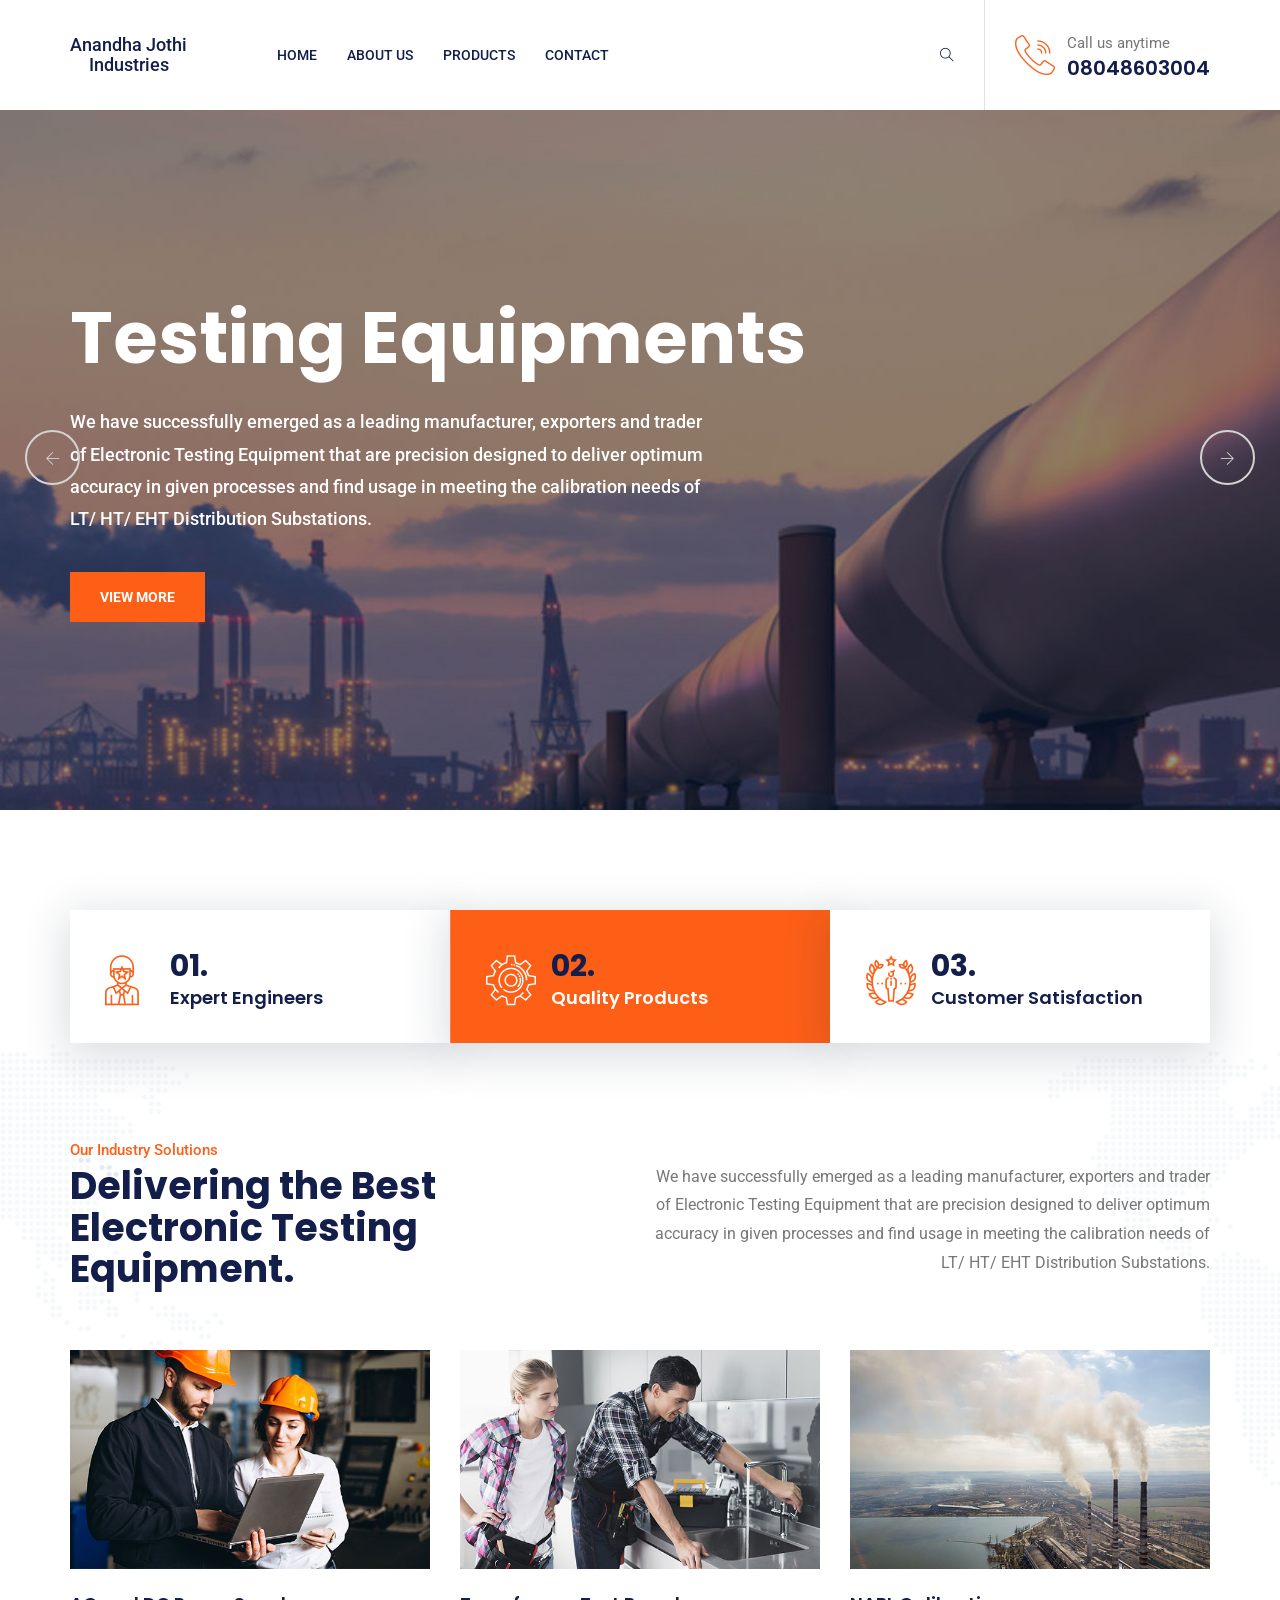
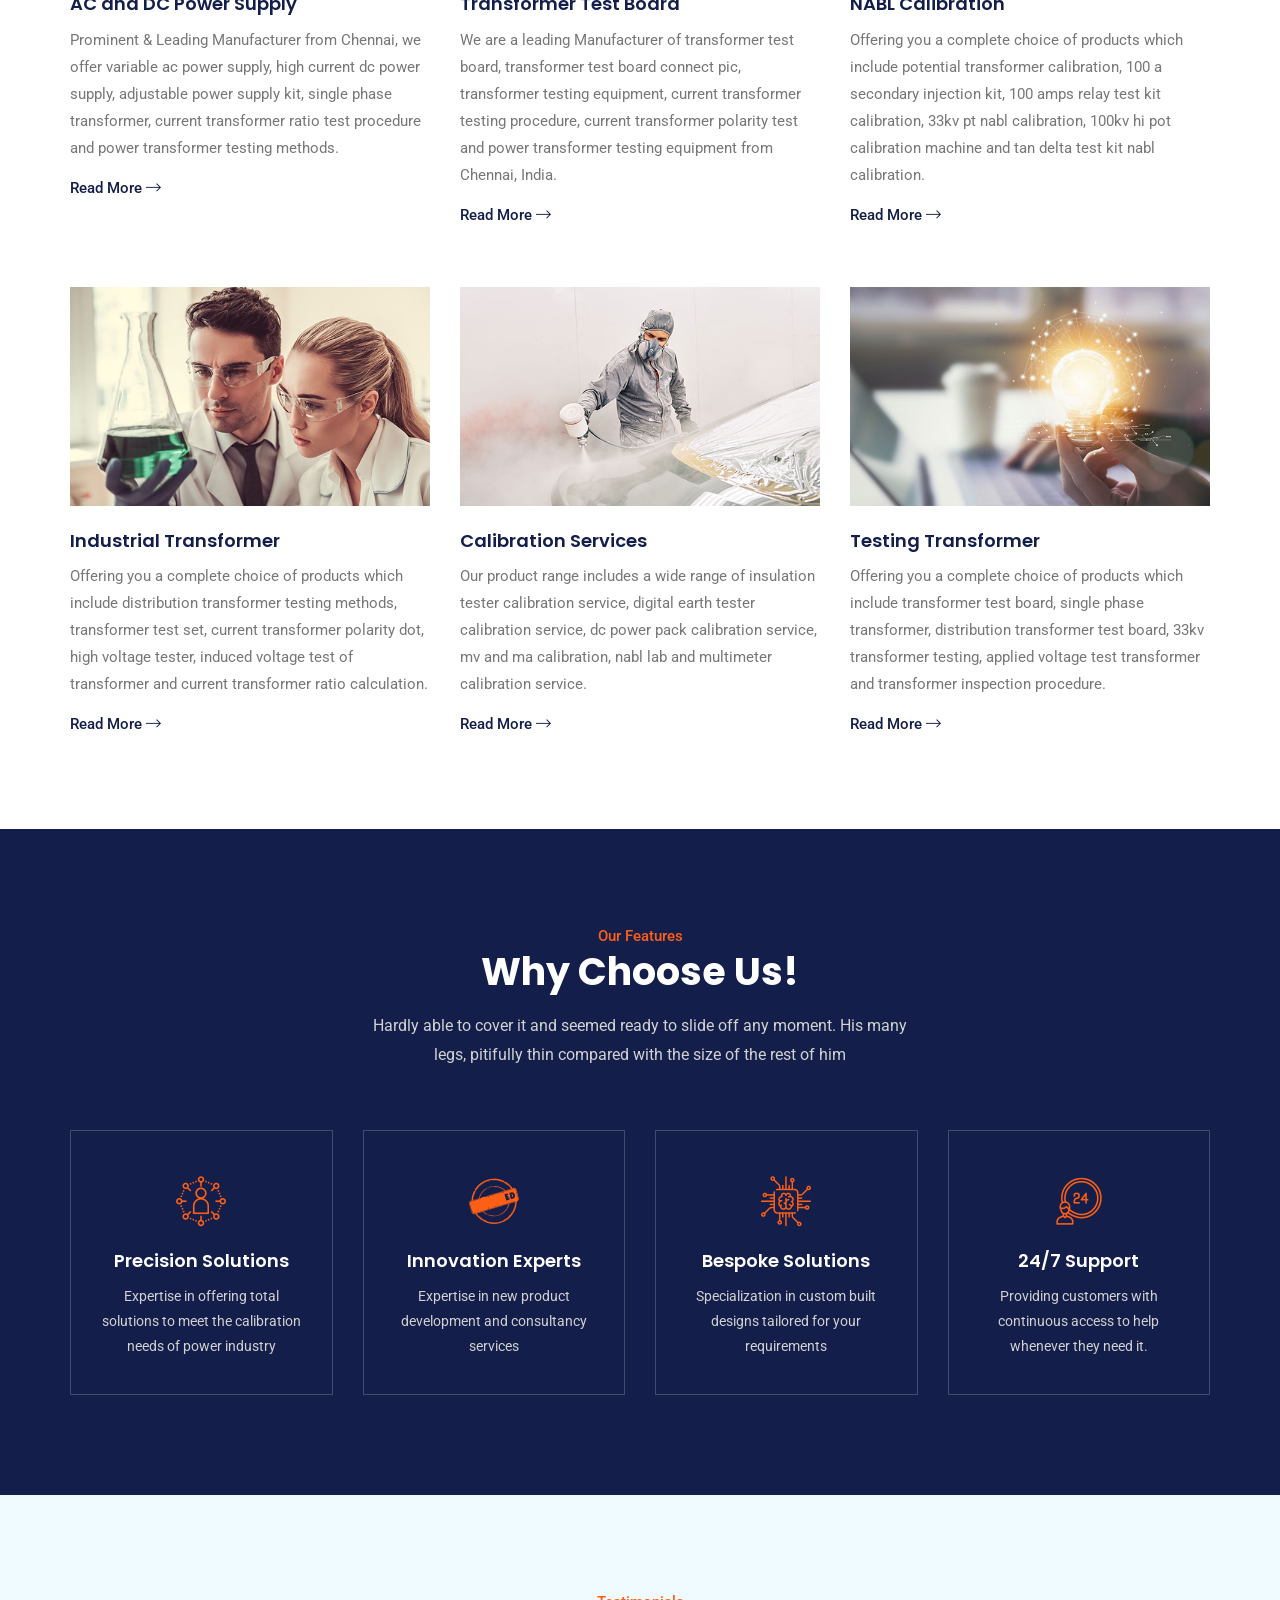
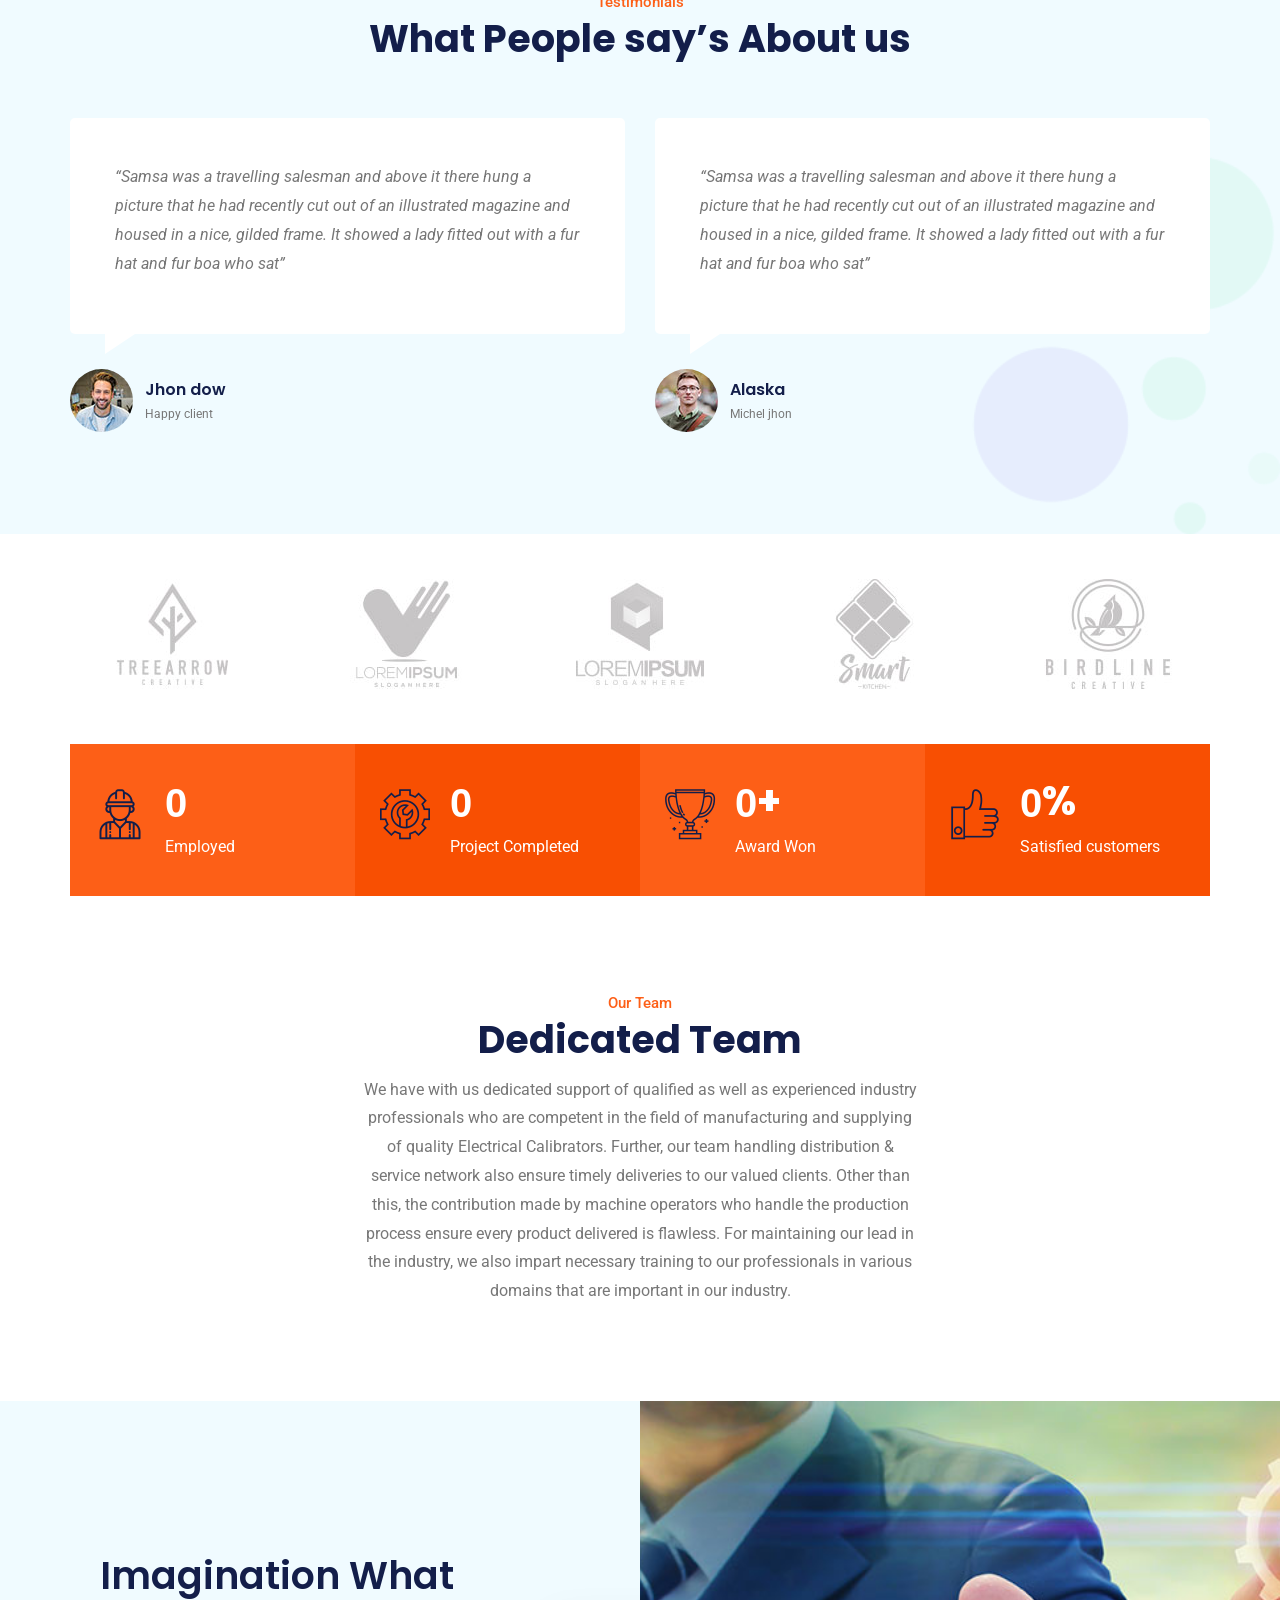
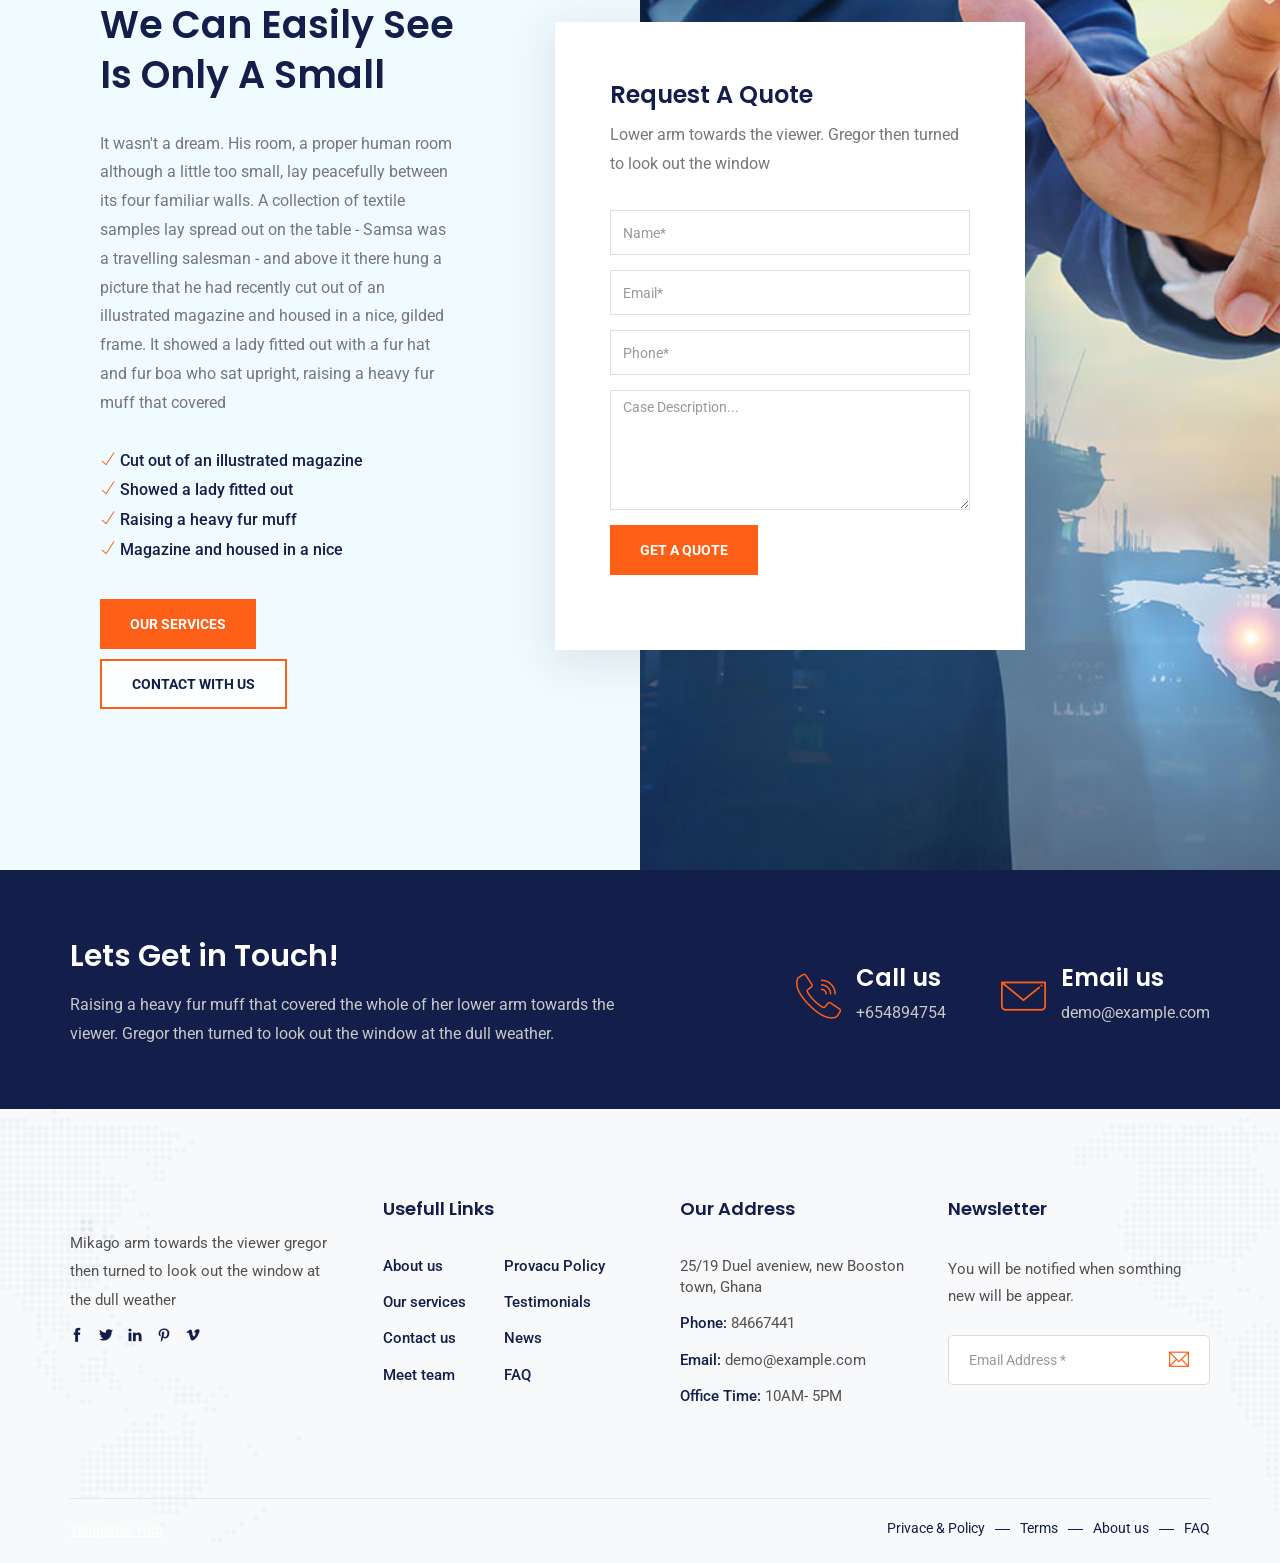
<file: index.html>
<!DOCTYPE html>
<html lang="en">

<!-- dustech/index-3.html  13 Nov 2019 12:55:20 GMT -->
<head>
    <meta charset="utf-8">
    <meta http-equiv="X-UA-Compatible" content="IE=edge">
    <meta name="viewport" content="width=device-width, initial-scale=1">
    <meta name="author" content="irstheme">

    <title> Anandha Jothi Industries </title>
    
    <link href="assets/css/themify-icons.css" rel="stylesheet">
    <link href="assets/css/flaticon.css" rel="stylesheet">
    <link href="assets/css/bootstrap.min.css" rel="stylesheet">
    <link href="assets/css/animate.css" rel="stylesheet">
    <link href="assets/css/owl.carousel.css" rel="stylesheet">
    <link href="assets/css/owl.theme.css" rel="stylesheet">
    <link href="assets/css/slick.css" rel="stylesheet">
    <link href="assets/css/slick-theme.css" rel="stylesheet">
    <link href="assets/css/swiper.min.css" rel="stylesheet">
    <link href="assets/css/odometer-theme-default.css" rel="stylesheet">
    <link href="assets/css/owl.transitions.css" rel="stylesheet">
    <link href="assets/css/jquery.fancybox.css" rel="stylesheet">
    <link href="assets/css/style.css" rel="stylesheet">

    <!-- HTML5 shim and Respond.js for IE8 support of HTML5 elements and media queries -->
    <!--[if lt IE 9]>
    <script src="https://oss.maxcdn.com/html5shiv/3.7.3/html5shiv.min.js"></script>
    <script src="https://oss.maxcdn.com/respond/1.4.2/respond.min.js"></script>
    <![endif]-->

</head>

<body>

    <!-- start page-wrapper -->
    <div class="page-wrapper">

        <!-- start preloader -->
        <div class="preloader">
            <div class="loader">
                <div class="gear two">
                    <svg viewbox="0 0 100 100" fill="#131e4a">
                        <path d="M97.6,55.7V44.3l-13.6-2.9c-0.8-3.3-2.1-6.4-3.9-9.3l7.6-11.7l-8-8L67.9,20c-2.9-1.7-6-3.1-9.3-3.9L55.7,2.4H44.3l-2.9,13.6      c-3.3,0.8-6.4,2.1-9.3,3.9l-11.7-7.6l-8,8L20,32.1c-1.7,2.9-3.1,6-3.9,9.3L2.4,44.3v11.4l13.6,2.9c0.8,3.3,2.1,6.4,3.9,9.3      l-7.6,11.7l8,8L32.1,80c2.9,1.7,6,3.1,9.3,3.9l2.9,13.6h11.4l2.9-13.6c3.3-0.8,6.4-2.1,9.3-3.9l11.7,7.6l8-8L80,67.9      c1.7-2.9,3.1-6,3.9-9.3L97.6,55.7z M50,65.6c-8.7,0-15.6-7-15.6-15.6s7-15.6,15.6-15.6s15.6,7,15.6,15.6S58.7,65.6,50,65.6z"></path>
                    </svg>
                </div>
                <div class="gear three">
                    <svg viewbox="0 0 100 100" fill="#fd5f17">
                        <path d="M97.6,55.7V44.3l-13.6-2.9c-0.8-3.3-2.1-6.4-3.9-9.3l7.6-11.7l-8-8L67.9,20c-2.9-1.7-6-3.1-9.3-3.9L55.7,2.4H44.3l-2.9,13.6      c-3.3,0.8-6.4,2.1-9.3,3.9l-11.7-7.6l-8,8L20,32.1c-1.7,2.9-3.1,6-3.9,9.3L2.4,44.3v11.4l13.6,2.9c0.8,3.3,2.1,6.4,3.9,9.3      l-7.6,11.7l8,8L32.1,80c2.9,1.7,6,3.1,9.3,3.9l2.9,13.6h11.4l2.9-13.6c3.3-0.8,6.4-2.1,9.3-3.9l11.7,7.6l8-8L80,67.9      c1.7-2.9,3.1-6,3.9-9.3L97.6,55.7z M50,65.6c-8.7,0-15.6-7-15.6-15.6s7-15.6,15.6-15.6s15.6,7,15.6,15.6S58.7,65.6,50,65.6z"></path>
                    </svg>
                </div>
            </div>
        </div>
        <!-- end preloader -->

        <!-- Start header -->
        <header id="header" class="site-header header-style-3">
            <nav class="navigation navbar navbar-default">
                <div class="container">
                    <div class="navbar-header">
                        <button type="button" class="open-btn">
                            <span class="sr-only">Toggle navigation</span>
                            <span class="icon-bar"></span>
                            <span class="icon-bar"></span>
                            <span class="icon-bar"></span>
                        </button>
                        <a class="navbar-brand" href="index.html">
                            <div class="company-header-container">
                                <span class="company-header">Anandha Jothi </span>
                                <span class="company-header">Industries</span>
                                </div>
                            <!-- <img src="assets/images/logo-2.png" alt> -->
                        </a>
                    </div>
                    <div id="navbar" class="navbar-collapse collapse navigation-holder">
                        <button class="close-navbar"><i class="ti-close"></i></button>
                        <ul class="nav navbar-nav">
                            <!-- <li class="menu-item-has-children">
                                <a href="#">Home</a>
                                <ul class="sub-menu">
                                    <li><a href="index-2.html">Home Default</a></li>
                                    <li><a href="index-3.html">Home style 2</a></li>
                                    <li><a href="index-4.html">Home style 3</a></li>
                                </ul>
                            </li>
                            <li><a href="about.html">About</a></li>
                            <li class="menu-item-has-children">
                                <a href="#">Pages</a>
                                <ul class="sub-menu">
                                    <li><a href="about.html">About</a></li>
                                    <li><a href="contact.html">Contact</a></li>
                                    <li><a href="testimonials.html">Testimonials</a></li>
                                    <li><a href="testimonials-s2.html">Testimonials style 2</a></li>
                                    <li><a href="team.html">Team</a></li>
                                    <li><a href="faq.html">FAQ</a></li>
                                    <li><a href="404.html">404</a></li>
                                    <li><a href="shop.html">Shop</a></li>
                                    <li><a href="shop-single.html">Shop single</a></li>
                                </ul>
                            </li>
                            <li class="menu-item-has-children">
                                <a href="#">Services</a>
                                <ul class="sub-menu">
                                    <li><a href="services.html">Services</a></li>
                                    <li><a href="services-s2.html">Services style 2</a></li>
                                    <li><a href="service-single.html">Mechanical Engineering</a></li>
                                    <li><a href="oil-gas.html">Oil And Gas</a></li>
                                    <li><a href="power-energy.html">Power And Energy</a></li>
                                    <li><a href="sanitary-plumbing.html">Sanitary & Plumbing</a></li>
                                    <li><a href="electrical-power.html">Electrical Power</a></li>
                                </ul>
                            </li>
                            <li class="menu-item-has-children">
                                <a href="#">Projects</a>
                                <ul class="sub-menu">
                                    <li><a href="portfolio.html">Projects</a></li>
                                    <li><a href="portfolio-s2.html">Projects style 2</a></li>
                                    <li><a href="project-single.html">Project single</a></li>
                                </ul>
                            </li>
                            <li class="menu-item-has-children">
                                <a href="#">Blog</a>
                                <ul class="sub-menu">
                                    <li><a href="blog.html">Blog</a></li>
                                    <li><a href="blog-left-sidebar.html">Blog left sidebar</a></li>
                                    <li><a href="blog-fullwidth.html">Blog full width</a></li>
                                    <li class="menu-item-has-children">
                                        <a href="#Level3">Blog single</a>
                                        <ul class="sub-menu">
                                            <li><a href="blog-single.html">Blog single</a></li>
                                            <li><a href="blog-single-left-sidebar.html">Blog single left sidebar</a></li>
                                            <li><a href="blog-single-fullwidth.html">Blog single full width</a></li>
                                        </ul>
                                    </li>
                                </ul>
                            </li> -->
                            <li><a href="index.html">Home</a></li>
                            <li><a href="index.html">About Us</a></li>
                            <li><a href="index.html">Products</a></li>
                            <li><a href="index.html">Contact</a></li>
                        </ul>
                    </div><!-- end of nav-collapse -->

                    <div class="search-contact">
                        <div class="header-search-area">
                            <div class="header-search-form">
                                <form class="form">
                                    <div>
                                        <input type="text" class="form-control" placeholder="Search here">
                                    </div>
                                    <button type="submit" class="btn"><i class="ti-search"></i></button>
                                </form>
                            </div>
                            <div>
                                <button class="btn open-btn"><i class="ti-search"></i></button>
                            </div>
                        </div>
                        <div class="contact">
                            <div class="call">
                                <i class="fi flaticon-call anim"></i>
                                <p>Call us anytime</p>
                                <h5>08048603004</h5>
                            </div>
                        </div>
                    </div>
                </div><!-- end of container -->
            </nav>
        </header>
        <!-- end of header -->


        <!-- start of hero -->
        <section class="hero-slider hero-style-3">
            <div class="swiper-container">
                <div class="swiper-wrapper">
                    <div class="swiper-slide">
                        <div class="slide-inner slide-bg-image" data-background="assets/images/slider/slide-4.jpg">
                            <div class="container">
                                <div data-swiper-parallax="300" class="slide-title">
                                    <h2>Testing Equipments</h2>
                                </div>
                                <div data-swiper-parallax="400" class="slide-text">
                                    <p>We have successfully emerged as a leading manufacturer, exporters and trader of Electronic Testing Equipment that are precision designed to deliver optimum accuracy in given processes and find usage in meeting the calibration needs of LT/ HT/ EHT Distribution Substations.</p>
                                </div>
                                <div class="clearfix"></div>
                                <div data-swiper-parallax="500" class="slide-btns">
                                    <!-- <a href="#" class="theme-btn">Our services</a>  -->
                                    <a href="#" class="theme-btn">View More</a> 
                                    <!-- <a href="#" class="theme-btn-s2">More about us</a>  -->
                                </div>
                            </div>
                        </div> <!-- end slide-inner --> 
                    </div> <!-- end swiper-slide -->

                    <div class="swiper-slide">
                        <div class="slide-inner slide-bg-image" data-background="assets/images/slider/slide-2.jpg">
                            <div class="container">
                                <div data-swiper-parallax="300" class="slide-title">
                                    <h2>NABL Accredited Calibration Laboratory</h2>
                                </div>
                                <div data-swiper-parallax="400" class="slide-text">
                                    <p>Offering you a complete choice of products which include potential transformer calibration, 100 amps relay test kit calibration, 33kv pt nabl calibration, 11kv pt nabl calibration, 100kv hi pot calibration machine and scope crm 100 nabl calibration for crm.</p>
                                </div>
                                <div class="clearfix"></div>
                                <div data-swiper-parallax="500" class="slide-btns">
                                    <a href="#" class="theme-btn">View More</a> 
                                    <!-- <a href="#" class="theme-btn">Our services</a> 
                                    <a href="#" class="theme-btn-s2">More about us</a>  -->
                                </div>
                            </div>
                        </div> <!-- end slide-inner --> 
                    </div> <!-- end swiper-slide -->

                    <div class="swiper-slide">
                        <div class="slide-inner slide-bg-image" data-background="assets/images/slider/slide-3.jpg">
                            <div class="container">
                                <div data-swiper-parallax="300" class="slide-title">
                                    <h2>Transformer Oil Testing Lab</h2>
                                </div>
                                <div data-swiper-parallax="400" class="slide-text">
                                    <p>Offering you a complete choice of products which include transformer test board, single phase transformer, transformer core ground test and distribution transformer test board.</p>
                                </div>
                                <div class="clearfix"></div>
                                <div data-swiper-parallax="500" class="slide-btns">
                                    <a href="#" class="theme-btn">View More</a> 
                                    <!-- <a href="#" class="theme-btn">Our services</a> 
                                    <a href="#" class="theme-btn-s2">More about us</a>  -->
                                </div>
                            </div>
                        </div> <!-- end slide-inner --> 
                    </div>


                    <div class="swiper-slide">
                        <div class="slide-inner slide-bg-image" data-background="assets/images/slider/slide-1.jpg">
                            <div class="container">
                                <div data-swiper-parallax="300" class="slide-title">
                                    <h2>Electrical Testing Lab</h2>
                                </div>
                                <div data-swiper-parallax="400" class="slide-text">
                                    <p>Offering you a complete choice of products which include potential transformer calibration, 100 amps relay test kit calibration, 33kv pt nabl calibration, 11kv pt nabl calibration, 100kv hi pot calibration machine and scope crm 100 nabl calibration for crm.</p>
                                </div>
                                <div class="clearfix"></div>
                                <div data-swiper-parallax="500" class="slide-btns">
                                    <a href="#" class="theme-btn">View More</a> 
                                    <!-- <a href="#" class="theme-btn">Our services</a> 
                                    <a href="#" class="theme-btn-s2">More about us</a>  -->
                                </div>
                            </div>
                        </div> <!-- end slide-inner --> 
                    </div>


                </div>
                <!-- end swiper-wrapper -->

                <!-- swipper controls -->
                <div class="swiper-pagination"></div>
                <div class="swiper-button-next"></div>
                <div class="swiper-button-prev"></div>
            </div>
        </section>
        <!-- end of hero slider -->


        <!-- start feature-section-s2 -->
        <section class="features-section-s2">
            <div class="container">
                <div class="row">
                    <div class="col col-xs-12">
                        <div class="feature-grids clearfix">
                            <div class="grid">
                                <div class="icon">
                                    <i class="fi flaticon-star"></i>
                                </div>
                                <span class="count">01.</span>
                                <h4>Expert Engineers</h4>
                            </div>
                            <div class="grid">
                                <div class="icon">
                                    <i class="fi flaticon-gear"></i>
                                </div>
                                <span class="count">02.</span>
                                <h4>Quality Products</h4>
                            </div>
                            <div class="grid">
                                <div class="icon">
                                    <i class="fi flaticon-leadership"></i>
                                </div>
                                <span class="count">03.</span>
                                <h4>Customer Satisfaction</h4>
                            </div>
                        </div>
                    </div>
                </div>
            </div> <!-- end container -->
        </section>
        <!-- end feature-section-s2 -->


        <!-- start service-section-s2 -->
        <section class="service-section-s2 section-padding">
            <div class="container">
                <div class="row">
                    <div class="col col-md-6">
                        <div class="section-title-s2">
                            <span>Our Industry Solutions</span>
                            <h2>Delivering the Best Electronic Testing Equipment.</h2>
                        </div>
                    </div>
                    <div class="col col-md-6">
                        <div class="title-text">
                            <p>We have successfully emerged as a leading manufacturer, exporters and trader of Electronic Testing Equipment that are precision designed to deliver optimum accuracy in given processes and find usage in meeting the calibration needs of LT/ HT/ EHT Distribution Substations. </p>
                        </div>
                    </div>
                </div>
                <div class="row">
                    <div class="col col-xs-12">
                        <div class="service-grids clearfix">
                            <div class="grid">
                                <!-- <img src="assets/images/services/img-1.jpg" alt> -->
                                <img src="assets/images/services/img-1.jpg" alt>
                                
                                <h4><a href="#">AC and DC Power Supply</a></h4>
                                <p> Prominent & Leading Manufacturer from Chennai, we offer variable ac power supply, high current dc power supply, adjustable power supply kit, single phase transformer, current transformer ratio test procedure and power transformer testing methods.</p>
                                <a href="#" class="read-more">Read More <i class="fi flaticon-next"></i></a>
                            </div>
                            <div class="grid">
                                <img src="assets/images/services/img-2.jpg" alt>
                                <h4><a href="#">Transformer Test Board</a></h4>
                                <p> We are a leading Manufacturer of transformer test board, transformer test board connect pic, transformer testing equipment, current transformer testing procedure, current transformer polarity test and power transformer testing equipment from Chennai, India.</p>
                                <a href="#" class="read-more">Read More <i class="fi flaticon-next"></i></a>
                            </div>
                            <div class="grid">
                                <img src="assets/images/services/img-3.jpg" alt>
                                <h4><a href="#">NABL Calibration</a></h4>
                                <p> Offering you a complete choice of products which include potential transformer calibration, 100 a secondary injection kit, 100 amps relay test kit calibration, 33kv pt nabl calibration, 100kv hi pot calibration machine and tan delta test kit nabl calibration.</p>
                                <a href="#" class="read-more">Read More <i class="fi flaticon-next"></i></a>
                            </div>
                            <div class="grid">
                                <img src="assets/images/services/img-4.jpg" alt>
                                <h4><a href="#">Industrial Transformer</a></h4>
                                <p> Offering you a complete choice of products which include distribution transformer testing methods, transformer test set, current transformer polarity dot, high voltage tester, induced voltage test of transformer and current transformer ratio calculation.</p>
                                <a href="#" class="read-more">Read More <i class="fi flaticon-next"></i></a>
                            </div>
                            <div class="grid">
                                <img src="assets/images/services/img-5.jpg" alt>
                                <h4><a href="#">Calibration Services</a></h4>
                                <p> Our product range includes a wide range of insulation tester calibration service, digital earth tester calibration service, dc power pack calibration service, mv and ma calibration, nabl lab and multimeter calibration service.</p>
                                <a href="#" class="read-more">Read More <i class="fi flaticon-next"></i></a>
                            </div>
                            <div class="grid">
                                <img src="assets/images/services/img-6.jpg" alt>
                                <h4><a href="#">Testing Transformer</a></h4>
                                <p> Offering you a complete choice of products which include transformer test board, single phase transformer, distribution transformer test board, 33kv transformer testing, applied voltage test transformer and transformer inspection procedure.</p>
                                <a href="#" class="read-more">Read More <i class="fi flaticon-next"></i></a>
                            </div>
                        </div>
                    </div>
                </div>
            </div> <!-- end container -->
        </section>
        <!-- end service-section-s2 -->


        <!-- start why-choose-section -->
        <section class="why-choose-section section-padding">
            <div class="container">
                <div class="row">
                    <div class="col col-lg-6 col-lg-offset-3 col-md-8 col-md-offset-2">
                        <div class="section-title-s3">
                            <span>Our Features</span>
                            <h2>Why Choose Us!</h2>
                            <p>Hardly able to cover it and seemed ready to slide off any moment. His many legs, pitifully thin compared with the size of the rest of him</p>
                        </div>
                    </div>
                </div>
                <div class="row">
                    <div class="col col-xs-12">
                        <div class="why-choose-grids clearfix">
                            <div class="grid">
                                <i class="fi flaticon-network-1"></i>
                                <h3>Precision Solutions</h3>
                                <p>Expertise in offering total solutions to meet the calibration needs of power industry</p>
                            </div>
                            <div class="grid">
                                <i class="fi flaticon-circular-label-with-certified-stamp"></i>
                                <h3>Innovation Experts</h3>
                                <p>Expertise in new product development and consultancy services</p>
                            </div>
                            <div class="grid">
                                <i class="fi flaticon-chip"></i>
                                <h3>Bespoke Solutions</h3>
                                <p>Specialization in custom built designs tailored for your requirements</p>
                            </div>
                            <div class="grid">
                                <i class="fi flaticon-24-hours"></i>
                                <h3>24/7 Support</h3>
                                <p>Providing customers with continuous access to help whenever they need it.</p>
                            </div>
                        </div>
                    </div>
                </div>
            </div> <!-- end container -->
        </section>
        <!-- end why-choose-section -->


        <!-- start testimonials-section-s2 -->
        <section class="testimonials-section-s2 section-padding">
            <div class="container">
                <div class="row">
                    <div class="col col-lg-6 col-lg-offset-3">
                        <div class="section-title-s4">
                            <span>Testimonials</span>
                            <h2>What People say’s About us</h2>
                        </div>
                    </div>
                </div>
                <div class="row">
                    <div class="col col-xs-12">
                        <div class="testimonial-grids clearfix">
                            <div class="grid">
                                <div class="quote">
                                    <p>“Samsa was a travelling salesman and above it there hung a picture that he had recently cut out of an illustrated magazine and housed in a nice, gilded frame. It showed a lady fitted out with a fur hat and fur boa who sat”</p>
                                </div>
                                <div class="client-info">
                                    <div class="img-holder">
                                        <img src="assets/images/testimonials/img-1.jpg" alt>
                                    </div>
                                    <div class="details">
                                        <h5>Jhon dow</h5>
                                        <p>Happy client</p>
                                    </div>
                                </div>
                            </div>
                            <div class="grid">
                                <div class="quote">
                                    <p>“Samsa was a travelling salesman and above it there hung a picture that he had recently cut out of an illustrated magazine and housed in a nice, gilded frame. It showed a lady fitted out with a fur hat and fur boa who sat”</p>
                                </div>
                                <div class="client-info">
                                    <div class="img-holder">
                                        <img src="assets/images/testimonials/img-2.jpg" alt>
                                    </div>
                                    <div class="details">
                                        <h5>Alaska</h5>
                                        <p>Michel jhon</p>
                                    </div>
                                </div>
                            </div>
                        </div>
                    </div>
                </div>
            </div> <!-- end container -->
        </section>
        <!-- end testimonials-section-s2 -->


        <!-- start partners-section -->
        <section class="partners-section">
            <h2 class="hidden">Partners</h2>
            <div class="container">
                <div class="row">
                    <div class="col col-xs-12">
                        <div class="partner-grids partners-slider">
                            <div class="grid">
                                <img src="assets/images/partners/img-1.jpg" alt>
                            </div>
                            <div class="grid">
                                <img src="assets/images/partners/img-2.jpg" alt>
                            </div>
                            <div class="grid">
                                <img src="assets/images/partners/img-3.jpg" alt>
                            </div>
                            <div class="grid">
                                <img src="assets/images/partners/img-4.jpg" alt>
                            </div>
                            <div class="grid">
                                <img src="assets/images/partners/img-5.jpg" alt>
                            </div>
                        </div>
                    </div>
                </div>
            </div> <!-- end container -->
        </section>
        <!-- end partners-section -->


        <!-- start fun-fact-section -->
        <section class="fun-fact-section">
            <div class="container">
                <div class="row">
                    <div class="col col-xs-12">
                        <div class="fun-fact-grids clearfix">
                            <div class="grid">
                                <div class="info">
                                    <i class="fi flaticon-worker"></i>
                                    <h3><span class="odometer" data-count="1200">00</span></h3>
                                    <p>Employed</p>
                                </div>
                            </div>
                            <div class="grid">
                                <div class="info">
                                    <i class="fi flaticon-engineer"></i>
                                    <h3><span class="odometer" data-count="1500">00</span></h3>
                                    <p>Project Completed</p>
                                </div>
                            </div>
                            <div class="grid">
                                <div class="info">
                                    <i class="fi flaticon-trophy"></i>
                                    <h3><span class="odometer" data-count="25">00</span>+</h3>
                                    <p>Award Won</p>
                                </div>
                            </div>
                            <div class="grid">
                                <div class="info">
                                    <i class="fi flaticon-like-1"></i>
                                    <h3><span class="odometer" data-count="100">00</span>%</h3>
                                    <p>Satisfied customers</p>
                                </div>
                            </div>
                        </div>
                    </div>
                </div>
            </div> <!-- end container -->
        </section>
        <!-- end fun-fact-section -->


        <!-- start team-section -->
        <section class="team-section section-padding">
            <div class="container">
                <div class="row">
                    <div class="col col-lg-6 col-lg-offset-3 col-md-8 col-md-offset-2">
                        <div class="section-title-s5">
                            <span>Our Team</span>
                            <h2>Dedicated Team</h2>
                            <p>We have with us dedicated support of qualified as well as experienced industry professionals who are competent in the field of manufacturing and supplying of quality Electrical Calibrators. Further, our team handling distribution & service network also ensure timely deliveries to our valued clients. Other than this, the contribution made by machine operators who handle the production process ensure every product delivered is flawless. For maintaining our lead in the industry, we also impart necessary training to our professionals in various domains that are important in our industry.</p>
                        </div>
                    </div>
                </div>
                <!-- <div class="row">
                    <div class="col col-xs-12">
                        <div class="team-grids">
                            <div class="grid">
                                <div class="img-social">
                                    <div class="img-holder">
                                        <img src="assets/images/team/img-1.jpg" alt>
                                    </div>
                                    <div class="social">
                                        <ul>
                                            <li><a href="#"><i class="ti-facebook"></i></a></li>
                                            <li><a href="#"><i class="ti-twitter-alt"></i></a></li>
                                            <li><a href="#"><i class="ti-linkedin"></i></a></li>
                                            <li><a href="#"><i class="ti-pinterest"></i></a></li>
                                        </ul>
                                    </div>
                                </div>
                                <div class="details">
                                    <h3>Michel Jhon</h3>
                                    <span>Mechanical Engineering</span>
                                </div>
                            </div>
                            <div class="grid">
                                <div class="img-social">
                                    <div class="img-holder">
                                        <img src="assets/images/team/img-2.jpg" alt>
                                    </div>
                                    <div class="social">
                                        <ul>
                                            <li><a href="#"><i class="ti-facebook"></i></a></li>
                                            <li><a href="#"><i class="ti-twitter-alt"></i></a></li>
                                            <li><a href="#"><i class="ti-linkedin"></i></a></li>
                                            <li><a href="#"><i class="ti-pinterest"></i></a></li>
                                        </ul>
                                    </div>
                                </div>
                                <div class="details">
                                    <h3>Wilium Mice</h3>
                                    <span>Site Manager</span>
                                </div>
                            </div>
                            <div class="grid">
                                <div class="img-social">
                                    <div class="img-holder">
                                        <img src="assets/images/team/img-3.jpg" alt>
                                    </div>
                                    <div class="social">
                                        <ul>
                                            <li><a href="#"><i class="ti-facebook"></i></a></li>
                                            <li><a href="#"><i class="ti-twitter-alt"></i></a></li>
                                            <li><a href="#"><i class="ti-linkedin"></i></a></li>
                                            <li><a href="#"><i class="ti-pinterest"></i></a></li>
                                        </ul>
                                    </div>
                                </div>
                                <div class="details">
                                    <h3>Jonthon teat</h3>
                                    <span>Testing Manager</span>
                                </div>
                            </div>
                            <div class="grid">
                                <div class="img-social">
                                    <div class="img-holder">
                                        <img src="assets/images/team/img-4.jpg" alt>
                                    </div>
                                    <div class="social">
                                        <ul>
                                            <li><a href="#"><i class="ti-facebook"></i></a></li>
                                            <li><a href="#"><i class="ti-twitter-alt"></i></a></li>
                                            <li><a href="#"><i class="ti-linkedin"></i></a></li>
                                            <li><a href="#"><i class="ti-pinterest"></i></a></li>
                                        </ul>
                                    </div>
                                </div>
                                <div class="details">
                                    <h3>Shown kel</h3>
                                    <span>Cheif Officer</span>
                                </div>
                            </div>
                        </div>
                    </div>
                </div> -->
            </div> <!-- end container -->
        </section>
        <!-- end team-section -->


        <!-- start quote-section-s2 -->
        <section class="quote-section quote-section-s2">
            <div class="content-area clearfix">
                <div class="left-col">
                    <h2>Imagination What we can easily see is only a small</h2>
                    <div class="details">
                        <p>It wasn't a dream. His room, a proper human room although a little too small, lay peacefully between its four familiar walls. A collection of textile samples lay spread out on the table - Samsa was a travelling salesman - and above it there hung a picture that he had recently cut out of an illustrated magazine and housed in a nice, gilded frame. It showed a lady fitted out with a fur hat and fur boa who sat upright, raising a heavy fur muff that covered </p>
                        <div class="clearfix">
                            <ul>
                                <li><i class="ti-check"></i> Cut out of an illustrated magazine</li>
                                <li><i class="ti-check"></i> Showed a lady fitted out</li>
                            </ul>
                            <ul>
                                <li><i class="ti-check"></i> Raising a heavy fur muff</li>
                                <li><i class="ti-check"></i> Magazine and housed in a nice</li>
                            </ul>
                        </div>
                        <div class="btns">
                            <a href="#" class="theme-btn">Our Services</a>
                            <a href="#" class="theme-btn-s3">Contact with us</a>
                        </div>
                    </div>
                </div>
                <div class="right-col">
                    <div class="quote-area">
                        <h3>Request A Quote</h3>
                        <p>Lower arm towards the viewer. Gregor then turned to look out the window</p>
                        <form method="post" class="contact-validation-active" id="contact-quote-form">
                            <div>
                                <input type="text" class="form-control" name="name" id="name" placeholder="Name*">
                            </div>
                            <div>
                                <input type="email" class="form-control" name="email" id="email" placeholder="Email*">
                            </div>
                            <div>
                                <input type="text" class="form-control" name="phone" id="phone" placeholder="Phone*">
                            </div>
                            <div>
                                <textarea class="form-control" name="note"  id="note" placeholder="Case Description..."></textarea>
                            </div>
                            <div class="submit-area">
                                <button type="submit" class="theme-btn">Get a quote</button>
                                <div id="loader">
                                    <i class="ti-reload"></i>
                                </div>
                            </div>
                            <div class="clearfix error-handling-messages">
                                <div id="success">Thank you</div>
                                <div id="error"> Error occurred while sending email. Please try again later. </div>
                            </div>
                        </form>
                    </div>
                </div>
            </div>
        </section>
        <!-- end quote-section-s2 -->


        <!-- start cta-section -->
        <section class="cta-section">
            <div class="container">
                <div class="row">
                    <div class="col col-lg-6 col-md-6">
                        <div class="cta-text">
                            <h3>Lets Get in Touch!</h3>
                            <p>Raising a heavy fur muff that covered the whole of her lower arm towards the viewer. Gregor then turned to look out the window at the dull weather.</p>
                        </div>
                    </div>
                    <div class="col col-lg-5 col-lg-offset-1 col-md-6">
                        <div class="contact-info">
                            <div>
                                <i class="fi flaticon-call"></i>
                                <h4>Call us</h4>
                                <p>+654894754</p>
                            </div>
                            <div>
                                <i class="fi flaticon-contact"></i>
                                <h4>Email us</h4>
                                <p>demo@example.com</p>
                            </div>
                        </div>
                    </div>
                </div>
            </div> <!-- end container -->
        </section>
        <!-- end cta-section -->


        <!-- start site-footer -->
        <footer class="site-footer">
            <div class="upper-footer">
                <div class="container">
                    <div class="row">
                        <div class="col col-lg-3 col-md-3 col-sm-6">
                            <div class="widget about-widget">
                                <div class="logo widget-title">
                                    <!-- <img src="assets/images/footer-logo.png" alt> -->
                                </div>
                                <p>Mikago arm towards the viewer gregor then turned to look out the window at the dull weather</p>
                                <div class="social-icons">
                                    <ul>
                                        <li><a href="#"><i class="ti-facebook"></i></a></li>
                                        <li><a href="#"><i class="ti-twitter-alt"></i></a></li>
                                        <li><a href="#"><i class="ti-linkedin"></i></a></li>
                                        <li><a href="#"><i class="ti-pinterest"></i></a></li>
                                        <li><a href="#"><i class="ti-vimeo-alt"></i></a></li>
                                    </ul>
                                </div>
                            </div>
                        </div>
                        <div class="col col-lg-3 col-md-3 col-sm-6">
                            <div class="widget link-widget">
                                <div class="widget-title">
                                    <h3>Usefull Links</h3>
                                </div>
                                <ul>
                                    <li><a href="#">About us</a></li>
                                    <li><a href="#">Our services</a></li>
                                    <li><a href="#">Contact us</a></li>
                                    <li><a href="#">Meet team</a></li>
                                </ul>
                                <ul>
                                    <li><a href="#">Provacu Policy</a></li>
                                    <li><a href="#">Testimonials</a></li>
                                    <li><a href="#">News</a></li>
                                    <li><a href="#">FAQ</a></li>
                                </ul>
                            </div>
                        </div>
                        <div class="col col-lg-3 col-md-3 col-sm-6">
                            <div class="widget contact-widget service-link-widget">
                                <div class="widget-title">
                                    <h3>Our Address</h3>
                                </div>
                                <ul>
                                    <li>25/19 Duel aveniew, new Booston town, Ghana</li>
                                    <li><span>Phone:</span> 84667441</li>
                                    <li><span>Email:</span> demo@example.com</li>
                                    <li><span>Office Time:</span> 10AM- 5PM</li>
                                </ul>
                            </div>
                        </div>
                        <div class="col col-lg-3 col-md-3 col-sm-6">
                            <div class="widget newsletter-widget">
                                <div class="widget-title">
                                    <h3>Newsletter</h3>
                                </div>
                                <p>You will be notified when somthing new will be appear.</p>
                                <form>
                                    <div class="input-1">
                                        <input type="email" class="form-control" placeholder="Email Address *" required>
                                    </div>
                                    <div class="submit clearfix">
                                        <button type="submit"><i class="ti-email"></i></button>
                                    </div>
                                </form>
                            </div>
                        </div>
                    </div>
                </div> <!-- end container -->
            </div>
            <div class="lower-footer">
                <div class="container">
                    <div class="row">
                        <div class="separator"></div>
                        <div class="col col-xs-12">
                            <p class="copyright"><a href="templateshub.net">Templates Hub</a></p>
                            <div class="extra-link">
                                <ul>
                                    <li><a href="#">Privace & Policy</a></li>
                                    <li><a href="#">Terms</a></li>
                                    <li><a href="#">About us</a></li>
                                    <li><a href="#">FAQ</a></li>
                                </ul>
                            </div>
                        </div>
                    </div>
                </div>
            </div>
        </footer>
        <!-- end site-footer -->


    </div>
    <!-- end of page-wrapper -->



    <!-- All JavaScript files
    ================================================== -->
    <script src="assets/js/jquery.min.js"></script>
    <script src="assets/js/bootstrap.min.js"></script>

    <!-- Plugins for this template -->
    <script src="assets/js/jquery-plugin-collection.js"></script>

    <!-- Custom script for this template -->
    <script src="assets/js/script.js"></script>
</body>

<!-- dustech/index-3.html  13 Nov 2019 12:55:21 GMT -->
</html>
</file>
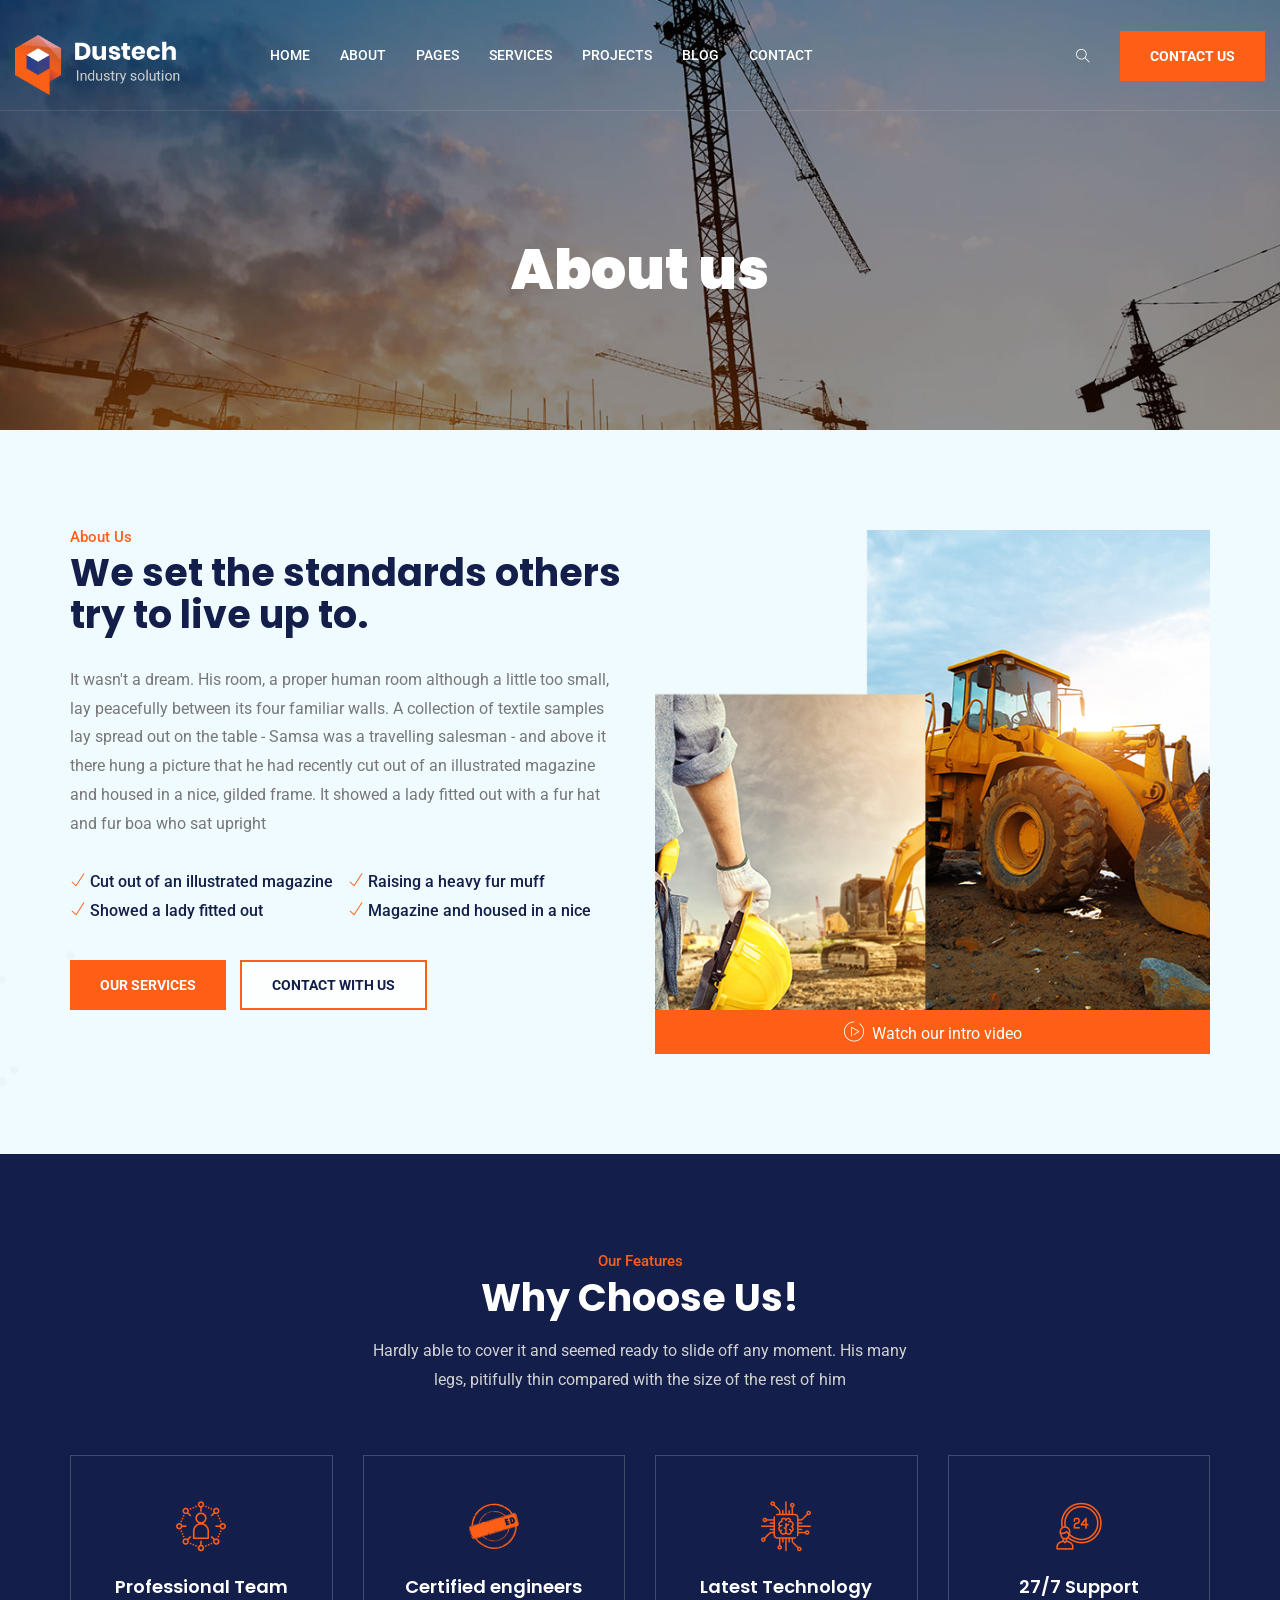
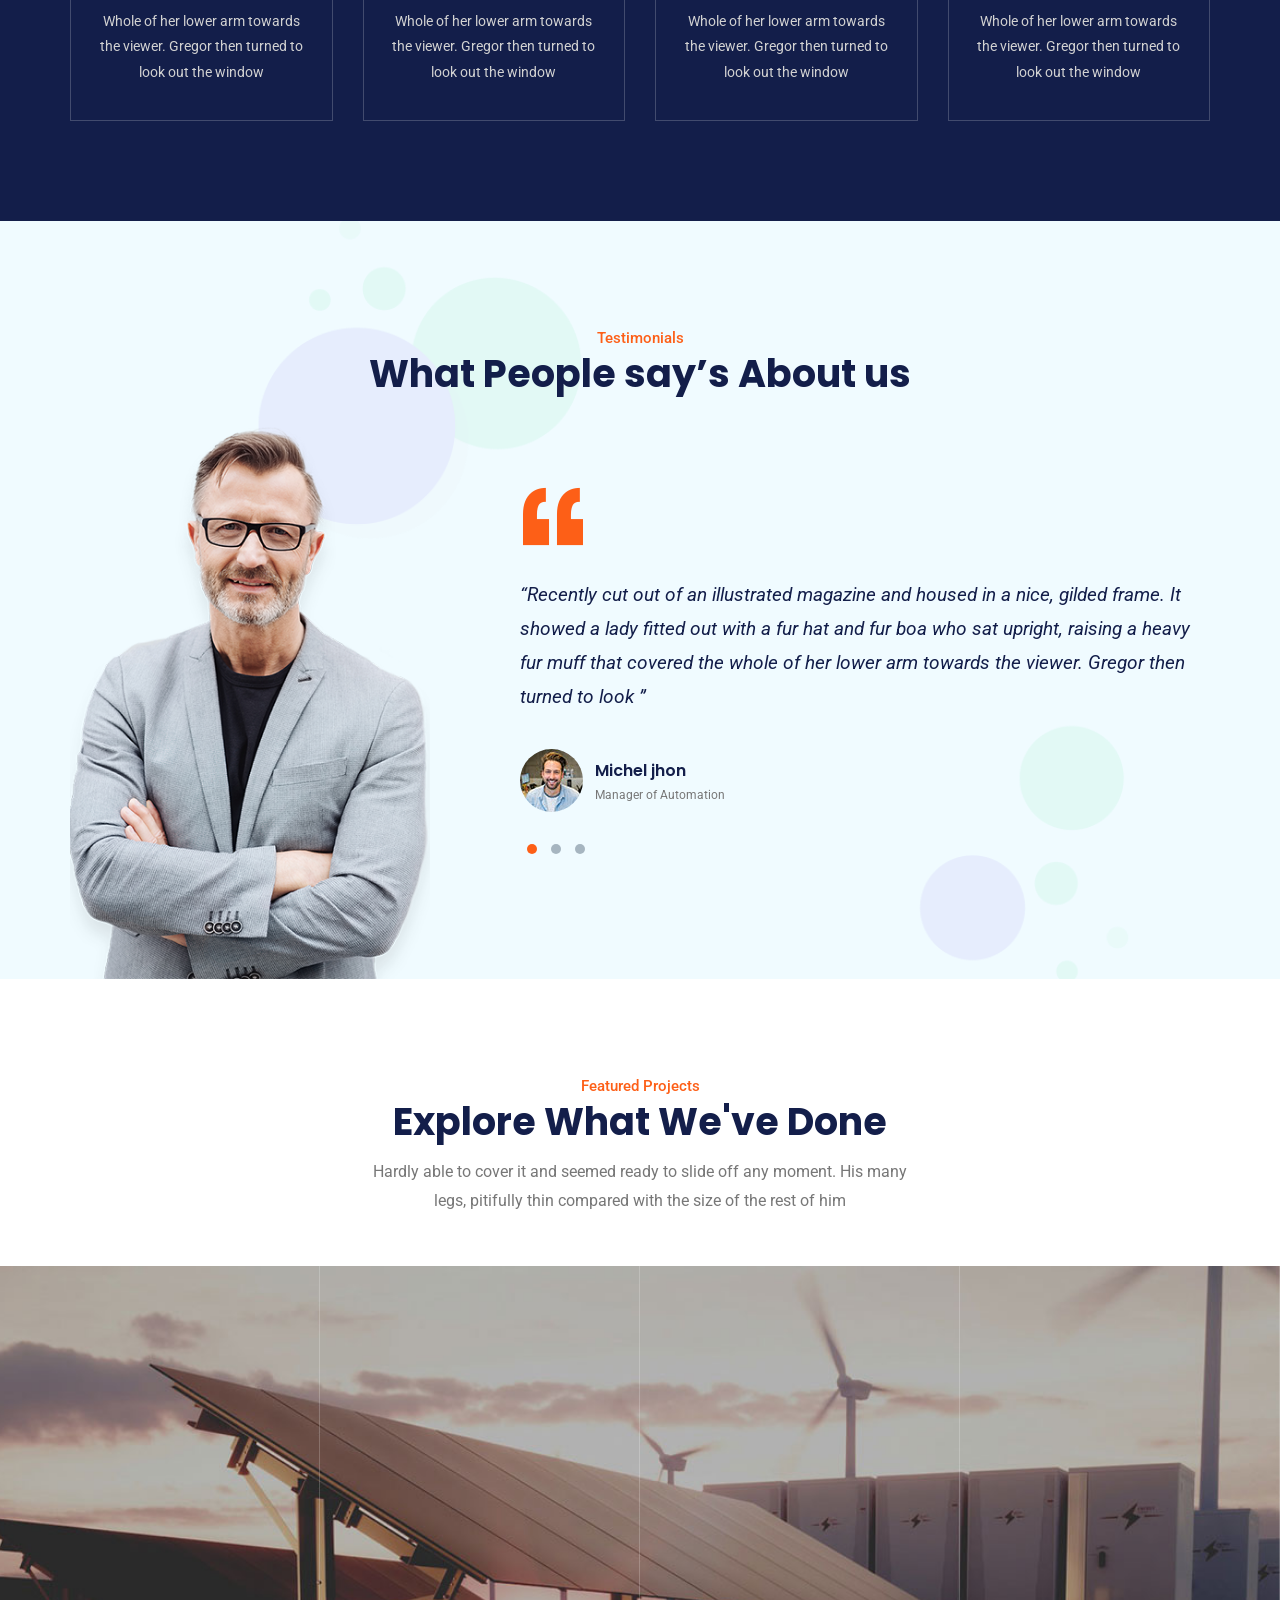
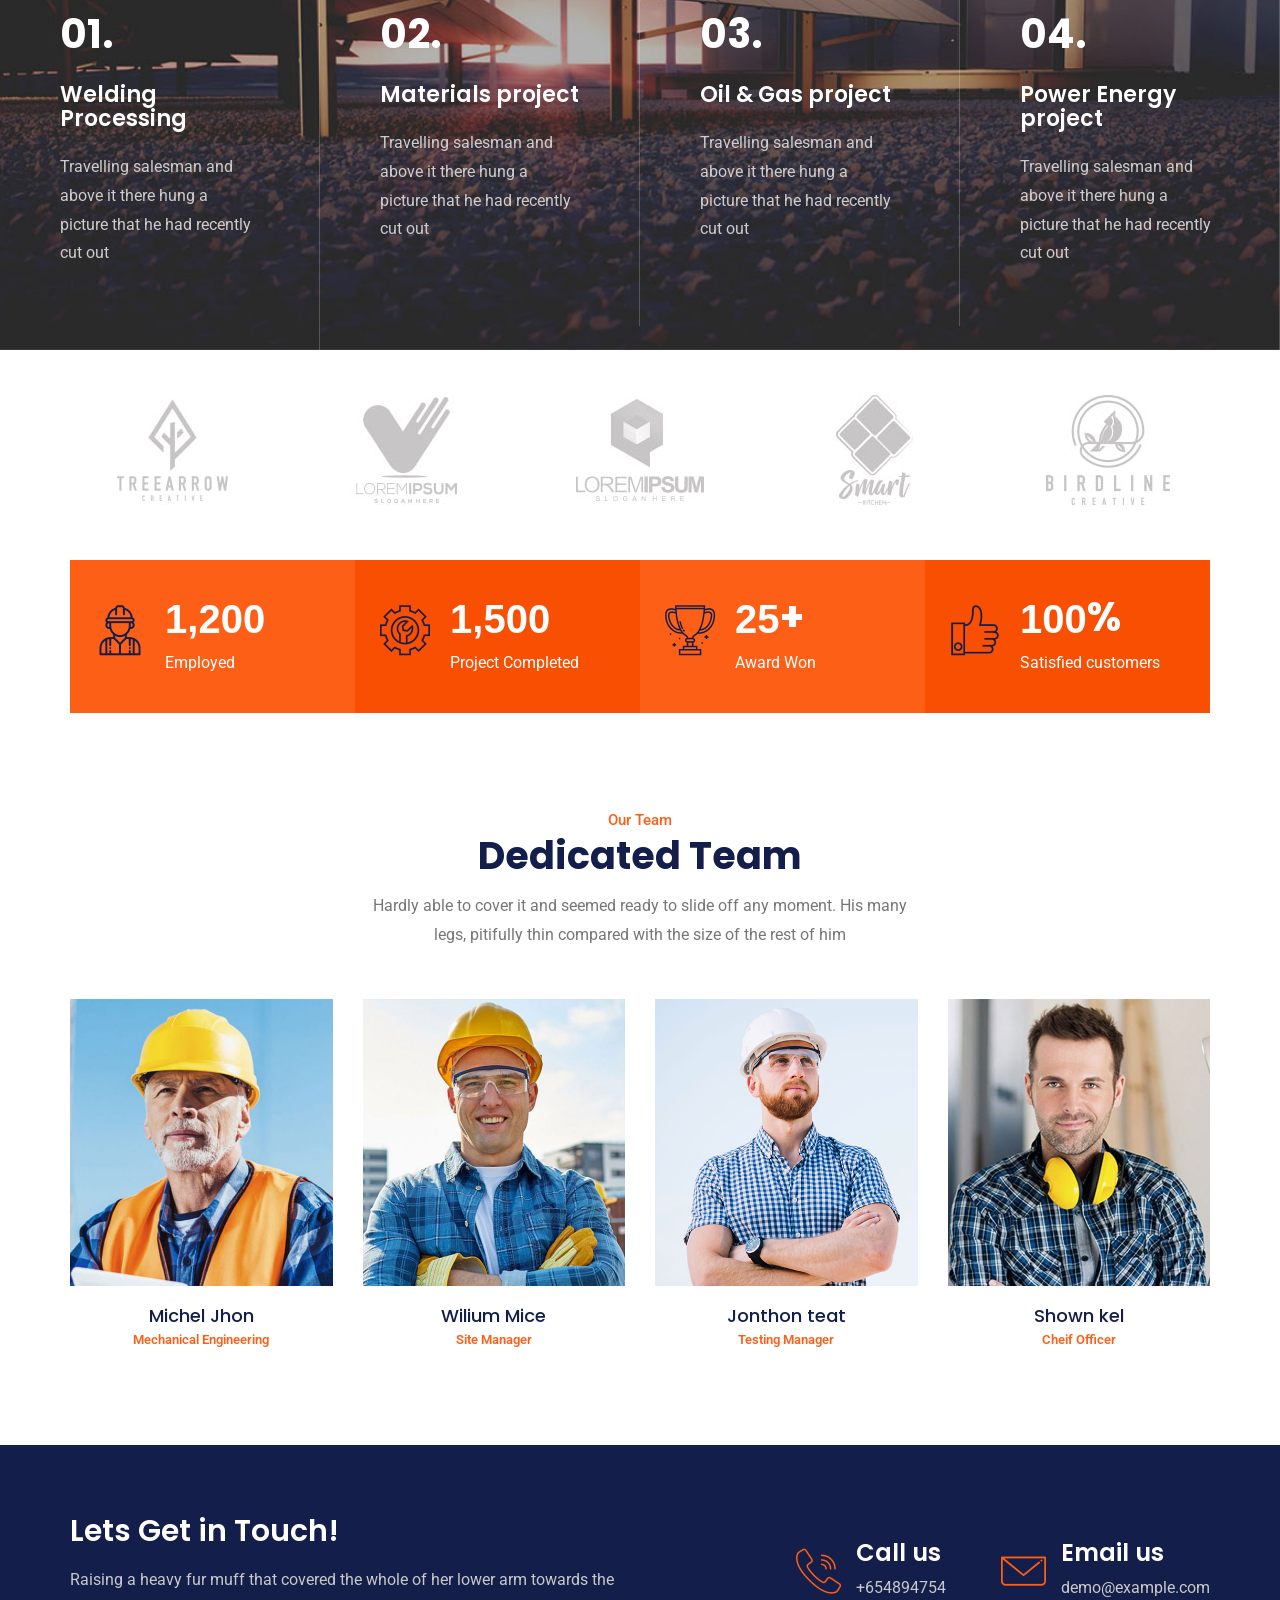
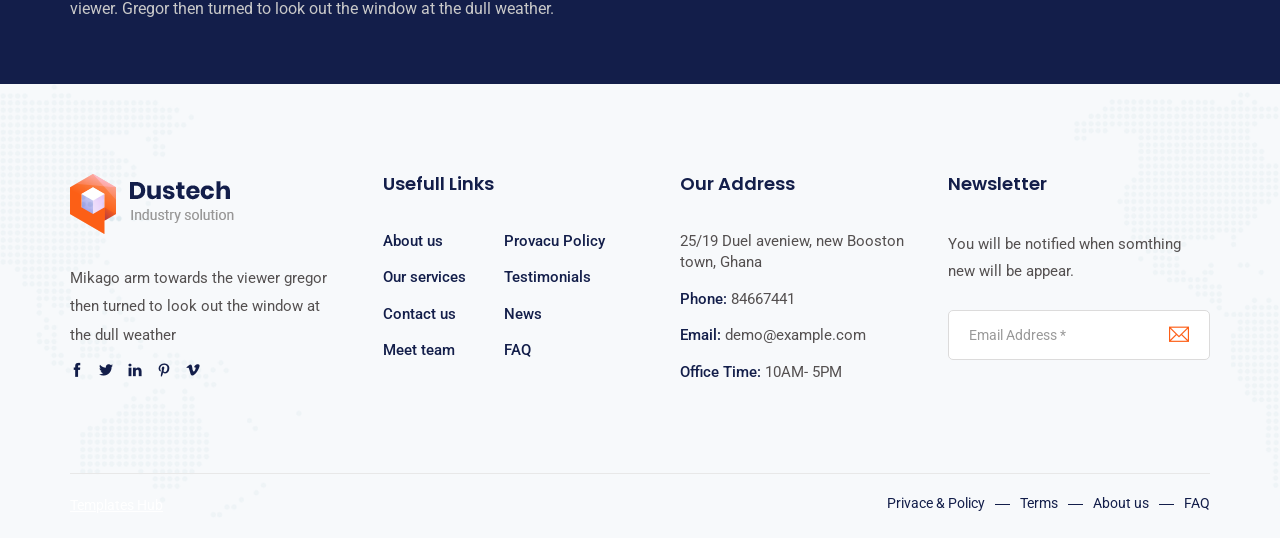
<file: about.html>
<!DOCTYPE html>
<html lang="en">

<!-- dustech/about.html  13 Nov 2019 12:55:21 GMT -->
<head>
    <meta charset="utf-8">
    <meta http-equiv="X-UA-Compatible" content="IE=edge">
    <meta name="viewport" content="width=device-width, initial-scale=1">
    <meta name="author" content="irstheme">

    <title> Dustech - Industry & Factory HTML Template </title>
    
    <link href="assets/css/themify-icons.css" rel="stylesheet">
    <link href="assets/css/flaticon.css" rel="stylesheet">
    <link href="assets/css/bootstrap.min.css" rel="stylesheet">
    <link href="assets/css/animate.css" rel="stylesheet">
    <link href="assets/css/owl.carousel.css" rel="stylesheet">
    <link href="assets/css/owl.theme.css" rel="stylesheet">
    <link href="assets/css/slick.css" rel="stylesheet">
    <link href="assets/css/slick-theme.css" rel="stylesheet">
    <link href="assets/css/swiper.min.css" rel="stylesheet">
    <link href="assets/css/odometer-theme-default.css" rel="stylesheet">
    <link href="assets/css/owl.transitions.css" rel="stylesheet">
    <link href="assets/css/jquery.fancybox.css" rel="stylesheet">
    <link href="assets/css/style.css" rel="stylesheet">

    <!-- HTML5 shim and Respond.js for IE8 support of HTML5 elements and media queries -->
    <!--[if lt IE 9]>
    <script src="https://oss.maxcdn.com/html5shiv/3.7.3/html5shiv.min.js"></script>
    <script src="https://oss.maxcdn.com/respond/1.4.2/respond.min.js"></script>
    <![endif]-->

</head>

<body>

    <!-- start page-wrapper -->
    <div class="page-wrapper">

        <!-- start preloader -->
        <div class="preloader">
            <div class="loader">
                <div class="gear two">
                    <svg viewbox="0 0 100 100" fill="#131e4a">
                        <path d="M97.6,55.7V44.3l-13.6-2.9c-0.8-3.3-2.1-6.4-3.9-9.3l7.6-11.7l-8-8L67.9,20c-2.9-1.7-6-3.1-9.3-3.9L55.7,2.4H44.3l-2.9,13.6      c-3.3,0.8-6.4,2.1-9.3,3.9l-11.7-7.6l-8,8L20,32.1c-1.7,2.9-3.1,6-3.9,9.3L2.4,44.3v11.4l13.6,2.9c0.8,3.3,2.1,6.4,3.9,9.3      l-7.6,11.7l8,8L32.1,80c2.9,1.7,6,3.1,9.3,3.9l2.9,13.6h11.4l2.9-13.6c3.3-0.8,6.4-2.1,9.3-3.9l11.7,7.6l8-8L80,67.9      c1.7-2.9,3.1-6,3.9-9.3L97.6,55.7z M50,65.6c-8.7,0-15.6-7-15.6-15.6s7-15.6,15.6-15.6s15.6,7,15.6,15.6S58.7,65.6,50,65.6z"></path>
                    </svg>
                </div>
                <div class="gear three">
                    <svg viewbox="0 0 100 100" fill="#fd5f17">
                        <path d="M97.6,55.7V44.3l-13.6-2.9c-0.8-3.3-2.1-6.4-3.9-9.3l7.6-11.7l-8-8L67.9,20c-2.9-1.7-6-3.1-9.3-3.9L55.7,2.4H44.3l-2.9,13.6      c-3.3,0.8-6.4,2.1-9.3,3.9l-11.7-7.6l-8,8L20,32.1c-1.7,2.9-3.1,6-3.9,9.3L2.4,44.3v11.4l13.6,2.9c0.8,3.3,2.1,6.4,3.9,9.3      l-7.6,11.7l8,8L32.1,80c2.9,1.7,6,3.1,9.3,3.9l2.9,13.6h11.4l2.9-13.6c3.3-0.8,6.4-2.1,9.3-3.9l11.7,7.6l8-8L80,67.9      c1.7-2.9,3.1-6,3.9-9.3L97.6,55.7z M50,65.6c-8.7,0-15.6-7-15.6-15.6s7-15.6,15.6-15.6s15.6,7,15.6,15.6S58.7,65.6,50,65.6z"></path>
                    </svg>
                </div>
            </div>
        </div>
        <!-- end preloader -->

        <!-- Start header -->
        <header id="header" class="site-header header-style-1">
            <nav class="navigation navbar navbar-default">
                <div class="container-fluid">
                    <div class="navbar-header">
                        <button type="button" class="open-btn">
                            <span class="sr-only">Toggle navigation</span>
                            <span class="icon-bar"></span>
                            <span class="icon-bar"></span>
                            <span class="icon-bar"></span>
                        </button>
                        <a class="navbar-brand" href="index-2.html"><img src="assets/images/logo.png" alt></a>
                    </div>
                    <div id="navbar" class="navbar-collapse collapse navigation-holder">
                        <button class="close-navbar"><i class="ti-close"></i></button>
                        <ul class="nav navbar-nav">
                            <li class="menu-item-has-children">
                                <a href="#">Home</a>
                                <ul class="sub-menu">
                                    <li><a href="index-2.html">Home Default</a></li>
                                    <li><a href="index-3.html">Home style 2</a></li>
                                    <li><a href="index-4.html">Home style 3</a></li>
                                </ul>
                            </li>
                            <li><a href="about.html">About</a></li>
                            <li class="menu-item-has-children">
                                <a href="#">Pages</a>
                                <ul class="sub-menu">
                                    <li><a href="about.html">About</a></li>
                                    <li><a href="contact.html">Contact</a></li>
                                    <li><a href="testimonials.html">Testimonials</a></li>
                                    <li><a href="testimonials-s2.html">Testimonials style 2</a></li>
                                    <li><a href="team.html">Team</a></li>
                                    <li><a href="faq.html">FAQ</a></li>
                                    <li><a href="404.html">404</a></li>
                                    <li><a href="shop.html">Shop</a></li>
                                    <li><a href="shop-single.html">Shop single</a></li>
                                </ul>
                            </li>
                            <li class="menu-item-has-children">
                                <a href="#">Services</a>
                                <ul class="sub-menu">
                                    <li><a href="services.html">Services</a></li>
                                    <li><a href="services-s2.html">Services style 2</a></li>
                                    <li><a href="service-single.html">Mechanical Engineering</a></li>
                                    <li><a href="oil-gas.html">Oil And Gas</a></li>
                                    <li><a href="power-energy.html">Power And Energy</a></li>
                                    <li><a href="sanitary-plumbing.html">Sanitary & Plumbing</a></li>
                                    <li><a href="electrical-power.html">Electrical Power</a></li>
                                </ul>
                            </li>
                            <li class="menu-item-has-children">
                                <a href="#">Projects</a>
                                <ul class="sub-menu">
                                    <li><a href="portfolio.html">Projects</a></li>
                                    <li><a href="portfolio-s2.html">Projects style 2</a></li>
                                    <li><a href="project-single.html">Project single</a></li>
                                </ul>
                            </li>
                            <li class="menu-item-has-children">
                                <a href="#">Blog</a>
                                <ul class="sub-menu">
                                    <li><a href="blog.html">Blog</a></li>
                                    <li><a href="blog-left-sidebar.html">Blog left sidebar</a></li>
                                    <li><a href="blog-fullwidth.html">Blog full width</a></li>
                                    <li class="menu-item-has-children">
                                        <a href="#Level3">Blog single</a>
                                        <ul class="sub-menu">
                                            <li><a href="blog-single.html">Blog single</a></li>
                                            <li><a href="blog-single-left-sidebar.html">Blog single left sidebar</a></li>
                                            <li><a href="blog-single-fullwidth.html">Blog single full width</a></li>
                                        </ul>
                                    </li>
                                </ul>
                            </li>
                            <li><a href="contact.html">Contact</a></li>
                        </ul>
                    </div><!-- end of nav-collapse -->

                    <div class="search-contact">
                        <div class="header-search-area">
                            <div class="header-search-form">
                                <form class="form">
                                    <div>
                                        <input type="text" class="form-control" placeholder="Search here">
                                    </div>
                                    <button type="submit" class="btn"><i class="ti-search"></i></button>
                                </form>
                            </div>
                            <div>
                                <button class="btn open-btn"><i class="ti-search"></i></button>
                            </div>
                        </div>
                        <div class="contact">
                            <div class="call">
                                <i class="fi flaticon-call"></i>
                                <p>Call us anytime</p>
                                <h5>+65487441584</h5>
                            </div>
                            <a href="#" class="theme-btn">Contact us</a>
                        </div>
                    </div>
                </div><!-- end of container -->
            </nav>
        </header>
        <!-- end of header -->


        <!-- start page-title -->
        <section class="page-title">
            <div class="container">
                <div class="row">
                    <div class="col col-xs-12">
                        <h2>About us</h2>
                    </div>
                </div> <!-- end row -->
            </div> <!-- end container -->
        </section>        
        <!-- end page-title -->



        <!-- start about-us-section -->
        <section class="about-us-section section-padding">
            <div class="container">
                <div class="row">
                    <div class="col col-md-6">
                        <div class="section-title">
                            <span>About us</span>
                            <h2>We set the standards others try to live up to.</h2>
                        </div>
                        <div class="details">
                            <p>It wasn't a dream. His room, a proper human room although a little too small, lay peacefully between its four familiar walls. A collection of textile samples lay spread out on the table - Samsa was a travelling salesman - and above it there hung a picture that he had recently cut out of an illustrated magazine and housed in a nice, gilded frame. It showed a lady fitted out with a fur hat and fur boa who sat upright</p>
                            <div class="clearfix">
                                <ul>
                                    <li><i class="ti-check"></i> Cut out of an illustrated magazine</li>
                                    <li><i class="ti-check"></i> Showed a lady fitted out</li>
                                </ul>
                                <ul>
                                    <li><i class="ti-check"></i> Raising a heavy fur muff</li>
                                    <li><i class="ti-check"></i> Magazine and housed in a nice</li>
                                </ul>
                            </div>
                            <div class="btns">
                                <a href="#" class="theme-btn">Our Services</a>
                                <a href="#" class="theme-btn-s3">Contact with us</a>
                            </div>
                        </div>
                    </div>
                    <div class="col col-md-6">
                        <div class="right-col">
                            <div class="img-holder">
                                <img src="assets/images/about.png" alt>
                            </div>
                            <div class="video-holder">
                                <a href="https://www.youtube.com/embed/7e90gBu4pas?autoplay=1" class="hero-video-btn video-btn"  data-type="iframe" tabindex="0"><i class="fi flaticon-play-button"></i>Watch our intro video</a> 
                            </div>
                        </div>
                    </div>
                </div>
            </div> <!-- end container -->
        </section>
        <!-- end about-us-section -->


        <!-- start why-choose-section -->
        <section class="why-choose-section section-padding">
            <div class="container">
                <div class="row">
                    <div class="col col-lg-6 col-lg-offset-3 col-md-8 col-md-offset-2">
                        <div class="section-title-s3">
                            <span>Our Features</span>
                            <h2>Why Choose Us!</h2>
                            <p>Hardly able to cover it and seemed ready to slide off any moment. His many legs, pitifully thin compared with the size of the rest of him</p>
                        </div>
                    </div>
                </div>
                <div class="row">
                    <div class="col col-xs-12">
                        <div class="why-choose-grids clearfix">
                            <div class="grid">
                                <i class="fi flaticon-network-1"></i>
                                <h3>Professional Team</h3>
                                <p>Whole of her lower arm towards the viewer. Gregor then turned to look out the window</p>
                            </div>
                            <div class="grid">
                                <i class="fi flaticon-circular-label-with-certified-stamp"></i>
                                <h3>Certified engineers</h3>
                                <p>Whole of her lower arm towards the viewer. Gregor then turned to look out the window</p>
                            </div>
                            <div class="grid">
                                <i class="fi flaticon-chip"></i>
                                <h3>Latest Technology</h3>
                                <p>Whole of her lower arm towards the viewer. Gregor then turned to look out the window</p>
                            </div>
                            <div class="grid">
                                <i class="fi flaticon-24-hours"></i>
                                <h3>27/7 Support</h3>
                                <p>Whole of her lower arm towards the viewer. Gregor then turned to look out the window</p>
                            </div>
                        </div>
                    </div>
                </div>
            </div> <!-- end container -->
        </section>
        <!-- end why-choose-section -->


        <!-- start testimonials-section -->
        <section class="testimonials-section">
            <div class="container">
                <div class="row">
                    <div class="col col-lg-6 col-lg-offset-3">
                        <div class="section-title-s4">
                            <span>Testimonials</span>
                            <h2>What People say’s About us</h2>
                        </div>
                    </div>
                </div>
                <div class="row">
                    <div class="col col-md-4">
                        <div class="testimonial-left-img-holder">
                            <img src="assets/images/testimonials/man.png" alt>
                        </div>
                    </div>
                    <div class="col col-md-8">
                        <div class="testimonial-grids testimonial-slider clearfix">
                            <div class="grid">
                                <div class="quote">
                                    <i class="fi flaticon-quote"></i>
                                    <p>“Recently cut out of an illustrated magazine and housed in a nice, gilded frame. It showed a lady fitted out with a fur hat and fur boa who sat upright, raising a heavy fur muff that covered the whole of her lower arm towards the viewer. Gregor then turned to look ”</p>
                                </div>
                                <div class="client-info">
                                    <div class="img-holder">
                                        <img src="assets/images/testimonials/img-1.jpg" alt>
                                    </div>
                                    <div class="details">
                                        <h5>Michel jhon</h5>
                                        <p>Manager of Automation</p>
                                    </div>
                                </div>
                            </div>
                            <div class="grid">
                                <div class="quote">
                                    <i class="fi flaticon-quote"></i>
                                    <p>“Recently cut out of an illustrated magazine and housed in a nice, gilded frame. It showed a lady fitted out with a fur hat and fur boa who sat upright, raising a heavy fur muff that covered the whole of her lower arm towards the viewer. Gregor then turned to look ”</p>
                                </div>
                                <div class="client-info">
                                    <div class="img-holder">
                                        <img src="assets/images/testimonials/img-2.jpg" alt>
                                    </div>
                                    <div class="details">
                                        <h5>Alaska</h5>
                                        <p>Business Officer</p>
                                    </div>
                                </div>
                            </div>
                            <div class="grid">
                                <div class="quote">
                                    <i class="fi flaticon-quote"></i>
                                    <p>“Recently cut out of an illustrated magazine and housed in a nice, gilded frame. It showed a lady fitted out with a fur hat and fur boa who sat upright, raising a heavy fur muff that covered the whole of her lower arm towards the viewer. Gregor then turned to look ”</p>
                                </div>
                                <div class="client-info">
                                    <div class="img-holder">
                                        <img src="assets/images/testimonials/img-3.jpg" alt>
                                    </div>
                                    <div class="details">
                                        <h5>Shain on</h5>
                                        <p>Manager of Automation</p>
                                    </div>
                                </div>
                            </div>
                        </div>
                    </div>
                </div>
            </div> <!-- end container -->
        </section>
        <!-- end testimonials-section -->


        <!-- start featured-project-section -->
        <section class="featured-project-section section-padding">
            <div class="container">
                <div class="row">
                    <div class="col col-lg-6 col-lg-offset-3 col-md-8 col-md-offset-2">
                        <div class="section-title-s5">
                            <span>Featured Projects</span>
                            <h2>Explore What We've Done</h2>
                            <p>Hardly able to cover it and seemed ready to slide off any moment. His many legs, pitifully thin compared with the size of the rest of him</p>
                        </div>
                    </div>
                </div>
            </div>
            <div class="content-area">
                <div class="project-grids clearfix">
                    <div class="grid">
                        <div class="overlay">
                            <span class="count">01.</span>
                            <h3>Welding Processing</h3>
                            <p>Travelling salesman and above it there hung a picture that he had recently cut out</p>
                            <a href="#" class="theme-btn">Read More</a>
                        </div>
                    </div>
                    <div class="grid">
                        <div class="overlay">
                            <span class="count">02.</span>
                            <h3>Materials project</h3>
                            <p>Travelling salesman and above it there hung a picture that he had recently cut out</p>
                            <a href="#" class="theme-btn">Read More</a>
                        </div>
                    </div>
                    <div class="grid">
                        <div class="overlay">
                            <span class="count">03.</span>
                            <h3>Oil & Gas project</h3>
                            <p>Travelling salesman and above it there hung a picture that he had recently cut out</p>
                            <a href="#" class="theme-btn">Read More</a>
                        </div>
                    </div>
                    <div class="grid">
                        <div class="overlay">
                            <span class="count">04.</span>
                            <h3>Power Energy project</h3>
                            <p>Travelling salesman and above it there hung a picture that he had recently cut out</p>
                            <a href="#" class="theme-btn">Read More</a>
                        </div>
                    </div>
                </div>
            </div>
        </section>
        <!-- end featured-project-section -->


        <!-- start partners-section -->
        <section class="partners-section">
            <h2 class="hidden">Partners</h2>
            <div class="container">
                <div class="row">
                    <div class="col col-xs-12">
                        <div class="partner-grids partners-slider">
                            <div class="grid">
                                <img src="assets/images/partners/img-1.jpg" alt>
                            </div>
                            <div class="grid">
                                <img src="assets/images/partners/img-2.jpg" alt>
                            </div>
                            <div class="grid">
                                <img src="assets/images/partners/img-3.jpg" alt>
                            </div>
                            <div class="grid">
                                <img src="assets/images/partners/img-4.jpg" alt>
                            </div>
                            <div class="grid">
                                <img src="assets/images/partners/img-5.jpg" alt>
                            </div>
                        </div>
                    </div>
                </div>
            </div> <!-- end container -->
        </section>
        <!-- end partners-section -->


        <!-- start fun-fact-section -->
        <section class="fun-fact-section">
            <div class="container">
                <div class="row">
                    <div class="col col-xs-12">
                        <div class="fun-fact-grids clearfix">
                            <div class="grid">
                                <div class="info">
                                    <i class="fi flaticon-worker"></i>
                                    <h3><span class="odometer" data-count="1200">00</span></h3>
                                    <p>Employed</p>
                                </div>
                            </div>
                            <div class="grid">
                                <div class="info">
                                    <i class="fi flaticon-engineer"></i>
                                    <h3><span class="odometer" data-count="1500">00</span></h3>
                                    <p>Project Completed</p>
                                </div>
                            </div>
                            <div class="grid">
                                <div class="info">
                                    <i class="fi flaticon-trophy"></i>
                                    <h3><span class="odometer" data-count="25">00</span>+</h3>
                                    <p>Award Won</p>
                                </div>
                            </div>
                            <div class="grid">
                                <div class="info">
                                    <i class="fi flaticon-like-1"></i>
                                    <h3><span class="odometer" data-count="100">00</span>%</h3>
                                    <p>Satisfied customers</p>
                                </div>
                            </div>
                        </div>
                    </div>
                </div>
            </div> <!-- end container -->
        </section>
        <!-- end fun-fact-section -->


        <!-- start team-section -->
        <section class="team-section section-padding">
            <div class="container">
                <div class="row">
                    <div class="col col-lg-6 col-lg-offset-3 col-md-8 col-md-offset-2">
                        <div class="section-title-s5">
                            <span>Our Team</span>
                            <h2>Dedicated Team</h2>
                            <p>Hardly able to cover it and seemed ready to slide off any moment. His many legs, pitifully thin compared with the size of the rest of him</p>
                        </div>
                    </div>
                </div>
                <div class="row">
                    <div class="col col-xs-12">
                        <div class="team-grids">
                            <div class="grid">
                                <div class="img-social">
                                    <div class="img-holder">
                                        <img src="assets/images/team/img-1.jpg" alt>
                                    </div>
                                    <div class="social">
                                        <ul>
                                            <li><a href="#"><i class="ti-facebook"></i></a></li>
                                            <li><a href="#"><i class="ti-twitter-alt"></i></a></li>
                                            <li><a href="#"><i class="ti-linkedin"></i></a></li>
                                            <li><a href="#"><i class="ti-pinterest"></i></a></li>
                                        </ul>
                                    </div>
                                </div>
                                <div class="details">
                                    <h3>Michel Jhon</h3>
                                    <span>Mechanical Engineering</span>
                                </div>
                            </div>
                            <div class="grid">
                                <div class="img-social">
                                    <div class="img-holder">
                                        <img src="assets/images/team/img-2.jpg" alt>
                                    </div>
                                    <div class="social">
                                        <ul>
                                            <li><a href="#"><i class="ti-facebook"></i></a></li>
                                            <li><a href="#"><i class="ti-twitter-alt"></i></a></li>
                                            <li><a href="#"><i class="ti-linkedin"></i></a></li>
                                            <li><a href="#"><i class="ti-pinterest"></i></a></li>
                                        </ul>
                                    </div>
                                </div>
                                <div class="details">
                                    <h3>Wilium Mice</h3>
                                    <span>Site Manager</span>
                                </div>
                            </div>
                            <div class="grid">
                                <div class="img-social">
                                    <div class="img-holder">
                                        <img src="assets/images/team/img-3.jpg" alt>
                                    </div>
                                    <div class="social">
                                        <ul>
                                            <li><a href="#"><i class="ti-facebook"></i></a></li>
                                            <li><a href="#"><i class="ti-twitter-alt"></i></a></li>
                                            <li><a href="#"><i class="ti-linkedin"></i></a></li>
                                            <li><a href="#"><i class="ti-pinterest"></i></a></li>
                                        </ul>
                                    </div>
                                </div>
                                <div class="details">
                                    <h3>Jonthon teat</h3>
                                    <span>Testing Manager</span>
                                </div>
                            </div>
                            <div class="grid">
                                <div class="img-social">
                                    <div class="img-holder">
                                        <img src="assets/images/team/img-4.jpg" alt>
                                    </div>
                                    <div class="social">
                                        <ul>
                                            <li><a href="#"><i class="ti-facebook"></i></a></li>
                                            <li><a href="#"><i class="ti-twitter-alt"></i></a></li>
                                            <li><a href="#"><i class="ti-linkedin"></i></a></li>
                                            <li><a href="#"><i class="ti-pinterest"></i></a></li>
                                        </ul>
                                    </div>
                                </div>
                                <div class="details">
                                    <h3>Shown kel</h3>
                                    <span>Cheif Officer</span>
                                </div>
                            </div>
                        </div>
                    </div>
                </div>
            </div> <!-- end container -->
        </section>
        <!-- end team-section -->


        <!-- start cta-section -->
        <section class="cta-section">
            <div class="container">
                <div class="row">
                    <div class="col col-lg-6 col-md-6">
                        <div class="cta-text">
                            <h3>Lets Get in Touch!</h3>
                            <p>Raising a heavy fur muff that covered the whole of her lower arm towards the viewer. Gregor then turned to look out the window at the dull weather.</p>
                        </div>
                    </div>
                    <div class="col col-lg-5 col-lg-offset-1 col-md-6">
                        <div class="contact-info">
                            <div>
                                <i class="fi flaticon-call"></i>
                                <h4>Call us</h4>
                                <p>+654894754</p>
                            </div>
                            <div>
                                <i class="fi flaticon-contact"></i>
                                <h4>Email us</h4>
                                <p>demo@example.com</p>
                            </div>
                        </div>
                    </div>
                </div>
            </div> <!-- end container -->
        </section>
        <!-- end cta-section -->


        <!-- start site-footer -->
        <footer class="site-footer">
            <div class="upper-footer">
                <div class="container">
                    <div class="row">
                        <div class="col col-lg-3 col-md-3 col-sm-6">
                            <div class="widget about-widget">
                                <div class="logo widget-title">
                                    <img src="assets/images/footer-logo.png" alt>
                                </div>
                                <p>Mikago arm towards the viewer gregor then turned to look out the window at the dull weather</p>
                                <div class="social-icons">
                                    <ul>
                                        <li><a href="#"><i class="ti-facebook"></i></a></li>
                                        <li><a href="#"><i class="ti-twitter-alt"></i></a></li>
                                        <li><a href="#"><i class="ti-linkedin"></i></a></li>
                                        <li><a href="#"><i class="ti-pinterest"></i></a></li>
                                        <li><a href="#"><i class="ti-vimeo-alt"></i></a></li>
                                    </ul>
                                </div>
                            </div>
                        </div>
                        <div class="col col-lg-3 col-md-3 col-sm-6">
                            <div class="widget link-widget">
                                <div class="widget-title">
                                    <h3>Usefull Links</h3>
                                </div>
                                <ul>
                                    <li><a href="#">About us</a></li>
                                    <li><a href="#">Our services</a></li>
                                    <li><a href="#">Contact us</a></li>
                                    <li><a href="#">Meet team</a></li>
                                </ul>
                                <ul>
                                    <li><a href="#">Provacu Policy</a></li>
                                    <li><a href="#">Testimonials</a></li>
                                    <li><a href="#">News</a></li>
                                    <li><a href="#">FAQ</a></li>
                                </ul>
                            </div>
                        </div>
                        <div class="col col-lg-3 col-md-3 col-sm-6">
                            <div class="widget contact-widget service-link-widget">
                                <div class="widget-title">
                                    <h3>Our Address</h3>
                                </div>
                                <ul>
                                    <li>25/19 Duel aveniew, new Booston town, Ghana</li>
                                    <li><span>Phone:</span> 84667441</li>
                                    <li><span>Email:</span> demo@example.com</li>
                                    <li><span>Office Time:</span> 10AM- 5PM</li>
                                </ul>
                            </div>
                        </div>
                        <div class="col col-lg-3 col-md-3 col-sm-6">
                            <div class="widget newsletter-widget">
                                <div class="widget-title">
                                    <h3>Newsletter</h3>
                                </div>
                                <p>You will be notified when somthing new will be appear.</p>
                                <form>
                                    <div class="input-1">
                                        <input type="email" class="form-control" placeholder="Email Address *" required>
                                    </div>
                                    <div class="submit clearfix">
                                        <button type="submit"><i class="ti-email"></i></button>
                                    </div>
                                </form>
                            </div>
                        </div>
                    </div>
                </div> <!-- end container -->
            </div>
            <div class="lower-footer">
                <div class="container">
                    <div class="row">
                        <div class="separator"></div>
                        <div class="col col-xs-12">
                            <p class="copyright"><a href="templateshub.net">Templates Hub</a></p>
                            <div class="extra-link">
                                <ul>
                                    <li><a href="#">Privace & Policy</a></li>
                                    <li><a href="#">Terms</a></li>
                                    <li><a href="#">About us</a></li>
                                    <li><a href="#">FAQ</a></li>
                                </ul>
                            </div>
                        </div>
                    </div>
                </div>
            </div>
        </footer>
        <!-- end site-footer -->
    </div>
    <!-- end of page-wrapper -->



    <!-- All JavaScript files
    ================================================== -->
    <script src="assets/js/jquery.min.js"></script>
    <script src="assets/js/bootstrap.min.js"></script>

    <!-- Plugins for this template -->
    <script src="assets/js/jquery-plugin-collection.js"></script>

    <!-- Custom script for this template -->
    <script src="assets/js/script.js"></script>
</body>

<!-- dustech/about.html  13 Nov 2019 12:55:21 GMT -->
</html>
</file>
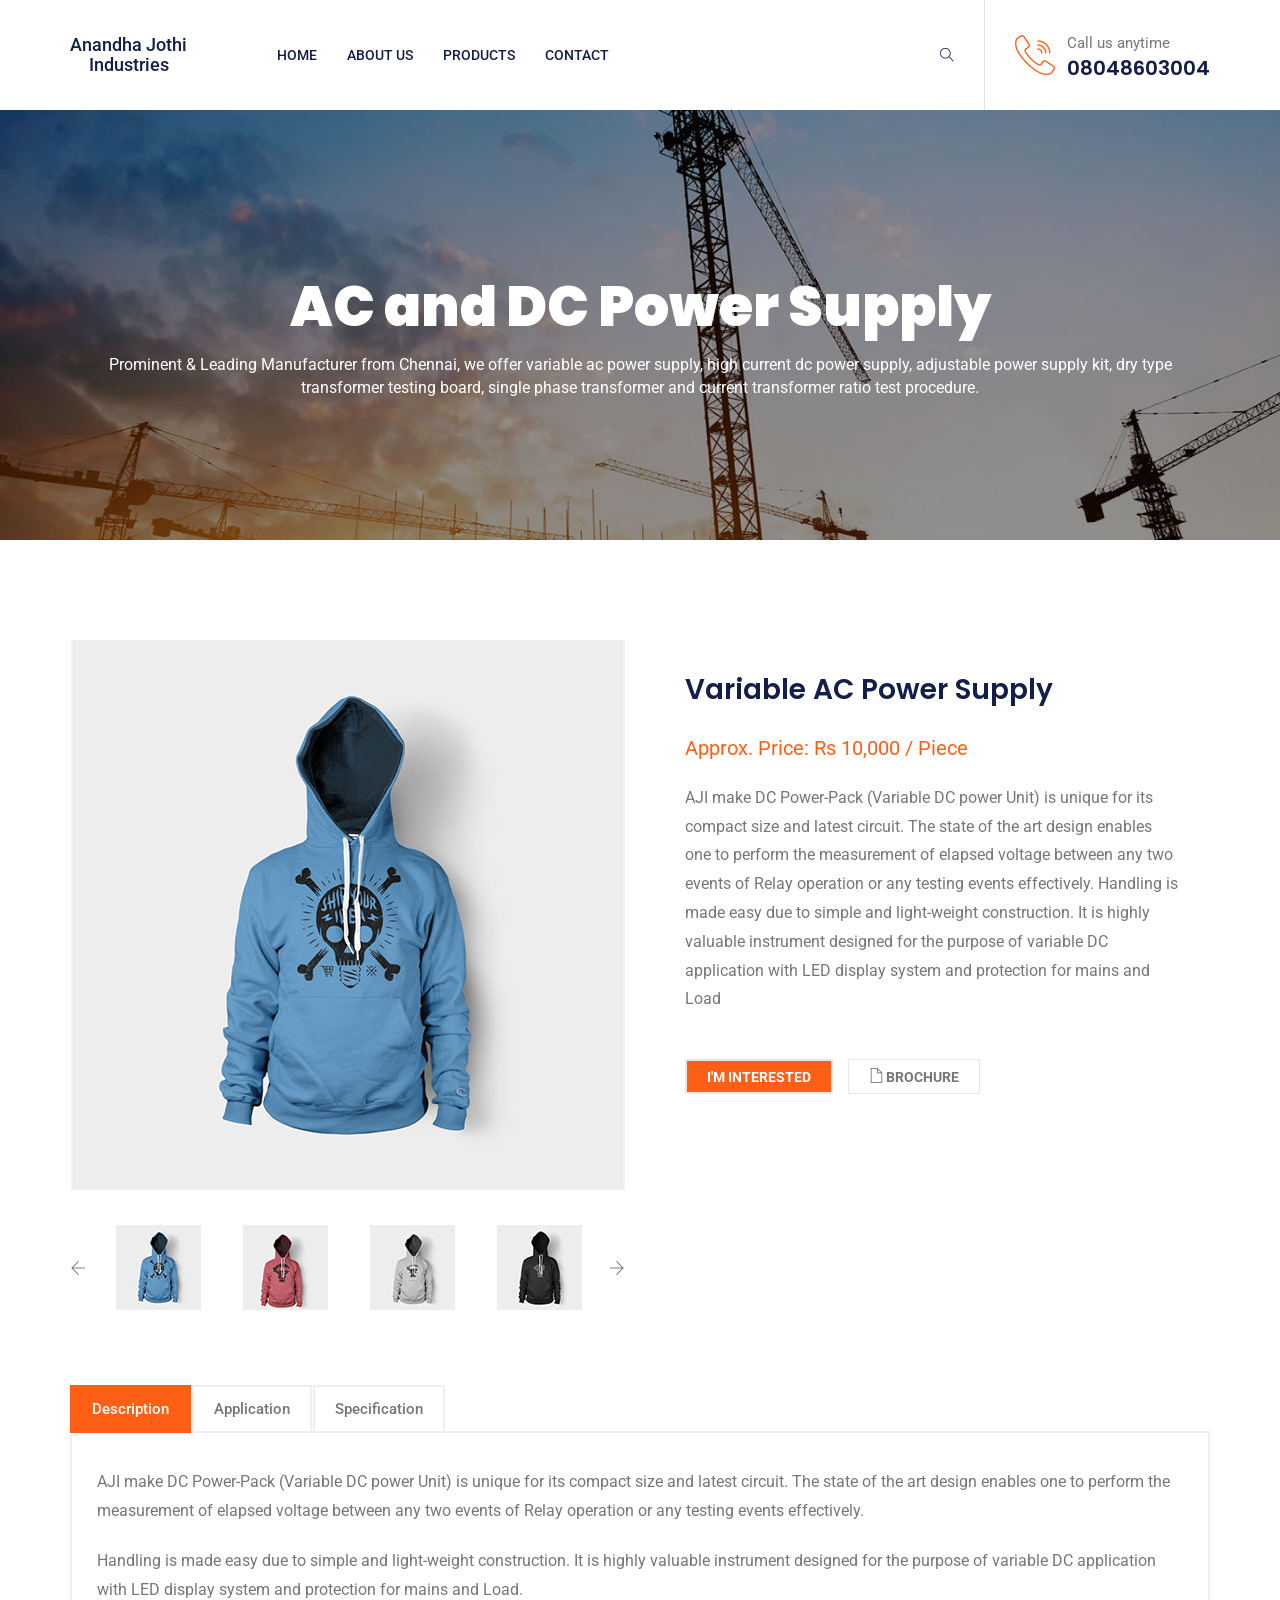
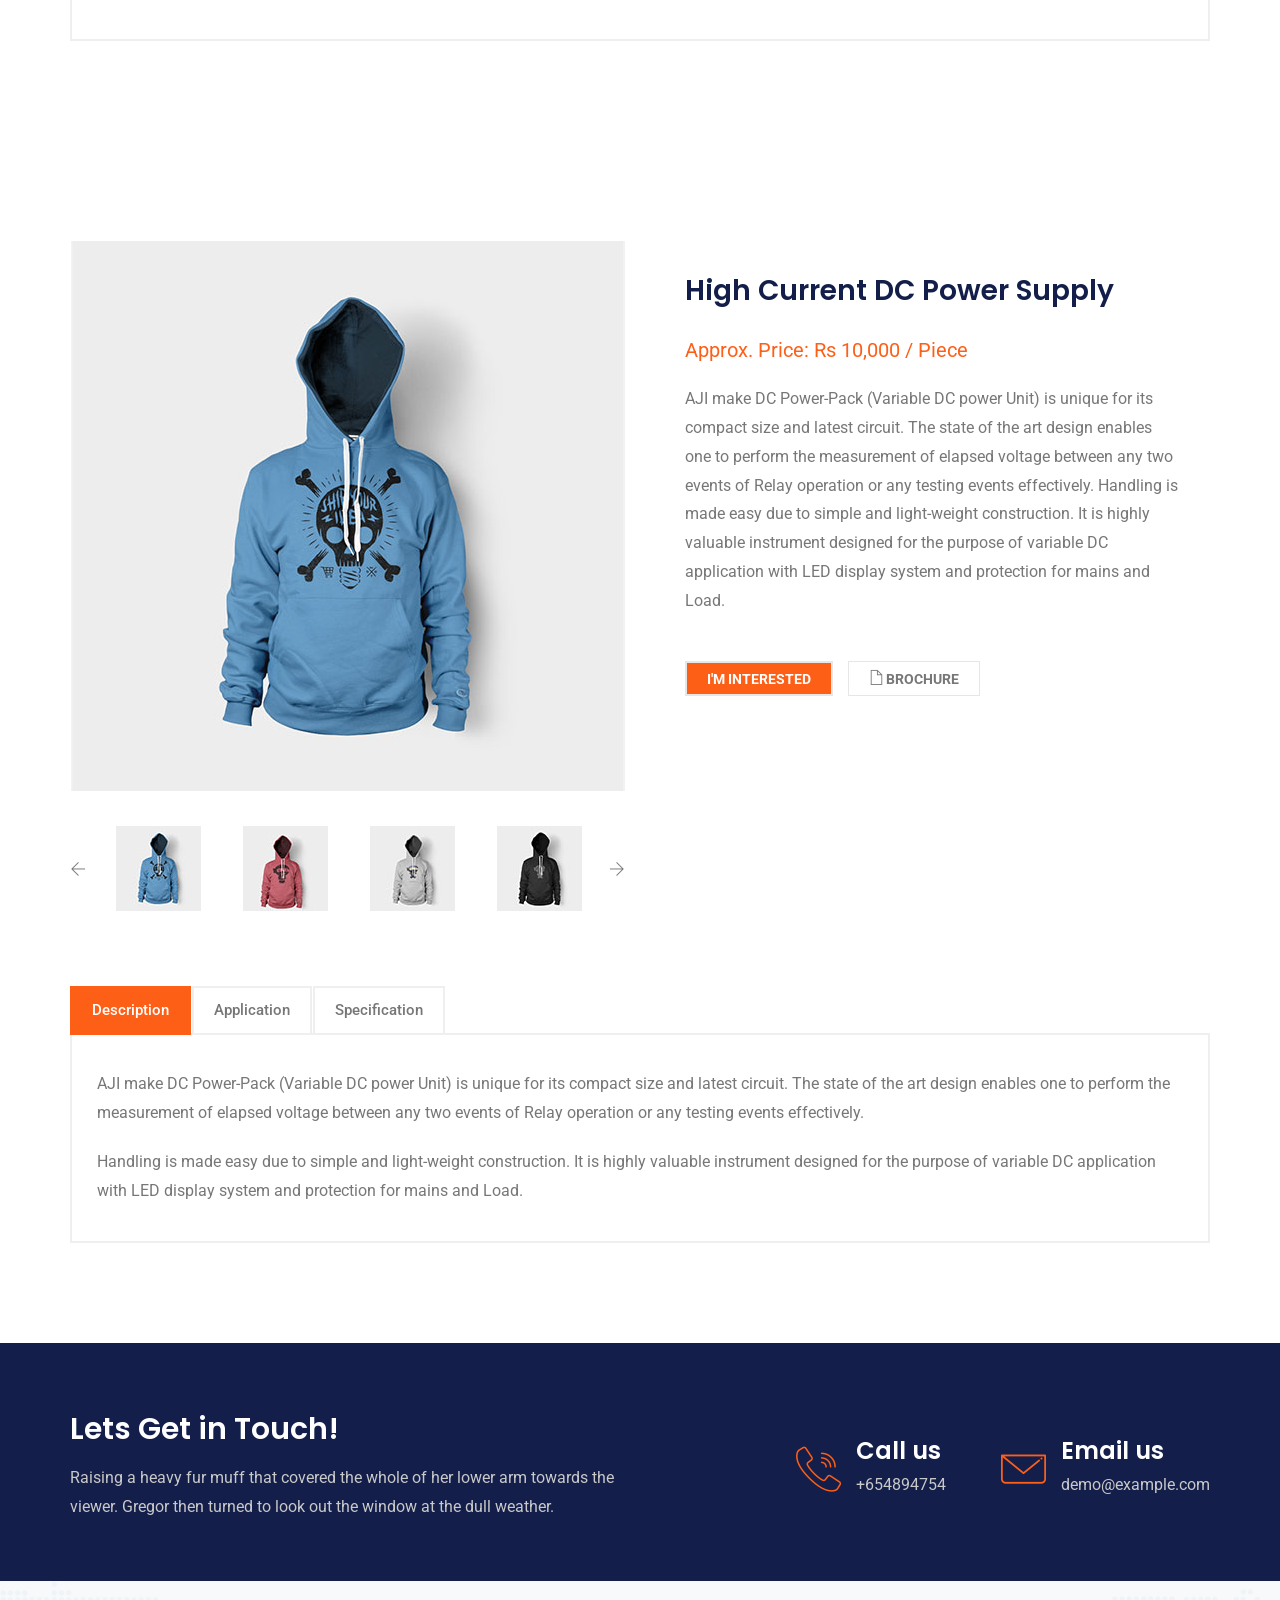
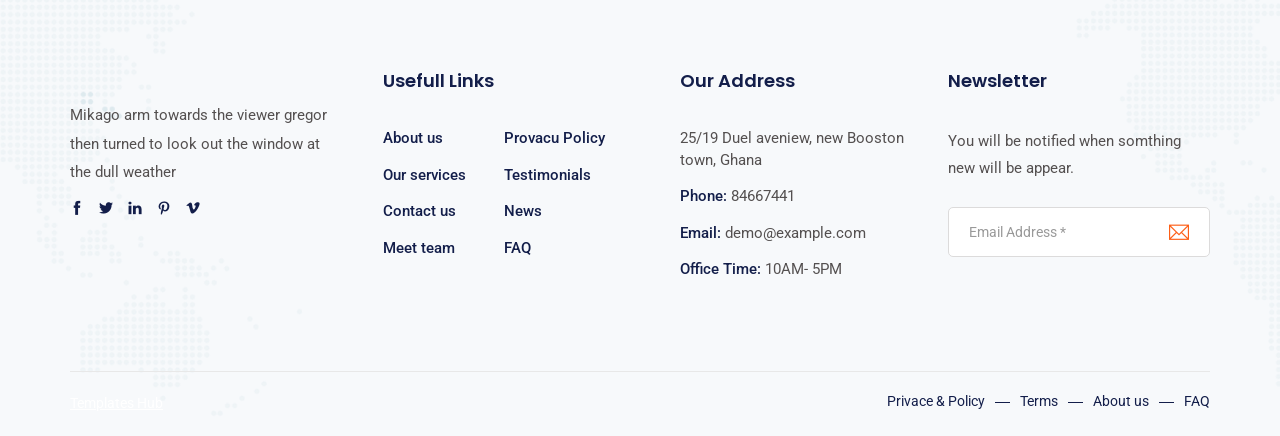
<file: ac-dc.html>
<!DOCTYPE html>
<html lang="en">

<!-- dustech/shop-single.html  13 Nov 2019 12:55:31 GMT -->

<head>
    <meta charset="utf-8">
    <meta http-equiv="X-UA-Compatible" content="IE=edge">
    <meta name="viewport" content="width=device-width, initial-scale=1">
    <meta name="author" content="irstheme">

    <title> Anandha Jothi Industries </title>

    <link href="assets/css/themify-icons.css" rel="stylesheet">
    <link href="assets/css/flaticon.css" rel="stylesheet">
    <link href="assets/css/bootstrap.min.css" rel="stylesheet">
    <link href="assets/css/animate.css" rel="stylesheet">
    <link href="assets/css/owl.carousel.css" rel="stylesheet">
    <link href="assets/css/owl.theme.css" rel="stylesheet">
    <link href="assets/css/slick.css" rel="stylesheet">
    <link href="assets/css/slick-theme.css" rel="stylesheet">
    <link href="assets/css/swiper.min.css" rel="stylesheet">
    <link href="assets/css/odometer-theme-default.css" rel="stylesheet">
    <link href="assets/css/owl.transitions.css" rel="stylesheet">
    <link href="assets/css/bootstrap-touchspin.css" rel="stylesheet">
    <link href="assets/css/jquery.fancybox.css" rel="stylesheet">
    <link href="assets/css/style.css" rel="stylesheet">

    <!-- HTML5 shim and Respond.js for IE8 support of HTML5 elements and media queries -->
    <!--[if lt IE 9]>
    <script src="https://oss.maxcdn.com/html5shiv/3.7.3/html5shiv.min.js"></script>
    <script src="https://oss.maxcdn.com/respond/1.4.2/respond.min.js"></script>
    <![endif]-->

</head>

<body>

    <!-- start page-wrapper -->
    <div class="page-wrapper">

        <!-- start preloader -->
        <div class="preloader">
            <div class="loader">
                <div class="gear two">
                    <svg viewbox="0 0 100 100" fill="#131e4a">
                        <path
                            d="M97.6,55.7V44.3l-13.6-2.9c-0.8-3.3-2.1-6.4-3.9-9.3l7.6-11.7l-8-8L67.9,20c-2.9-1.7-6-3.1-9.3-3.9L55.7,2.4H44.3l-2.9,13.6      c-3.3,0.8-6.4,2.1-9.3,3.9l-11.7-7.6l-8,8L20,32.1c-1.7,2.9-3.1,6-3.9,9.3L2.4,44.3v11.4l13.6,2.9c0.8,3.3,2.1,6.4,3.9,9.3      l-7.6,11.7l8,8L32.1,80c2.9,1.7,6,3.1,9.3,3.9l2.9,13.6h11.4l2.9-13.6c3.3-0.8,6.4-2.1,9.3-3.9l11.7,7.6l8-8L80,67.9      c1.7-2.9,3.1-6,3.9-9.3L97.6,55.7z M50,65.6c-8.7,0-15.6-7-15.6-15.6s7-15.6,15.6-15.6s15.6,7,15.6,15.6S58.7,65.6,50,65.6z">
                        </path>
                    </svg>
                </div>
                <div class="gear three">
                    <svg viewbox="0 0 100 100" fill="#fd5f17">
                        <path
                            d="M97.6,55.7V44.3l-13.6-2.9c-0.8-3.3-2.1-6.4-3.9-9.3l7.6-11.7l-8-8L67.9,20c-2.9-1.7-6-3.1-9.3-3.9L55.7,2.4H44.3l-2.9,13.6      c-3.3,0.8-6.4,2.1-9.3,3.9l-11.7-7.6l-8,8L20,32.1c-1.7,2.9-3.1,6-3.9,9.3L2.4,44.3v11.4l13.6,2.9c0.8,3.3,2.1,6.4,3.9,9.3      l-7.6,11.7l8,8L32.1,80c2.9,1.7,6,3.1,9.3,3.9l2.9,13.6h11.4l2.9-13.6c3.3-0.8,6.4-2.1,9.3-3.9l11.7,7.6l8-8L80,67.9      c1.7-2.9,3.1-6,3.9-9.3L97.6,55.7z M50,65.6c-8.7,0-15.6-7-15.6-15.6s7-15.6,15.6-15.6s15.6,7,15.6,15.6S58.7,65.6,50,65.6z">
                        </path>
                    </svg>
                </div>
            </div>
        </div>
        <!-- end preloader -->

        <!-- Start header -->
        <header id="header" class="site-header header-style-3">
            <nav class="navigation navbar navbar-default">
                <div class="container">
                    <div class="navbar-header">
                        <button type="button" class="open-btn">
                            <span class="sr-only">Toggle navigation</span>
                            <span class="icon-bar"></span>
                            <span class="icon-bar"></span>
                            <span class="icon-bar"></span>
                        </button>
                        <a class="navbar-brand" href="index.html">
                            <div class="company-header-container">
                                <span class="company-header">Anandha Jothi </span>
                                <span class="company-header">Industries</span>
                            </div>
                            <!-- <img src="assets/images/logo-2.png" alt> -->
                        </a>
                    </div>
                    <div id="navbar" class="navbar-collapse collapse navigation-holder">
                        <button class="close-navbar"><i class="ti-close"></i></button>
                        <ul class="nav navbar-nav">
                            <!-- <li class="menu-item-has-children">
                                <a href="#">Home</a>
                                <ul class="sub-menu">
                                    <li><a href="index-2.html">Home Default</a></li>
                                    <li><a href="index-3.html">Home style 2</a></li>
                                    <li><a href="index-4.html">Home style 3</a></li>
                                </ul>
                            </li>
                            <li><a href="about.html">About</a></li>
                            <li class="menu-item-has-children">
                                <a href="#">Pages</a>
                                <ul class="sub-menu">
                                    <li><a href="about.html">About</a></li>
                                    <li><a href="contact.html">Contact</a></li>
                                    <li><a href="testimonials.html">Testimonials</a></li>
                                    <li><a href="testimonials-s2.html">Testimonials style 2</a></li>
                                    <li><a href="team.html">Team</a></li>
                                    <li><a href="faq.html">FAQ</a></li>
                                    <li><a href="404.html">404</a></li>
                                    <li><a href="shop.html">Shop</a></li>
                                    <li><a href="shop-single.html">Shop single</a></li>
                                </ul>
                            </li>
                            <li class="menu-item-has-children">
                                <a href="#">Services</a>
                                <ul class="sub-menu">
                                    <li><a href="services.html">Services</a></li>
                                    <li><a href="services-s2.html">Services style 2</a></li>
                                    <li><a href="service-single.html">Mechanical Engineering</a></li>
                                    <li><a href="oil-gas.html">Oil And Gas</a></li>
                                    <li><a href="power-energy.html">Power And Energy</a></li>
                                    <li><a href="sanitary-plumbing.html">Sanitary & Plumbing</a></li>
                                    <li><a href="electrical-power.html">Electrical Power</a></li>
                                </ul>
                            </li>
                            <li class="menu-item-has-children">
                                <a href="#">Projects</a>
                                <ul class="sub-menu">
                                    <li><a href="portfolio.html">Projects</a></li>
                                    <li><a href="portfolio-s2.html">Projects style 2</a></li>
                                    <li><a href="project-single.html">Project single</a></li>
                                </ul>
                            </li>
                            <li class="menu-item-has-children">
                                <a href="#">Blog</a>
                                <ul class="sub-menu">
                                    <li><a href="blog.html">Blog</a></li>
                                    <li><a href="blog-left-sidebar.html">Blog left sidebar</a></li>
                                    <li><a href="blog-fullwidth.html">Blog full width</a></li>
                                    <li class="menu-item-has-children">
                                        <a href="#Level3">Blog single</a>
                                        <ul class="sub-menu">
                                            <li><a href="blog-single.html">Blog single</a></li>
                                            <li><a href="blog-single-left-sidebar.html">Blog single left sidebar</a></li>
                                            <li><a href="blog-single-fullwidth.html">Blog single full width</a></li>
                                        </ul>
                                    </li>
                                </ul>
                            </li> -->
                            <li><a href="index.html">Home</a></li>
                            <li><a href="index.html">About Us</a></li>
                            <li><a href="index.html">Products</a></li>
                            <li><a href="index.html">Contact</a></li>
                        </ul>
                    </div><!-- end of nav-collapse -->

                    <div class="search-contact">
                        <div class="header-search-area">
                            <div class="header-search-form">
                                <form class="form">
                                    <div>
                                        <input type="text" class="form-control" placeholder="Search here">
                                    </div>
                                    <button type="submit" class="btn"><i class="ti-search"></i></button>
                                </form>
                            </div>
                            <div>
                                <button class="btn open-btn"><i class="ti-search"></i></button>
                            </div>
                        </div>
                        <div class="contact">
                            <div class="call">
                                <i class="fi flaticon-call"></i>
                                <p>Call us anytime</p>
                                <h5>08048603004</h5>
                            </div>
                        </div>
                    </div>
                </div><!-- end of container -->
            </nav>
        </header>
        <!-- end of header -->


        <!-- start page-title -->
        <section class="page-title">
            <div class="container" style="padding-top: 0px !important;">
                <div class="row">
                    <div class="col col-xs-12">
                        <h2>AC and DC Power Supply</h2>
                        <span class="product-head-content">Prominent & Leading Manufacturer from Chennai, we offer
                            variable ac power supply, high current dc power supply, adjustable power supply kit, dry
                            type transformer testing board, single phase transformer and current transformer ratio test
                            procedure.</span>
                    </div>
                </div> <!-- end row -->
            </div> <!-- end container -->
        </section>
        <!-- end page-title -->


        <!-- start shop-single-section -->
        <section class="shop-single-section section-padding">
            <div class="container">
                <div class="row">
                    <div class="col col-md-6">
                        <div class="shop-single-slider">
                            <div class="slider-for">
                                <div><img src="assets/images/shop/shop-single/img-1.jpg" alt></div>
                                <div><img src="assets/images/shop/shop-single/img-2.jpg" alt></div>
                                <div><img src="assets/images/shop/shop-single/img-3.jpg" alt></div>
                                <div><img src="assets/images/shop/shop-single/img-4.jpg" alt></div>
                                <div><img src="assets/images/shop/shop-single/img-5.jpg" alt></div>
                                <div><img src="assets/images/shop/shop-single/img-6.jpg" alt></div>
                            </div>
                            <div class="slider-nav">
                                <div><img src="assets/images/shop/shop-single/thumb/img-1.jpg" alt></div>
                                <div><img src="assets/images/shop/shop-single/thumb/img-2.jpg" alt></div>
                                <div><img src="assets/images/shop/shop-single/thumb/img-3.jpg" alt></div>
                                <div><img src="assets/images/shop/shop-single/thumb/img-4.jpg" alt></div>
                                <div><img src="assets/images/shop/shop-single/thumb/img-5.jpg" alt></div>
                                <div><img src="assets/images/shop/shop-single/thumb/img-6.jpg" alt></div>
                            </div>
                        </div>
                    </div>

                    <div class="col col-md-6">
                        <div class="product-details">
                            <h2>Variable AC Power Supply</h2>
                            <div class="rating">
                                <i class="fa fa-star"></i>
                                <i class="fa fa-star"></i>
                                <i class="fa fa-star"></i>
                                <i class="fa fa-star"></i>
                                <i class="fa fa-star-o"></i>
                            </div>
                            <div class="price">
                                <span class="current new-current">Approx. Price: Rs 10,000 / Piece</span>
                            </div>
                            <p>AJI make DC Power-Pack (Variable DC power Unit) is unique for its compact size and latest
                                circuit. The state of the art design enables one to perform the measurement of elapsed
                                voltage between any two events of Relay operation or any testing events effectively.
                                Handling is made easy due to simple and light-weight construction. It is highly valuable
                                instrument designed for the purpose of variable DC application with LED display system
                                and protection for mains and Load</p>

                            <div class="product-option">
                                <form class="form">
                                    <div class="product-row">
                                        <div style="width: auto;">
                                            <button type="submit" class="theme-btn new-btn anim">I'm Interested</button>
                                        </div>
                                        <div style="width: auto;">
                                            <button onclick="window.open('https://pdf.indiamart.com/impdf/20256418991/MY-2382313/variable-ac-power-supply.pdf')" class="theme-btn heart-btn"><i class="ti-file"></i><span class="brochure">Brochure</span></button>
                                            <span></span>
                                        </div>
                                    </div>
                                </form>
                            </div> <!-- end option -->
                        </div> <!-- end product details -->
                    </div> 
                    
                    <!-- end col -->
                </div> <!-- end row -->

                <div class="row">
                    <div class="col col-xs-12">
                        <div class="product-info">
                            <!-- Nav tabs -->
                            <ul class="nav nav-tabs" role="tablist">
                                <li class="active"><a href="#01" data-toggle="tab">Description</a></li>
                                <li><a href="#02" data-toggle="tab">Application</a></li>
                                <li><a href="#03" data-toggle="tab">Specification</a></li>
                            </ul>

                            <!-- Tab panes -->
                            <div class="tab-content">
                                <div role="tabpanel" class="tab-pane fade in active" id="01">
                                    <p> AJI make DC Power-Pack (Variable DC power Unit) is unique for its compact size
                                        and latest circuit. The state of the art design enables one to perform the
                                        measurement of elapsed voltage between any two events of Relay operation or any
                                        testing events effectively.</p>
                                    <p> Handling is made easy due to simple and light-weight construction. It is highly
                                        valuable instrument designed for the purpose of variable DC application with LED
                                        display system and protection for mains and Load.</p>
                                </div>
                                <div role="tabpanel" class="tab-pane fade" id="02">
                                    <ul>
                                        <li>Anandha Jothi Make, portable 0 – 240V. DC Power Pack Suitable for the
                                            following applications:</li>
                                        <br />
                                        <ol>
                                            <li>DC Variable Voltage application.</li>
                                            <li>As a replacement to Battery banks (Panel Aux DC Supply)</li>
                                            <li>Control circuit of HV Switchgears</li>
                                            <li>Calibration & Test labs</li>
                                            <li>Partial Discharge measurement is carried out using this DC Power Pack.
                                                By using before SFRA Measurement</li>
                                        </ol>
                                    </ul>
                                </div>
                                <div role="tabpanel" class="tab-pane fade" id="03">

                                    <table class="table table-bordered">
                                        <thead class="product-table">
                                            <tr>
                                                <th scope="col">
                                                    <p>Sl. No:</p>
                                                </th>
                                                <th scope="col">
                                                    <p>Description</p>
                                                </th>
                                                <th scope="col">
                                                    <p>Model : DCVP-10A</p>
                                                </th>
                                            </tr>
                                        </thead>
                                        <tbody class="product-table">
                                            <tr>
                                                <td>
                                                    <p>1</p>
                                                </td>
                                                <td>
                                                    <p>Input </p>
                                                </td>
                                                <td>
                                                    <p>230V/ A.C / 50Hz / Single Phase </p>
                                                </td>
                                            </tr>
                                            <tr>
                                                <td>
                                                    <p>2</p>
                                                </td>
                                                <td>
                                                    <p>Output Voltage</p>
                                                </td>
                                                <td>
                                                    <p>0-230 V AC / 0-240VDC Variable</p>
                                                </td>
                                            </tr>
                                            <tr>
                                                <td>
                                                    <p>3</p>
                                                </td>
                                                <td>
                                                    <p>Output Current</p>
                                                </td>
                                                <td>
                                                    <p>10Amps Max.</p>
                                                </td>
                                            </tr>
                                            <tr>
                                                <td>
                                                    <p>4</p>
                                                </td>
                                                <td>
                                                    <p>Indication</p>
                                                </td>
                                                <td>
                                                    <p>Voltmeter Indication - On Power up</p>
                                                </td>
                                            </tr>
                                            <tr>
                                                <td>
                                                    <p>4</p>
                                                </td>
                                                <td>
                                                    <p>Voltage Selection</p>
                                                </td>
                                                <td>
                                                    <p>Through Variac</p>
                                                </td>
                                            </tr>
                                            <tr>
                                                <td>
                                                    <p>5</p>
                                                </td>
                                                <td>
                                                    <p>Capacity</p>
                                                </td>
                                                <td>
                                                    <p>2,400VA</p>
                                                </td>
                                            </tr>
                                            <tr>
                                                <td>
                                                    <p>6</p>
                                                </td>
                                                <td>
                                                    <p>Duty Cycle</p>
                                                </td>
                                                <td>
                                                    <p>Continuously “ON”</p>
                                                </td>
                                            </tr>
                                            <tr>
                                                <td>
                                                    <p>7</p>
                                                </td>
                                                <td>
                                                    <p>Voltmeter</p>
                                                </td>
                                                <td>
                                                    <p>0 500VAC DC Direct Reading Digital Type 3 digit</p>
                                                </td>
                                            </tr>
                                            <tr>
                                                <td>
                                                    <p>8</p>
                                                </td>
                                                <td>
                                                    <p>Ammeter</p>
                                                </td>
                                                <td>
                                                    <p>--Nil --</p>
                                                </td>
                                            </tr>
                                            <tr>
                                                <td>
                                                    <p>9</p>
                                                </td>
                                                <td>
                                                    <p>Input Output Control</p>
                                                </td>
                                                <td>
                                                    <p>Toggle Switch</p>
                                                </td>
                                            </tr>
                                            <tr>
                                                <td>
                                                    <p>10</p>
                                                </td>
                                                <td>
                                                    <p>Protection</p>
                                                </td>
                                                <td>
                                                    <p>Input – 15Amps Fuse Unit / Output – 10Amps Fuse Unit</p>
                                                </td>
                                            </tr>
                                            <tr>
                                                <td>
                                                    <p>11</p>
                                                </td>
                                                <td>
                                                    <p>Cooling</p>
                                                </td>
                                                <td>
                                                    <p>--Nil --</p>
                                                </td>
                                            </tr>
                                            <tr>
                                                <td>
                                                    <p>12</p>
                                                </td>
                                                <td>
                                                    <p>Rectifier / Filter Circuit</p>
                                                </td>
                                                <td>
                                                    <p>DC Bridge Rectifier / Condenser / Bleeder Resistance and Choke.
                                                    </p>
                                                </td>
                                            </tr>
                                            <tr>
                                                <td>
                                                    <p>13</p>
                                                </td>
                                                <td>
                                                    <p>Panel Comprising of</p>
                                                </td>
                                                <td>
                                                    <p>a) Mains ON / OFF Toggle</p>
                                                    <p>b) Out Put ON / OFF Toggle</p>
                                                    <p>&nbsp;</p>
                                                </td>
                                            </tr>
                                        </tbody>
                                    </table>



                                </div>
                            </div>
                        </div>
                    </div>
                </div> <!-- end row -->
            </div> <!-- end of container -->
        </section>
        <!-- end of shop-single-section -->

        <section class="shop-single-section section-padding">
            <div class="container">
                <div class="row">
                    <div class="col col-md-6">
                        <div class="shop-single-slider">
                            <div class="slider-for">
                                <div><img src="assets/images/shop/shop-single/img-1.jpg" alt></div>
                                <div><img src="assets/images/shop/shop-single/img-2.jpg" alt></div>
                                <div><img src="assets/images/shop/shop-single/img-3.jpg" alt></div>
                                <div><img src="assets/images/shop/shop-single/img-4.jpg" alt></div>
                                <div><img src="assets/images/shop/shop-single/img-5.jpg" alt></div>
                                <div><img src="assets/images/shop/shop-single/img-6.jpg" alt></div>
                            </div>
                            <div class="slider-nav">
                                <div><img src="assets/images/shop/shop-single/thumb/img-1.jpg" alt></div>
                                <div><img src="assets/images/shop/shop-single/thumb/img-2.jpg" alt></div>
                                <div><img src="assets/images/shop/shop-single/thumb/img-3.jpg" alt></div>
                                <div><img src="assets/images/shop/shop-single/thumb/img-4.jpg" alt></div>
                                <div><img src="assets/images/shop/shop-single/thumb/img-5.jpg" alt></div>
                                <div><img src="assets/images/shop/shop-single/thumb/img-6.jpg" alt></div>
                            </div>
                        </div>
                    </div>

                    <div class="col col-md-6">
                        <div class="product-details">
                            <h2>High Current DC Power Supply</h2>
                            <div class="rating">
                                <i class="fa fa-star"></i>
                                <i class="fa fa-star"></i>
                                <i class="fa fa-star"></i>
                                <i class="fa fa-star"></i>
                                <i class="fa fa-star-o"></i>
                            </div>
                            <div class="price">
                                <span class="current new-current">Approx. Price: Rs 10,000 / Piece</span>
                            </div>
                            <p>AJI make DC Power-Pack (Variable DC power Unit) is unique for its compact size and latest circuit. The state of the art design enables one to perform the measurement of elapsed voltage between any two events of Relay operation or any testing events effectively. Handling is made easy due to simple and light-weight construction. It is highly valuable instrument designed for the purpose of variable DC application with LED display system and protection for mains and Load.</p>

                            <div class="product-option">
                                <form class="form">
                                    <div class="product-row">
                                        <div style="width: auto;">
                                            <button type="submit" class="theme-btn new-btn anim">I'm Interested</button>
                                        </div>
                                        <div style="width: auto;">
                                            <button onclick="window.open('https://pdf.indiamart.com/impdf/20256418991/MY-2382313/variable-ac-power-supply.pdf')" class="theme-btn heart-btn"><i class="ti-file"></i><span class="brochure">Brochure</span></button>
                                            <span></span>
                                        </div>
                                    </div>
                                </form>
                            </div> <!-- end option -->
                        </div> <!-- end product details -->
                    </div> 
                    
                    <!-- end col -->
                </div> <!-- end row -->

                <div class="row">
                    <div class="col col-xs-12">
                        <div class="product-info">
                            <!-- Nav tabs -->
                            <ul class="nav nav-tabs" role="tablist">
                                <li class="active"><a href="#01" data-toggle="tab">Description</a></li>
                                <li><a href="#02" data-toggle="tab">Application</a></li>
                                <li><a href="#03" data-toggle="tab">Specification</a></li>
                            </ul>

                            <!-- Tab panes -->
                            <div class="tab-content">
                                <div role="tabpanel" class="tab-pane fade in active" id="01">
                                    <p> AJI make DC Power-Pack (Variable DC power Unit) is unique for its compact size
                                        and latest circuit. The state of the art design enables one to perform the
                                        measurement of elapsed voltage between any two events of Relay operation or any
                                        testing events effectively.</p>
                                    <p> Handling is made easy due to simple and light-weight construction. It is highly
                                        valuable instrument designed for the purpose of variable DC application with LED
                                        display system and protection for mains and Load.</p>
                                </div>
                                <div role="tabpanel" class="tab-pane fade" id="02">
                                    <ul>
                                        <li>Anandha Jothi Make, portable 0 – 240V. DC Power Pack Suitable for the following applications:</li>
                                        <br />
                                        <ol>
                                            <li>DC Variable Voltage application.</li>
                                            <li>As a replacement to Battery banks (Panel Aux DC Supply)</li>
                                            <li>Control circuit of HV Switchgears</li>
                                            <li>Calibration & Test labs</li>
                                            <li>Partial Discharge measurement is carried out using this DC Power Pack.
                                                By using before SFRA Measurement</li>
                                        </ol>
                                    </ul>
                                </div>
                                <div role="tabpanel" class="tab-pane fade" id="03">

                                    <table class="table table-bordered">
                                        <thead class="product-table">
                                            <tr>
                                                <th scope="col">
                                                    <p>Sl. No:</p>
                                                </th>
                                                <th scope="col">
                                                    <p>Description</p>
                                                </th>
                                                <th scope="col">
                                                    <p>Model : DCVP-10A</p>
                                                </th>
                                            </tr>
                                        </thead>
                                        <tbody class="product-table">
                                            <tr>
                                                <td>
                                                    <p>1</p>
                                                </td>
                                                <td>
                                                    <p>Input </p>
                                                </td>
                                                <td>
                                                    <p>230V/ A.C / 50Hz / Single Phase </p>
                                                </td>
                                            </tr>
                                            <tr>
                                                <td>
                                                    <p>2</p>
                                                </td>
                                                <td>
                                                    <p>Output Voltage</p>
                                                </td>
                                                <td>
                                                    <p>0-230 V AC / 0-240VDC Variable</p>
                                                </td>
                                            </tr>
                                            <tr>
                                                <td>
                                                    <p>3</p>
                                                </td>
                                                <td>
                                                    <p>Output Current</p>
                                                </td>
                                                <td>
                                                    <p>10Amps Max.</p>
                                                </td>
                                            </tr>
                                            <tr>
                                                <td>
                                                    <p>4</p>
                                                </td>
                                                <td>
                                                    <p>Indication</p>
                                                </td>
                                                <td>
                                                    <p>Voltmeter Indication - On Power up</p>
                                                </td>
                                            </tr>
                                            <tr>
                                                <td>
                                                    <p>4</p>
                                                </td>
                                                <td>
                                                    <p>Voltage Selection</p>
                                                </td>
                                                <td>
                                                    <p>Through Variac</p>
                                                </td>
                                            </tr>
                                            <tr>
                                                <td>
                                                    <p>5</p>
                                                </td>
                                                <td>
                                                    <p>Capacity</p>
                                                </td>
                                                <td>
                                                    <p>2,400VA</p>
                                                </td>
                                            </tr>
                                            <tr>
                                                <td>
                                                    <p>6</p>
                                                </td>
                                                <td>
                                                    <p>Duty Cycle</p>
                                                </td>
                                                <td>
                                                    <p>Continuously “ON”</p>
                                                </td>
                                            </tr>
                                            <tr>
                                                <td>
                                                    <p>7</p>
                                                </td>
                                                <td>
                                                    <p>Voltmeter</p>
                                                </td>
                                                <td>
                                                    <p>0 500VAC DC Direct Reading Digital Type 3 digit</p>
                                                </td>
                                            </tr>
                                            <tr>
                                                <td>
                                                    <p>8</p>
                                                </td>
                                                <td>
                                                    <p>Ammeter</p>
                                                </td>
                                                <td>
                                                    <p>--Nil --</p>
                                                </td>
                                            </tr>
                                            <tr>
                                                <td>
                                                    <p>9</p>
                                                </td>
                                                <td>
                                                    <p>Input Output Control</p>
                                                </td>
                                                <td>
                                                    <p>Toggle Switch</p>
                                                </td>
                                            </tr>
                                            <tr>
                                                <td>
                                                    <p>10</p>
                                                </td>
                                                <td>
                                                    <p>Protection</p>
                                                </td>
                                                <td>
                                                    <p>Input – 15Amps Fuse Unit / Output – 10Amps Fuse Unit</p>
                                                </td>
                                            </tr>
                                            <tr>
                                                <td>
                                                    <p>11</p>
                                                </td>
                                                <td>
                                                    <p>Cooling</p>
                                                </td>
                                                <td>
                                                    <p>--Nil --</p>
                                                </td>
                                            </tr>
                                            <tr>
                                                <td>
                                                    <p>12</p>
                                                </td>
                                                <td>
                                                    <p>Rectifier / Filter Circuit</p>
                                                </td>
                                                <td>
                                                    <p>DC Bridge Rectifier / Condenser / Bleeder Resistance and Choke.
                                                    </p>
                                                </td>
                                            </tr>
                                            <tr>
                                                <td>
                                                    <p>13</p>
                                                </td>
                                                <td>
                                                    <p>Panel Comprising of</p>
                                                </td>
                                                <td>
                                                    <p>a) Mains ON / OFF Toggle</p>
                                                    <p>b) Out Put ON / OFF Toggle</p>
                                                    <p>&nbsp;</p>
                                                </td>
                                            </tr>
                                        </tbody>
                                    </table>



                                </div>
                            </div>
                        </div>
                    </div>
                </div> <!-- end row -->
            </div> <!-- end of container -->
        </section>

 <!-- start cta-section -->
 <section class="cta-section">
    <div class="container">
        <div class="row">
            <div class="col col-lg-6 col-md-6">
                <div class="cta-text">
                    <h3>Lets Get in Touch!</h3>
                    <p>Raising a heavy fur muff that covered the whole of her lower arm towards the viewer. Gregor then turned to look out the window at the dull weather.</p>
                </div>
            </div>
            <div class="col col-lg-5 col-lg-offset-1 col-md-6">
                <div class="contact-info">
                    <div>
                        <i class="fi flaticon-call"></i>
                        <h4>Call us</h4>
                        <p>+654894754</p>
                    </div>
                    <div>
                        <i class="fi flaticon-contact"></i>
                        <h4>Email us</h4>
                        <p>demo@example.com</p>
                    </div>
                </div>
            </div>
        </div>
    </div> <!-- end container -->
</section>
<!-- end cta-section -->


<!-- start site-footer -->
<footer class="site-footer">
    <div class="upper-footer">
        <div class="container">
            <div class="row">
                <div class="col col-lg-3 col-md-3 col-sm-6">
                    <div class="widget about-widget">
                        <div class="logo widget-title">
                            <!-- <img src="assets/images/footer-logo.png" alt> -->
                        </div>
                        <p>Mikago arm towards the viewer gregor then turned to look out the window at the dull weather</p>
                        <div class="social-icons">
                            <ul>
                                <li><a href="#"><i class="ti-facebook"></i></a></li>
                                <li><a href="#"><i class="ti-twitter-alt"></i></a></li>
                                <li><a href="#"><i class="ti-linkedin"></i></a></li>
                                <li><a href="#"><i class="ti-pinterest"></i></a></li>
                                <li><a href="#"><i class="ti-vimeo-alt"></i></a></li>
                            </ul>
                        </div>
                    </div>
                </div>
                <div class="col col-lg-3 col-md-3 col-sm-6">
                    <div class="widget link-widget">
                        <div class="widget-title">
                            <h3>Usefull Links</h3>
                        </div>
                        <ul>
                            <li><a href="#">About us</a></li>
                            <li><a href="#">Our services</a></li>
                            <li><a href="#">Contact us</a></li>
                            <li><a href="#">Meet team</a></li>
                        </ul>
                        <ul>
                            <li><a href="#">Provacu Policy</a></li>
                            <li><a href="#">Testimonials</a></li>
                            <li><a href="#">News</a></li>
                            <li><a href="#">FAQ</a></li>
                        </ul>
                    </div>
                </div>
                <div class="col col-lg-3 col-md-3 col-sm-6">
                    <div class="widget contact-widget service-link-widget">
                        <div class="widget-title">
                            <h3>Our Address</h3>
                        </div>
                        <ul>
                            <li>25/19 Duel aveniew, new Booston town, Ghana</li>
                            <li><span>Phone:</span> 84667441</li>
                            <li><span>Email:</span> demo@example.com</li>
                            <li><span>Office Time:</span> 10AM- 5PM</li>
                        </ul>
                    </div>
                </div>
                <div class="col col-lg-3 col-md-3 col-sm-6">
                    <div class="widget newsletter-widget">
                        <div class="widget-title">
                            <h3>Newsletter</h3>
                        </div>
                        <p>You will be notified when somthing new will be appear.</p>
                        <form>
                            <div class="input-1">
                                <input type="email" class="form-control" placeholder="Email Address *" required>
                            </div>
                            <div class="submit clearfix">
                                <button type="submit"><i class="ti-email"></i></button>
                            </div>
                        </form>
                    </div>
                </div>
            </div>
        </div> <!-- end container -->
    </div>
    <div class="lower-footer">
        <div class="container">
            <div class="row">
                <div class="separator"></div>
                <div class="col col-xs-12">
                    <p class="copyright"><a href="templateshub.net">Templates Hub</a></p>
                    <div class="extra-link">
                        <ul>
                            <li><a href="#">Privace & Policy</a></li>
                            <li><a href="#">Terms</a></li>
                            <li><a href="#">About us</a></li>
                            <li><a href="#">FAQ</a></li>
                        </ul>
                    </div>
                </div>
            </div>
        </div>
    </div>
</footer>
<!-- end site-footer -->
    </div>
    <!-- end of page-wrapper -->



    <!-- All JavaScript files
    ================================================== -->
    <script src="assets/js/jquery.min.js"></script>
    <script src="assets/js/bootstrap.min.js"></script>

    <!-- Plugins for this template -->
    <script src="assets/js/jquery-plugin-collection.js"></script>

    <!-- Custom script for this template -->
    <script src="assets/js/script.js"></script>
</body>

<!-- dustech/shop-single.html  13 Nov 2019 12:55:42 GMT -->

</html>
</file>
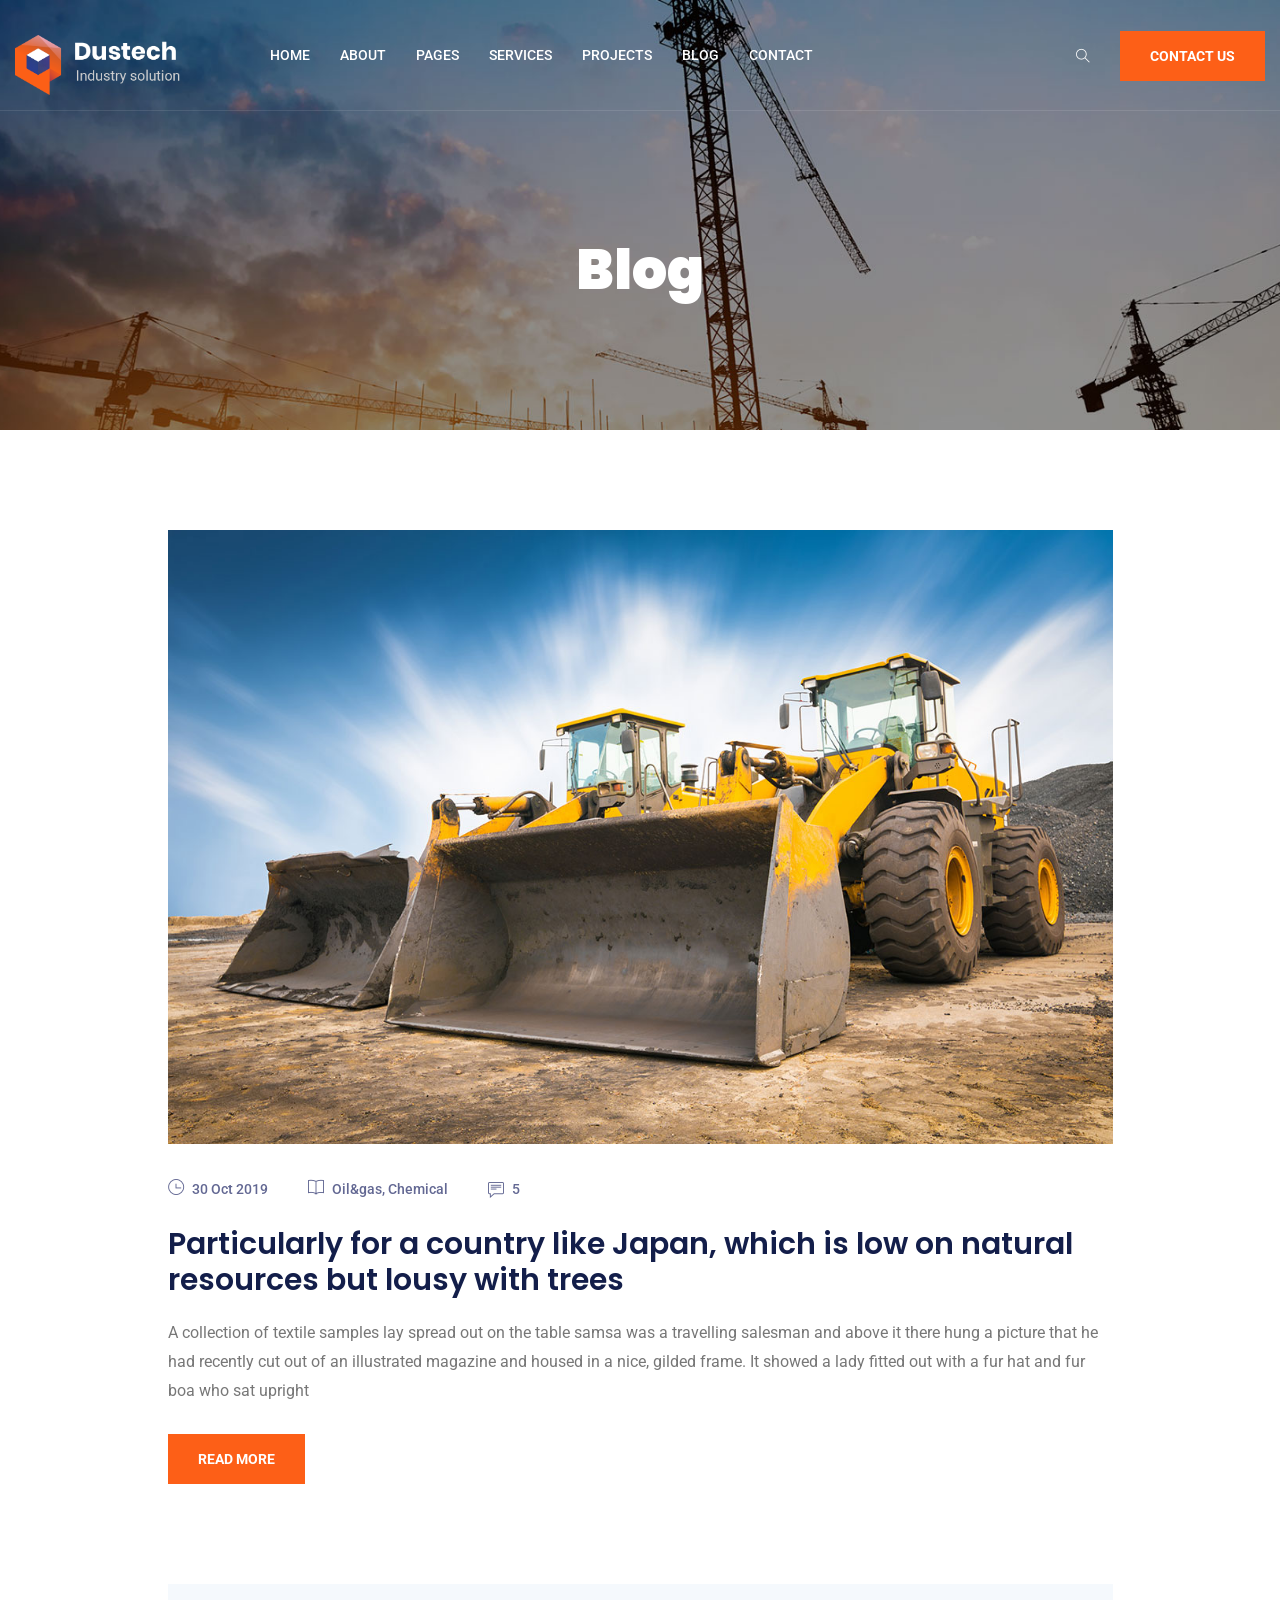
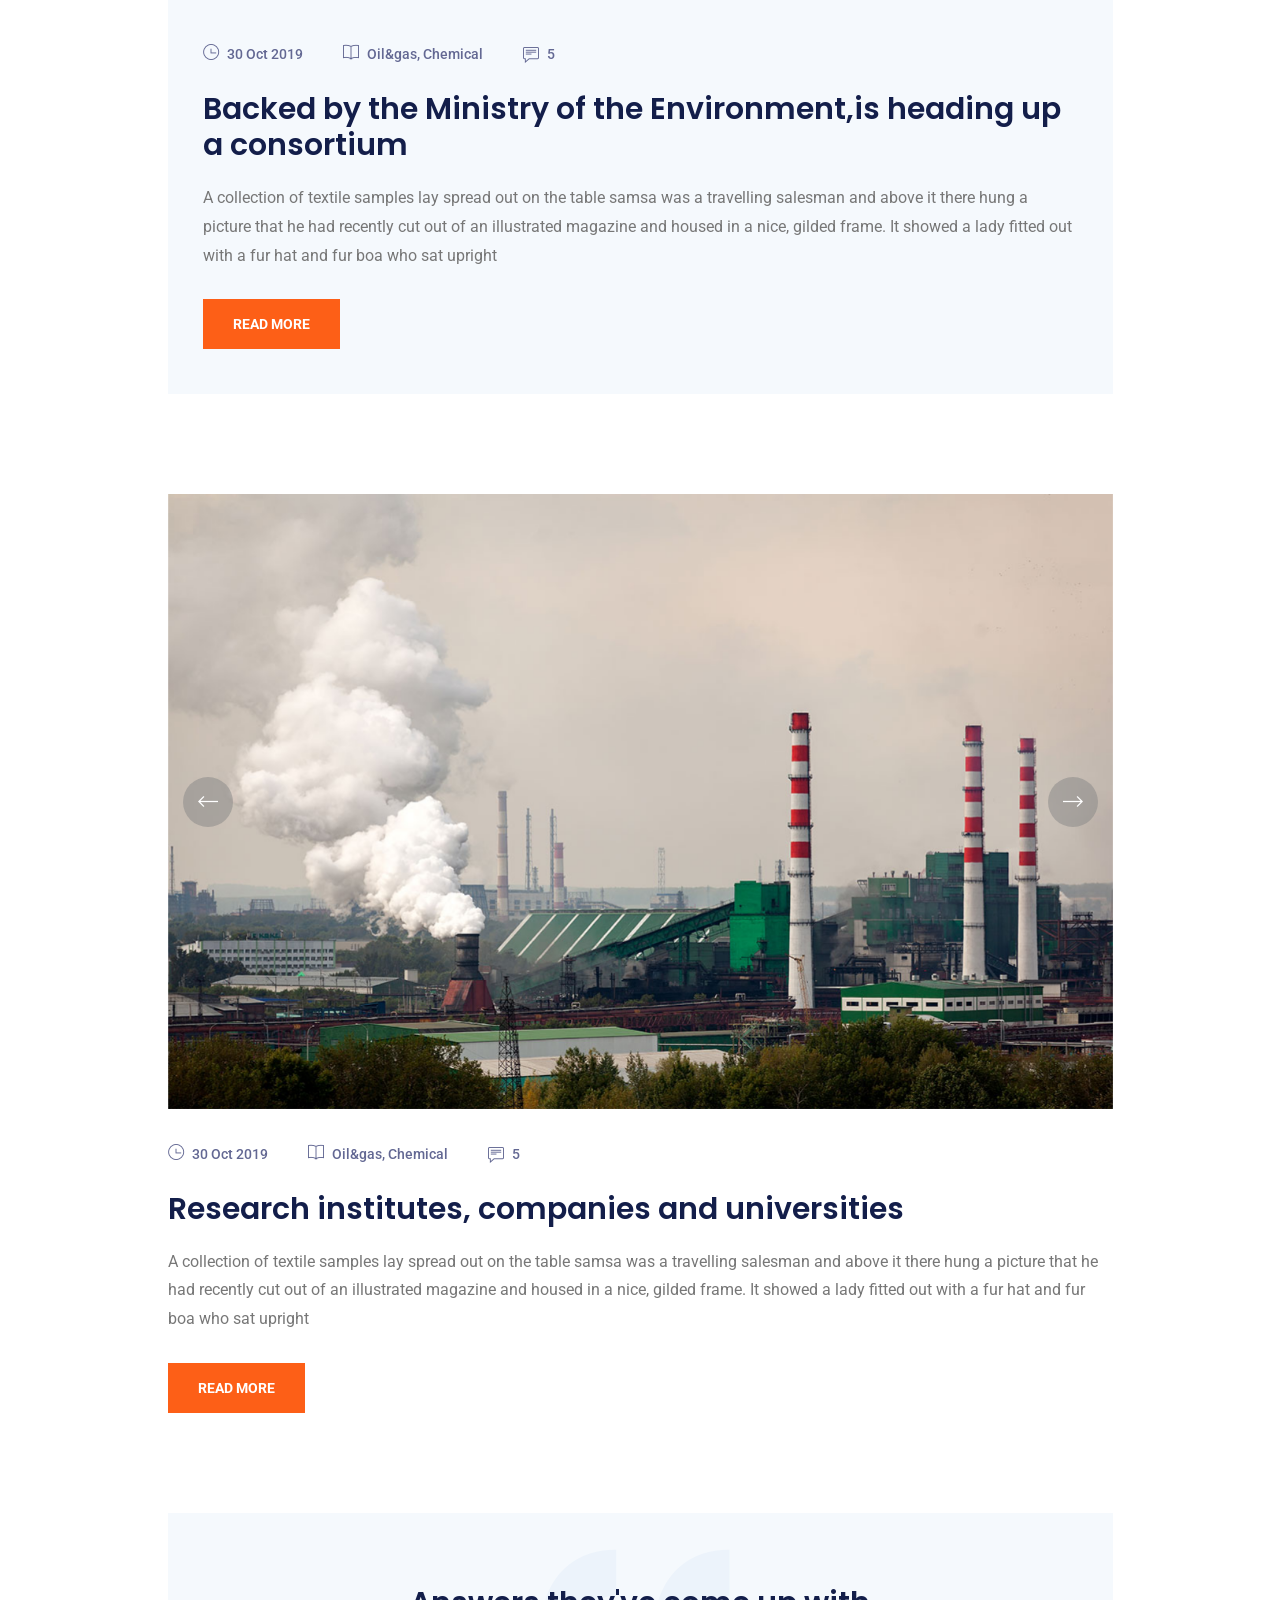
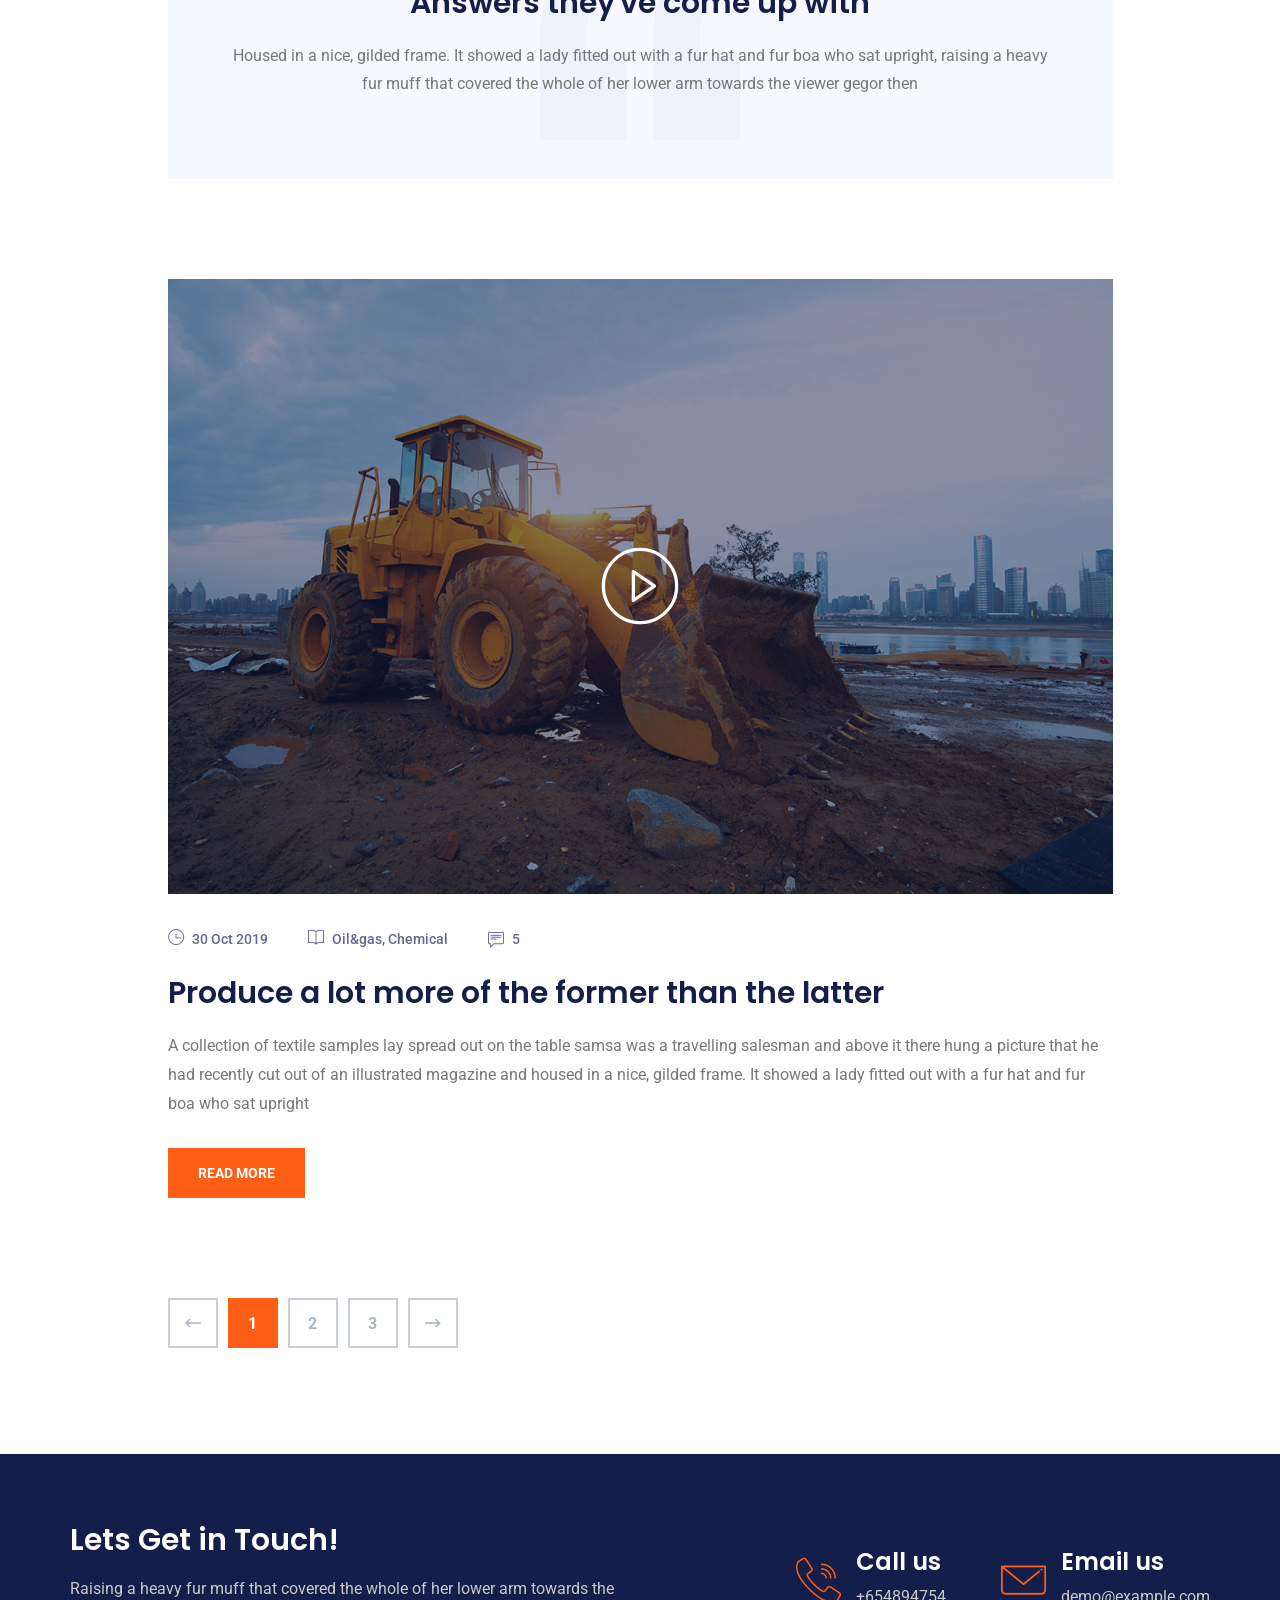
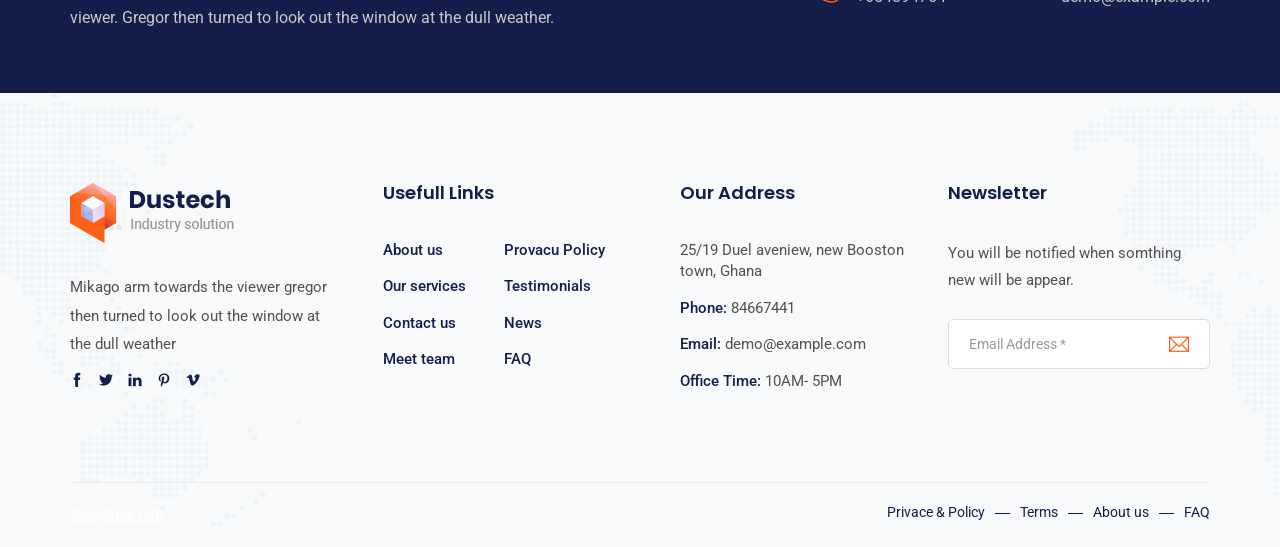
<file: blog-fullwidth.html>
<!DOCTYPE html>
<html lang="en">

<!-- dustech/blog-fullwidth.html  13 Nov 2019 12:56:16 GMT -->
<head>
    <meta charset="utf-8">
    <meta http-equiv="X-UA-Compatible" content="IE=edge">
    <meta name="viewport" content="width=device-width, initial-scale=1">
    <meta name="author" content="irstheme">

    <title> Dustech - Industry & Factory HTML Template </title>
    
    <link href="assets/css/themify-icons.css" rel="stylesheet">
    <link href="assets/css/flaticon.css" rel="stylesheet">
    <link href="assets/css/bootstrap.min.css" rel="stylesheet">
    <link href="assets/css/animate.css" rel="stylesheet">
    <link href="assets/css/owl.carousel.css" rel="stylesheet">
    <link href="assets/css/owl.theme.css" rel="stylesheet">
    <link href="assets/css/slick.css" rel="stylesheet">
    <link href="assets/css/slick-theme.css" rel="stylesheet">
    <link href="assets/css/swiper.min.css" rel="stylesheet">
    <link href="assets/css/odometer-theme-default.css" rel="stylesheet">
    <link href="assets/css/owl.transitions.css" rel="stylesheet">
    <link href="assets/css/jquery.fancybox.css" rel="stylesheet">
    <link href="assets/css/style.css" rel="stylesheet">

    <!-- HTML5 shim and Respond.js for IE8 support of HTML5 elements and media queries -->
    <!--[if lt IE 9]>
    <script src="https://oss.maxcdn.com/html5shiv/3.7.3/html5shiv.min.js"></script>
    <script src="https://oss.maxcdn.com/respond/1.4.2/respond.min.js"></script>
    <![endif]-->

</head>

<body>

    <!-- start page-wrapper -->
    <div class="page-wrapper">

        <!-- start preloader -->
        <div class="preloader">
            <div class="loader">
                <div class="gear two">
                    <svg viewbox="0 0 100 100" fill="#131e4a">
                        <path d="M97.6,55.7V44.3l-13.6-2.9c-0.8-3.3-2.1-6.4-3.9-9.3l7.6-11.7l-8-8L67.9,20c-2.9-1.7-6-3.1-9.3-3.9L55.7,2.4H44.3l-2.9,13.6      c-3.3,0.8-6.4,2.1-9.3,3.9l-11.7-7.6l-8,8L20,32.1c-1.7,2.9-3.1,6-3.9,9.3L2.4,44.3v11.4l13.6,2.9c0.8,3.3,2.1,6.4,3.9,9.3      l-7.6,11.7l8,8L32.1,80c2.9,1.7,6,3.1,9.3,3.9l2.9,13.6h11.4l2.9-13.6c3.3-0.8,6.4-2.1,9.3-3.9l11.7,7.6l8-8L80,67.9      c1.7-2.9,3.1-6,3.9-9.3L97.6,55.7z M50,65.6c-8.7,0-15.6-7-15.6-15.6s7-15.6,15.6-15.6s15.6,7,15.6,15.6S58.7,65.6,50,65.6z"></path>
                    </svg>
                </div>
                <div class="gear three">
                    <svg viewbox="0 0 100 100" fill="#fd5f17">
                        <path d="M97.6,55.7V44.3l-13.6-2.9c-0.8-3.3-2.1-6.4-3.9-9.3l7.6-11.7l-8-8L67.9,20c-2.9-1.7-6-3.1-9.3-3.9L55.7,2.4H44.3l-2.9,13.6      c-3.3,0.8-6.4,2.1-9.3,3.9l-11.7-7.6l-8,8L20,32.1c-1.7,2.9-3.1,6-3.9,9.3L2.4,44.3v11.4l13.6,2.9c0.8,3.3,2.1,6.4,3.9,9.3      l-7.6,11.7l8,8L32.1,80c2.9,1.7,6,3.1,9.3,3.9l2.9,13.6h11.4l2.9-13.6c3.3-0.8,6.4-2.1,9.3-3.9l11.7,7.6l8-8L80,67.9      c1.7-2.9,3.1-6,3.9-9.3L97.6,55.7z M50,65.6c-8.7,0-15.6-7-15.6-15.6s7-15.6,15.6-15.6s15.6,7,15.6,15.6S58.7,65.6,50,65.6z"></path>
                    </svg>
                </div>
            </div>
        </div>
        <!-- end preloader -->

        <!-- Start header -->
        <header id="header" class="site-header header-style-1">
            <nav class="navigation navbar navbar-default">
                <div class="container-fluid">
                    <div class="navbar-header">
                        <button type="button" class="open-btn">
                            <span class="sr-only">Toggle navigation</span>
                            <span class="icon-bar"></span>
                            <span class="icon-bar"></span>
                            <span class="icon-bar"></span>
                        </button>
                        <a class="navbar-brand" href="index-2.html"><img src="assets/images/logo.png" alt></a>
                    </div>
                    <div id="navbar" class="navbar-collapse collapse navigation-holder">
                        <button class="close-navbar"><i class="ti-close"></i></button>
                        <ul class="nav navbar-nav">
                            <li class="menu-item-has-children">
                                <a href="#">Home</a>
                                <ul class="sub-menu">
                                    <li><a href="index-2.html">Home Default</a></li>
                                    <li><a href="index-3.html">Home style 2</a></li>
                                    <li><a href="index-4.html">Home style 3</a></li>
                                </ul>
                            </li>
                            <li><a href="about.html">About</a></li>
                            <li class="menu-item-has-children">
                                <a href="#">Pages</a>
                                <ul class="sub-menu">
                                    <li><a href="about.html">About</a></li>
                                    <li><a href="contact.html">Contact</a></li>
                                    <li><a href="testimonials.html">Testimonials</a></li>
                                    <li><a href="testimonials-s2.html">Testimonials style 2</a></li>
                                    <li><a href="team.html">Team</a></li>
                                    <li><a href="faq.html">FAQ</a></li>
                                    <li><a href="404.html">404</a></li>
                                    <li><a href="shop.html">Shop</a></li>
                                    <li><a href="shop-single.html">Shop single</a></li>
                                </ul>
                            </li>
                            <li class="menu-item-has-children">
                                <a href="#">Services</a>
                                <ul class="sub-menu">
                                    <li><a href="services.html">Services</a></li>
                                    <li><a href="services-s2.html">Services style 2</a></li>
                                    <li><a href="service-single.html">Mechanical Engineering</a></li>
                                    <li><a href="oil-gas.html">Oil And Gas</a></li>
                                    <li><a href="power-energy.html">Power And Energy</a></li>
                                    <li><a href="sanitary-plumbing.html">Sanitary & Plumbing</a></li>
                                    <li><a href="electrical-power.html">Electrical Power</a></li>
                                </ul>
                            </li>
                            <li class="menu-item-has-children">
                                <a href="#">Projects</a>
                                <ul class="sub-menu">
                                    <li><a href="portfolio.html">Projects</a></li>
                                    <li><a href="portfolio-s2.html">Projects style 2</a></li>
                                    <li><a href="project-single.html">Project single</a></li>
                                </ul>
                            </li>
                            <li class="menu-item-has-children">
                                <a href="#">Blog</a>
                                <ul class="sub-menu">
                                    <li><a href="blog.html">Blog</a></li>
                                    <li><a href="blog-left-sidebar.html">Blog left sidebar</a></li>
                                    <li><a href="blog-fullwidth.html">Blog full width</a></li>
                                    <li class="menu-item-has-children">
                                        <a href="#Level3">Blog single</a>
                                        <ul class="sub-menu">
                                            <li><a href="blog-single.html">Blog single</a></li>
                                            <li><a href="blog-single-left-sidebar.html">Blog single left sidebar</a></li>
                                            <li><a href="blog-single-fullwidth.html">Blog single full width</a></li>
                                        </ul>
                                    </li>
                                </ul>
                            </li>
                            <li><a href="contact.html">Contact</a></li>
                        </ul>
                    </div><!-- end of nav-collapse -->

                    <div class="search-contact">
                        <div class="header-search-area">
                            <div class="header-search-form">
                                <form class="form">
                                    <div>
                                        <input type="text" class="form-control" placeholder="Search here">
                                    </div>
                                    <button type="submit" class="btn"><i class="ti-search"></i></button>
                                </form>
                            </div>
                            <div>
                                <button class="btn open-btn"><i class="ti-search"></i></button>
                            </div>
                        </div>
                        <div class="contact">
                            <div class="call">
                                <i class="fi flaticon-call"></i>
                                <p>Call us anytime</p>
                                <h5>+65487441584</h5>
                            </div>
                            <a href="#" class="theme-btn">Contact us</a>
                        </div>
                    </div>
                </div><!-- end of container -->
            </nav>
        </header>
        <!-- end of header -->


        <!-- start page-title -->
        <section class="page-title">
            <div class="container">
                <div class="row">
                    <div class="col col-xs-12">
                        <h2>Blog</h2>
                    </div>
                </div> <!-- end row -->
            </div> <!-- end container -->
        </section>        
        <!-- end page-title -->


        <!-- start blog-pg-section -->
        <section class="blog-pg-section blog-pg-left-sidebar section-padding">
            <div class="container">
                <div class="row">
                    <div class="col col-md-10 col-md-offset-1">
                        <div class="blog-content">
                            <div class="post format-standard-image">
                                <div class="entry-media">
                                    <img src="assets/images/blog/img-4.jpg" alt>
                                </div>
                                <ul class="entry-meta">
                                    <li><a href="#"><i class="ti-time"></i> 30 Oct 2019</a></li>
                                    <li><a href="#"><i class="ti-book"></i> Oil&gas, Chemical</a></li>
                                    <li><a href="#"><i class="ti-comment-alt"></i> 5</a></li>
                                </ul>
                                <h3><a href="#">Particularly for a country like Japan, which is low on natural resources but lousy with trees</a></h3>
                                <p>A collection of textile samples lay spread out on the table samsa was a travelling salesman and above it there hung a picture that he had recently cut out of an illustrated magazine and housed in a nice, gilded frame. It showed a lady fitted out with a fur hat and fur boa who sat upright</p>
                                <a href="#" class="theme-btn">Read More</a>
                            </div>
                            <div class="post format-standard">
                                <ul class="entry-meta">
                                    <li><a href="#"><i class="ti-time"></i> 30 Oct 2019</a></li>
                                    <li><a href="#"><i class="ti-book"></i> Oil&gas, Chemical</a></li>
                                    <li><a href="#"><i class="ti-comment-alt"></i> 5</a></li>
                                </ul>
                                <h3><a href="#">Backed by the Ministry of the Environment,is heading up a consortium</a></h3>
                                <p>A collection of textile samples lay spread out on the table samsa was a travelling salesman and above it there hung a picture that he had recently cut out of an illustrated magazine and housed in a nice, gilded frame. It showed a lady fitted out with a fur hat and fur boa who sat upright</p>
                                <a href="#" class="theme-btn">Read More</a>
                            </div>
                            <div class="post format-gallery">
                                <div class="entry-media post-slider">
                                    <img src="assets/images/blog/img-5.jpg" alt>
                                    <img src="assets/images/blog/img-6.jpg" alt>
                                </div>
                                <ul class="entry-meta">
                                    <li><a href="#"><i class="ti-time"></i> 30 Oct 2019</a></li>
                                    <li><a href="#"><i class="ti-book"></i> Oil&gas, Chemical</a></li>
                                    <li><a href="#"><i class="ti-comment-alt"></i> 5</a></li>
                                </ul>
                                <h3><a href="#">Research institutes, companies and universities </a></h3>
                                <p>A collection of textile samples lay spread out on the table samsa was a travelling salesman and above it there hung a picture that he had recently cut out of an illustrated magazine and housed in a nice, gilded frame. It showed a lady fitted out with a fur hat and fur boa who sat upright</p>
                                <a href="#" class="theme-btn">Read More</a>
                            </div>
                            <div class="post format-quote">
                                <h3><a href="#">Answers they've come up with </a></h3>
                                <p>Housed in a nice, gilded frame. It showed a lady fitted out with a fur hat and fur boa who sat upright, raising a heavy fur muff that covered the whole of her lower arm towards the viewer gegor then </p>
                            </div>
                            <div class="post format-video">
                                <div class="entry-media video-holder">
                                    <img src="assets/images/blog/img-7.jpg" alt>
                                    <a href="https://www.youtube.com/embed/7e90gBu4pas?autoplay=1" class="video-btn" data-type="iframe">
                                        <i class="fi flaticon-play-button-2"></i>
                                    </a>
                                </div>
                                <ul class="entry-meta">
                                    <li><a href="#"><i class="ti-time"></i> 30 Oct 2019</a></li>
                                    <li><a href="#"><i class="ti-book"></i> Oil&gas, Chemical</a></li>
                                    <li><a href="#"><i class="ti-comment-alt"></i> 5</a></li>
                                </ul>
                                <h3><a href="#">Produce a lot more of the former than the latter</a></h3>
                                <p>A collection of textile samples lay spread out on the table samsa was a travelling salesman and above it there hung a picture that he had recently cut out of an illustrated magazine and housed in a nice, gilded frame. It showed a lady fitted out with a fur hat and fur boa who sat upright</p>
                                <a href="#" class="theme-btn">Read More</a>
                            </div>
                            <div class="pagination-wrapper pagination-wrapper-left">
                                <ul class="pg-pagination">
                                    <li>
                                        <a href="#" aria-label="Previous">
                                            <i class="fi flaticon-back"></i>
                                        </a>
                                    </li>
                                    <li class="active"><a href="#">1</a></li>
                                    <li><a href="#">2</a></li>
                                    <li><a href="#">3</a></li>
                                    <li>
                                        <a href="#" aria-label="Next">
                                            <i class="fi flaticon-next"></i>
                                        </a>
                                    </li>
                                </ul>
                            </div>
                        </div>
                    </div>
                </div>
            </div> <!-- end container -->
        </section>
        <!-- end blog-pg-section -->


        <!-- start cta-section -->
        <section class="cta-section">
            <div class="container">
                <div class="row">
                    <div class="col col-lg-6 col-md-6">
                        <div class="cta-text">
                            <h3>Lets Get in Touch!</h3>
                            <p>Raising a heavy fur muff that covered the whole of her lower arm towards the viewer. Gregor then turned to look out the window at the dull weather.</p>
                        </div>
                    </div>
                    <div class="col col-lg-5 col-lg-offset-1 col-md-6">
                        <div class="contact-info">
                            <div>
                                <i class="fi flaticon-call"></i>
                                <h4>Call us</h4>
                                <p>+654894754</p>
                            </div>
                            <div>
                                <i class="fi flaticon-contact"></i>
                                <h4>Email us</h4>
                                <p>demo@example.com</p>
                            </div>
                        </div>
                    </div>
                </div>
            </div> <!-- end container -->
        </section>
        <!-- end cta-section -->


        <!-- start site-footer -->
        <footer class="site-footer">
            <div class="upper-footer">
                <div class="container">
                    <div class="row">
                        <div class="col col-lg-3 col-md-3 col-sm-6">
                            <div class="widget about-widget">
                                <div class="logo widget-title">
                                    <img src="assets/images/footer-logo.png" alt>
                                </div>
                                <p>Mikago arm towards the viewer gregor then turned to look out the window at the dull weather</p>
                                <div class="social-icons">
                                    <ul>
                                        <li><a href="#"><i class="ti-facebook"></i></a></li>
                                        <li><a href="#"><i class="ti-twitter-alt"></i></a></li>
                                        <li><a href="#"><i class="ti-linkedin"></i></a></li>
                                        <li><a href="#"><i class="ti-pinterest"></i></a></li>
                                        <li><a href="#"><i class="ti-vimeo-alt"></i></a></li>
                                    </ul>
                                </div>
                            </div>
                        </div>
                        <div class="col col-lg-3 col-md-3 col-sm-6">
                            <div class="widget link-widget">
                                <div class="widget-title">
                                    <h3>Usefull Links</h3>
                                </div>
                                <ul>
                                    <li><a href="#">About us</a></li>
                                    <li><a href="#">Our services</a></li>
                                    <li><a href="#">Contact us</a></li>
                                    <li><a href="#">Meet team</a></li>
                                </ul>
                                <ul>
                                    <li><a href="#">Provacu Policy</a></li>
                                    <li><a href="#">Testimonials</a></li>
                                    <li><a href="#">News</a></li>
                                    <li><a href="#">FAQ</a></li>
                                </ul>
                            </div>
                        </div>
                        <div class="col col-lg-3 col-md-3 col-sm-6">
                            <div class="widget contact-widget service-link-widget">
                                <div class="widget-title">
                                    <h3>Our Address</h3>
                                </div>
                                <ul>
                                    <li>25/19 Duel aveniew, new Booston town, Ghana</li>
                                    <li><span>Phone:</span> 84667441</li>
                                    <li><span>Email:</span> demo@example.com</li>
                                    <li><span>Office Time:</span> 10AM- 5PM</li>
                                </ul>
                            </div>
                        </div>
                        <div class="col col-lg-3 col-md-3 col-sm-6">
                            <div class="widget newsletter-widget">
                                <div class="widget-title">
                                    <h3>Newsletter</h3>
                                </div>
                                <p>You will be notified when somthing new will be appear.</p>
                                <form>
                                    <div class="input-1">
                                        <input type="email" class="form-control" placeholder="Email Address *" required>
                                    </div>
                                    <div class="submit clearfix">
                                        <button type="submit"><i class="ti-email"></i></button>
                                    </div>
                                </form>
                            </div>
                        </div>
                    </div>
                </div> <!-- end container -->
            </div>
            <div class="lower-footer">
                <div class="container">
                    <div class="row">
                        <div class="separator"></div>
                        <div class="col col-xs-12">
                            <p class="copyright"><a href="templateshub.net">Templates Hub</a></p>
                            <div class="extra-link">
                                <ul>
                                    <li><a href="#">Privace & Policy</a></li>
                                    <li><a href="#">Terms</a></li>
                                    <li><a href="#">About us</a></li>
                                    <li><a href="#">FAQ</a></li>
                                </ul>
                            </div>
                        </div>
                    </div>
                </div>
            </div>
        </footer>
        <!-- end site-footer -->
    </div>
    <!-- end of page-wrapper -->



    <!-- All JavaScript files
    ================================================== -->
    <script src="assets/js/jquery.min.js"></script>
    <script src="assets/js/bootstrap.min.js"></script>

    <!-- Plugins for this template -->
    <script src="assets/js/jquery-plugin-collection.js"></script>

    <!-- Custom script for this template -->
    <script src="assets/js/script.js"></script>
</body>

<!-- dustech/blog-fullwidth.html  13 Nov 2019 12:56:16 GMT -->
</html>
</file>
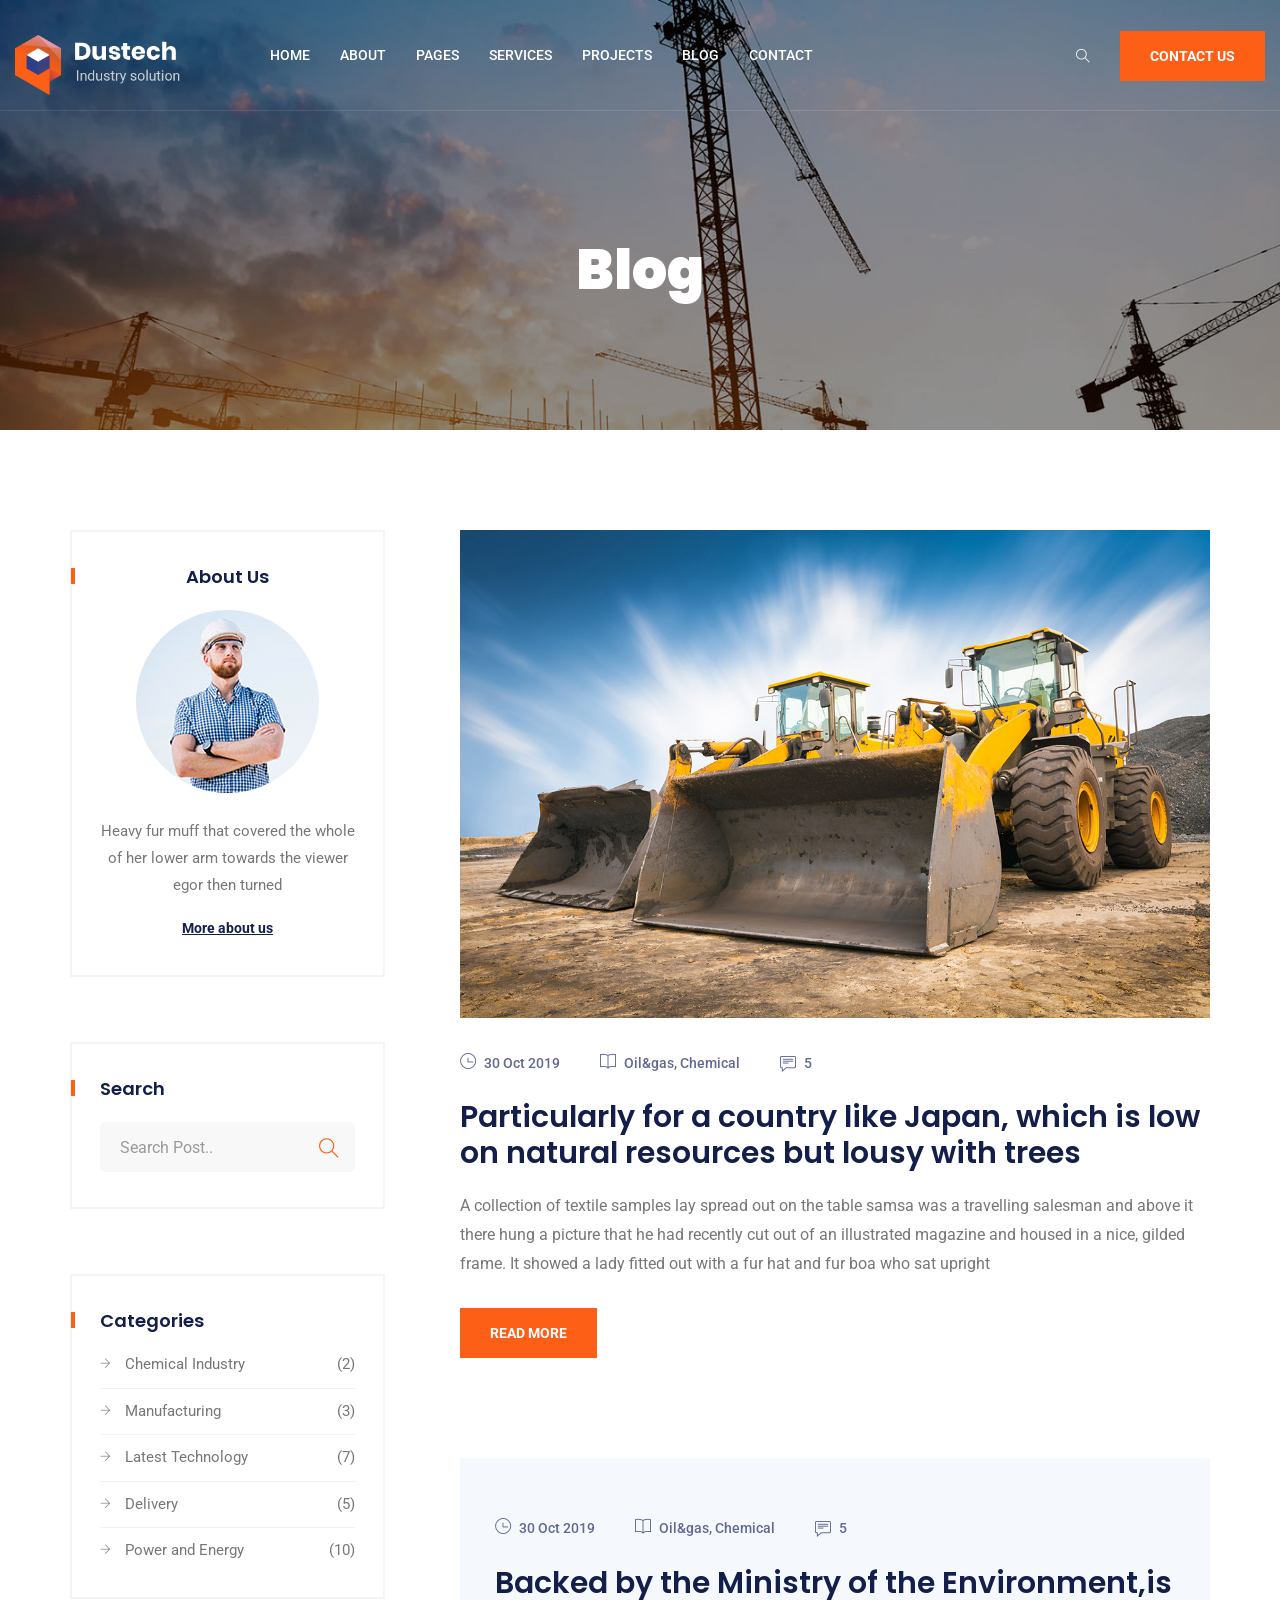
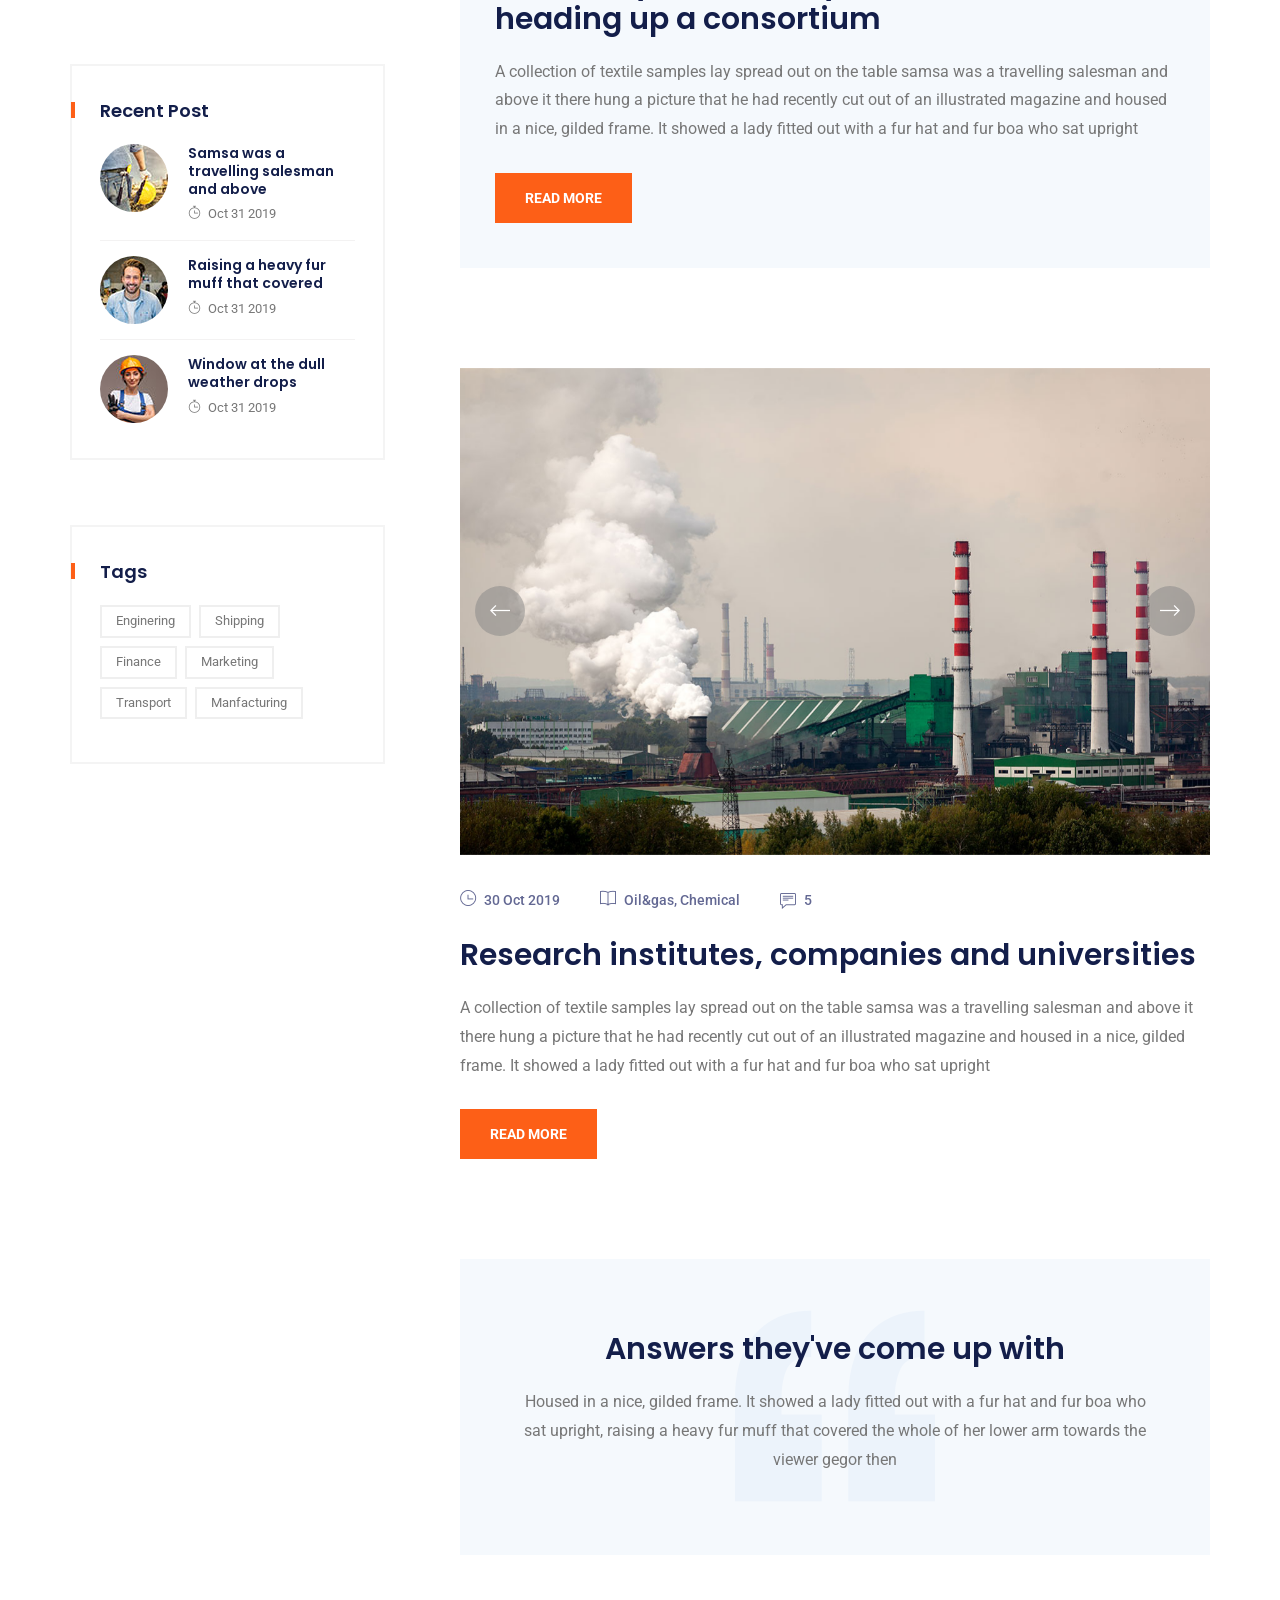
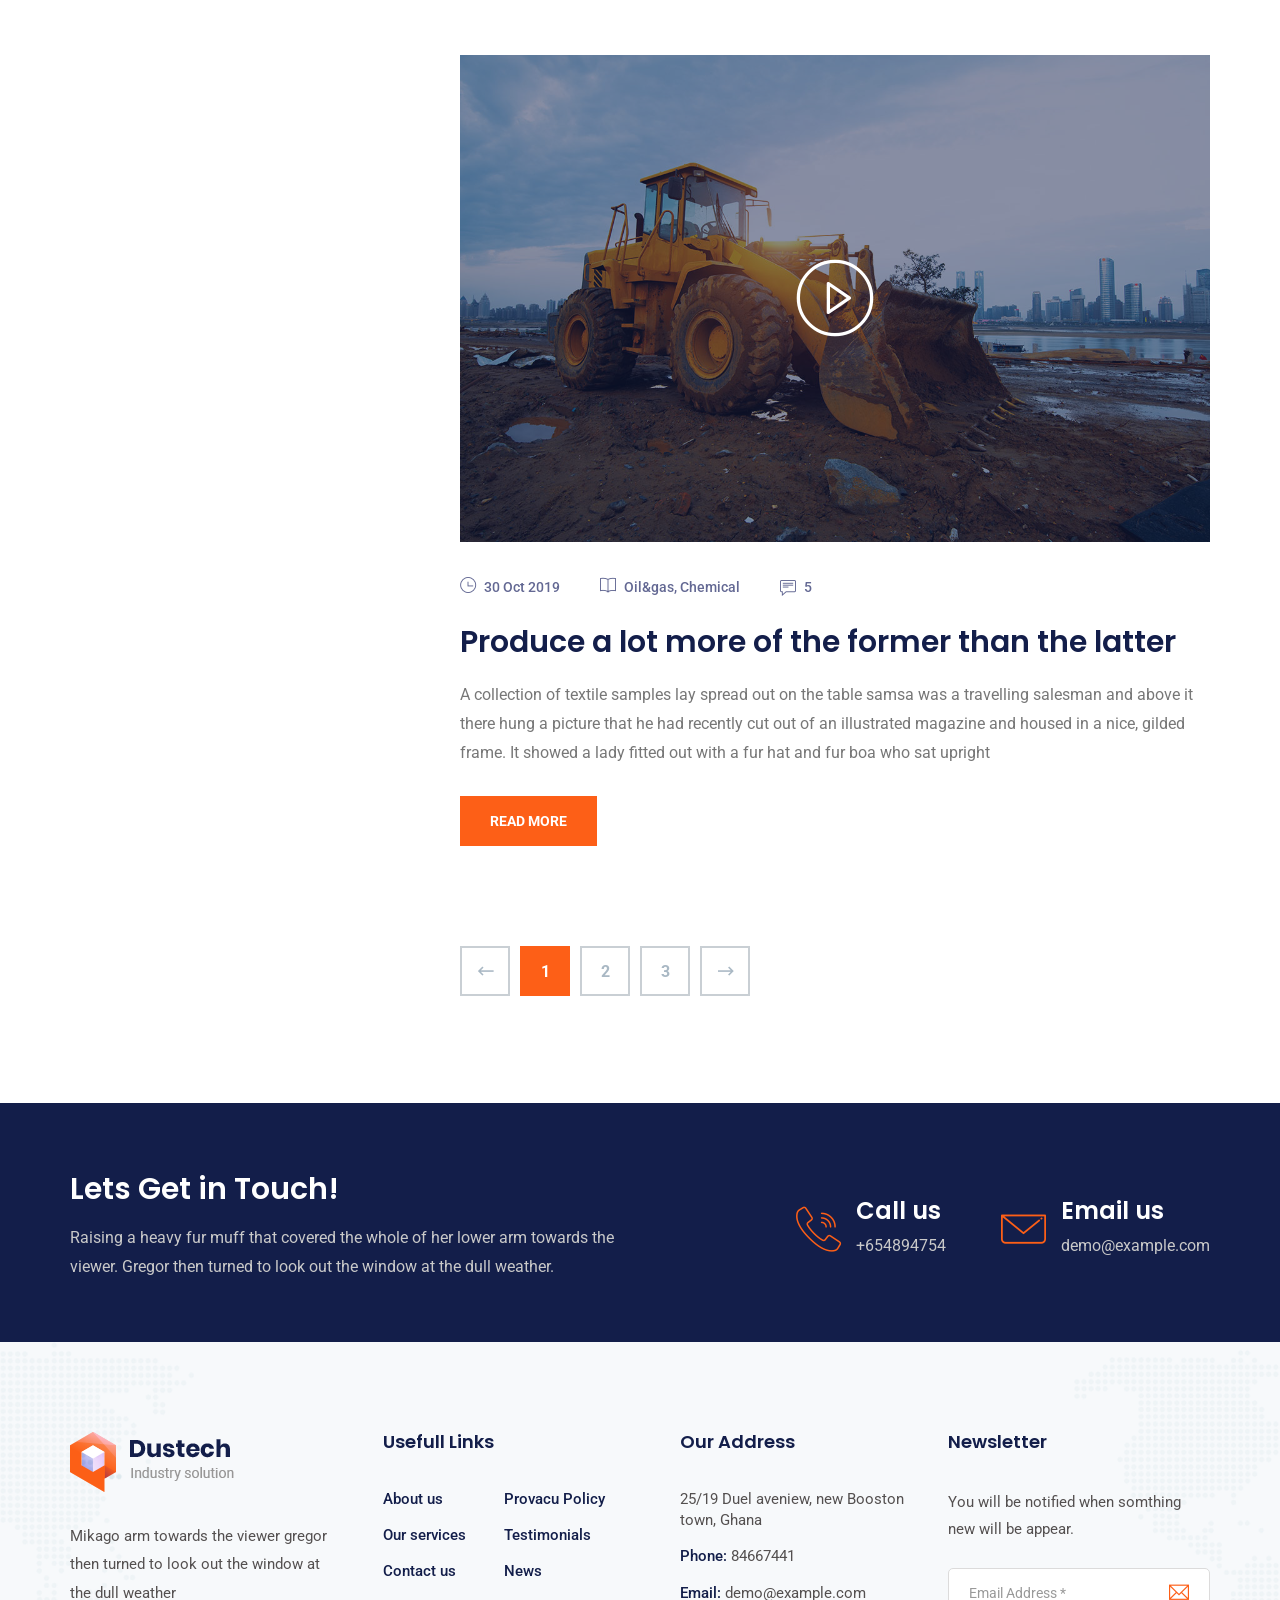
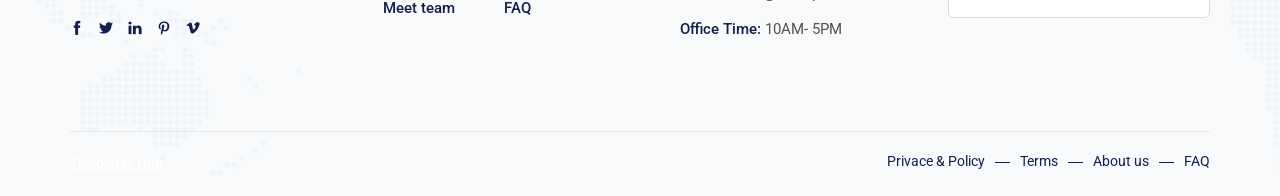
<file: blog-left-sidebar.html>
<!DOCTYPE html>
<html lang="en">

<!-- dustech/blog-left-sidebar.html  13 Nov 2019 12:56:16 GMT -->
<head>
    <meta charset="utf-8">
    <meta http-equiv="X-UA-Compatible" content="IE=edge">
    <meta name="viewport" content="width=device-width, initial-scale=1">
    <meta name="author" content="irstheme">

    <title> Dustech - Industry & Factory HTML Template </title>
    
    <link href="assets/css/themify-icons.css" rel="stylesheet">
    <link href="assets/css/flaticon.css" rel="stylesheet">
    <link href="assets/css/bootstrap.min.css" rel="stylesheet">
    <link href="assets/css/animate.css" rel="stylesheet">
    <link href="assets/css/owl.carousel.css" rel="stylesheet">
    <link href="assets/css/owl.theme.css" rel="stylesheet">
    <link href="assets/css/slick.css" rel="stylesheet">
    <link href="assets/css/slick-theme.css" rel="stylesheet">
    <link href="assets/css/swiper.min.css" rel="stylesheet">
    <link href="assets/css/odometer-theme-default.css" rel="stylesheet">
    <link href="assets/css/owl.transitions.css" rel="stylesheet">
    <link href="assets/css/jquery.fancybox.css" rel="stylesheet">
    <link href="assets/css/style.css" rel="stylesheet">

    <!-- HTML5 shim and Respond.js for IE8 support of HTML5 elements and media queries -->
    <!--[if lt IE 9]>
    <script src="https://oss.maxcdn.com/html5shiv/3.7.3/html5shiv.min.js"></script>
    <script src="https://oss.maxcdn.com/respond/1.4.2/respond.min.js"></script>
    <![endif]-->

</head>

<body>

    <!-- start page-wrapper -->
    <div class="page-wrapper">

        <!-- start preloader -->
        <div class="preloader">
            <div class="loader">
                <div class="gear two">
                    <svg viewbox="0 0 100 100" fill="#131e4a">
                        <path d="M97.6,55.7V44.3l-13.6-2.9c-0.8-3.3-2.1-6.4-3.9-9.3l7.6-11.7l-8-8L67.9,20c-2.9-1.7-6-3.1-9.3-3.9L55.7,2.4H44.3l-2.9,13.6      c-3.3,0.8-6.4,2.1-9.3,3.9l-11.7-7.6l-8,8L20,32.1c-1.7,2.9-3.1,6-3.9,9.3L2.4,44.3v11.4l13.6,2.9c0.8,3.3,2.1,6.4,3.9,9.3      l-7.6,11.7l8,8L32.1,80c2.9,1.7,6,3.1,9.3,3.9l2.9,13.6h11.4l2.9-13.6c3.3-0.8,6.4-2.1,9.3-3.9l11.7,7.6l8-8L80,67.9      c1.7-2.9,3.1-6,3.9-9.3L97.6,55.7z M50,65.6c-8.7,0-15.6-7-15.6-15.6s7-15.6,15.6-15.6s15.6,7,15.6,15.6S58.7,65.6,50,65.6z"></path>
                    </svg>
                </div>
                <div class="gear three">
                    <svg viewbox="0 0 100 100" fill="#fd5f17">
                        <path d="M97.6,55.7V44.3l-13.6-2.9c-0.8-3.3-2.1-6.4-3.9-9.3l7.6-11.7l-8-8L67.9,20c-2.9-1.7-6-3.1-9.3-3.9L55.7,2.4H44.3l-2.9,13.6      c-3.3,0.8-6.4,2.1-9.3,3.9l-11.7-7.6l-8,8L20,32.1c-1.7,2.9-3.1,6-3.9,9.3L2.4,44.3v11.4l13.6,2.9c0.8,3.3,2.1,6.4,3.9,9.3      l-7.6,11.7l8,8L32.1,80c2.9,1.7,6,3.1,9.3,3.9l2.9,13.6h11.4l2.9-13.6c3.3-0.8,6.4-2.1,9.3-3.9l11.7,7.6l8-8L80,67.9      c1.7-2.9,3.1-6,3.9-9.3L97.6,55.7z M50,65.6c-8.7,0-15.6-7-15.6-15.6s7-15.6,15.6-15.6s15.6,7,15.6,15.6S58.7,65.6,50,65.6z"></path>
                    </svg>
                </div>
            </div>
        </div>
        <!-- end preloader -->

        <!-- Start header -->
        <header id="header" class="site-header header-style-1">
            <nav class="navigation navbar navbar-default">
                <div class="container-fluid">
                    <div class="navbar-header">
                        <button type="button" class="open-btn">
                            <span class="sr-only">Toggle navigation</span>
                            <span class="icon-bar"></span>
                            <span class="icon-bar"></span>
                            <span class="icon-bar"></span>
                        </button>
                        <a class="navbar-brand" href="index-2.html"><img src="assets/images/logo.png" alt></a>
                    </div>
                    <div id="navbar" class="navbar-collapse collapse navigation-holder">
                        <button class="close-navbar"><i class="ti-close"></i></button>
                        <ul class="nav navbar-nav">
                            <li class="menu-item-has-children">
                                <a href="#">Home</a>
                                <ul class="sub-menu">
                                    <li><a href="index-2.html">Home Default</a></li>
                                    <li><a href="index-3.html">Home style 2</a></li>
                                    <li><a href="index-4.html">Home style 3</a></li>
                                </ul>
                            </li>
                            <li><a href="about.html">About</a></li>
                            <li class="menu-item-has-children">
                                <a href="#">Pages</a>
                                <ul class="sub-menu">
                                    <li><a href="about.html">About</a></li>
                                    <li><a href="contact.html">Contact</a></li>
                                    <li><a href="testimonials.html">Testimonials</a></li>
                                    <li><a href="testimonials-s2.html">Testimonials style 2</a></li>
                                    <li><a href="team.html">Team</a></li>
                                    <li><a href="faq.html">FAQ</a></li>
                                    <li><a href="404.html">404</a></li>
                                    <li><a href="shop.html">Shop</a></li>
                                    <li><a href="shop-single.html">Shop single</a></li>
                                </ul>
                            </li>
                            <li class="menu-item-has-children">
                                <a href="#">Services</a>
                                <ul class="sub-menu">
                                    <li><a href="services.html">Services</a></li>
                                    <li><a href="services-s2.html">Services style 2</a></li>
                                    <li><a href="service-single.html">Mechanical Engineering</a></li>
                                    <li><a href="oil-gas.html">Oil And Gas</a></li>
                                    <li><a href="power-energy.html">Power And Energy</a></li>
                                    <li><a href="sanitary-plumbing.html">Sanitary & Plumbing</a></li>
                                    <li><a href="electrical-power.html">Electrical Power</a></li>
                                </ul>
                            </li>
                            <li class="menu-item-has-children">
                                <a href="#">Projects</a>
                                <ul class="sub-menu">
                                    <li><a href="portfolio.html">Projects</a></li>
                                    <li><a href="portfolio-s2.html">Projects style 2</a></li>
                                    <li><a href="project-single.html">Project single</a></li>
                                </ul>
                            </li>
                            <li class="menu-item-has-children">
                                <a href="#">Blog</a>
                                <ul class="sub-menu">
                                    <li><a href="blog.html">Blog</a></li>
                                    <li><a href="blog-left-sidebar.html">Blog left sidebar</a></li>
                                    <li><a href="blog-fullwidth.html">Blog full width</a></li>
                                    <li class="menu-item-has-children">
                                        <a href="#Level3">Blog single</a>
                                        <ul class="sub-menu">
                                            <li><a href="blog-single.html">Blog single</a></li>
                                            <li><a href="blog-single-left-sidebar.html">Blog single left sidebar</a></li>
                                            <li><a href="blog-single-fullwidth.html">Blog single full width</a></li>
                                        </ul>
                                    </li>
                                </ul>
                            </li>
                            <li><a href="contact.html">Contact</a></li>
                        </ul>
                    </div><!-- end of nav-collapse -->

                    <div class="search-contact">
                        <div class="header-search-area">
                            <div class="header-search-form">
                                <form class="form">
                                    <div>
                                        <input type="text" class="form-control" placeholder="Search here">
                                    </div>
                                    <button type="submit" class="btn"><i class="ti-search"></i></button>
                                </form>
                            </div>
                            <div>
                                <button class="btn open-btn"><i class="ti-search"></i></button>
                            </div>
                        </div>
                        <div class="contact">
                            <div class="call">
                                <i class="fi flaticon-call"></i>
                                <p>Call us anytime</p>
                                <h5>+65487441584</h5>
                            </div>
                            <a href="#" class="theme-btn">Contact us</a>
                        </div>
                    </div>
                </div><!-- end of container -->
            </nav>
        </header>
        <!-- end of header -->


        <!-- start page-title -->
        <section class="page-title">
            <div class="container">
                <div class="row">
                    <div class="col col-xs-12">
                        <h2>Blog</h2>
                    </div>
                </div> <!-- end row -->
            </div> <!-- end container -->
        </section>        
        <!-- end page-title -->


        <!-- start blog-pg-section -->
        <section class="blog-pg-section blog-pg-left-sidebar section-padding">
            <div class="container">
                <div class="row">
                    <div class="col col-md-8 col-md-push-4">
                        <div class="blog-content">
                            <div class="post format-standard-image">
                                <div class="entry-media">
                                    <img src="assets/images/blog/img-4.jpg" alt>
                                </div>
                                <ul class="entry-meta">
                                    <li><a href="#"><i class="ti-time"></i> 30 Oct 2019</a></li>
                                    <li><a href="#"><i class="ti-book"></i> Oil&gas, Chemical</a></li>
                                    <li><a href="#"><i class="ti-comment-alt"></i> 5</a></li>
                                </ul>
                                <h3><a href="#">Particularly for a country like Japan, which is low on natural resources but lousy with trees</a></h3>
                                <p>A collection of textile samples lay spread out on the table samsa was a travelling salesman and above it there hung a picture that he had recently cut out of an illustrated magazine and housed in a nice, gilded frame. It showed a lady fitted out with a fur hat and fur boa who sat upright</p>
                                <a href="#" class="theme-btn">Read More</a>
                            </div>
                            <div class="post format-standard">
                                <ul class="entry-meta">
                                    <li><a href="#"><i class="ti-time"></i> 30 Oct 2019</a></li>
                                    <li><a href="#"><i class="ti-book"></i> Oil&gas, Chemical</a></li>
                                    <li><a href="#"><i class="ti-comment-alt"></i> 5</a></li>
                                </ul>
                                <h3><a href="#">Backed by the Ministry of the Environment,is heading up a consortium</a></h3>
                                <p>A collection of textile samples lay spread out on the table samsa was a travelling salesman and above it there hung a picture that he had recently cut out of an illustrated magazine and housed in a nice, gilded frame. It showed a lady fitted out with a fur hat and fur boa who sat upright</p>
                                <a href="#" class="theme-btn">Read More</a>
                            </div>
                            <div class="post format-gallery">
                                <div class="entry-media post-slider">
                                    <img src="assets/images/blog/img-5.jpg" alt>
                                    <img src="assets/images/blog/img-6.jpg" alt>
                                </div>
                                <ul class="entry-meta">
                                    <li><a href="#"><i class="ti-time"></i> 30 Oct 2019</a></li>
                                    <li><a href="#"><i class="ti-book"></i> Oil&gas, Chemical</a></li>
                                    <li><a href="#"><i class="ti-comment-alt"></i> 5</a></li>
                                </ul>
                                <h3><a href="#">Research institutes, companies and universities </a></h3>
                                <p>A collection of textile samples lay spread out on the table samsa was a travelling salesman and above it there hung a picture that he had recently cut out of an illustrated magazine and housed in a nice, gilded frame. It showed a lady fitted out with a fur hat and fur boa who sat upright</p>
                                <a href="#" class="theme-btn">Read More</a>
                            </div>
                            <div class="post format-quote">
                                <h3><a href="#">Answers they've come up with </a></h3>
                                <p>Housed in a nice, gilded frame. It showed a lady fitted out with a fur hat and fur boa who sat upright, raising a heavy fur muff that covered the whole of her lower arm towards the viewer gegor then </p>
                            </div>
                            <div class="post format-video">
                                <div class="entry-media video-holder">
                                    <img src="assets/images/blog/img-7.jpg" alt>
                                    <a href="https://www.youtube.com/embed/7e90gBu4pas?autoplay=1" class="video-btn" data-type="iframe">
                                        <i class="fi flaticon-play-button-2"></i>
                                    </a>
                                </div>
                                <ul class="entry-meta">
                                    <li><a href="#"><i class="ti-time"></i> 30 Oct 2019</a></li>
                                    <li><a href="#"><i class="ti-book"></i> Oil&gas, Chemical</a></li>
                                    <li><a href="#"><i class="ti-comment-alt"></i> 5</a></li>
                                </ul>
                                <h3><a href="#">Produce a lot more of the former than the latter</a></h3>
                                <p>A collection of textile samples lay spread out on the table samsa was a travelling salesman and above it there hung a picture that he had recently cut out of an illustrated magazine and housed in a nice, gilded frame. It showed a lady fitted out with a fur hat and fur boa who sat upright</p>
                                <a href="#" class="theme-btn">Read More</a>
                            </div>
                            <div class="pagination-wrapper pagination-wrapper-left">
                                <ul class="pg-pagination">
                                    <li>
                                        <a href="#" aria-label="Previous">
                                            <i class="fi flaticon-back"></i>
                                        </a>
                                    </li>
                                    <li class="active"><a href="#">1</a></li>
                                    <li><a href="#">2</a></li>
                                    <li><a href="#">3</a></li>
                                    <li>
                                        <a href="#" aria-label="Next">
                                            <i class="fi flaticon-next"></i>
                                        </a>
                                    </li>
                                </ul>
                            </div>
                        </div>
                    </div>
                    <div class="col col-md-4 col-md-pull-8">
                        <div class="blog-sidebar">
                            <div class="widget about-widget">
                                <h3>About us</h3>
                                <div class="img-holder">
                                    <img src="assets/images/blog/about-widget.jpg" alt>
                                </div>
                                <p>Heavy fur muff that covered the whole of her lower arm towards the viewer egor then turned</p>
                                <a href="#">More about us</a>
                            </div>
                            <div class="widget search-widget">
                                <h3>Search</h3>
                                <form>
                                    <div>
                                        <input type="text" class="form-control" placeholder="Search Post..">
                                        <button type="submit"><i class="ti-search"></i></button>
                                    </div>
                                </form>
                            </div>
                            <div class="widget category-widget">
                                <h3>Categories</h3>
                                <ul>
                                    <li><a href="#">Chemical Industry <span>(2)</span></a></li>
                                    <li><a href="#">Manufacturing <span>(3)</span></a></li>
                                    <li><a href="#">Latest Technology <span>(7)</span></a></li>
                                    <li><a href="#">Delivery   <span>(5)</span></a></li>
                                    <li><a href="#">Power and Energy <span>(10)</span></a></li>
                                </ul>
                            </div>
                            <div class="widget recent-post-widget">
                                <h3>Recent post</h3>
                                <div class="posts">
                                    <div class="post">
                                        <div class="img-holder">
                                            <img src="assets/images/recent-posts/img-1.jpg" alt>
                                        </div>
                                        <div class="details">
                                            <h4><a href="#">Samsa was a travelling salesman and above</a></h4>
                                            <span class="date"><i class="ti-timer"></i>Oct 31 2019</span>
                                        </div>
                                    </div>
                                    <div class="post">
                                        <div class="img-holder">
                                            <img src="assets/images/recent-posts/img-2.jpg" alt>
                                        </div>
                                        <div class="details">
                                            <h4><a href="#">Raising a heavy fur muff that covered</a></h4>
                                            <span class="date"><i class="ti-timer"></i>Oct 31 2019</span>
                                        </div>
                                    </div>
                                    <div class="post">
                                        <div class="img-holder">
                                            <img src="assets/images/recent-posts/img-3.jpg" alt>
                                        </div>
                                        <div class="details">
                                            <h4><a href="#">Window at the dull weather drops</a></h4>
                                            <span class="date"><i class="ti-timer"></i>Oct 31 2019</span>
                                        </div>
                                    </div>
                                </div>
                            </div>
                            <div class="widget tag-widget">
                                <h3>Tags</h3>
                                <ul>
                                    <li><a href="#">Enginering</a></li>
                                    <li><a href="#">Shipping</a></li>
                                    <li><a href="#">Finance</a></li>
                                    <li><a href="#">Marketing</a></li>
                                    <li><a href="#">Transport</a></li>
                                    <li><a href="#">Manfacturing</a></li>
                                </ul>
                            </div>
                        </div>
                    </div>
                </div>
            </div> <!-- end container -->
        </section>
        <!-- end blog-pg-section -->


        <!-- start cta-section -->
        <section class="cta-section">
            <div class="container">
                <div class="row">
                    <div class="col col-lg-6 col-md-6">
                        <div class="cta-text">
                            <h3>Lets Get in Touch!</h3>
                            <p>Raising a heavy fur muff that covered the whole of her lower arm towards the viewer. Gregor then turned to look out the window at the dull weather.</p>
                        </div>
                    </div>
                    <div class="col col-lg-5 col-lg-offset-1 col-md-6">
                        <div class="contact-info">
                            <div>
                                <i class="fi flaticon-call"></i>
                                <h4>Call us</h4>
                                <p>+654894754</p>
                            </div>
                            <div>
                                <i class="fi flaticon-contact"></i>
                                <h4>Email us</h4>
                                <p>demo@example.com</p>
                            </div>
                        </div>
                    </div>
                </div>
            </div> <!-- end container -->
        </section>
        <!-- end cta-section -->


        <!-- start site-footer -->
        <footer class="site-footer">
            <div class="upper-footer">
                <div class="container">
                    <div class="row">
                        <div class="col col-lg-3 col-md-3 col-sm-6">
                            <div class="widget about-widget">
                                <div class="logo widget-title">
                                    <img src="assets/images/footer-logo.png" alt>
                                </div>
                                <p>Mikago arm towards the viewer gregor then turned to look out the window at the dull weather</p>
                                <div class="social-icons">
                                    <ul>
                                        <li><a href="#"><i class="ti-facebook"></i></a></li>
                                        <li><a href="#"><i class="ti-twitter-alt"></i></a></li>
                                        <li><a href="#"><i class="ti-linkedin"></i></a></li>
                                        <li><a href="#"><i class="ti-pinterest"></i></a></li>
                                        <li><a href="#"><i class="ti-vimeo-alt"></i></a></li>
                                    </ul>
                                </div>
                            </div>
                        </div>
                        <div class="col col-lg-3 col-md-3 col-sm-6">
                            <div class="widget link-widget">
                                <div class="widget-title">
                                    <h3>Usefull Links</h3>
                                </div>
                                <ul>
                                    <li><a href="#">About us</a></li>
                                    <li><a href="#">Our services</a></li>
                                    <li><a href="#">Contact us</a></li>
                                    <li><a href="#">Meet team</a></li>
                                </ul>
                                <ul>
                                    <li><a href="#">Provacu Policy</a></li>
                                    <li><a href="#">Testimonials</a></li>
                                    <li><a href="#">News</a></li>
                                    <li><a href="#">FAQ</a></li>
                                </ul>
                            </div>
                        </div>
                        <div class="col col-lg-3 col-md-3 col-sm-6">
                            <div class="widget contact-widget service-link-widget">
                                <div class="widget-title">
                                    <h3>Our Address</h3>
                                </div>
                                <ul>
                                    <li>25/19 Duel aveniew, new Booston town, Ghana</li>
                                    <li><span>Phone:</span> 84667441</li>
                                    <li><span>Email:</span> demo@example.com</li>
                                    <li><span>Office Time:</span> 10AM- 5PM</li>
                                </ul>
                            </div>
                        </div>
                        <div class="col col-lg-3 col-md-3 col-sm-6">
                            <div class="widget newsletter-widget">
                                <div class="widget-title">
                                    <h3>Newsletter</h3>
                                </div>
                                <p>You will be notified when somthing new will be appear.</p>
                                <form>
                                    <div class="input-1">
                                        <input type="email" class="form-control" placeholder="Email Address *" required>
                                    </div>
                                    <div class="submit clearfix">
                                        <button type="submit"><i class="ti-email"></i></button>
                                    </div>
                                </form>
                            </div>
                        </div>
                    </div>
                </div> <!-- end container -->
            </div>
            <div class="lower-footer">
                <div class="container">
                    <div class="row">
                        <div class="separator"></div>
                        <div class="col col-xs-12">
                            <p class="copyright"><a href="templateshub.net">Templates Hub</a></p>
                            <div class="extra-link">
                                <ul>
                                    <li><a href="#">Privace & Policy</a></li>
                                    <li><a href="#">Terms</a></li>
                                    <li><a href="#">About us</a></li>
                                    <li><a href="#">FAQ</a></li>
                                </ul>
                            </div>
                        </div>
                    </div>
                </div>
            </div>
        </footer>
        <!-- end site-footer -->
    </div>
    <!-- end of page-wrapper -->



    <!-- All JavaScript files
    ================================================== -->
    <script src="assets/js/jquery.min.js"></script>
    <script src="assets/js/bootstrap.min.js"></script>

    <!-- Plugins for this template -->
    <script src="assets/js/jquery-plugin-collection.js"></script>

    <!-- Custom script for this template -->
    <script src="assets/js/script.js"></script>
</body>

<!-- dustech/blog-left-sidebar.html  13 Nov 2019 12:56:16 GMT -->
</html>
</file>
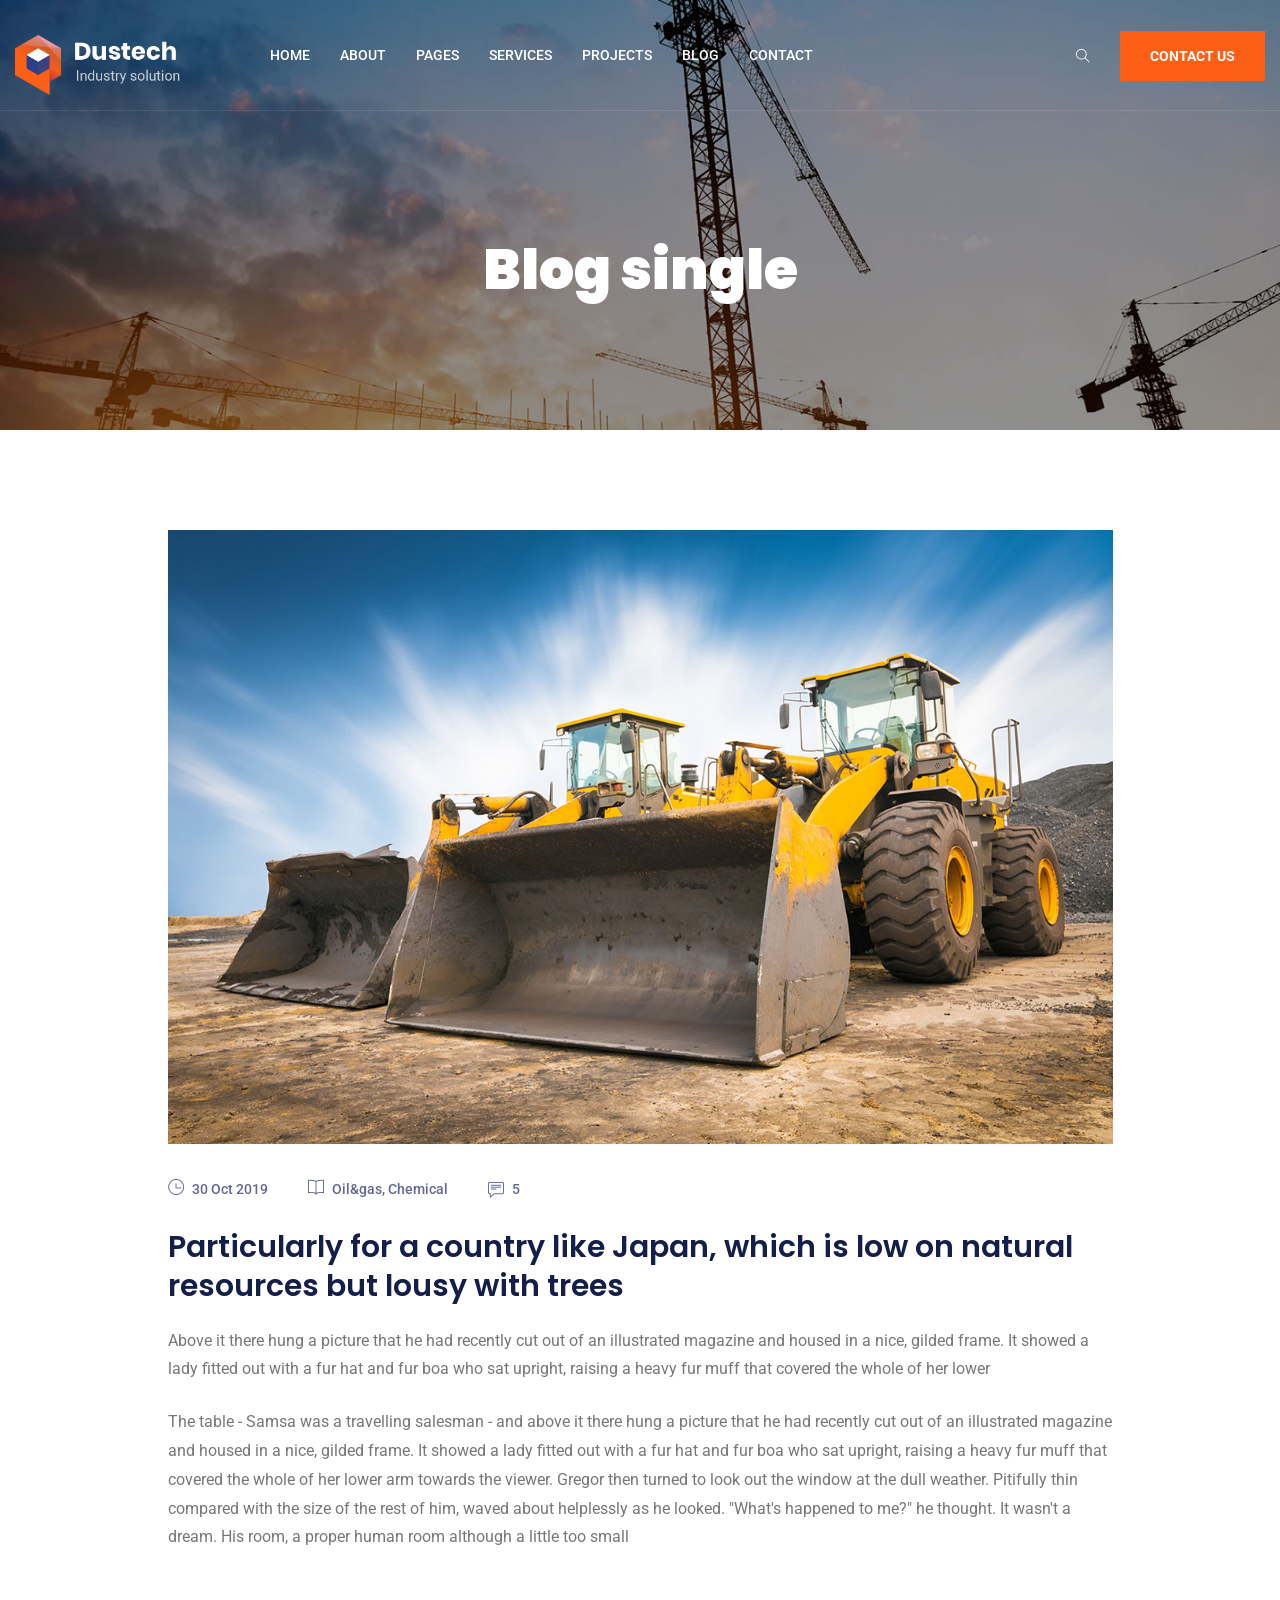
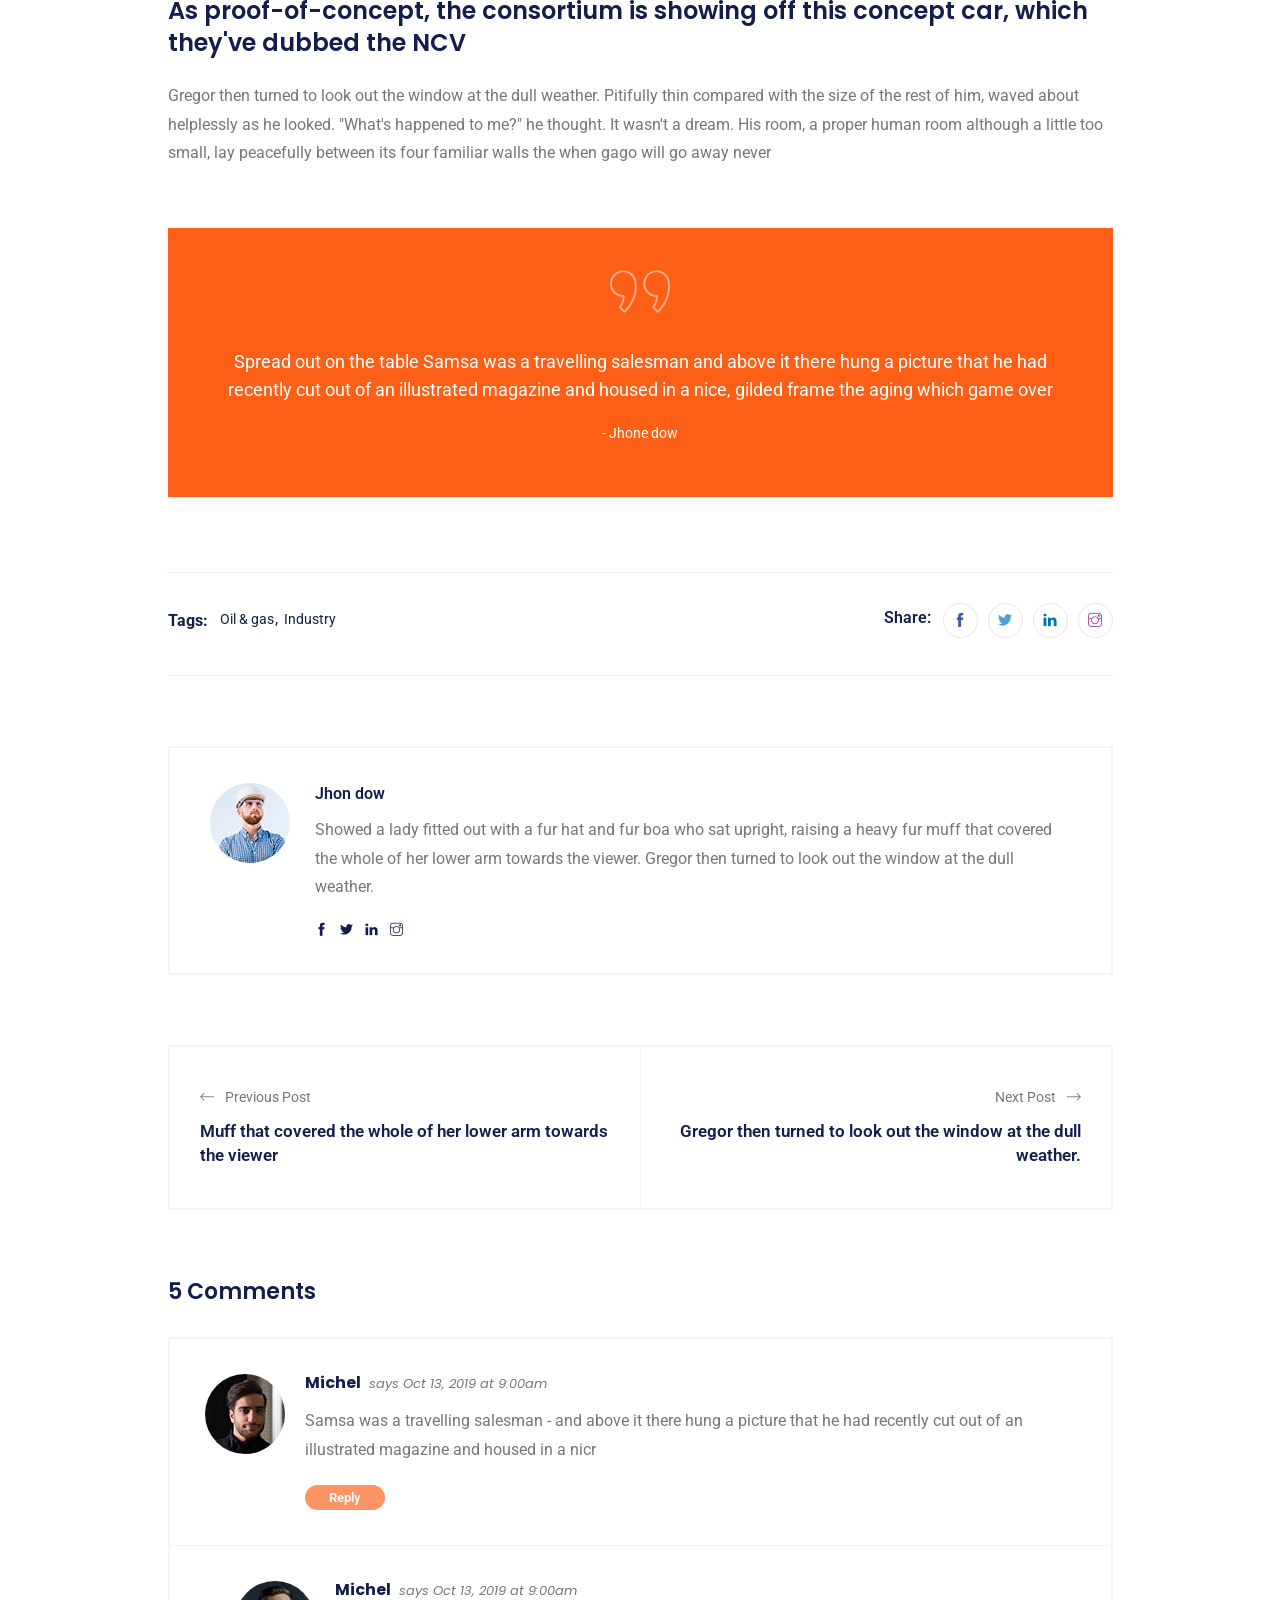
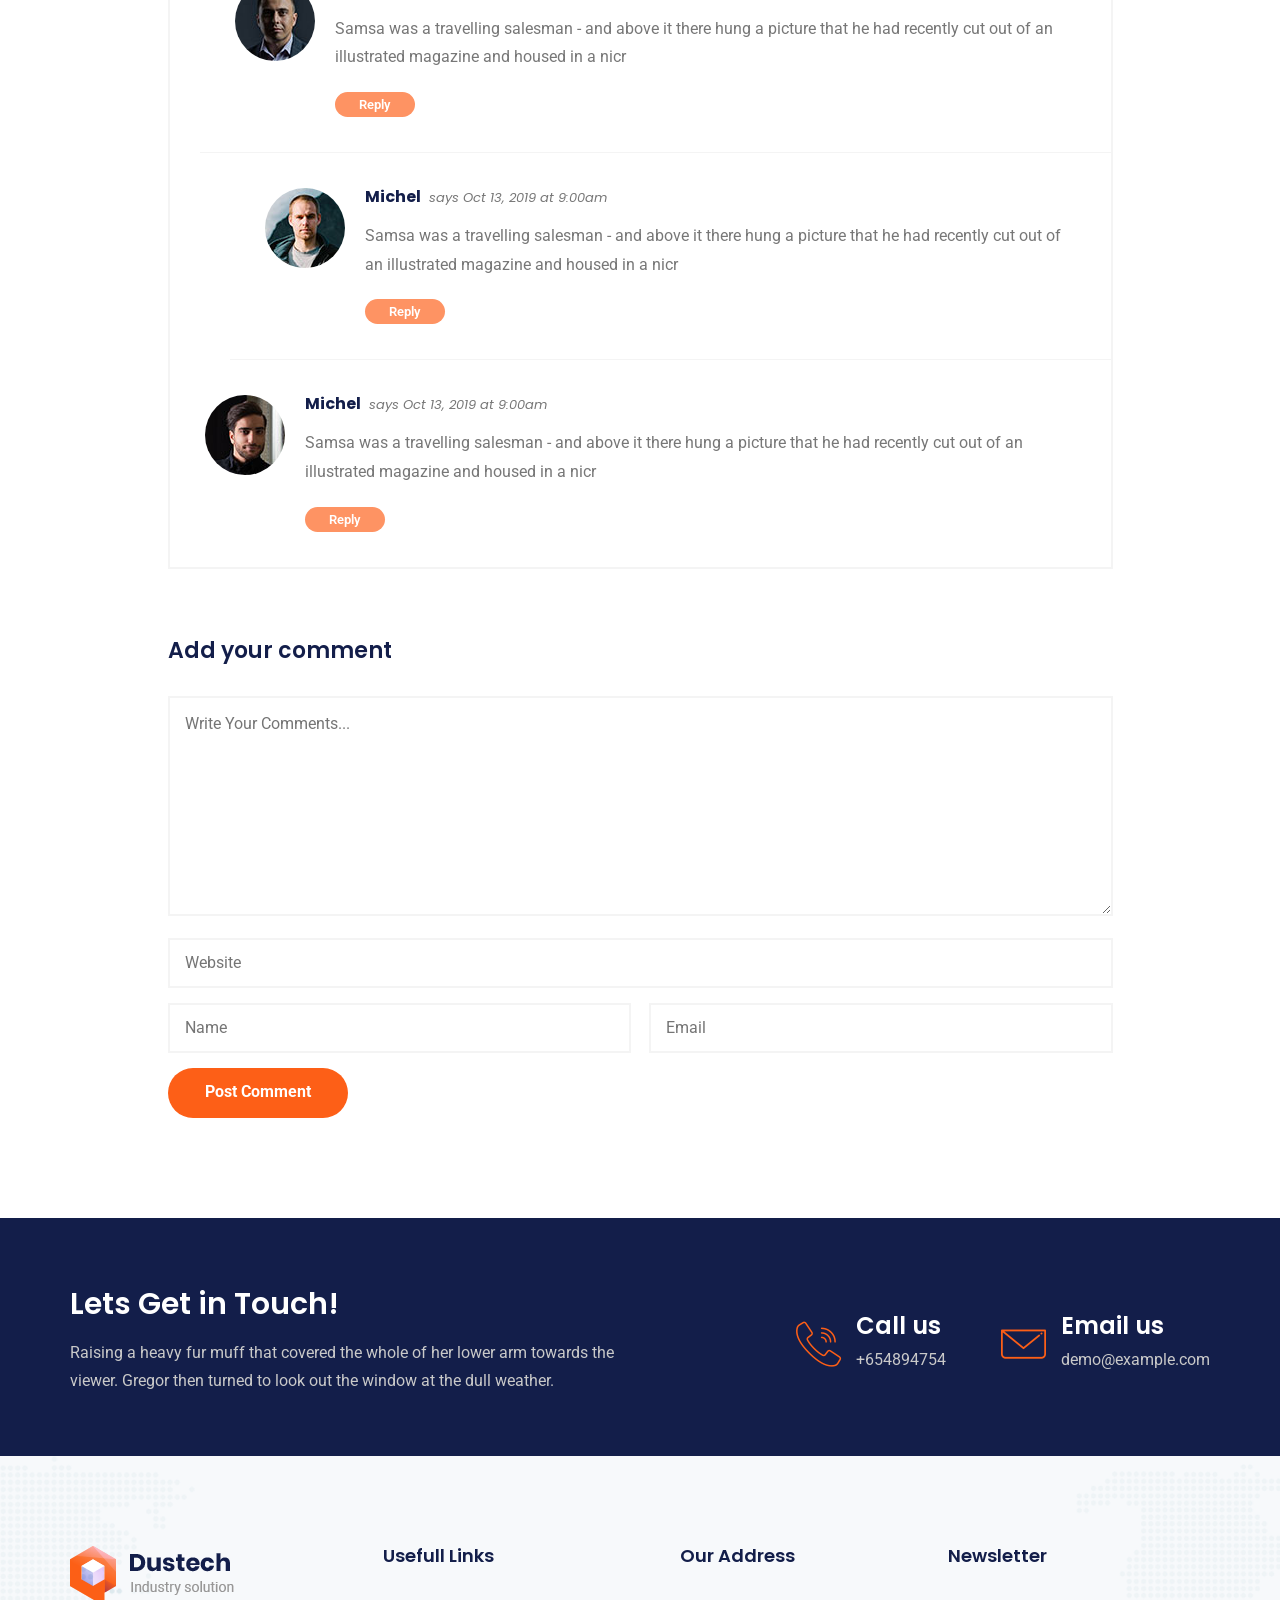
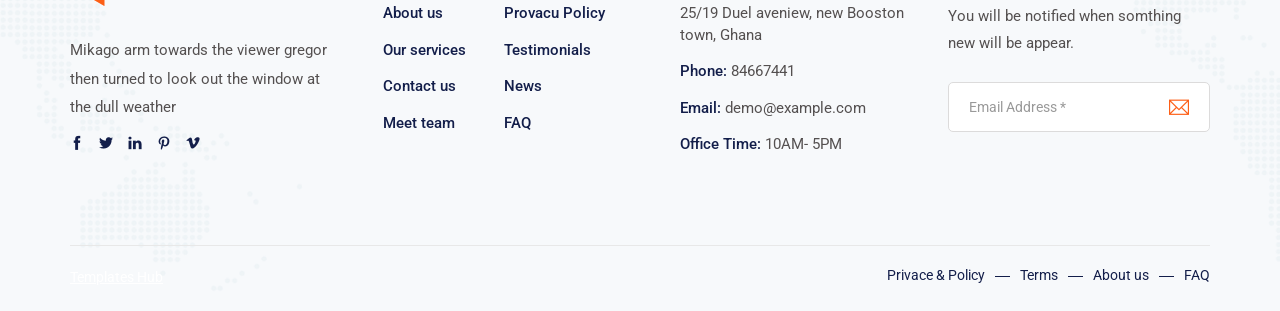
<file: blog-single-fullwidth.html>
<!DOCTYPE html>
<html lang="en">

<!-- dustech/blog-single-fullwidth.html  13 Nov 2019 12:56:20 GMT -->
<head>
    <meta charset="utf-8">
    <meta http-equiv="X-UA-Compatible" content="IE=edge">
    <meta name="viewport" content="width=device-width, initial-scale=1">
    <meta name="author" content="irstheme">

    <title> Dustech - Industry & Factory HTML Template </title>
    
    <link href="assets/css/themify-icons.css" rel="stylesheet">
    <link href="assets/css/flaticon.css" rel="stylesheet">
    <link href="assets/css/bootstrap.min.css" rel="stylesheet">
    <link href="assets/css/animate.css" rel="stylesheet">
    <link href="assets/css/owl.carousel.css" rel="stylesheet">
    <link href="assets/css/owl.theme.css" rel="stylesheet">
    <link href="assets/css/slick.css" rel="stylesheet">
    <link href="assets/css/slick-theme.css" rel="stylesheet">
    <link href="assets/css/swiper.min.css" rel="stylesheet">
    <link href="assets/css/odometer-theme-default.css" rel="stylesheet">
    <link href="assets/css/owl.transitions.css" rel="stylesheet">
    <link href="assets/css/jquery.fancybox.css" rel="stylesheet">
    <link href="assets/css/style.css" rel="stylesheet">

    <!-- HTML5 shim and Respond.js for IE8 support of HTML5 elements and media queries -->
    <!--[if lt IE 9]>
    <script src="https://oss.maxcdn.com/html5shiv/3.7.3/html5shiv.min.js"></script>
    <script src="https://oss.maxcdn.com/respond/1.4.2/respond.min.js"></script>
    <![endif]-->

</head>

<body>

    <!-- start page-wrapper -->
    <div class="page-wrapper">

        <!-- start preloader -->
        <div class="preloader">
            <div class="loader">
                <div class="gear two">
                    <svg viewbox="0 0 100 100" fill="#131e4a">
                        <path d="M97.6,55.7V44.3l-13.6-2.9c-0.8-3.3-2.1-6.4-3.9-9.3l7.6-11.7l-8-8L67.9,20c-2.9-1.7-6-3.1-9.3-3.9L55.7,2.4H44.3l-2.9,13.6      c-3.3,0.8-6.4,2.1-9.3,3.9l-11.7-7.6l-8,8L20,32.1c-1.7,2.9-3.1,6-3.9,9.3L2.4,44.3v11.4l13.6,2.9c0.8,3.3,2.1,6.4,3.9,9.3      l-7.6,11.7l8,8L32.1,80c2.9,1.7,6,3.1,9.3,3.9l2.9,13.6h11.4l2.9-13.6c3.3-0.8,6.4-2.1,9.3-3.9l11.7,7.6l8-8L80,67.9      c1.7-2.9,3.1-6,3.9-9.3L97.6,55.7z M50,65.6c-8.7,0-15.6-7-15.6-15.6s7-15.6,15.6-15.6s15.6,7,15.6,15.6S58.7,65.6,50,65.6z"></path>
                    </svg>
                </div>
                <div class="gear three">
                    <svg viewbox="0 0 100 100" fill="#fd5f17">
                        <path d="M97.6,55.7V44.3l-13.6-2.9c-0.8-3.3-2.1-6.4-3.9-9.3l7.6-11.7l-8-8L67.9,20c-2.9-1.7-6-3.1-9.3-3.9L55.7,2.4H44.3l-2.9,13.6      c-3.3,0.8-6.4,2.1-9.3,3.9l-11.7-7.6l-8,8L20,32.1c-1.7,2.9-3.1,6-3.9,9.3L2.4,44.3v11.4l13.6,2.9c0.8,3.3,2.1,6.4,3.9,9.3      l-7.6,11.7l8,8L32.1,80c2.9,1.7,6,3.1,9.3,3.9l2.9,13.6h11.4l2.9-13.6c3.3-0.8,6.4-2.1,9.3-3.9l11.7,7.6l8-8L80,67.9      c1.7-2.9,3.1-6,3.9-9.3L97.6,55.7z M50,65.6c-8.7,0-15.6-7-15.6-15.6s7-15.6,15.6-15.6s15.6,7,15.6,15.6S58.7,65.6,50,65.6z"></path>
                    </svg>
                </div>
            </div>
        </div>
        <!-- end preloader -->

        <!-- Start header -->
        <header id="header" class="site-header header-style-1">
            <nav class="navigation navbar navbar-default">
                <div class="container-fluid">
                    <div class="navbar-header">
                        <button type="button" class="open-btn">
                            <span class="sr-only">Toggle navigation</span>
                            <span class="icon-bar"></span>
                            <span class="icon-bar"></span>
                            <span class="icon-bar"></span>
                        </button>
                        <a class="navbar-brand" href="index-2.html"><img src="assets/images/logo.png" alt></a>
                    </div>
                    <div id="navbar" class="navbar-collapse collapse navigation-holder">
                        <button class="close-navbar"><i class="ti-close"></i></button>
                        <ul class="nav navbar-nav">
                            <li class="menu-item-has-children">
                                <a href="#">Home</a>
                                <ul class="sub-menu">
                                    <li><a href="index-2.html">Home Default</a></li>
                                    <li><a href="index-3.html">Home style 2</a></li>
                                    <li><a href="index-4.html">Home style 3</a></li>
                                </ul>
                            </li>
                            <li><a href="about.html">About</a></li>
                            <li class="menu-item-has-children">
                                <a href="#">Pages</a>
                                <ul class="sub-menu">
                                    <li><a href="about.html">About</a></li>
                                    <li><a href="contact.html">Contact</a></li>
                                    <li><a href="testimonials.html">Testimonials</a></li>
                                    <li><a href="testimonials-s2.html">Testimonials style 2</a></li>
                                    <li><a href="team.html">Team</a></li>
                                    <li><a href="faq.html">FAQ</a></li>
                                    <li><a href="404.html">404</a></li>
                                    <li><a href="shop.html">Shop</a></li>
                                    <li><a href="shop-single.html">Shop single</a></li>
                                </ul>
                            </li>
                            <li class="menu-item-has-children">
                                <a href="#">Services</a>
                                <ul class="sub-menu">
                                    <li><a href="services.html">Services</a></li>
                                    <li><a href="services-s2.html">Services style 2</a></li>
                                    <li><a href="service-single.html">Mechanical Engineering</a></li>
                                    <li><a href="oil-gas.html">Oil And Gas</a></li>
                                    <li><a href="power-energy.html">Power And Energy</a></li>
                                    <li><a href="sanitary-plumbing.html">Sanitary & Plumbing</a></li>
                                    <li><a href="electrical-power.html">Electrical Power</a></li>
                                </ul>
                            </li>
                            <li class="menu-item-has-children">
                                <a href="#">Projects</a>
                                <ul class="sub-menu">
                                    <li><a href="portfolio.html">Projects</a></li>
                                    <li><a href="portfolio-s2.html">Projects style 2</a></li>
                                    <li><a href="project-single.html">Project single</a></li>
                                </ul>
                            </li>
                            <li class="menu-item-has-children">
                                <a href="#">Blog</a>
                                <ul class="sub-menu">
                                    <li><a href="blog.html">Blog</a></li>
                                    <li><a href="blog-left-sidebar.html">Blog left sidebar</a></li>
                                    <li><a href="blog-fullwidth.html">Blog full width</a></li>
                                    <li class="menu-item-has-children">
                                        <a href="#Level3">Blog single</a>
                                        <ul class="sub-menu">
                                            <li><a href="blog-single.html">Blog single</a></li>
                                            <li><a href="blog-single-left-sidebar.html">Blog single left sidebar</a></li>
                                            <li><a href="blog-single-fullwidth.html">Blog single full width</a></li>
                                        </ul>
                                    </li>
                                </ul>
                            </li>
                            <li><a href="contact.html">Contact</a></li>
                        </ul>
                    </div><!-- end of nav-collapse -->

                    <div class="search-contact">
                        <div class="header-search-area">
                            <div class="header-search-form">
                                <form class="form">
                                    <div>
                                        <input type="text" class="form-control" placeholder="Search here">
                                    </div>
                                    <button type="submit" class="btn"><i class="ti-search"></i></button>
                                </form>
                            </div>
                            <div>
                                <button class="btn open-btn"><i class="ti-search"></i></button>
                            </div>
                        </div>
                        <div class="contact">
                            <div class="call">
                                <i class="fi flaticon-call"></i>
                                <p>Call us anytime</p>
                                <h5>+65487441584</h5>
                            </div>
                            <a href="#" class="theme-btn">Contact us</a>
                        </div>
                    </div>
                </div><!-- end of container -->
            </nav>
        </header>
        <!-- end of header -->


        <!-- start page-title -->
        <section class="page-title">
            <div class="container">
                <div class="row">
                    <div class="col col-xs-12">
                        <h2>Blog single</h2>
                    </div>
                </div> <!-- end row -->
            </div> <!-- end container -->
        </section>        
        <!-- end page-title -->


        <!-- start blog-single-section -->
        <section class="blog-single-section blog-single-left-sidebar-section section-padding">
            <div class="container">
                <div class="row">
                    <div class="col col-md-10 col-md-offset-1">
                        <div class="blog-content">
                            <div class="post format-standard-image">
                                <div class="entry-media">
                                    <img src="assets/images/blog/img-4.jpg" alt>
                                </div>
                                <ul class="entry-meta">
                                    <li><a href="#"><i class="ti-time"></i> 30 Oct 2019</a></li>
                                    <li><a href="#"><i class="ti-book"></i> Oil&amp;gas, Chemical</a></li>
                                    <li><a href="#"><i class="ti-comment-alt"></i> 5</a></li>
                                </ul>
                                <h2>Particularly for a country like Japan, which is low on natural resources but lousy with trees</h2>
                                <p>Above it there hung a picture that he had recently cut out of an illustrated magazine and housed in a nice, gilded frame. It showed a lady fitted out with a fur hat and fur boa who sat upright, raising a heavy fur muff that covered the whole of her lower </p>
                                <p>The table - Samsa was a travelling salesman - and above it there hung a picture that he had recently cut out of an illustrated magazine and housed in a nice, gilded frame. It showed a lady fitted out with a fur hat and fur boa who sat upright, raising a heavy fur muff that covered the whole of her lower arm towards the viewer. Gregor then turned to look out the window at the dull weather. Pitifully thin compared with the size of the rest of him, waved about helplessly as he looked. "What's happened to me?" he thought. It wasn't a dream. His room, a proper human room although a little too small</p>
                                <h3>As proof-of-concept, the consortium is showing off this concept car, which they've dubbed the NCV </h3>
                                <p>Gregor then turned to look out the window at the dull weather. Pitifully thin compared with the size of the rest of him, waved about helplessly as he looked. "What's happened to me?" he thought. It wasn't a dream. His room, a proper human room although a little too small, lay peacefully between its four familiar walls the when gago will go away never</p>
                                <blockquote>
                                    Spread out on the table Samsa was a travelling salesman and above it there hung a picture that he had recently cut out of an illustrated magazine and housed in a nice, gilded frame the aging which game over
                                    <span class="quoter">- Jhone dow</span>
                                </blockquote>
                            </div>

                            <div class="tag-share clearfix">
                                <div class="tag">
                                    <span>Tags: </span>
                                    <ul>
                                        <li><a href="#">Oil & gas</a></li>
                                        <li><a href="#">Industry</a></li>
                                    </ul>
                                </div>
                                <div class="share">
                                    <span>Share: </span>
                                    <ul>
                                        <li><a href="#"><i class="ti-facebook"></i></a></li>
                                        <li><a href="#"><i class="ti-twitter-alt"></i></a></li>
                                        <li><a href="#"><i class="ti-linkedin"></i></a></li>
                                        <li><a href="#"><i class="ti-instagram"></i></a></li>
                                    </ul>
                                </div>
                            </div> <!-- end tag-share -->

                            <div class="author-box">
                                <div class="author-avatar">
                                    <a href="#" target="_blank"><img src="assets/images/blog-details/author.jpg" alt></a>
                                </div>
                                <div class="author-content">
                                    <a href="#" class="author-name">Jhon dow</a>
                                    <p>Showed a lady fitted out with a fur hat and fur boa who sat upright, raising a heavy fur muff that covered the whole of her lower arm towards the viewer. Gregor then turned to look out the window at the dull weather.</p>
                                    <div class="socials">
                                        <ul class="social-link">
                                            <li><a href="#"><i class="ti-facebook"></i></a></li>
                                            <li><a href="#"><i class="ti-twitter-alt"></i></a></li>
                                            <li><a href="#"><i class="ti-linkedin"></i></a></li>
                                            <li><a href="#"><i class="ti-instagram"></i></a></li>
                                        </ul>
                                    </div>
                                </div>
                            </div> <!-- end author-box -->

                            <div class="more-posts">
                                <div class="previous-post">
                                    <a href="#">
                                        <span class="post-control-link">Previous Post</span>
                                        <span class="post-name">Muff that covered the whole of her lower arm towards the viewer</span>
                                    </a>
                                </div>
                                <div class="next-post">
                                    <a href="0.html">
                                        <span class="post-control-link">Next Post</span>
                                        <span class="post-name"> Gregor then turned to look out the window at the dull weather.</span>
                                    </a>
                                </div>
                            </div>

                            <div class="comments-area">
                                <div class="comments-section">
                                    <h3 class="comments-title">5 Comments</h3>
                                    <ol class="comments">
                                        <li class="comment even thread-even depth-1" id="comment-1">
                                            <div id="div-comment-1">
                                                <div class="comment-theme">
                                                    <div class="comment-image"><img src="assets/images/blog-details/comments-author/img-1.jpg" alt></div>
                                                </div>
                                                <div class="comment-main-area">
                                                    <div class="comment-wrapper">
                                                        <div class="comments-meta">
                                                            <h4>Michel <span class="comments-date">says Oct 13, 2019 at 9:00am</span></h4>
                                                        </div>
                                                        <div class="comment-area">
                                                            <p>Samsa was a travelling salesman - and above it there hung a picture that he had recently cut out of an illustrated magazine and housed in a nicr</p>
                                                            <div class="comments-reply">
                                                                <a class="comment-reply-link" href="#"><span>Reply</span></a>
                                                            </div>
                                                        </div>
                                                    </div>
                                                </div>
                                            </div>
                                            <ul class="children">
                                                <li class="comment">
                                                    <div>
                                                        <div class="comment-theme">
                                                            <div class="comment-image"><img src="assets/images/blog-details/comments-author/img-2.jpg" alt></div>
                                                        </div>
                                                        <div class="comment-main-area">
                                                            <div class="comment-wrapper">
                                                                <div class="comments-meta">
                                                                <h4>Michel <span class="comments-date">says Oct 13, 2019 at 9:00am</span></h4>
                                                                </div>
                                                                <div class="comment-area">
                                                                    <p>Samsa was a travelling salesman - and above it there hung a picture that he had recently cut out of an illustrated magazine and housed in a nicr</p>
                                                                    <div class="comments-reply">
                                                                        <a  class="comment-reply-link" href="#"><span>Reply</span></a>
                                                                    </div>
                                                                </div>
                                                            </div>
                                                        </div>
                                                    </div>
                                                    <ul>
                                                        <li class="comment">
                                                            <div>
                                                                <div class="comment-theme">
                                                                    <div class="comment-image"><img src="assets/images/blog-details/comments-author/img-3.jpg" alt></div>
                                                                </div>
                                                                <div class="comment-main-area">
                                                                    <div class="comment-wrapper">
                                                                        <div class="comments-meta">
                                                                            <h4>Michel <span class="comments-date">says Oct 13, 2019 at 9:00am</span></h4>
                                                                        </div>
                                                                        <div class="comment-area">
                                                                            <p>Samsa was a travelling salesman - and above it there hung a picture that he had recently cut out of an illustrated magazine and housed in a nicr</p>
                                                                            <div class="comments-reply">
                                                                                <a  class="comment-reply-link" href="#"><span>Reply</span></a>
                                                                            </div>
                                                                        </div>
                                                                    </div>
                                                                </div>
                                                            </div>
                                                        </li>
                                                    </ul>
                                                </li>
                                            </ul>
                                        </li>

                                        <li class="comment">
                                            <div>
                                                <div class="comment-theme">
                                                    <div class="comment-image"><img src="assets/images/blog-details/comments-author/img-1.jpg" alt></div>
                                                </div>
                                                <div class="comment-main-area">
                                                    <div class="comment-wrapper">
                                                        <div class="comments-meta">
                                                            <h4>Michel <span class="comments-date">says Oct 13, 2019 at 9:00am</span></h4>
                                                        </div>
                                                        <div class="comment-area">
                                                            <p>Samsa was a travelling salesman - and above it there hung a picture that he had recently cut out of an illustrated magazine and housed in a nicr</p>
                                                            <div class="comments-reply">
                                                                <a  class="comment-reply-link" href="#"><span>Reply</span></a>
                                                            </div>
                                                        </div>
                                                    </div>
                                                </div>
                                            </div>
                                        </li>
                                    </ol>
                                </div> <!-- end comments-section -->

                                <div class="comment-respond">
                                    <h3 class="comment-reply-title">Add your comment</h3>
                                    <form method="post" id="commentform" class="comment-form">
                                        <div class="form-textarea">
                                            <textarea id="comment" placeholder="Write Your Comments..."></textarea>
                                        </div>
                                        <div class="form-inputs">
                                            <input placeholder="Website" type="url">
                                            <input placeholder="Name" type="text">
                                            <input placeholder="Email" type="email">
                                        </div>
                                        <div class="form-submit">
                                            <input id="submit" value="Post Comment" type="submit">
                                        </div>
                                    </form>
                                </div>
                            </div> <!-- end comments-area -->
                        </div>
                    </div>
                </div>
            </div> <!-- end container -->
        </section>
        <!-- end blog-single-section -->


        <!-- start cta-section -->
        <section class="cta-section">
            <div class="container">
                <div class="row">
                    <div class="col col-lg-6 col-md-6">
                        <div class="cta-text">
                            <h3>Lets Get in Touch!</h3>
                            <p>Raising a heavy fur muff that covered the whole of her lower arm towards the viewer. Gregor then turned to look out the window at the dull weather.</p>
                        </div>
                    </div>
                    <div class="col col-lg-5 col-lg-offset-1 col-md-6">
                        <div class="contact-info">
                            <div>
                                <i class="fi flaticon-call"></i>
                                <h4>Call us</h4>
                                <p>+654894754</p>
                            </div>
                            <div>
                                <i class="fi flaticon-contact"></i>
                                <h4>Email us</h4>
                                <p>demo@example.com</p>
                            </div>
                        </div>
                    </div>
                </div>
            </div> <!-- end container -->
        </section>
        <!-- end cta-section -->


        <!-- start site-footer -->
        <footer class="site-footer">
            <div class="upper-footer">
                <div class="container">
                    <div class="row">
                        <div class="col col-lg-3 col-md-3 col-sm-6">
                            <div class="widget about-widget">
                                <div class="logo widget-title">
                                    <img src="assets/images/footer-logo.png" alt>
                                </div>
                                <p>Mikago arm towards the viewer gregor then turned to look out the window at the dull weather</p>
                                <div class="social-icons">
                                    <ul>
                                        <li><a href="#"><i class="ti-facebook"></i></a></li>
                                        <li><a href="#"><i class="ti-twitter-alt"></i></a></li>
                                        <li><a href="#"><i class="ti-linkedin"></i></a></li>
                                        <li><a href="#"><i class="ti-pinterest"></i></a></li>
                                        <li><a href="#"><i class="ti-vimeo-alt"></i></a></li>
                                    </ul>
                                </div>
                            </div>
                        </div>
                        <div class="col col-lg-3 col-md-3 col-sm-6">
                            <div class="widget link-widget">
                                <div class="widget-title">
                                    <h3>Usefull Links</h3>
                                </div>
                                <ul>
                                    <li><a href="#">About us</a></li>
                                    <li><a href="#">Our services</a></li>
                                    <li><a href="#">Contact us</a></li>
                                    <li><a href="#">Meet team</a></li>
                                </ul>
                                <ul>
                                    <li><a href="#">Provacu Policy</a></li>
                                    <li><a href="#">Testimonials</a></li>
                                    <li><a href="#">News</a></li>
                                    <li><a href="#">FAQ</a></li>
                                </ul>
                            </div>
                        </div>
                        <div class="col col-lg-3 col-md-3 col-sm-6">
                            <div class="widget contact-widget service-link-widget">
                                <div class="widget-title">
                                    <h3>Our Address</h3>
                                </div>
                                <ul>
                                    <li>25/19 Duel aveniew, new Booston town, Ghana</li>
                                    <li><span>Phone:</span> 84667441</li>
                                    <li><span>Email:</span> demo@example.com</li>
                                    <li><span>Office Time:</span> 10AM- 5PM</li>
                                </ul>
                            </div>
                        </div>
                        <div class="col col-lg-3 col-md-3 col-sm-6">
                            <div class="widget newsletter-widget">
                                <div class="widget-title">
                                    <h3>Newsletter</h3>
                                </div>
                                <p>You will be notified when somthing new will be appear.</p>
                                <form>
                                    <div class="input-1">
                                        <input type="email" class="form-control" placeholder="Email Address *" required>
                                    </div>
                                    <div class="submit clearfix">
                                        <button type="submit"><i class="ti-email"></i></button>
                                    </div>
                                </form>
                            </div>
                        </div>
                    </div>
                </div> <!-- end container -->
            </div>
            <div class="lower-footer">
                <div class="container">
                    <div class="row">
                        <div class="separator"></div>
                        <div class="col col-xs-12">
                            <p class="copyright"><a href="templateshub.net">Templates Hub</a></p>
                            <div class="extra-link">
                                <ul>
                                    <li><a href="#">Privace & Policy</a></li>
                                    <li><a href="#">Terms</a></li>
                                    <li><a href="#">About us</a></li>
                                    <li><a href="#">FAQ</a></li>
                                </ul>
                            </div>
                        </div>
                    </div>
                </div>
            </div>
        </footer>
        <!-- end site-footer -->
    </div>
    <!-- end of page-wrapper -->



    <!-- All JavaScript files
    ================================================== -->
    <script src="assets/js/jquery.min.js"></script>
    <script src="assets/js/bootstrap.min.js"></script>

    <!-- Plugins for this template -->
    <script src="assets/js/jquery-plugin-collection.js"></script>

    <!-- Custom script for this template -->
    <script src="assets/js/script.js"></script>
</body>

<!-- dustech/blog-single-fullwidth.html  13 Nov 2019 12:56:20 GMT -->
</html>
</file>
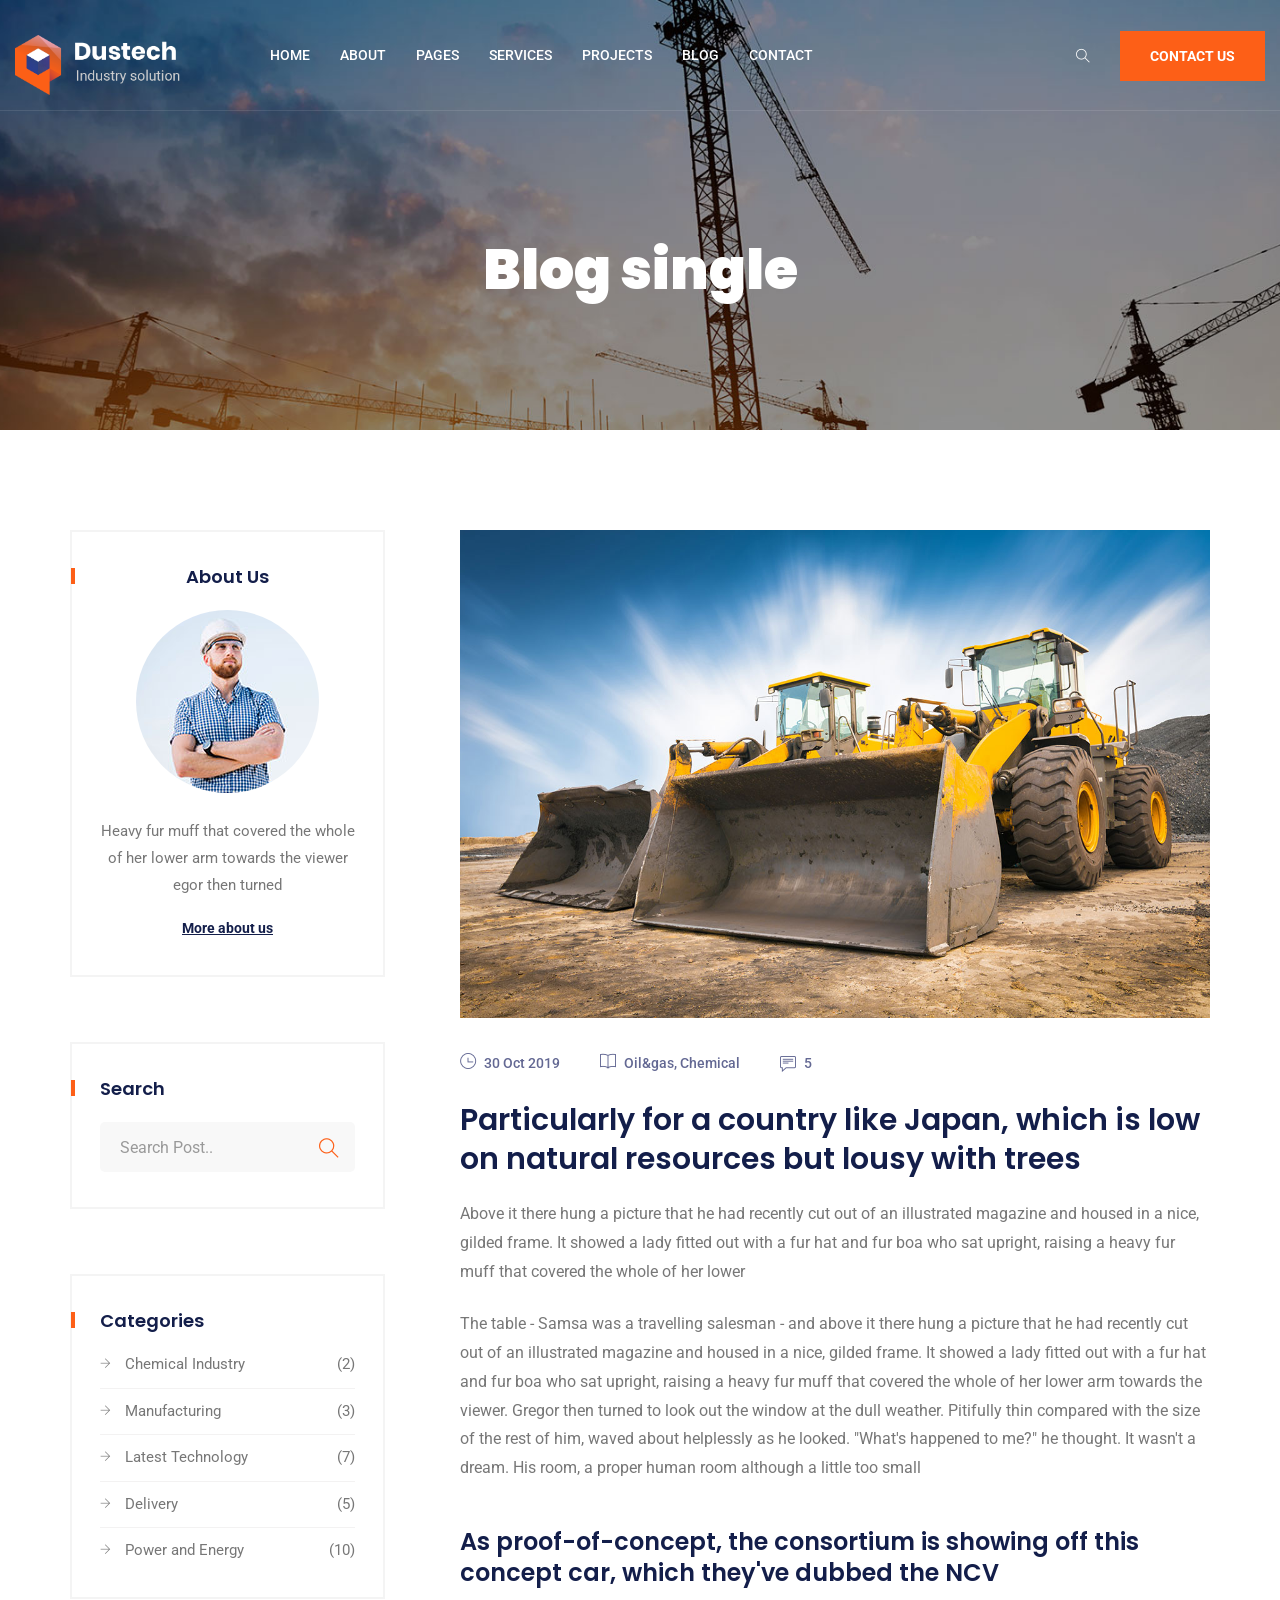
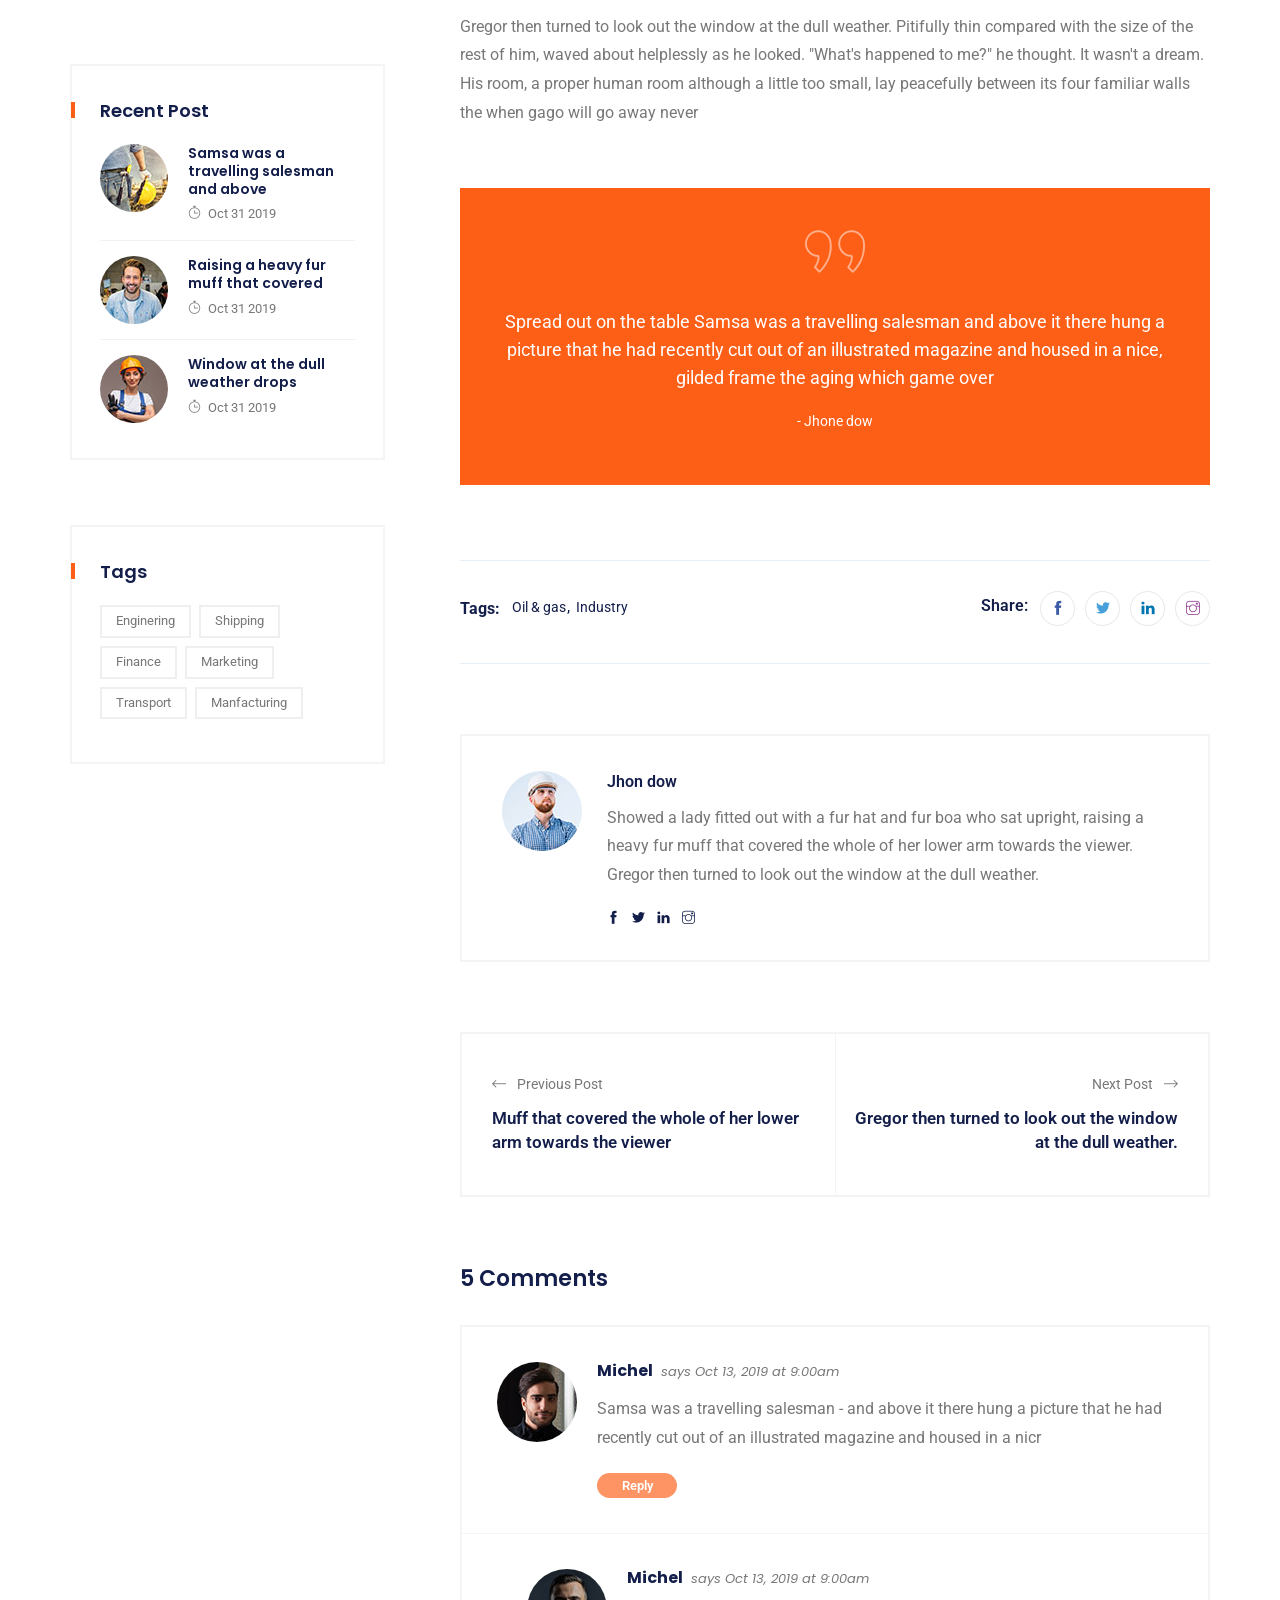
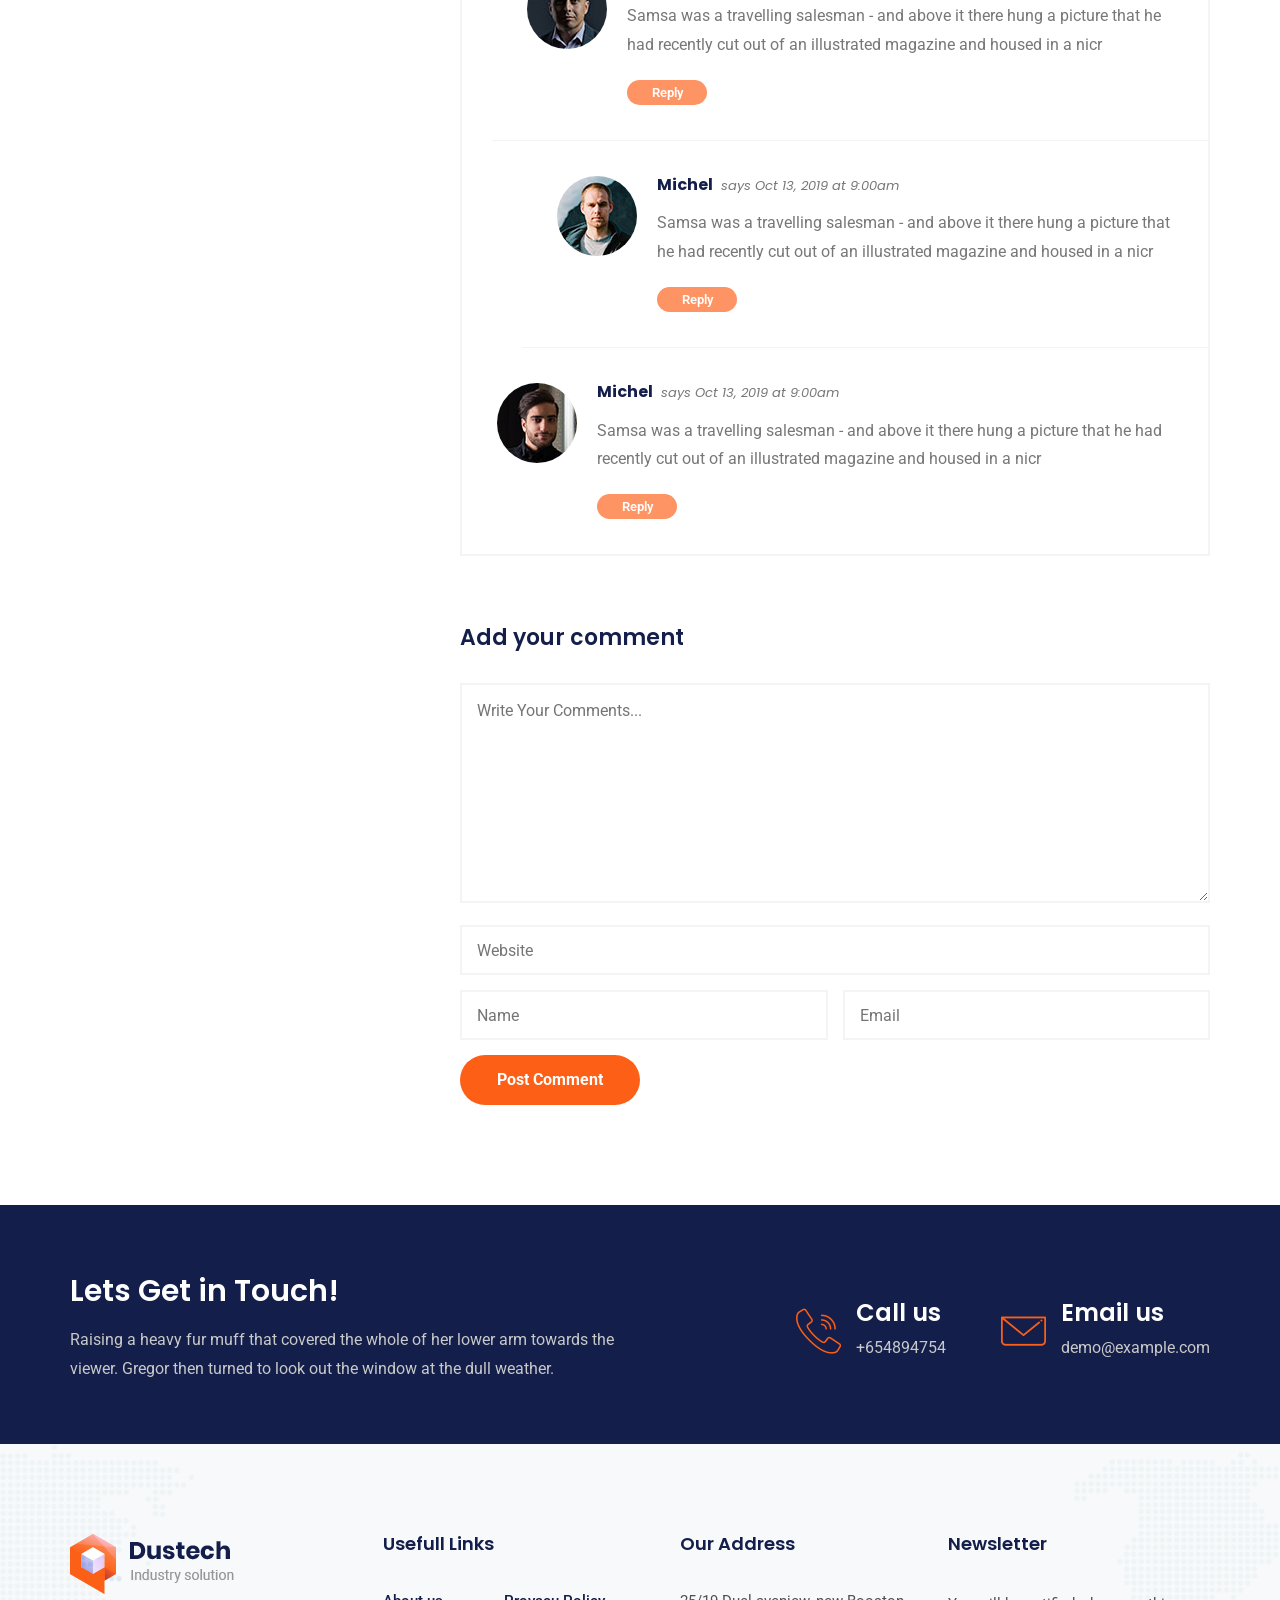
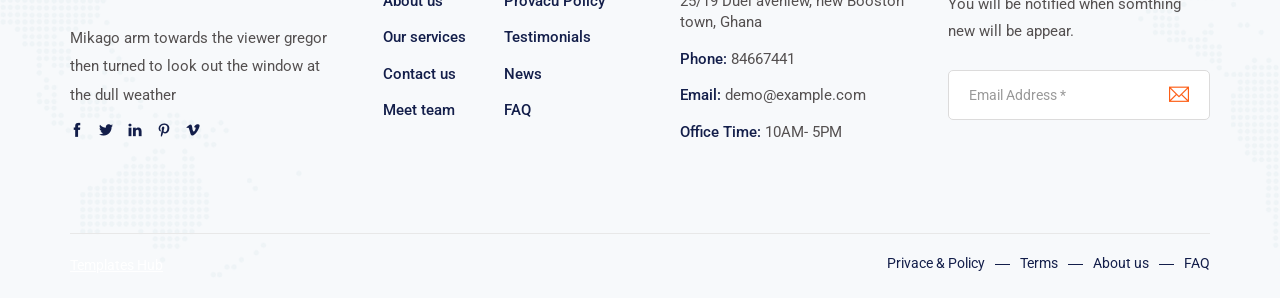
<file: blog-single-left-sidebar.html>
<!DOCTYPE html>
<html lang="en">

<!-- dustech/blog-single-left-sidebar.html  13 Nov 2019 12:56:20 GMT -->
<head>
    <meta charset="utf-8">
    <meta http-equiv="X-UA-Compatible" content="IE=edge">
    <meta name="viewport" content="width=device-width, initial-scale=1">
    <meta name="author" content="irstheme">

    <title> Dustech - Industry & Factory HTML Template </title>
    
    <link href="assets/css/themify-icons.css" rel="stylesheet">
    <link href="assets/css/flaticon.css" rel="stylesheet">
    <link href="assets/css/bootstrap.min.css" rel="stylesheet">
    <link href="assets/css/animate.css" rel="stylesheet">
    <link href="assets/css/owl.carousel.css" rel="stylesheet">
    <link href="assets/css/owl.theme.css" rel="stylesheet">
    <link href="assets/css/slick.css" rel="stylesheet">
    <link href="assets/css/slick-theme.css" rel="stylesheet">
    <link href="assets/css/swiper.min.css" rel="stylesheet">
    <link href="assets/css/odometer-theme-default.css" rel="stylesheet">
    <link href="assets/css/owl.transitions.css" rel="stylesheet">
    <link href="assets/css/jquery.fancybox.css" rel="stylesheet">
    <link href="assets/css/style.css" rel="stylesheet">

    <!-- HTML5 shim and Respond.js for IE8 support of HTML5 elements and media queries -->
    <!--[if lt IE 9]>
    <script src="https://oss.maxcdn.com/html5shiv/3.7.3/html5shiv.min.js"></script>
    <script src="https://oss.maxcdn.com/respond/1.4.2/respond.min.js"></script>
    <![endif]-->

</head>

<body>

    <!-- start page-wrapper -->
    <div class="page-wrapper">

        <!-- start preloader -->
        <div class="preloader">
            <div class="loader">
                <div class="gear two">
                    <svg viewbox="0 0 100 100" fill="#131e4a">
                        <path d="M97.6,55.7V44.3l-13.6-2.9c-0.8-3.3-2.1-6.4-3.9-9.3l7.6-11.7l-8-8L67.9,20c-2.9-1.7-6-3.1-9.3-3.9L55.7,2.4H44.3l-2.9,13.6      c-3.3,0.8-6.4,2.1-9.3,3.9l-11.7-7.6l-8,8L20,32.1c-1.7,2.9-3.1,6-3.9,9.3L2.4,44.3v11.4l13.6,2.9c0.8,3.3,2.1,6.4,3.9,9.3      l-7.6,11.7l8,8L32.1,80c2.9,1.7,6,3.1,9.3,3.9l2.9,13.6h11.4l2.9-13.6c3.3-0.8,6.4-2.1,9.3-3.9l11.7,7.6l8-8L80,67.9      c1.7-2.9,3.1-6,3.9-9.3L97.6,55.7z M50,65.6c-8.7,0-15.6-7-15.6-15.6s7-15.6,15.6-15.6s15.6,7,15.6,15.6S58.7,65.6,50,65.6z"></path>
                    </svg>
                </div>
                <div class="gear three">
                    <svg viewbox="0 0 100 100" fill="#fd5f17">
                        <path d="M97.6,55.7V44.3l-13.6-2.9c-0.8-3.3-2.1-6.4-3.9-9.3l7.6-11.7l-8-8L67.9,20c-2.9-1.7-6-3.1-9.3-3.9L55.7,2.4H44.3l-2.9,13.6      c-3.3,0.8-6.4,2.1-9.3,3.9l-11.7-7.6l-8,8L20,32.1c-1.7,2.9-3.1,6-3.9,9.3L2.4,44.3v11.4l13.6,2.9c0.8,3.3,2.1,6.4,3.9,9.3      l-7.6,11.7l8,8L32.1,80c2.9,1.7,6,3.1,9.3,3.9l2.9,13.6h11.4l2.9-13.6c3.3-0.8,6.4-2.1,9.3-3.9l11.7,7.6l8-8L80,67.9      c1.7-2.9,3.1-6,3.9-9.3L97.6,55.7z M50,65.6c-8.7,0-15.6-7-15.6-15.6s7-15.6,15.6-15.6s15.6,7,15.6,15.6S58.7,65.6,50,65.6z"></path>
                    </svg>
                </div>
            </div>
        </div>
        <!-- end preloader -->

        <!-- Start header -->
        <header id="header" class="site-header header-style-1">
            <nav class="navigation navbar navbar-default">
                <div class="container-fluid">
                    <div class="navbar-header">
                        <button type="button" class="open-btn">
                            <span class="sr-only">Toggle navigation</span>
                            <span class="icon-bar"></span>
                            <span class="icon-bar"></span>
                            <span class="icon-bar"></span>
                        </button>
                        <a class="navbar-brand" href="index-2.html"><img src="assets/images/logo.png" alt></a>
                    </div>
                    <div id="navbar" class="navbar-collapse collapse navigation-holder">
                        <button class="close-navbar"><i class="ti-close"></i></button>
                        <ul class="nav navbar-nav">
                            <li class="menu-item-has-children">
                                <a href="#">Home</a>
                                <ul class="sub-menu">
                                    <li><a href="index-2.html">Home Default</a></li>
                                    <li><a href="index-3.html">Home style 2</a></li>
                                    <li><a href="index-4.html">Home style 3</a></li>
                                </ul>
                            </li>
                            <li><a href="about.html">About</a></li>
                            <li class="menu-item-has-children">
                                <a href="#">Pages</a>
                                <ul class="sub-menu">
                                    <li><a href="about.html">About</a></li>
                                    <li><a href="contact.html">Contact</a></li>
                                    <li><a href="testimonials.html">Testimonials</a></li>
                                    <li><a href="testimonials-s2.html">Testimonials style 2</a></li>
                                    <li><a href="team.html">Team</a></li>
                                    <li><a href="faq.html">FAQ</a></li>
                                    <li><a href="404.html">404</a></li>
                                    <li><a href="shop.html">Shop</a></li>
                                    <li><a href="shop-single.html">Shop single</a></li>
                                </ul>
                            </li>
                            <li class="menu-item-has-children">
                                <a href="#">Services</a>
                                <ul class="sub-menu">
                                    <li><a href="services.html">Services</a></li>
                                    <li><a href="services-s2.html">Services style 2</a></li>
                                    <li><a href="service-single.html">Mechanical Engineering</a></li>
                                    <li><a href="oil-gas.html">Oil And Gas</a></li>
                                    <li><a href="power-energy.html">Power And Energy</a></li>
                                    <li><a href="sanitary-plumbing.html">Sanitary & Plumbing</a></li>
                                    <li><a href="electrical-power.html">Electrical Power</a></li>
                                </ul>
                            </li>
                            <li class="menu-item-has-children">
                                <a href="#">Projects</a>
                                <ul class="sub-menu">
                                    <li><a href="portfolio.html">Projects</a></li>
                                    <li><a href="portfolio-s2.html">Projects style 2</a></li>
                                    <li><a href="project-single.html">Project single</a></li>
                                </ul>
                            </li>
                            <li class="menu-item-has-children">
                                <a href="#">Blog</a>
                                <ul class="sub-menu">
                                    <li><a href="blog.html">Blog</a></li>
                                    <li><a href="blog-left-sidebar.html">Blog left sidebar</a></li>
                                    <li><a href="blog-fullwidth.html">Blog full width</a></li>
                                    <li class="menu-item-has-children">
                                        <a href="#Level3">Blog single</a>
                                        <ul class="sub-menu">
                                            <li><a href="blog-single.html">Blog single</a></li>
                                            <li><a href="blog-single-left-sidebar.html">Blog single left sidebar</a></li>
                                            <li><a href="blog-single-fullwidth.html">Blog single full width</a></li>
                                        </ul>
                                    </li>
                                </ul>
                            </li>
                            <li><a href="contact.html">Contact</a></li>
                        </ul>
                    </div><!-- end of nav-collapse -->

                    <div class="search-contact">
                        <div class="header-search-area">
                            <div class="header-search-form">
                                <form class="form">
                                    <div>
                                        <input type="text" class="form-control" placeholder="Search here">
                                    </div>
                                    <button type="submit" class="btn"><i class="ti-search"></i></button>
                                </form>
                            </div>
                            <div>
                                <button class="btn open-btn"><i class="ti-search"></i></button>
                            </div>
                        </div>
                        <div class="contact">
                            <div class="call">
                                <i class="fi flaticon-call"></i>
                                <p>Call us anytime</p>
                                <h5>+65487441584</h5>
                            </div>
                            <a href="#" class="theme-btn">Contact us</a>
                        </div>
                    </div>
                </div><!-- end of container -->
            </nav>
        </header>
        <!-- end of header -->


        <!-- start page-title -->
        <section class="page-title">
            <div class="container">
                <div class="row">
                    <div class="col col-xs-12">
                        <h2>Blog single</h2>
                    </div>
                </div> <!-- end row -->
            </div> <!-- end container -->
        </section>        
        <!-- end page-title -->


        <!-- start blog-single-section -->
        <section class="blog-single-section blog-single-left-sidebar-section section-padding">
            <div class="container">
                <div class="row">
                    <div class="col col-md-8 col-md-push-4">
                        <div class="blog-content">
                            <div class="post format-standard-image">
                                <div class="entry-media">
                                    <img src="assets/images/blog/img-4.jpg" alt>
                                </div>
                                <ul class="entry-meta">
                                    <li><a href="#"><i class="ti-time"></i> 30 Oct 2019</a></li>
                                    <li><a href="#"><i class="ti-book"></i> Oil&amp;gas, Chemical</a></li>
                                    <li><a href="#"><i class="ti-comment-alt"></i> 5</a></li>
                                </ul>
                                <h2>Particularly for a country like Japan, which is low on natural resources but lousy with trees</h2>
                                <p>Above it there hung a picture that he had recently cut out of an illustrated magazine and housed in a nice, gilded frame. It showed a lady fitted out with a fur hat and fur boa who sat upright, raising a heavy fur muff that covered the whole of her lower </p>
                                <p>The table - Samsa was a travelling salesman - and above it there hung a picture that he had recently cut out of an illustrated magazine and housed in a nice, gilded frame. It showed a lady fitted out with a fur hat and fur boa who sat upright, raising a heavy fur muff that covered the whole of her lower arm towards the viewer. Gregor then turned to look out the window at the dull weather. Pitifully thin compared with the size of the rest of him, waved about helplessly as he looked. "What's happened to me?" he thought. It wasn't a dream. His room, a proper human room although a little too small</p>
                                <h3>As proof-of-concept, the consortium is showing off this concept car, which they've dubbed the NCV </h3>
                                <p>Gregor then turned to look out the window at the dull weather. Pitifully thin compared with the size of the rest of him, waved about helplessly as he looked. "What's happened to me?" he thought. It wasn't a dream. His room, a proper human room although a little too small, lay peacefully between its four familiar walls the when gago will go away never</p>
                                <blockquote>
                                    Spread out on the table Samsa was a travelling salesman and above it there hung a picture that he had recently cut out of an illustrated magazine and housed in a nice, gilded frame the aging which game over
                                    <span class="quoter">- Jhone dow</span>
                                </blockquote>
                            </div>

                            <div class="tag-share clearfix">
                                <div class="tag">
                                    <span>Tags: </span>
                                    <ul>
                                        <li><a href="#">Oil & gas</a></li>
                                        <li><a href="#">Industry</a></li>
                                    </ul>
                                </div>
                                <div class="share">
                                    <span>Share: </span>
                                    <ul>
                                        <li><a href="#"><i class="ti-facebook"></i></a></li>
                                        <li><a href="#"><i class="ti-twitter-alt"></i></a></li>
                                        <li><a href="#"><i class="ti-linkedin"></i></a></li>
                                        <li><a href="#"><i class="ti-instagram"></i></a></li>
                                    </ul>
                                </div>
                            </div> <!-- end tag-share -->

                            <div class="author-box">
                                <div class="author-avatar">
                                    <a href="#" target="_blank"><img src="assets/images/blog-details/author.jpg" alt></a>
                                </div>
                                <div class="author-content">
                                    <a href="#" class="author-name">Jhon dow</a>
                                    <p>Showed a lady fitted out with a fur hat and fur boa who sat upright, raising a heavy fur muff that covered the whole of her lower arm towards the viewer. Gregor then turned to look out the window at the dull weather.</p>
                                    <div class="socials">
                                        <ul class="social-link">
                                            <li><a href="#"><i class="ti-facebook"></i></a></li>
                                            <li><a href="#"><i class="ti-twitter-alt"></i></a></li>
                                            <li><a href="#"><i class="ti-linkedin"></i></a></li>
                                            <li><a href="#"><i class="ti-instagram"></i></a></li>
                                        </ul>
                                    </div>
                                </div>
                            </div> <!-- end author-box -->

                            <div class="more-posts">
                                <div class="previous-post">
                                    <a href="#">
                                        <span class="post-control-link">Previous Post</span>
                                        <span class="post-name">Muff that covered the whole of her lower arm towards the viewer</span>
                                    </a>
                                </div>
                                <div class="next-post">
                                    <a href="0.html">
                                        <span class="post-control-link">Next Post</span>
                                        <span class="post-name"> Gregor then turned to look out the window at the dull weather.</span>
                                    </a>
                                </div>
                            </div>

                            <div class="comments-area">
                                <div class="comments-section">
                                    <h3 class="comments-title">5 Comments</h3>
                                    <ol class="comments">
                                        <li class="comment even thread-even depth-1" id="comment-1">
                                            <div id="div-comment-1">
                                                <div class="comment-theme">
                                                    <div class="comment-image"><img src="assets/images/blog-details/comments-author/img-1.jpg" alt></div>
                                                </div>
                                                <div class="comment-main-area">
                                                    <div class="comment-wrapper">
                                                        <div class="comments-meta">
                                                            <h4>Michel <span class="comments-date">says Oct 13, 2019 at 9:00am</span></h4>
                                                        </div>
                                                        <div class="comment-area">
                                                            <p>Samsa was a travelling salesman - and above it there hung a picture that he had recently cut out of an illustrated magazine and housed in a nicr</p>
                                                            <div class="comments-reply">
                                                                <a class="comment-reply-link" href="#"><span>Reply</span></a>
                                                            </div>
                                                        </div>
                                                    </div>
                                                </div>
                                            </div>
                                            <ul class="children">
                                                <li class="comment">
                                                    <div>
                                                        <div class="comment-theme">
                                                            <div class="comment-image"><img src="assets/images/blog-details/comments-author/img-2.jpg" alt></div>
                                                        </div>
                                                        <div class="comment-main-area">
                                                            <div class="comment-wrapper">
                                                                <div class="comments-meta">
                                                                <h4>Michel <span class="comments-date">says Oct 13, 2019 at 9:00am</span></h4>
                                                                </div>
                                                                <div class="comment-area">
                                                                    <p>Samsa was a travelling salesman - and above it there hung a picture that he had recently cut out of an illustrated magazine and housed in a nicr</p>
                                                                    <div class="comments-reply">
                                                                        <a  class="comment-reply-link" href="#"><span>Reply</span></a>
                                                                    </div>
                                                                </div>
                                                            </div>
                                                        </div>
                                                    </div>
                                                    <ul>
                                                        <li class="comment">
                                                            <div>
                                                                <div class="comment-theme">
                                                                    <div class="comment-image"><img src="assets/images/blog-details/comments-author/img-3.jpg" alt></div>
                                                                </div>
                                                                <div class="comment-main-area">
                                                                    <div class="comment-wrapper">
                                                                        <div class="comments-meta">
                                                                            <h4>Michel <span class="comments-date">says Oct 13, 2019 at 9:00am</span></h4>
                                                                        </div>
                                                                        <div class="comment-area">
                                                                            <p>Samsa was a travelling salesman - and above it there hung a picture that he had recently cut out of an illustrated magazine and housed in a nicr</p>
                                                                            <div class="comments-reply">
                                                                                <a  class="comment-reply-link" href="#"><span>Reply</span></a>
                                                                            </div>
                                                                        </div>
                                                                    </div>
                                                                </div>
                                                            </div>
                                                        </li>
                                                    </ul>
                                                </li>
                                            </ul>
                                        </li>

                                        <li class="comment">
                                            <div>
                                                <div class="comment-theme">
                                                    <div class="comment-image"><img src="assets/images/blog-details/comments-author/img-1.jpg" alt></div>
                                                </div>
                                                <div class="comment-main-area">
                                                    <div class="comment-wrapper">
                                                        <div class="comments-meta">
                                                            <h4>Michel <span class="comments-date">says Oct 13, 2019 at 9:00am</span></h4>
                                                        </div>
                                                        <div class="comment-area">
                                                            <p>Samsa was a travelling salesman - and above it there hung a picture that he had recently cut out of an illustrated magazine and housed in a nicr</p>
                                                            <div class="comments-reply">
                                                                <a  class="comment-reply-link" href="#"><span>Reply</span></a>
                                                            </div>
                                                        </div>
                                                    </div>
                                                </div>
                                            </div>
                                        </li>
                                    </ol>
                                </div> <!-- end comments-section -->

                                <div class="comment-respond">
                                    <h3 class="comment-reply-title">Add your comment</h3>
                                    <form method="post" id="commentform" class="comment-form">
                                        <div class="form-textarea">
                                            <textarea id="comment" placeholder="Write Your Comments..."></textarea>
                                        </div>
                                        <div class="form-inputs">
                                            <input placeholder="Website" type="url">
                                            <input placeholder="Name" type="text">
                                            <input placeholder="Email" type="email">
                                        </div>
                                        <div class="form-submit">
                                            <input id="submit" value="Post Comment" type="submit">
                                        </div>
                                    </form>
                                </div>
                            </div> <!-- end comments-area -->
                        </div>
                    </div>

                    <div class="col col-md-4 col-md-pull-8">
                        <div class="blog-sidebar">
                            <div class="widget about-widget">
                                <h3>About us</h3>
                                <div class="img-holder">
                                    <img src="assets/images/blog/about-widget.jpg" alt>
                                </div>
                                <p>Heavy fur muff that covered the whole of her lower arm towards the viewer egor then turned</p>
                                <a href="#">More about us</a>
                            </div>
                            <div class="widget search-widget">
                                <h3>Search</h3>
                                <form>
                                    <div>
                                        <input type="text" class="form-control" placeholder="Search Post..">
                                        <button type="submit"><i class="ti-search"></i></button>
                                    </div>
                                </form>
                            </div>
                            <div class="widget category-widget">
                                <h3>Categories</h3>
                                <ul>
                                    <li><a href="#">Chemical Industry <span>(2)</span></a></li>
                                    <li><a href="#">Manufacturing <span>(3)</span></a></li>
                                    <li><a href="#">Latest Technology <span>(7)</span></a></li>
                                    <li><a href="#">Delivery   <span>(5)</span></a></li>
                                    <li><a href="#">Power and Energy <span>(10)</span></a></li>
                                </ul>
                            </div>
                            <div class="widget recent-post-widget">
                                <h3>Recent post</h3>
                                <div class="posts">
                                    <div class="post">
                                        <div class="img-holder">
                                            <img src="assets/images/recent-posts/img-1.jpg" alt>
                                        </div>
                                        <div class="details">
                                            <h4><a href="#">Samsa was a travelling salesman and above</a></h4>
                                            <span class="date"><i class="ti-timer"></i>Oct 31 2019</span>
                                        </div>
                                    </div>
                                    <div class="post">
                                        <div class="img-holder">
                                            <img src="assets/images/recent-posts/img-2.jpg" alt>
                                        </div>
                                        <div class="details">
                                            <h4><a href="#">Raising a heavy fur muff that covered</a></h4>
                                            <span class="date"><i class="ti-timer"></i>Oct 31 2019</span>
                                        </div>
                                    </div>
                                    <div class="post">
                                        <div class="img-holder">
                                            <img src="assets/images/recent-posts/img-3.jpg" alt>
                                        </div>
                                        <div class="details">
                                            <h4><a href="#">Window at the dull weather drops</a></h4>
                                            <span class="date"><i class="ti-timer"></i>Oct 31 2019</span>
                                        </div>
                                    </div>
                                </div>
                            </div>
                            <div class="widget tag-widget">
                                <h3>Tags</h3>
                                <ul>
                                    <li><a href="#">Enginering</a></li>
                                    <li><a href="#">Shipping</a></li>
                                    <li><a href="#">Finance</a></li>
                                    <li><a href="#">Marketing</a></li>
                                    <li><a href="#">Transport</a></li>
                                    <li><a href="#">Manfacturing</a></li>
                                </ul>
                            </div>
                        </div>
                    </div>
                </div>
            </div> <!-- end container -->
        </section>
        <!-- end blog-single-section -->


        <!-- start cta-section -->
        <section class="cta-section">
            <div class="container">
                <div class="row">
                    <div class="col col-lg-6 col-md-6">
                        <div class="cta-text">
                            <h3>Lets Get in Touch!</h3>
                            <p>Raising a heavy fur muff that covered the whole of her lower arm towards the viewer. Gregor then turned to look out the window at the dull weather.</p>
                        </div>
                    </div>
                    <div class="col col-lg-5 col-lg-offset-1 col-md-6">
                        <div class="contact-info">
                            <div>
                                <i class="fi flaticon-call"></i>
                                <h4>Call us</h4>
                                <p>+654894754</p>
                            </div>
                            <div>
                                <i class="fi flaticon-contact"></i>
                                <h4>Email us</h4>
                                <p>demo@example.com</p>
                            </div>
                        </div>
                    </div>
                </div>
            </div> <!-- end container -->
        </section>
        <!-- end cta-section -->


        <!-- start site-footer -->
        <footer class="site-footer">
            <div class="upper-footer">
                <div class="container">
                    <div class="row">
                        <div class="col col-lg-3 col-md-3 col-sm-6">
                            <div class="widget about-widget">
                                <div class="logo widget-title">
                                    <img src="assets/images/footer-logo.png" alt>
                                </div>
                                <p>Mikago arm towards the viewer gregor then turned to look out the window at the dull weather</p>
                                <div class="social-icons">
                                    <ul>
                                        <li><a href="#"><i class="ti-facebook"></i></a></li>
                                        <li><a href="#"><i class="ti-twitter-alt"></i></a></li>
                                        <li><a href="#"><i class="ti-linkedin"></i></a></li>
                                        <li><a href="#"><i class="ti-pinterest"></i></a></li>
                                        <li><a href="#"><i class="ti-vimeo-alt"></i></a></li>
                                    </ul>
                                </div>
                            </div>
                        </div>
                        <div class="col col-lg-3 col-md-3 col-sm-6">
                            <div class="widget link-widget">
                                <div class="widget-title">
                                    <h3>Usefull Links</h3>
                                </div>
                                <ul>
                                    <li><a href="#">About us</a></li>
                                    <li><a href="#">Our services</a></li>
                                    <li><a href="#">Contact us</a></li>
                                    <li><a href="#">Meet team</a></li>
                                </ul>
                                <ul>
                                    <li><a href="#">Provacu Policy</a></li>
                                    <li><a href="#">Testimonials</a></li>
                                    <li><a href="#">News</a></li>
                                    <li><a href="#">FAQ</a></li>
                                </ul>
                            </div>
                        </div>
                        <div class="col col-lg-3 col-md-3 col-sm-6">
                            <div class="widget contact-widget service-link-widget">
                                <div class="widget-title">
                                    <h3>Our Address</h3>
                                </div>
                                <ul>
                                    <li>25/19 Duel aveniew, new Booston town, Ghana</li>
                                    <li><span>Phone:</span> 84667441</li>
                                    <li><span>Email:</span> demo@example.com</li>
                                    <li><span>Office Time:</span> 10AM- 5PM</li>
                                </ul>
                            </div>
                        </div>
                        <div class="col col-lg-3 col-md-3 col-sm-6">
                            <div class="widget newsletter-widget">
                                <div class="widget-title">
                                    <h3>Newsletter</h3>
                                </div>
                                <p>You will be notified when somthing new will be appear.</p>
                                <form>
                                    <div class="input-1">
                                        <input type="email" class="form-control" placeholder="Email Address *" required>
                                    </div>
                                    <div class="submit clearfix">
                                        <button type="submit"><i class="ti-email"></i></button>
                                    </div>
                                </form>
                            </div>
                        </div>
                    </div>
                </div> <!-- end container -->
            </div>
            <div class="lower-footer">
                <div class="container">
                    <div class="row">
                        <div class="separator"></div>
                        <div class="col col-xs-12">
                            <p class="copyright"><a href="templateshub.net">Templates Hub</a></p>
                            <div class="extra-link">
                                <ul>
                                    <li><a href="#">Privace & Policy</a></li>
                                    <li><a href="#">Terms</a></li>
                                    <li><a href="#">About us</a></li>
                                    <li><a href="#">FAQ</a></li>
                                </ul>
                            </div>
                        </div>
                    </div>
                </div>
            </div>
        </footer>
        <!-- end site-footer -->
    </div>
    <!-- end of page-wrapper -->



    <!-- All JavaScript files
    ================================================== -->
    <script src="assets/js/jquery.min.js"></script>
    <script src="assets/js/bootstrap.min.js"></script>

    <!-- Plugins for this template -->
    <script src="assets/js/jquery-plugin-collection.js"></script>

    <!-- Custom script for this template -->
    <script src="assets/js/script.js"></script>
</body>

<!-- dustech/blog-single-left-sidebar.html  13 Nov 2019 12:56:20 GMT -->
</html>
</file>
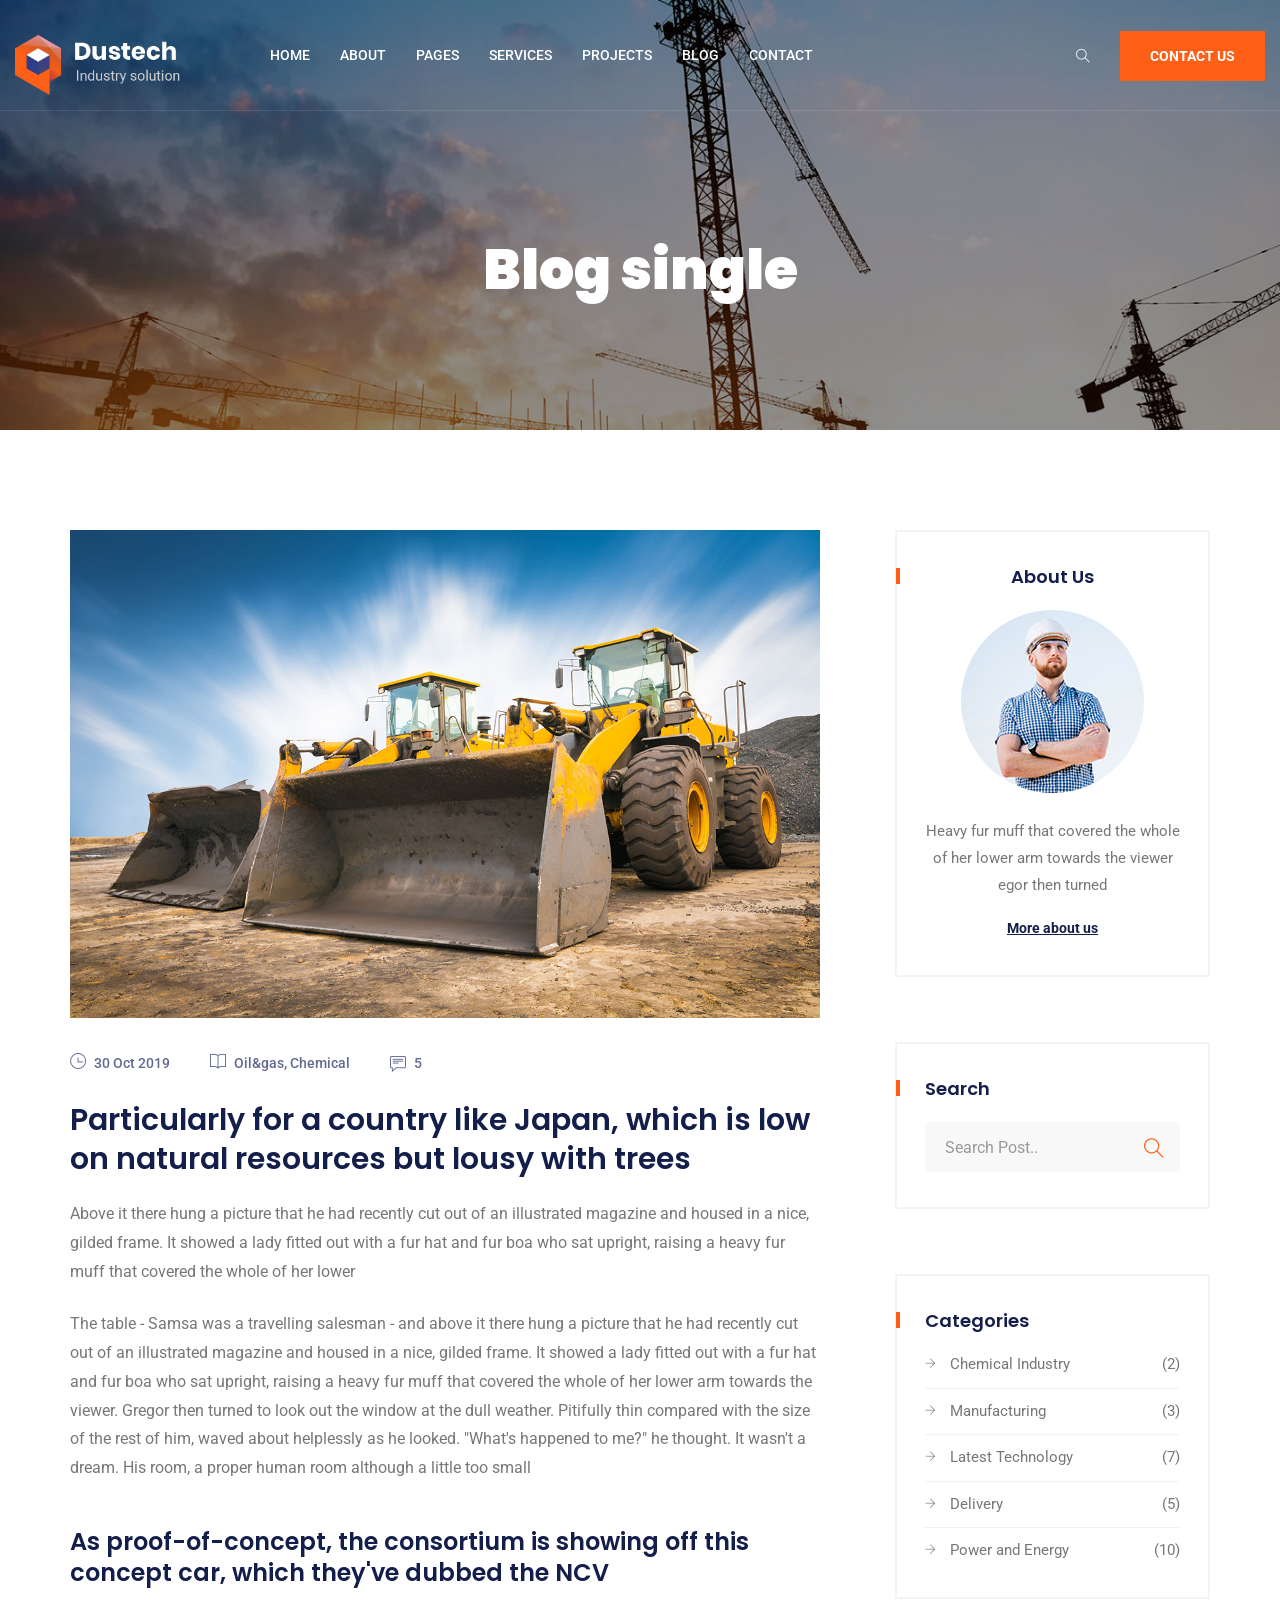
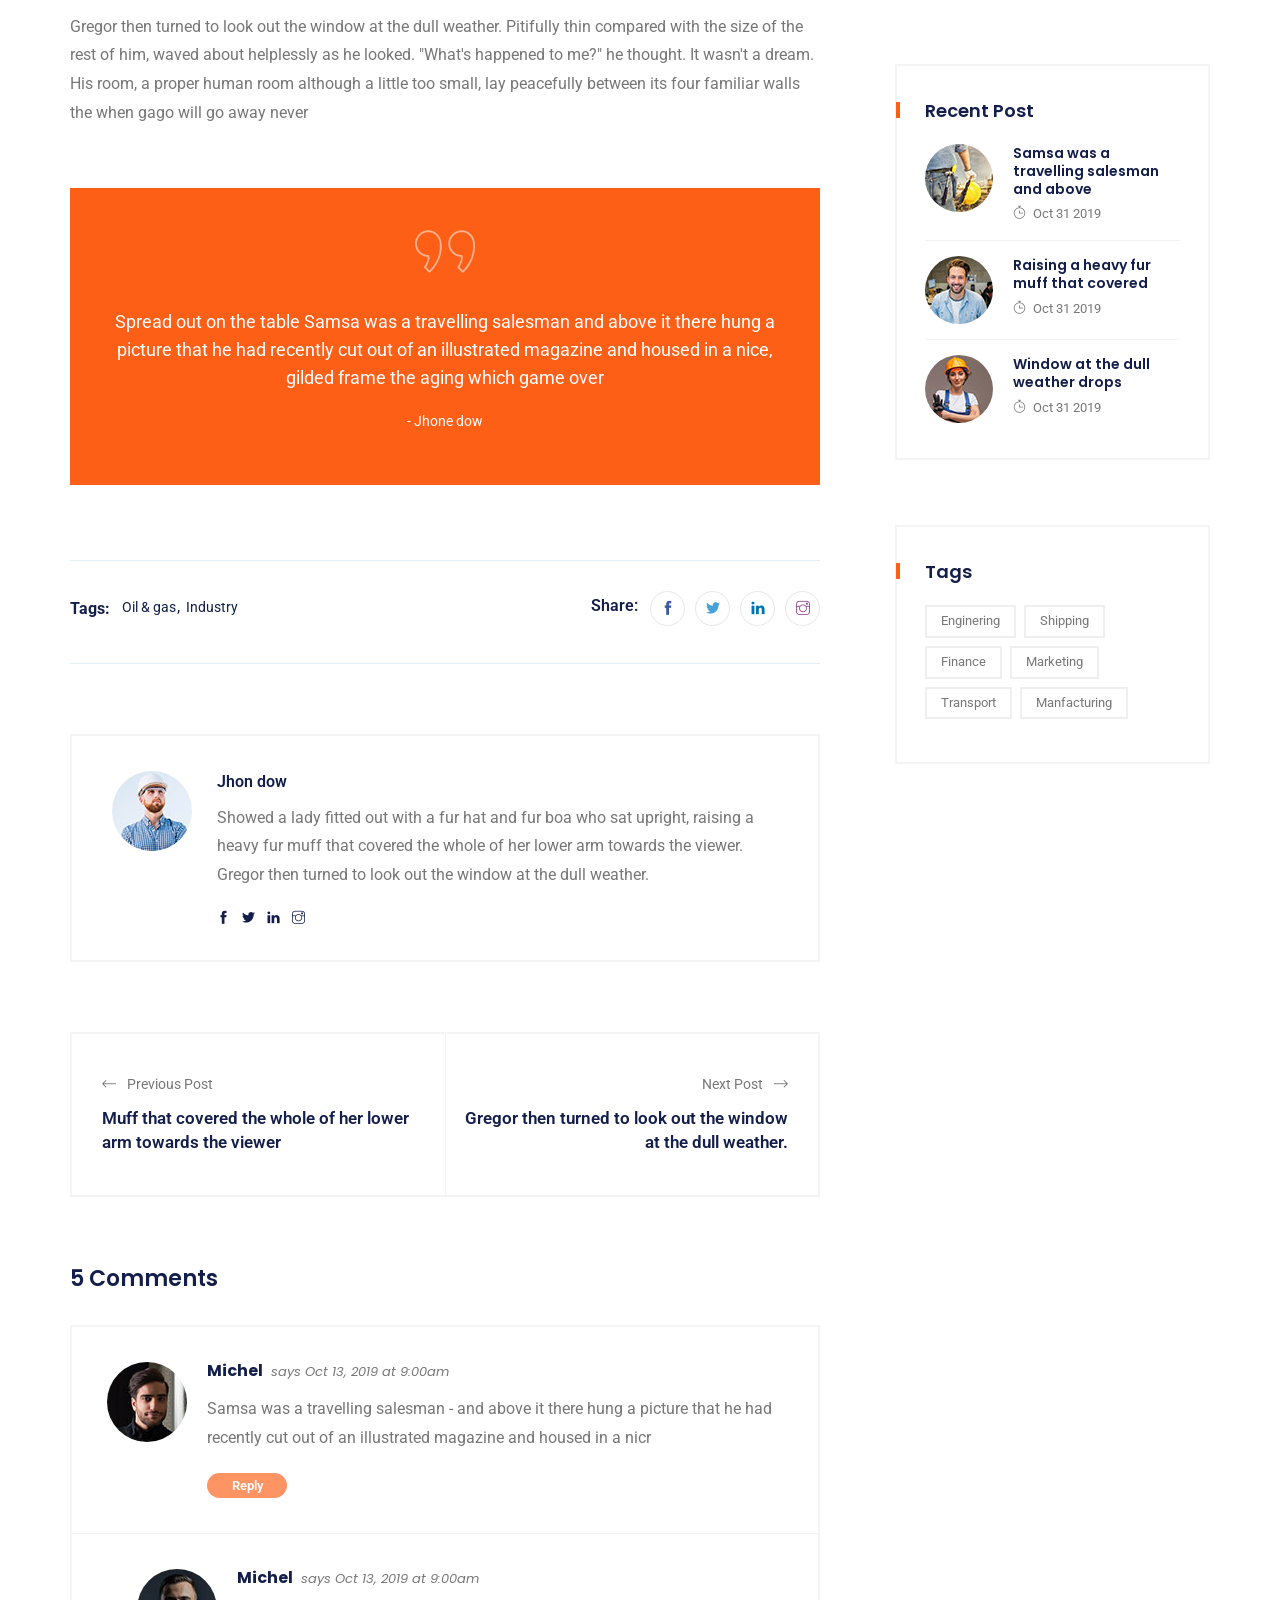
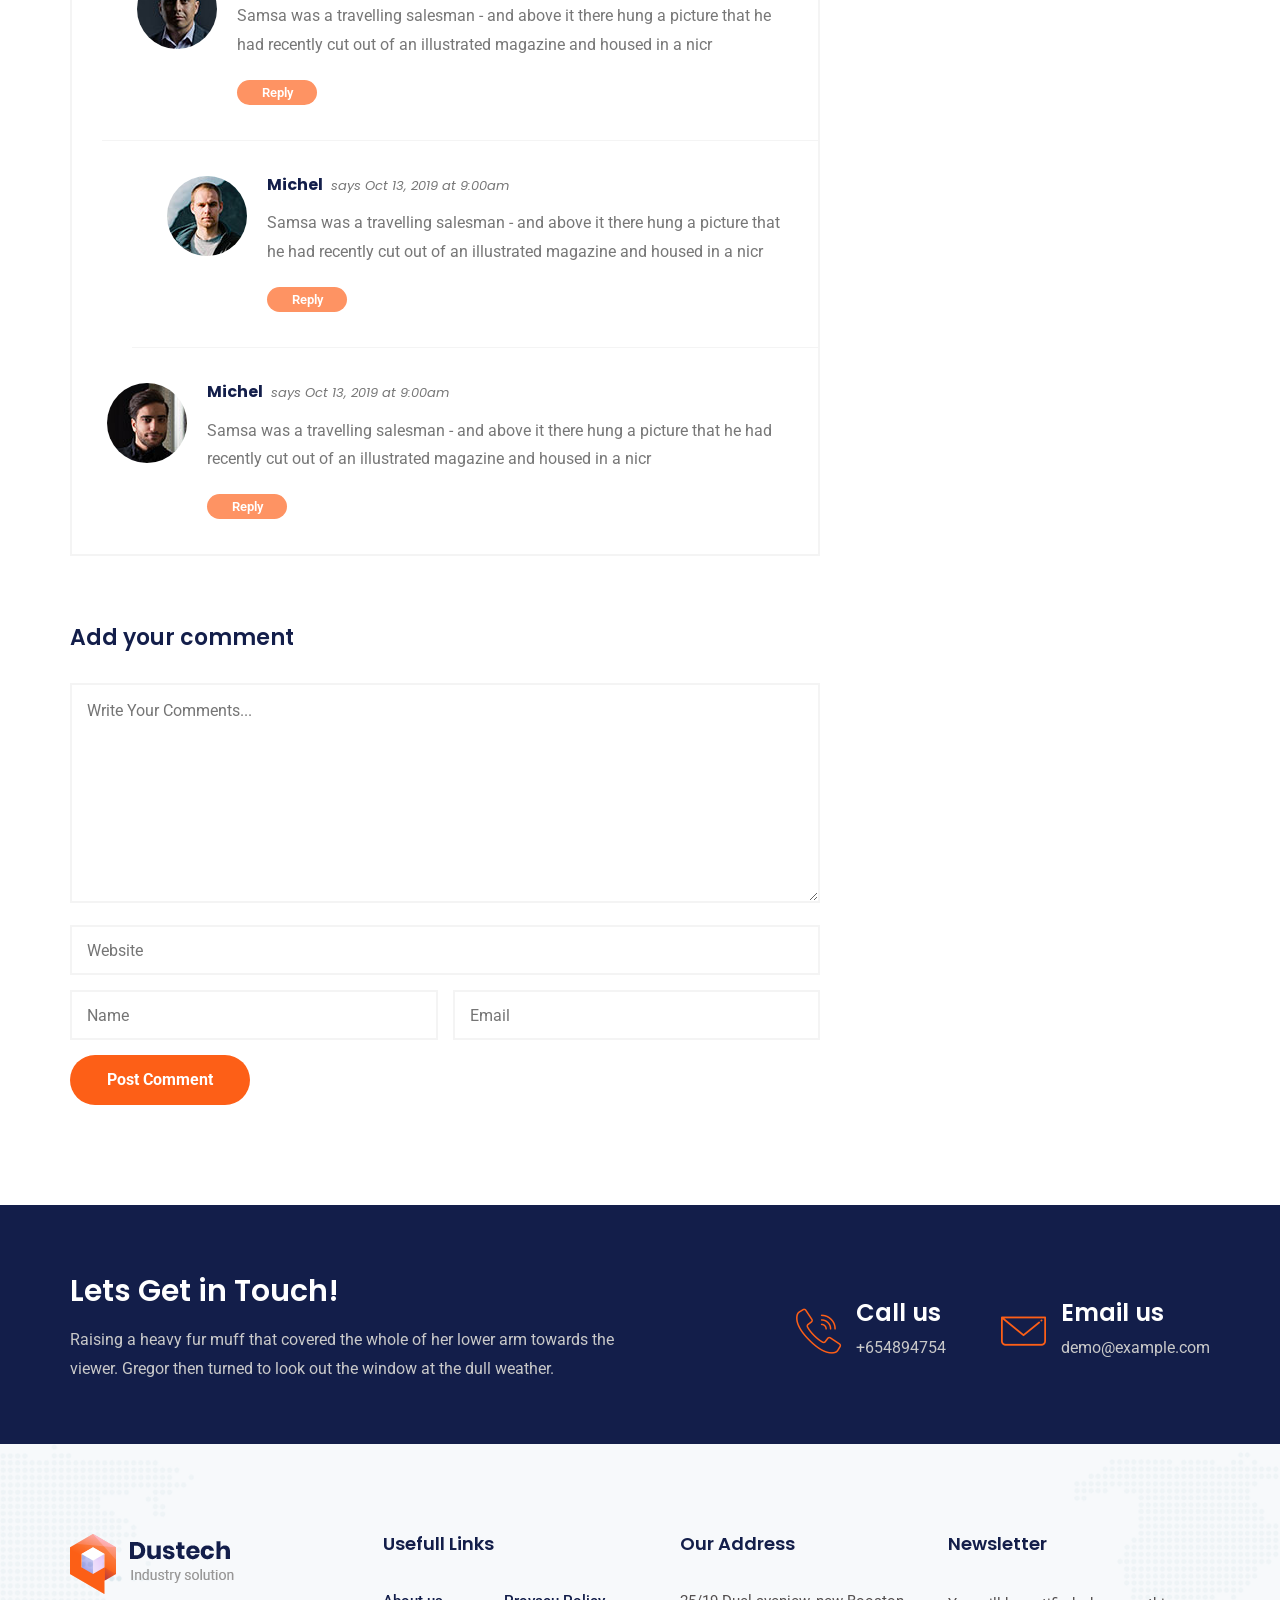
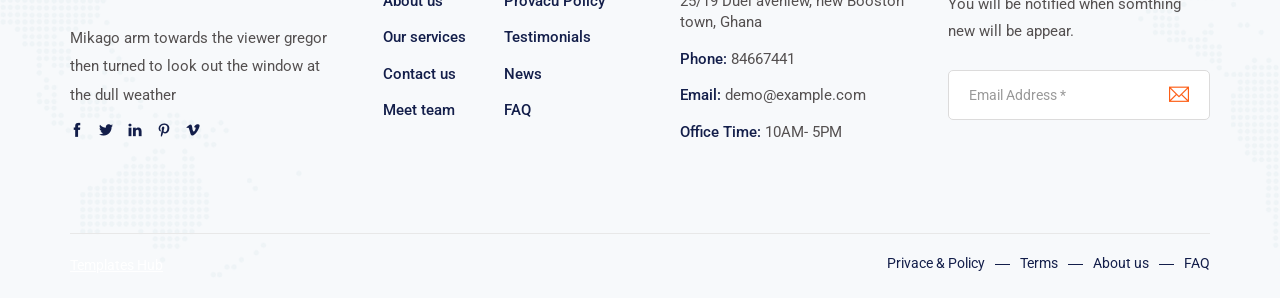
<file: blog-single.html>
<!DOCTYPE html>
<html lang="en">

<!-- dustech/blog-single.html  13 Nov 2019 12:56:16 GMT -->
<head>
    <meta charset="utf-8">
    <meta http-equiv="X-UA-Compatible" content="IE=edge">
    <meta name="viewport" content="width=device-width, initial-scale=1">
    <meta name="author" content="irstheme">

    <title> Dustech - Industry & Factory HTML Template </title>
    
    <link href="assets/css/themify-icons.css" rel="stylesheet">
    <link href="assets/css/flaticon.css" rel="stylesheet">
    <link href="assets/css/bootstrap.min.css" rel="stylesheet">
    <link href="assets/css/animate.css" rel="stylesheet">
    <link href="assets/css/owl.carousel.css" rel="stylesheet">
    <link href="assets/css/owl.theme.css" rel="stylesheet">
    <link href="assets/css/slick.css" rel="stylesheet">
    <link href="assets/css/slick-theme.css" rel="stylesheet">
    <link href="assets/css/swiper.min.css" rel="stylesheet">
    <link href="assets/css/odometer-theme-default.css" rel="stylesheet">
    <link href="assets/css/owl.transitions.css" rel="stylesheet">
    <link href="assets/css/jquery.fancybox.css" rel="stylesheet">
    <link href="assets/css/style.css" rel="stylesheet">

    <!-- HTML5 shim and Respond.js for IE8 support of HTML5 elements and media queries -->
    <!--[if lt IE 9]>
    <script src="https://oss.maxcdn.com/html5shiv/3.7.3/html5shiv.min.js"></script>
    <script src="https://oss.maxcdn.com/respond/1.4.2/respond.min.js"></script>
    <![endif]-->

</head>

<body>

    <!-- start page-wrapper -->
    <div class="page-wrapper">

        <!-- start preloader -->
        <div class="preloader">
            <div class="loader">
                <div class="gear two">
                    <svg viewbox="0 0 100 100" fill="#131e4a">
                        <path d="M97.6,55.7V44.3l-13.6-2.9c-0.8-3.3-2.1-6.4-3.9-9.3l7.6-11.7l-8-8L67.9,20c-2.9-1.7-6-3.1-9.3-3.9L55.7,2.4H44.3l-2.9,13.6      c-3.3,0.8-6.4,2.1-9.3,3.9l-11.7-7.6l-8,8L20,32.1c-1.7,2.9-3.1,6-3.9,9.3L2.4,44.3v11.4l13.6,2.9c0.8,3.3,2.1,6.4,3.9,9.3      l-7.6,11.7l8,8L32.1,80c2.9,1.7,6,3.1,9.3,3.9l2.9,13.6h11.4l2.9-13.6c3.3-0.8,6.4-2.1,9.3-3.9l11.7,7.6l8-8L80,67.9      c1.7-2.9,3.1-6,3.9-9.3L97.6,55.7z M50,65.6c-8.7,0-15.6-7-15.6-15.6s7-15.6,15.6-15.6s15.6,7,15.6,15.6S58.7,65.6,50,65.6z"></path>
                    </svg>
                </div>
                <div class="gear three">
                    <svg viewbox="0 0 100 100" fill="#fd5f17">
                        <path d="M97.6,55.7V44.3l-13.6-2.9c-0.8-3.3-2.1-6.4-3.9-9.3l7.6-11.7l-8-8L67.9,20c-2.9-1.7-6-3.1-9.3-3.9L55.7,2.4H44.3l-2.9,13.6      c-3.3,0.8-6.4,2.1-9.3,3.9l-11.7-7.6l-8,8L20,32.1c-1.7,2.9-3.1,6-3.9,9.3L2.4,44.3v11.4l13.6,2.9c0.8,3.3,2.1,6.4,3.9,9.3      l-7.6,11.7l8,8L32.1,80c2.9,1.7,6,3.1,9.3,3.9l2.9,13.6h11.4l2.9-13.6c3.3-0.8,6.4-2.1,9.3-3.9l11.7,7.6l8-8L80,67.9      c1.7-2.9,3.1-6,3.9-9.3L97.6,55.7z M50,65.6c-8.7,0-15.6-7-15.6-15.6s7-15.6,15.6-15.6s15.6,7,15.6,15.6S58.7,65.6,50,65.6z"></path>
                    </svg>
                </div>
            </div>
        </div>
        <!-- end preloader -->

        <!-- Start header -->
        <header id="header" class="site-header header-style-1">
            <nav class="navigation navbar navbar-default">
                <div class="container-fluid">
                    <div class="navbar-header">
                        <button type="button" class="open-btn">
                            <span class="sr-only">Toggle navigation</span>
                            <span class="icon-bar"></span>
                            <span class="icon-bar"></span>
                            <span class="icon-bar"></span>
                        </button>
                        <a class="navbar-brand" href="index-2.html"><img src="assets/images/logo.png" alt></a>
                    </div>
                    <div id="navbar" class="navbar-collapse collapse navigation-holder">
                        <button class="close-navbar"><i class="ti-close"></i></button>
                        <ul class="nav navbar-nav">
                            <li class="menu-item-has-children">
                                <a href="#">Home</a>
                                <ul class="sub-menu">
                                    <li><a href="index-2.html">Home Default</a></li>
                                    <li><a href="index-3.html">Home style 2</a></li>
                                    <li><a href="index-4.html">Home style 3</a></li>
                                </ul>
                            </li>
                            <li><a href="about.html">About</a></li>
                            <li class="menu-item-has-children">
                                <a href="#">Pages</a>
                                <ul class="sub-menu">
                                    <li><a href="about.html">About</a></li>
                                    <li><a href="contact.html">Contact</a></li>
                                    <li><a href="testimonials.html">Testimonials</a></li>
                                    <li><a href="testimonials-s2.html">Testimonials style 2</a></li>
                                    <li><a href="team.html">Team</a></li>
                                    <li><a href="faq.html">FAQ</a></li>
                                    <li><a href="404.html">404</a></li>
                                    <li><a href="shop.html">Shop</a></li>
                                    <li><a href="shop-single.html">Shop single</a></li>
                                </ul>
                            </li>
                            <li class="menu-item-has-children">
                                <a href="#">Services</a>
                                <ul class="sub-menu">
                                    <li><a href="services.html">Services</a></li>
                                    <li><a href="services-s2.html">Services style 2</a></li>
                                    <li><a href="service-single.html">Mechanical Engineering</a></li>
                                    <li><a href="oil-gas.html">Oil And Gas</a></li>
                                    <li><a href="power-energy.html">Power And Energy</a></li>
                                    <li><a href="sanitary-plumbing.html">Sanitary & Plumbing</a></li>
                                    <li><a href="electrical-power.html">Electrical Power</a></li>
                                </ul>
                            </li>
                            <li class="menu-item-has-children">
                                <a href="#">Projects</a>
                                <ul class="sub-menu">
                                    <li><a href="portfolio.html">Projects</a></li>
                                    <li><a href="portfolio-s2.html">Projects style 2</a></li>
                                    <li><a href="project-single.html">Project single</a></li>
                                </ul>
                            </li>
                            <li class="menu-item-has-children">
                                <a href="#">Blog</a>
                                <ul class="sub-menu">
                                    <li><a href="blog.html">Blog</a></li>
                                    <li><a href="blog-left-sidebar.html">Blog left sidebar</a></li>
                                    <li><a href="blog-fullwidth.html">Blog full width</a></li>
                                    <li class="menu-item-has-children">
                                        <a href="#Level3">Blog single</a>
                                        <ul class="sub-menu">
                                            <li><a href="blog-single.html">Blog single</a></li>
                                            <li><a href="blog-single-left-sidebar.html">Blog single left sidebar</a></li>
                                            <li><a href="blog-single-fullwidth.html">Blog single full width</a></li>
                                        </ul>
                                    </li>
                                </ul>
                            </li>
                            <li><a href="contact.html">Contact</a></li>
                        </ul>
                    </div><!-- end of nav-collapse -->

                    <div class="search-contact">
                        <div class="header-search-area">
                            <div class="header-search-form">
                                <form class="form">
                                    <div>
                                        <input type="text" class="form-control" placeholder="Search here">
                                    </div>
                                    <button type="submit" class="btn"><i class="ti-search"></i></button>
                                </form>
                            </div>
                            <div>
                                <button class="btn open-btn"><i class="ti-search"></i></button>
                            </div>
                        </div>
                        <div class="contact">
                            <div class="call">
                                <i class="fi flaticon-call"></i>
                                <p>Call us anytime</p>
                                <h5>+65487441584</h5>
                            </div>
                            <a href="#" class="theme-btn">Contact us</a>
                        </div>
                    </div>
                </div><!-- end of container -->
            </nav>
        </header>
        <!-- end of header -->


        <!-- start page-title -->
        <section class="page-title">
            <div class="container">
                <div class="row">
                    <div class="col col-xs-12">
                        <h2>Blog single</h2>
                    </div>
                </div> <!-- end row -->
            </div> <!-- end container -->
        </section>        
        <!-- end page-title -->


        <!-- start blog-single-section -->
        <section class="blog-single-section section-padding">
            <div class="container">
                <div class="row">
                    <div class="col col-md-8">
                        <div class="blog-content">
                            <div class="post format-standard-image">
                                <div class="entry-media">
                                    <img src="assets/images/blog/img-4.jpg" alt>
                                </div>
                                <ul class="entry-meta">
                                    <li><a href="#"><i class="ti-time"></i> 30 Oct 2019</a></li>
                                    <li><a href="#"><i class="ti-book"></i> Oil&amp;gas, Chemical</a></li>
                                    <li><a href="#"><i class="ti-comment-alt"></i> 5</a></li>
                                </ul>
                                <h2>Particularly for a country like Japan, which is low on natural resources but lousy with trees</h2>
                                <p>Above it there hung a picture that he had recently cut out of an illustrated magazine and housed in a nice, gilded frame. It showed a lady fitted out with a fur hat and fur boa who sat upright, raising a heavy fur muff that covered the whole of her lower </p>
                                <p>The table - Samsa was a travelling salesman - and above it there hung a picture that he had recently cut out of an illustrated magazine and housed in a nice, gilded frame. It showed a lady fitted out with a fur hat and fur boa who sat upright, raising a heavy fur muff that covered the whole of her lower arm towards the viewer. Gregor then turned to look out the window at the dull weather. Pitifully thin compared with the size of the rest of him, waved about helplessly as he looked. "What's happened to me?" he thought. It wasn't a dream. His room, a proper human room although a little too small</p>
                                <h3>As proof-of-concept, the consortium is showing off this concept car, which they've dubbed the NCV </h3>
                                <p>Gregor then turned to look out the window at the dull weather. Pitifully thin compared with the size of the rest of him, waved about helplessly as he looked. "What's happened to me?" he thought. It wasn't a dream. His room, a proper human room although a little too small, lay peacefully between its four familiar walls the when gago will go away never</p>
                                <blockquote>
                                    Spread out on the table Samsa was a travelling salesman and above it there hung a picture that he had recently cut out of an illustrated magazine and housed in a nice, gilded frame the aging which game over
                                    <span class="quoter">- Jhone dow</span>
                                </blockquote>
                            </div>

                            <div class="tag-share clearfix">
                                <div class="tag">
                                    <span>Tags: </span>
                                    <ul>
                                        <li><a href="#">Oil & gas</a></li>
                                        <li><a href="#">Industry</a></li>
                                    </ul>
                                </div>
                                <div class="share">
                                    <span>Share: </span>
                                    <ul>
                                        <li><a href="#"><i class="ti-facebook"></i></a></li>
                                        <li><a href="#"><i class="ti-twitter-alt"></i></a></li>
                                        <li><a href="#"><i class="ti-linkedin"></i></a></li>
                                        <li><a href="#"><i class="ti-instagram"></i></a></li>
                                    </ul>
                                </div>
                            </div> <!-- end tag-share -->

                            <div class="author-box">
                                <div class="author-avatar">
                                    <a href="#" target="_blank"><img src="assets/images/blog-details/author.jpg" alt></a>
                                </div>
                                <div class="author-content">
                                    <a href="#" class="author-name">Jhon dow</a>
                                    <p>Showed a lady fitted out with a fur hat and fur boa who sat upright, raising a heavy fur muff that covered the whole of her lower arm towards the viewer. Gregor then turned to look out the window at the dull weather.</p>
                                    <div class="socials">
                                        <ul class="social-link">
                                            <li><a href="#"><i class="ti-facebook"></i></a></li>
                                            <li><a href="#"><i class="ti-twitter-alt"></i></a></li>
                                            <li><a href="#"><i class="ti-linkedin"></i></a></li>
                                            <li><a href="#"><i class="ti-instagram"></i></a></li>
                                        </ul>
                                    </div>
                                </div>
                            </div> <!-- end author-box -->

                            <div class="more-posts">
                                <div class="previous-post">
                                    <a href="#">
                                        <span class="post-control-link">Previous Post</span>
                                        <span class="post-name">Muff that covered the whole of her lower arm towards the viewer</span>
                                    </a>
                                </div>
                                <div class="next-post">
                                    <a href="0.html">
                                        <span class="post-control-link">Next Post</span>
                                        <span class="post-name"> Gregor then turned to look out the window at the dull weather.</span>
                                    </a>
                                </div>
                            </div>

                            <div class="comments-area">
                                <div class="comments-section">
                                    <h3 class="comments-title">5 Comments</h3>
                                    <ol class="comments">
                                        <li class="comment even thread-even depth-1" id="comment-1">
                                            <div id="div-comment-1">
                                                <div class="comment-theme">
                                                    <div class="comment-image"><img src="assets/images/blog-details/comments-author/img-1.jpg" alt></div>
                                                </div>
                                                <div class="comment-main-area">
                                                    <div class="comment-wrapper">
                                                        <div class="comments-meta">
                                                            <h4>Michel <span class="comments-date">says Oct 13, 2019 at 9:00am</span></h4>
                                                        </div>
                                                        <div class="comment-area">
                                                            <p>Samsa was a travelling salesman - and above it there hung a picture that he had recently cut out of an illustrated magazine and housed in a nicr</p>
                                                            <div class="comments-reply">
                                                                <a class="comment-reply-link" href="#"><span>Reply</span></a>
                                                            </div>
                                                        </div>
                                                    </div>
                                                </div>
                                            </div>
                                            <ul class="children">
                                                <li class="comment">
                                                    <div>
                                                        <div class="comment-theme">
                                                            <div class="comment-image"><img src="assets/images/blog-details/comments-author/img-2.jpg" alt></div>
                                                        </div>
                                                        <div class="comment-main-area">
                                                            <div class="comment-wrapper">
                                                                <div class="comments-meta">
                                                                <h4>Michel <span class="comments-date">says Oct 13, 2019 at 9:00am</span></h4>
                                                                </div>
                                                                <div class="comment-area">
                                                                    <p>Samsa was a travelling salesman - and above it there hung a picture that he had recently cut out of an illustrated magazine and housed in a nicr</p>
                                                                    <div class="comments-reply">
                                                                        <a  class="comment-reply-link" href="#"><span>Reply</span></a>
                                                                    </div>
                                                                </div>
                                                            </div>
                                                        </div>
                                                    </div>
                                                    <ul>
                                                        <li class="comment">
                                                            <div>
                                                                <div class="comment-theme">
                                                                    <div class="comment-image"><img src="assets/images/blog-details/comments-author/img-3.jpg" alt></div>
                                                                </div>
                                                                <div class="comment-main-area">
                                                                    <div class="comment-wrapper">
                                                                        <div class="comments-meta">
                                                                            <h4>Michel <span class="comments-date">says Oct 13, 2019 at 9:00am</span></h4>
                                                                        </div>
                                                                        <div class="comment-area">
                                                                            <p>Samsa was a travelling salesman - and above it there hung a picture that he had recently cut out of an illustrated magazine and housed in a nicr</p>
                                                                            <div class="comments-reply">
                                                                                <a  class="comment-reply-link" href="#"><span>Reply</span></a>
                                                                            </div>
                                                                        </div>
                                                                    </div>
                                                                </div>
                                                            </div>
                                                        </li>
                                                    </ul>
                                                </li>
                                            </ul>
                                        </li>

                                        <li class="comment">
                                            <div>
                                                <div class="comment-theme">
                                                    <div class="comment-image"><img src="assets/images/blog-details/comments-author/img-1.jpg" alt></div>
                                                </div>
                                                <div class="comment-main-area">
                                                    <div class="comment-wrapper">
                                                        <div class="comments-meta">
                                                            <h4>Michel <span class="comments-date">says Oct 13, 2019 at 9:00am</span></h4>
                                                        </div>
                                                        <div class="comment-area">
                                                            <p>Samsa was a travelling salesman - and above it there hung a picture that he had recently cut out of an illustrated magazine and housed in a nicr</p>
                                                            <div class="comments-reply">
                                                                <a  class="comment-reply-link" href="#"><span>Reply</span></a>
                                                            </div>
                                                        </div>
                                                    </div>
                                                </div>
                                            </div>
                                        </li>
                                    </ol>
                                </div> <!-- end comments-section -->

                                <div class="comment-respond">
                                    <h3 class="comment-reply-title">Add your comment</h3>
                                    <form method="post" id="commentform" class="comment-form">
                                        <div class="form-textarea">
                                            <textarea id="comment" placeholder="Write Your Comments..."></textarea>
                                        </div>
                                        <div class="form-inputs">
                                            <input placeholder="Website" type="url">
                                            <input placeholder="Name" type="text">
                                            <input placeholder="Email" type="email">
                                        </div>
                                        <div class="form-submit">
                                            <input id="submit" value="Post Comment" type="submit">
                                        </div>
                                    </form>
                                </div>
                            </div> <!-- end comments-area -->
                        </div>
                    </div>

                    <div class="col col-md-4">
                        <div class="blog-sidebar">
                            <div class="widget about-widget">
                                <h3>About us</h3>
                                <div class="img-holder">
                                    <img src="assets/images/blog/about-widget.jpg" alt>
                                </div>
                                <p>Heavy fur muff that covered the whole of her lower arm towards the viewer egor then turned</p>
                                <a href="#">More about us</a>
                            </div>
                            <div class="widget search-widget">
                                <h3>Search</h3>
                                <form>
                                    <div>
                                        <input type="text" class="form-control" placeholder="Search Post..">
                                        <button type="submit"><i class="ti-search"></i></button>
                                    </div>
                                </form>
                            </div>
                            <div class="widget category-widget">
                                <h3>Categories</h3>
                                <ul>
                                    <li><a href="#">Chemical Industry <span>(2)</span></a></li>
                                    <li><a href="#">Manufacturing <span>(3)</span></a></li>
                                    <li><a href="#">Latest Technology <span>(7)</span></a></li>
                                    <li><a href="#">Delivery   <span>(5)</span></a></li>
                                    <li><a href="#">Power and Energy <span>(10)</span></a></li>
                                </ul>
                            </div>
                            <div class="widget recent-post-widget">
                                <h3>Recent post</h3>
                                <div class="posts">
                                    <div class="post">
                                        <div class="img-holder">
                                            <img src="assets/images/recent-posts/img-1.jpg" alt>
                                        </div>
                                        <div class="details">
                                            <h4><a href="#">Samsa was a travelling salesman and above</a></h4>
                                            <span class="date"><i class="ti-timer"></i>Oct 31 2019</span>
                                        </div>
                                    </div>
                                    <div class="post">
                                        <div class="img-holder">
                                            <img src="assets/images/recent-posts/img-2.jpg" alt>
                                        </div>
                                        <div class="details">
                                            <h4><a href="#">Raising a heavy fur muff that covered</a></h4>
                                            <span class="date"><i class="ti-timer"></i>Oct 31 2019</span>
                                        </div>
                                    </div>
                                    <div class="post">
                                        <div class="img-holder">
                                            <img src="assets/images/recent-posts/img-3.jpg" alt>
                                        </div>
                                        <div class="details">
                                            <h4><a href="#">Window at the dull weather drops</a></h4>
                                            <span class="date"><i class="ti-timer"></i>Oct 31 2019</span>
                                        </div>
                                    </div>
                                </div>
                            </div>
                            <div class="widget tag-widget">
                                <h3>Tags</h3>
                                <ul>
                                    <li><a href="#">Enginering</a></li>
                                    <li><a href="#">Shipping</a></li>
                                    <li><a href="#">Finance</a></li>
                                    <li><a href="#">Marketing</a></li>
                                    <li><a href="#">Transport</a></li>
                                    <li><a href="#">Manfacturing</a></li>
                                </ul>
                            </div>
                        </div>
                    </div>
                </div>
            </div> <!-- end container -->
        </section>
        <!-- end blog-single-section -->


        <!-- start cta-section -->
        <section class="cta-section">
            <div class="container">
                <div class="row">
                    <div class="col col-lg-6 col-md-6">
                        <div class="cta-text">
                            <h3>Lets Get in Touch!</h3>
                            <p>Raising a heavy fur muff that covered the whole of her lower arm towards the viewer. Gregor then turned to look out the window at the dull weather.</p>
                        </div>
                    </div>
                    <div class="col col-lg-5 col-lg-offset-1 col-md-6">
                        <div class="contact-info">
                            <div>
                                <i class="fi flaticon-call"></i>
                                <h4>Call us</h4>
                                <p>+654894754</p>
                            </div>
                            <div>
                                <i class="fi flaticon-contact"></i>
                                <h4>Email us</h4>
                                <p>demo@example.com</p>
                            </div>
                        </div>
                    </div>
                </div>
            </div> <!-- end container -->
        </section>
        <!-- end cta-section -->


        <!-- start site-footer -->
        <footer class="site-footer">
            <div class="upper-footer">
                <div class="container">
                    <div class="row">
                        <div class="col col-lg-3 col-md-3 col-sm-6">
                            <div class="widget about-widget">
                                <div class="logo widget-title">
                                    <img src="assets/images/footer-logo.png" alt>
                                </div>
                                <p>Mikago arm towards the viewer gregor then turned to look out the window at the dull weather</p>
                                <div class="social-icons">
                                    <ul>
                                        <li><a href="#"><i class="ti-facebook"></i></a></li>
                                        <li><a href="#"><i class="ti-twitter-alt"></i></a></li>
                                        <li><a href="#"><i class="ti-linkedin"></i></a></li>
                                        <li><a href="#"><i class="ti-pinterest"></i></a></li>
                                        <li><a href="#"><i class="ti-vimeo-alt"></i></a></li>
                                    </ul>
                                </div>
                            </div>
                        </div>
                        <div class="col col-lg-3 col-md-3 col-sm-6">
                            <div class="widget link-widget">
                                <div class="widget-title">
                                    <h3>Usefull Links</h3>
                                </div>
                                <ul>
                                    <li><a href="#">About us</a></li>
                                    <li><a href="#">Our services</a></li>
                                    <li><a href="#">Contact us</a></li>
                                    <li><a href="#">Meet team</a></li>
                                </ul>
                                <ul>
                                    <li><a href="#">Provacu Policy</a></li>
                                    <li><a href="#">Testimonials</a></li>
                                    <li><a href="#">News</a></li>
                                    <li><a href="#">FAQ</a></li>
                                </ul>
                            </div>
                        </div>
                        <div class="col col-lg-3 col-md-3 col-sm-6">
                            <div class="widget contact-widget service-link-widget">
                                <div class="widget-title">
                                    <h3>Our Address</h3>
                                </div>
                                <ul>
                                    <li>25/19 Duel aveniew, new Booston town, Ghana</li>
                                    <li><span>Phone:</span> 84667441</li>
                                    <li><span>Email:</span> demo@example.com</li>
                                    <li><span>Office Time:</span> 10AM- 5PM</li>
                                </ul>
                            </div>
                        </div>
                        <div class="col col-lg-3 col-md-3 col-sm-6">
                            <div class="widget newsletter-widget">
                                <div class="widget-title">
                                    <h3>Newsletter</h3>
                                </div>
                                <p>You will be notified when somthing new will be appear.</p>
                                <form>
                                    <div class="input-1">
                                        <input type="email" class="form-control" placeholder="Email Address *" required>
                                    </div>
                                    <div class="submit clearfix">
                                        <button type="submit"><i class="ti-email"></i></button>
                                    </div>
                                </form>
                            </div>
                        </div>
                    </div>
                </div> <!-- end container -->
            </div>
            <div class="lower-footer">
                <div class="container">
                    <div class="row">
                        <div class="separator"></div>
                        <div class="col col-xs-12">
                            <p class="copyright"><a href="templateshub.net">Templates Hub</a></p>
                            <div class="extra-link">
                                <ul>
                                    <li><a href="#">Privace & Policy</a></li>
                                    <li><a href="#">Terms</a></li>
                                    <li><a href="#">About us</a></li>
                                    <li><a href="#">FAQ</a></li>
                                </ul>
                            </div>
                        </div>
                    </div>
                </div>
            </div>
        </footer>
        <!-- end site-footer -->
    </div>
    <!-- end of page-wrapper -->



    <!-- All JavaScript files
    ================================================== -->
    <script src="assets/js/jquery.min.js"></script>
    <script src="assets/js/bootstrap.min.js"></script>

    <!-- Plugins for this template -->
    <script src="assets/js/jquery-plugin-collection.js"></script>

    <!-- Custom script for this template -->
    <script src="assets/js/script.js"></script>
</body>

<!-- dustech/blog-single.html  13 Nov 2019 12:56:20 GMT -->
</html>
</file>
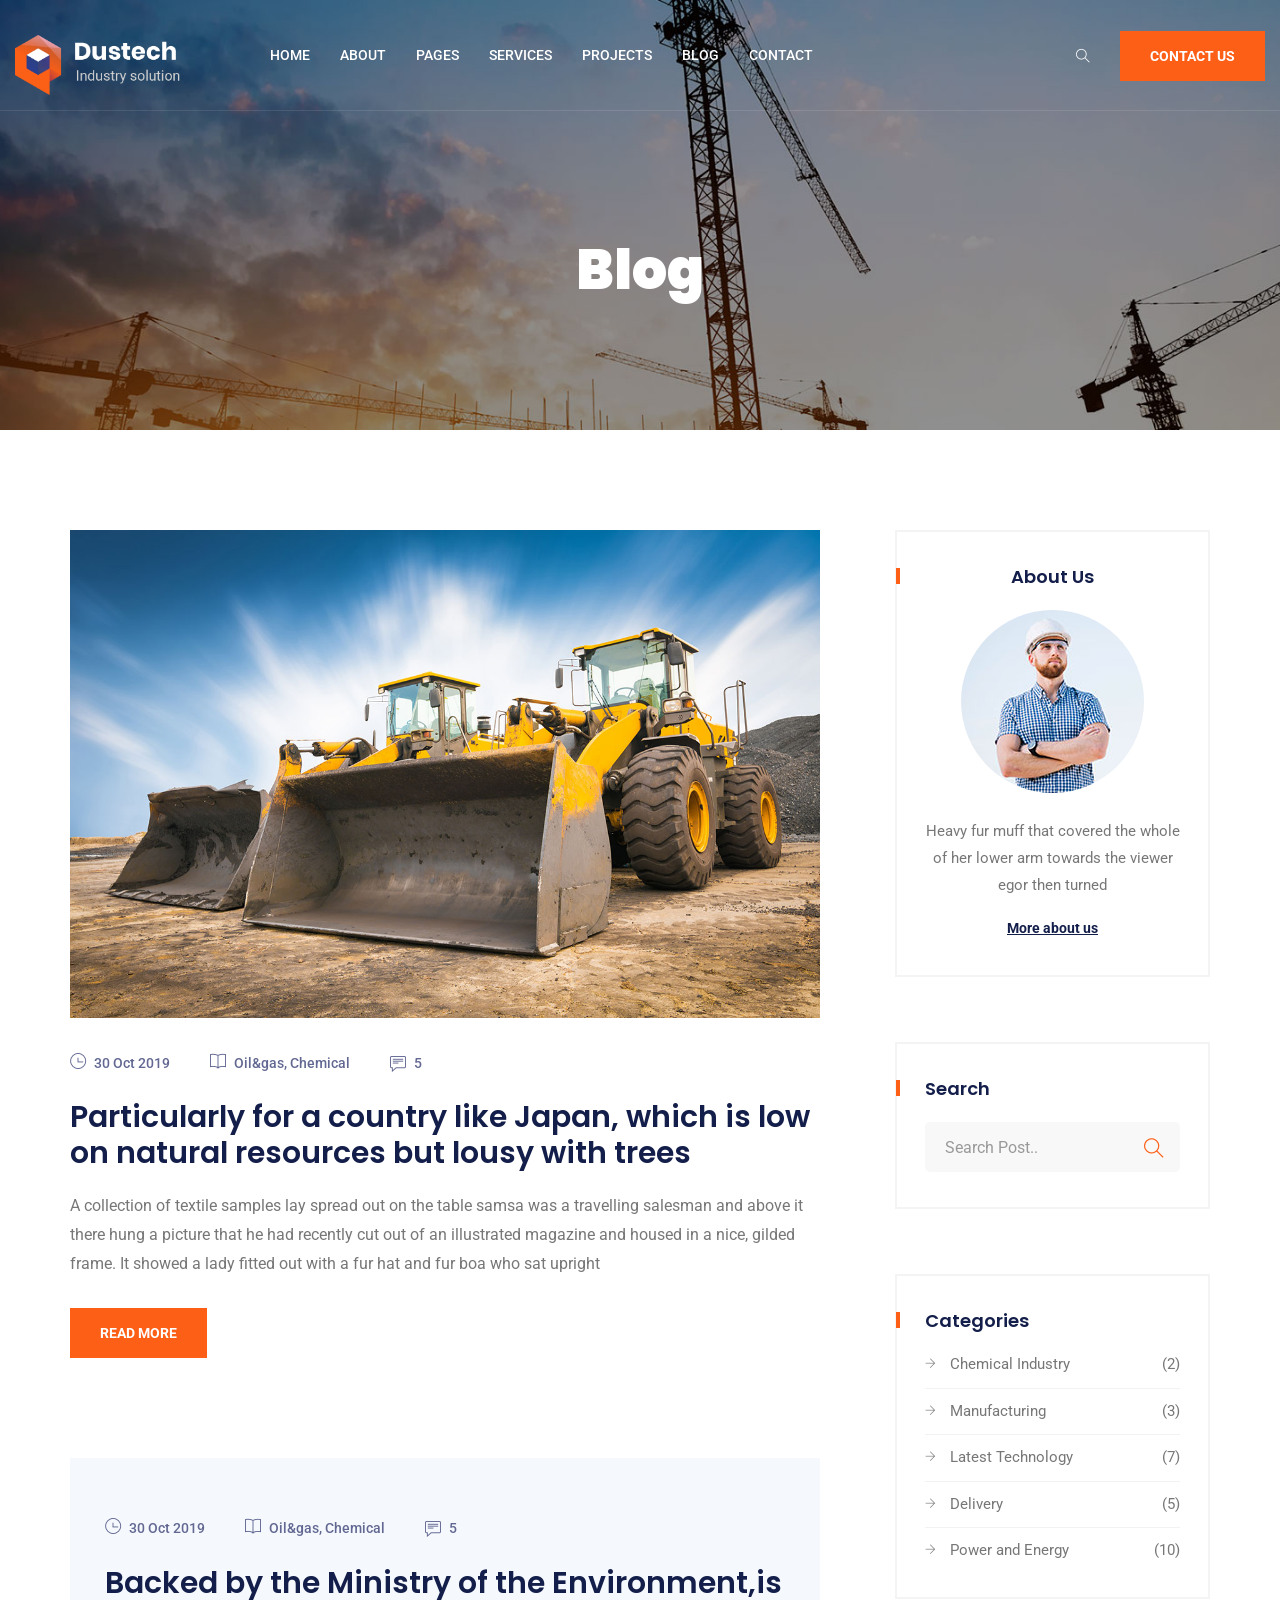
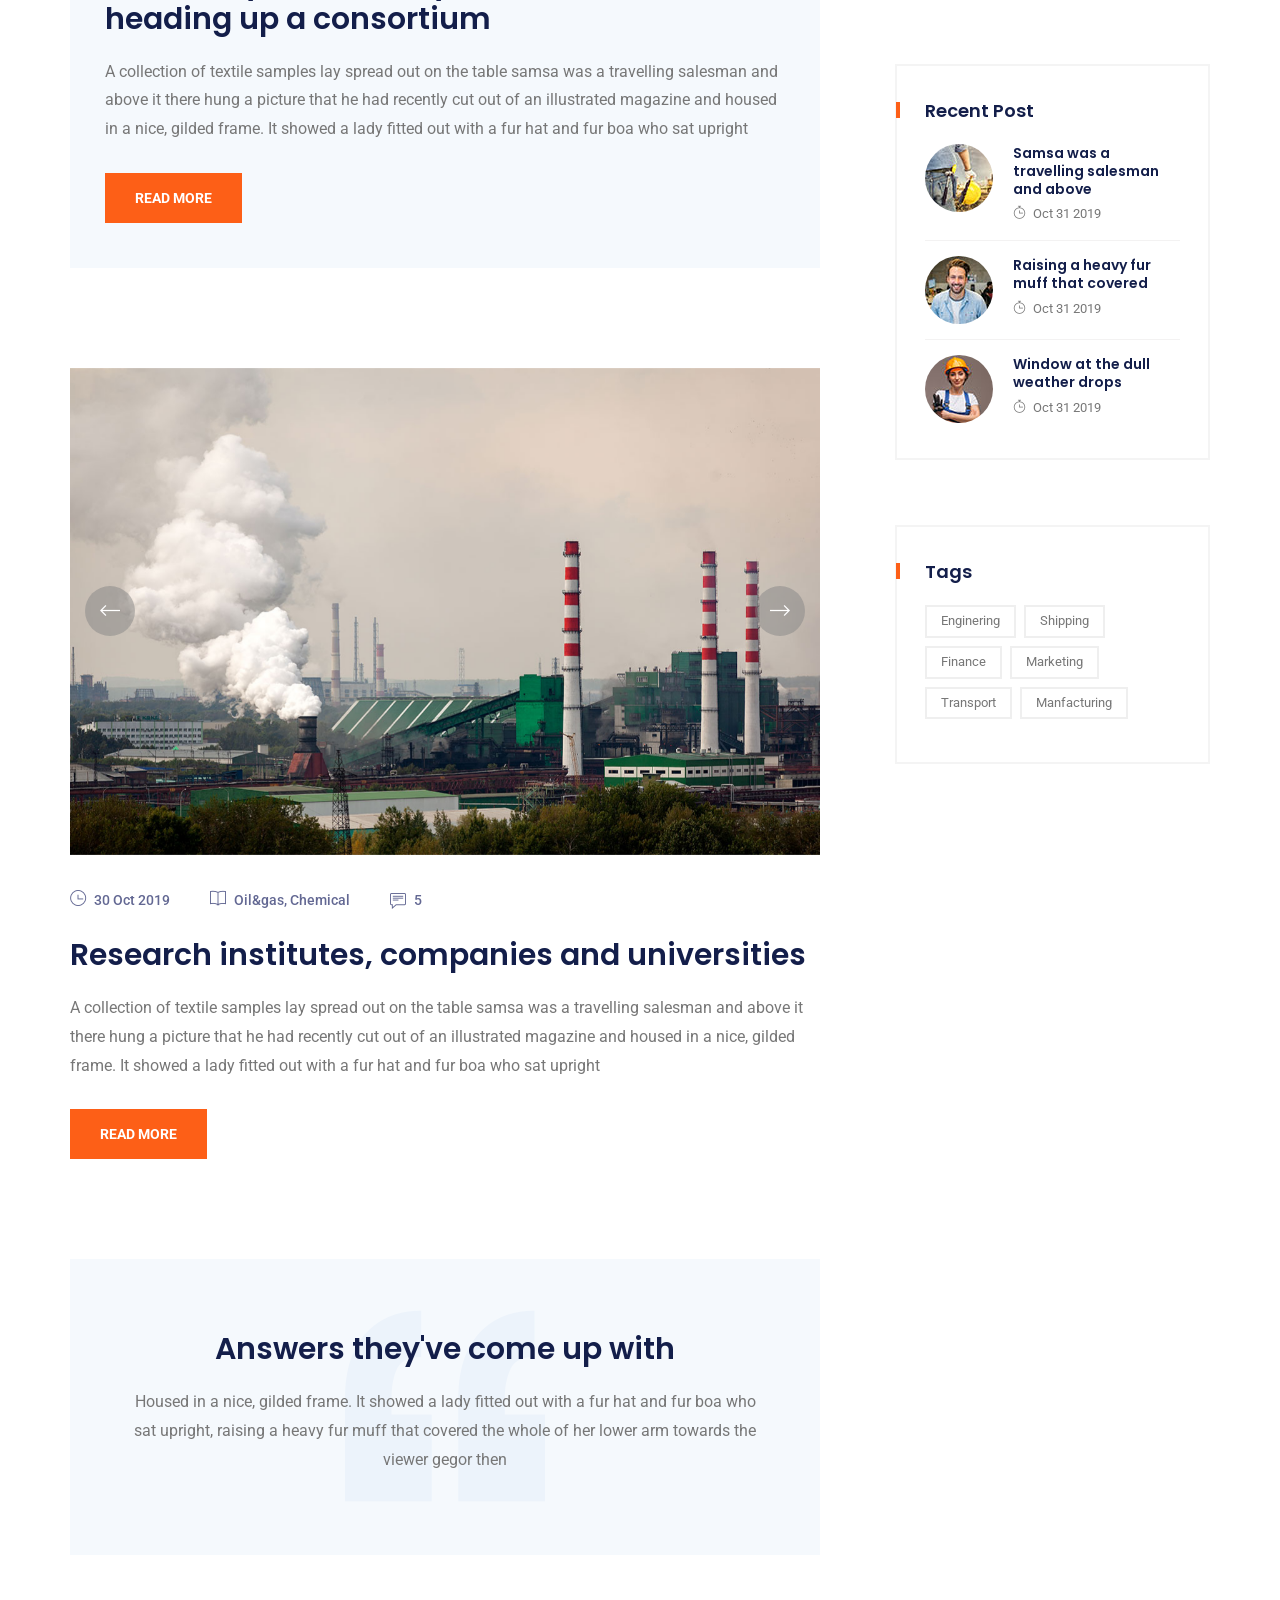
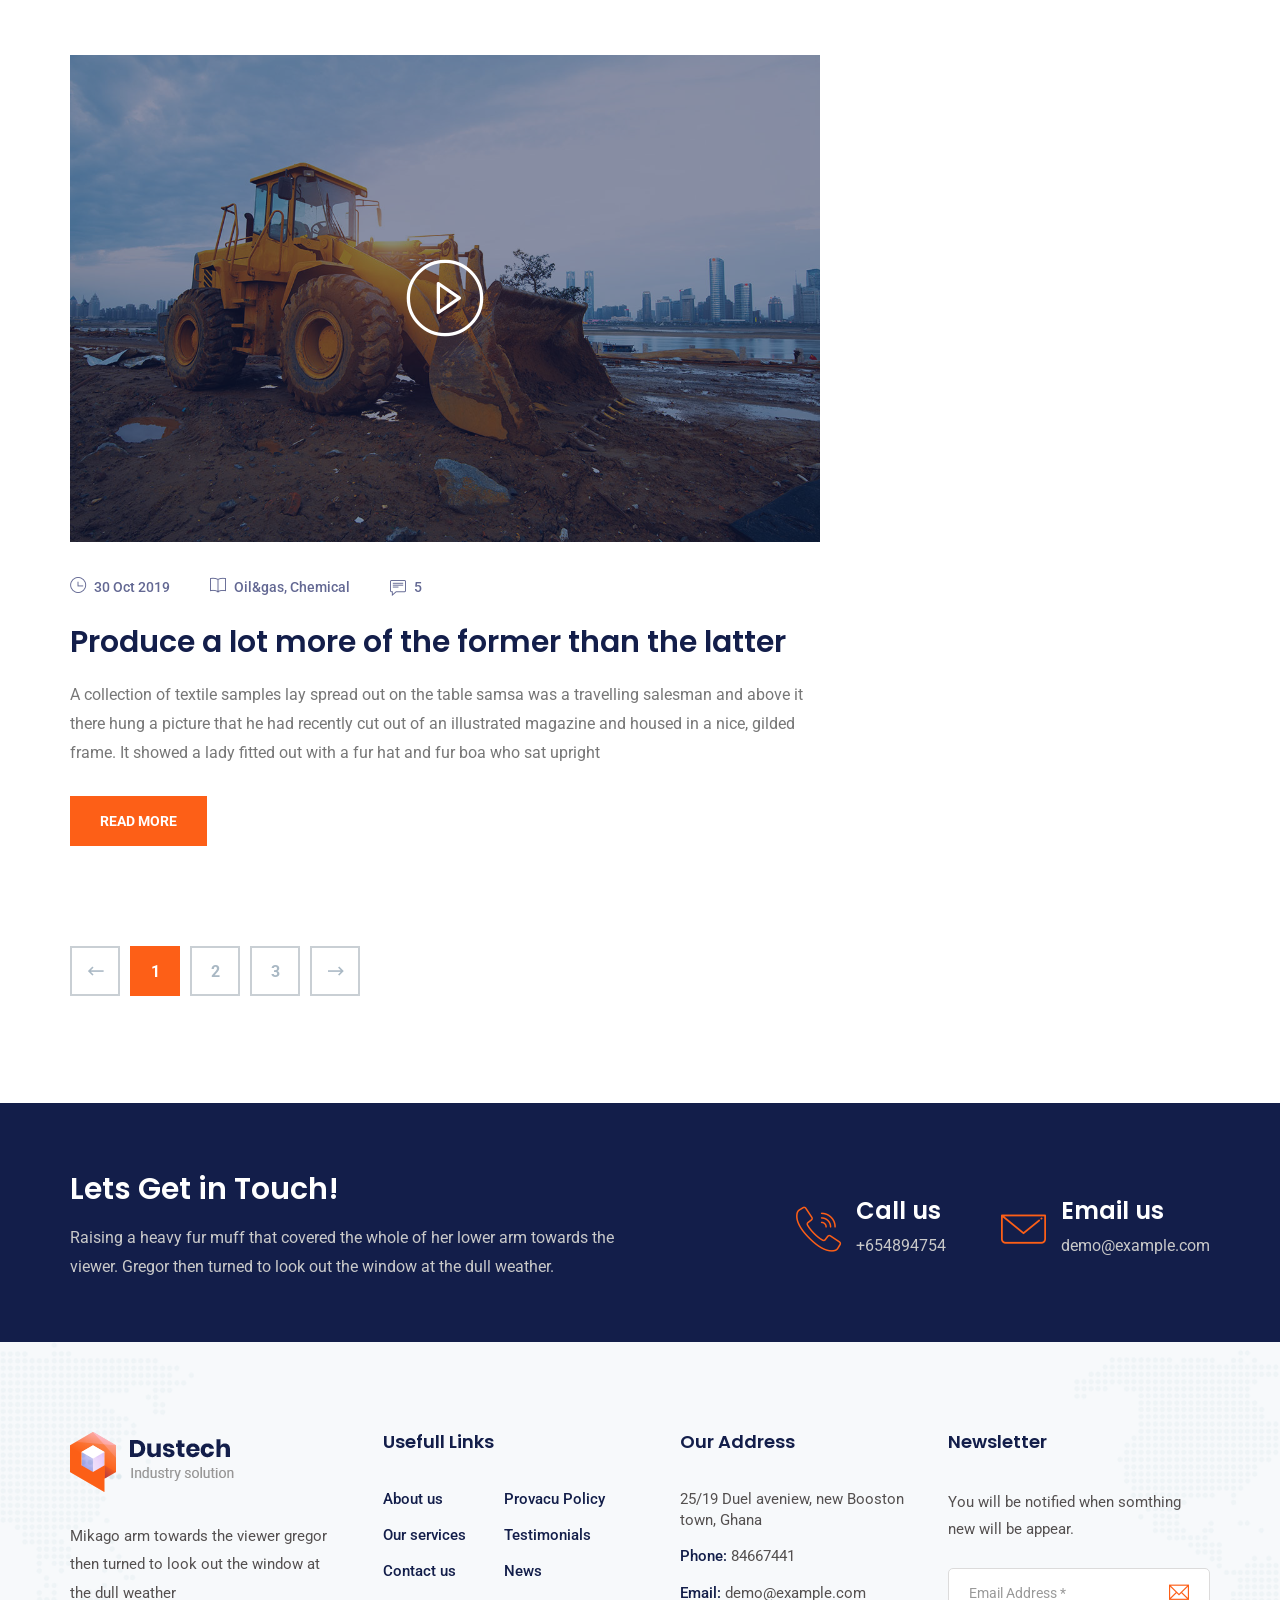
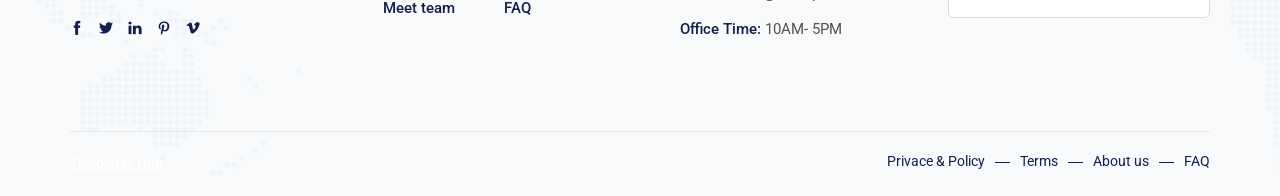
<file: blog.html>
<!DOCTYPE html>
<html lang="en">

<!-- dustech/blog.html  13 Nov 2019 12:56:08 GMT -->
<head>
    <meta charset="utf-8">
    <meta http-equiv="X-UA-Compatible" content="IE=edge">
    <meta name="viewport" content="width=device-width, initial-scale=1">
    <meta name="author" content="irstheme">

    <title> Dustech - Industry & Factory HTML Template </title>
    
    <link href="assets/css/themify-icons.css" rel="stylesheet">
    <link href="assets/css/flaticon.css" rel="stylesheet">
    <link href="assets/css/bootstrap.min.css" rel="stylesheet">
    <link href="assets/css/animate.css" rel="stylesheet">
    <link href="assets/css/owl.carousel.css" rel="stylesheet">
    <link href="assets/css/owl.theme.css" rel="stylesheet">
    <link href="assets/css/slick.css" rel="stylesheet">
    <link href="assets/css/slick-theme.css" rel="stylesheet">
    <link href="assets/css/swiper.min.css" rel="stylesheet">
    <link href="assets/css/odometer-theme-default.css" rel="stylesheet">
    <link href="assets/css/owl.transitions.css" rel="stylesheet">
    <link href="assets/css/jquery.fancybox.css" rel="stylesheet">
    <link href="assets/css/style.css" rel="stylesheet">

    <!-- HTML5 shim and Respond.js for IE8 support of HTML5 elements and media queries -->
    <!--[if lt IE 9]>
    <script src="https://oss.maxcdn.com/html5shiv/3.7.3/html5shiv.min.js"></script>
    <script src="https://oss.maxcdn.com/respond/1.4.2/respond.min.js"></script>
    <![endif]-->

</head>

<body>

    <!-- start page-wrapper -->
    <div class="page-wrapper">

        <!-- start preloader -->
        <div class="preloader">
            <div class="loader">
                <div class="gear two">
                    <svg viewbox="0 0 100 100" fill="#131e4a">
                        <path d="M97.6,55.7V44.3l-13.6-2.9c-0.8-3.3-2.1-6.4-3.9-9.3l7.6-11.7l-8-8L67.9,20c-2.9-1.7-6-3.1-9.3-3.9L55.7,2.4H44.3l-2.9,13.6      c-3.3,0.8-6.4,2.1-9.3,3.9l-11.7-7.6l-8,8L20,32.1c-1.7,2.9-3.1,6-3.9,9.3L2.4,44.3v11.4l13.6,2.9c0.8,3.3,2.1,6.4,3.9,9.3      l-7.6,11.7l8,8L32.1,80c2.9,1.7,6,3.1,9.3,3.9l2.9,13.6h11.4l2.9-13.6c3.3-0.8,6.4-2.1,9.3-3.9l11.7,7.6l8-8L80,67.9      c1.7-2.9,3.1-6,3.9-9.3L97.6,55.7z M50,65.6c-8.7,0-15.6-7-15.6-15.6s7-15.6,15.6-15.6s15.6,7,15.6,15.6S58.7,65.6,50,65.6z"></path>
                    </svg>
                </div>
                <div class="gear three">
                    <svg viewbox="0 0 100 100" fill="#fd5f17">
                        <path d="M97.6,55.7V44.3l-13.6-2.9c-0.8-3.3-2.1-6.4-3.9-9.3l7.6-11.7l-8-8L67.9,20c-2.9-1.7-6-3.1-9.3-3.9L55.7,2.4H44.3l-2.9,13.6      c-3.3,0.8-6.4,2.1-9.3,3.9l-11.7-7.6l-8,8L20,32.1c-1.7,2.9-3.1,6-3.9,9.3L2.4,44.3v11.4l13.6,2.9c0.8,3.3,2.1,6.4,3.9,9.3      l-7.6,11.7l8,8L32.1,80c2.9,1.7,6,3.1,9.3,3.9l2.9,13.6h11.4l2.9-13.6c3.3-0.8,6.4-2.1,9.3-3.9l11.7,7.6l8-8L80,67.9      c1.7-2.9,3.1-6,3.9-9.3L97.6,55.7z M50,65.6c-8.7,0-15.6-7-15.6-15.6s7-15.6,15.6-15.6s15.6,7,15.6,15.6S58.7,65.6,50,65.6z"></path>
                    </svg>
                </div>
            </div>
        </div>
        <!-- end preloader -->

        <!-- Start header -->
        <header id="header" class="site-header header-style-1">
            <nav class="navigation navbar navbar-default">
                <div class="container-fluid">
                    <div class="navbar-header">
                        <button type="button" class="open-btn">
                            <span class="sr-only">Toggle navigation</span>
                            <span class="icon-bar"></span>
                            <span class="icon-bar"></span>
                            <span class="icon-bar"></span>
                        </button>
                        <a class="navbar-brand" href="index-2.html"><img src="assets/images/logo.png" alt></a>
                    </div>
                    <div id="navbar" class="navbar-collapse collapse navigation-holder">
                        <button class="close-navbar"><i class="ti-close"></i></button>
                        <ul class="nav navbar-nav">
                            <li class="menu-item-has-children">
                                <a href="#">Home</a>
                                <ul class="sub-menu">
                                    <li><a href="index-2.html">Home Default</a></li>
                                    <li><a href="index-3.html">Home style 2</a></li>
                                    <li><a href="index-4.html">Home style 3</a></li>
                                </ul>
                            </li>
                            <li><a href="about.html">About</a></li>
                            <li class="menu-item-has-children">
                                <a href="#">Pages</a>
                                <ul class="sub-menu">
                                    <li><a href="about.html">About</a></li>
                                    <li><a href="contact.html">Contact</a></li>
                                    <li><a href="testimonials.html">Testimonials</a></li>
                                    <li><a href="testimonials-s2.html">Testimonials style 2</a></li>
                                    <li><a href="team.html">Team</a></li>
                                    <li><a href="faq.html">FAQ</a></li>
                                    <li><a href="404.html">404</a></li>
                                    <li><a href="shop.html">Shop</a></li>
                                    <li><a href="shop-single.html">Shop single</a></li>
                                </ul>
                            </li>
                            <li class="menu-item-has-children">
                                <a href="#">Services</a>
                                <ul class="sub-menu">
                                    <li><a href="services.html">Services</a></li>
                                    <li><a href="services-s2.html">Services style 2</a></li>
                                    <li><a href="service-single.html">Mechanical Engineering</a></li>
                                    <li><a href="oil-gas.html">Oil And Gas</a></li>
                                    <li><a href="power-energy.html">Power And Energy</a></li>
                                    <li><a href="sanitary-plumbing.html">Sanitary & Plumbing</a></li>
                                    <li><a href="electrical-power.html">Electrical Power</a></li>
                                </ul>
                            </li>
                            <li class="menu-item-has-children">
                                <a href="#">Projects</a>
                                <ul class="sub-menu">
                                    <li><a href="portfolio.html">Projects</a></li>
                                    <li><a href="portfolio-s2.html">Projects style 2</a></li>
                                    <li><a href="project-single.html">Project single</a></li>
                                </ul>
                            </li>
                            <li class="menu-item-has-children">
                                <a href="#">Blog</a>
                                <ul class="sub-menu">
                                    <li><a href="blog.html">Blog</a></li>
                                    <li><a href="blog-left-sidebar.html">Blog left sidebar</a></li>
                                    <li><a href="blog-fullwidth.html">Blog full width</a></li>
                                    <li class="menu-item-has-children">
                                        <a href="#Level3">Blog single</a>
                                        <ul class="sub-menu">
                                            <li><a href="blog-single.html">Blog single</a></li>
                                            <li><a href="blog-single-left-sidebar.html">Blog single left sidebar</a></li>
                                            <li><a href="blog-single-fullwidth.html">Blog single full width</a></li>
                                        </ul>
                                    </li>
                                </ul>
                            </li>
                            <li><a href="contact.html">Contact</a></li>
                        </ul>
                    </div><!-- end of nav-collapse -->

                    <div class="search-contact">
                        <div class="header-search-area">
                            <div class="header-search-form">
                                <form class="form">
                                    <div>
                                        <input type="text" class="form-control" placeholder="Search here">
                                    </div>
                                    <button type="submit" class="btn"><i class="ti-search"></i></button>
                                </form>
                            </div>
                            <div>
                                <button class="btn open-btn"><i class="ti-search"></i></button>
                            </div>
                        </div>
                        <div class="contact">
                            <div class="call">
                                <i class="fi flaticon-call"></i>
                                <p>Call us anytime</p>
                                <h5>+65487441584</h5>
                            </div>
                            <a href="#" class="theme-btn">Contact us</a>
                        </div>
                    </div>
                </div><!-- end of container -->
            </nav>
        </header>
        <!-- end of header -->


        <!-- start page-title -->
        <section class="page-title">
            <div class="container">
                <div class="row">
                    <div class="col col-xs-12">
                        <h2>Blog</h2>
                    </div>
                </div> <!-- end row -->
            </div> <!-- end container -->
        </section>        
        <!-- end page-title -->


        <!-- start blog-pg-section -->
        <section class="blog-pg-section section-padding">
            <div class="container">
                <div class="row">
                    <div class="col col-md-8">
                        <div class="blog-content">
                            <div class="post format-standard-image">
                                <div class="entry-media">
                                    <img src="assets/images/blog/img-4.jpg" alt>
                                </div>
                                <ul class="entry-meta">
                                    <li><a href="#"><i class="ti-time"></i> 30 Oct 2019</a></li>
                                    <li><a href="#"><i class="ti-book"></i> Oil&gas, Chemical</a></li>
                                    <li><a href="#"><i class="ti-comment-alt"></i> 5</a></li>
                                </ul>
                                <h3><a href="#">Particularly for a country like Japan, which is low on natural resources but lousy with trees</a></h3>
                                <p>A collection of textile samples lay spread out on the table samsa was a travelling salesman and above it there hung a picture that he had recently cut out of an illustrated magazine and housed in a nice, gilded frame. It showed a lady fitted out with a fur hat and fur boa who sat upright</p>
                                <a href="#" class="theme-btn">Read More</a>
                            </div>
                            <div class="post format-standard">
                                <ul class="entry-meta">
                                    <li><a href="#"><i class="ti-time"></i> 30 Oct 2019</a></li>
                                    <li><a href="#"><i class="ti-book"></i> Oil&gas, Chemical</a></li>
                                    <li><a href="#"><i class="ti-comment-alt"></i> 5</a></li>
                                </ul>
                                <h3><a href="#">Backed by the Ministry of the Environment,is heading up a consortium</a></h3>
                                <p>A collection of textile samples lay spread out on the table samsa was a travelling salesman and above it there hung a picture that he had recently cut out of an illustrated magazine and housed in a nice, gilded frame. It showed a lady fitted out with a fur hat and fur boa who sat upright</p>
                                <a href="#" class="theme-btn">Read More</a>
                            </div>
                            <div class="post format-gallery">
                                <div class="entry-media post-slider">
                                    <img src="assets/images/blog/img-5.jpg" alt>
                                    <img src="assets/images/blog/img-6.jpg" alt>
                                </div>
                                <ul class="entry-meta">
                                    <li><a href="#"><i class="ti-time"></i> 30 Oct 2019</a></li>
                                    <li><a href="#"><i class="ti-book"></i> Oil&gas, Chemical</a></li>
                                    <li><a href="#"><i class="ti-comment-alt"></i> 5</a></li>
                                </ul>
                                <h3><a href="#">Research institutes, companies and universities </a></h3>
                                <p>A collection of textile samples lay spread out on the table samsa was a travelling salesman and above it there hung a picture that he had recently cut out of an illustrated magazine and housed in a nice, gilded frame. It showed a lady fitted out with a fur hat and fur boa who sat upright</p>
                                <a href="#" class="theme-btn">Read More</a>
                            </div>
                            <div class="post format-quote">
                                <h3><a href="#">Answers they've come up with </a></h3>
                                <p>Housed in a nice, gilded frame. It showed a lady fitted out with a fur hat and fur boa who sat upright, raising a heavy fur muff that covered the whole of her lower arm towards the viewer gegor then </p>
                            </div>
                            <div class="post format-video">
                                <div class="entry-media video-holder">
                                    <img src="assets/images/blog/img-7.jpg" alt>
                                    <a href="https://www.youtube.com/embed/7e90gBu4pas?autoplay=1" class="video-btn" data-type="iframe">
                                        <i class="fi flaticon-play-button-2"></i>
                                    </a>
                                </div>
                                <ul class="entry-meta">
                                    <li><a href="#"><i class="ti-time"></i> 30 Oct 2019</a></li>
                                    <li><a href="#"><i class="ti-book"></i> Oil&gas, Chemical</a></li>
                                    <li><a href="#"><i class="ti-comment-alt"></i> 5</a></li>
                                </ul>
                                <h3><a href="#">Produce a lot more of the former than the latter</a></h3>
                                <p>A collection of textile samples lay spread out on the table samsa was a travelling salesman and above it there hung a picture that he had recently cut out of an illustrated magazine and housed in a nice, gilded frame. It showed a lady fitted out with a fur hat and fur boa who sat upright</p>
                                <a href="#" class="theme-btn">Read More</a>
                            </div>
                            <div class="pagination-wrapper pagination-wrapper-left">
                                <ul class="pg-pagination">
                                    <li>
                                        <a href="#" aria-label="Previous">
                                            <i class="fi flaticon-back"></i>
                                        </a>
                                    </li>
                                    <li class="active"><a href="#">1</a></li>
                                    <li><a href="#">2</a></li>
                                    <li><a href="#">3</a></li>
                                    <li>
                                        <a href="#" aria-label="Next">
                                            <i class="fi flaticon-next"></i>
                                        </a>
                                    </li>
                                </ul>
                            </div>
                        </div>
                    </div>
                    <div class="col col-md-4">
                        <div class="blog-sidebar">
                            <div class="widget about-widget">
                                <h3>About us</h3>
                                <div class="img-holder">
                                    <img src="assets/images/blog/about-widget.jpg" alt>
                                </div>
                                <p>Heavy fur muff that covered the whole of her lower arm towards the viewer egor then turned</p>
                                <a href="#">More about us</a>
                            </div>
                            <div class="widget search-widget">
                                <h3>Search</h3>
                                <form>
                                    <div>
                                        <input type="text" class="form-control" placeholder="Search Post..">
                                        <button type="submit"><i class="ti-search"></i></button>
                                    </div>
                                </form>
                            </div>
                            <div class="widget category-widget">
                                <h3>Categories</h3>
                                <ul>
                                    <li><a href="#">Chemical Industry <span>(2)</span></a></li>
                                    <li><a href="#">Manufacturing <span>(3)</span></a></li>
                                    <li><a href="#">Latest Technology <span>(7)</span></a></li>
                                    <li><a href="#">Delivery   <span>(5)</span></a></li>
                                    <li><a href="#">Power and Energy <span>(10)</span></a></li>
                                </ul>
                            </div>
                            <div class="widget recent-post-widget">
                                <h3>Recent post</h3>
                                <div class="posts">
                                    <div class="post">
                                        <div class="img-holder">
                                            <img src="assets/images/recent-posts/img-1.jpg" alt>
                                        </div>
                                        <div class="details">
                                            <h4><a href="#">Samsa was a travelling salesman and above</a></h4>
                                            <span class="date"><i class="ti-timer"></i>Oct 31 2019</span>
                                        </div>
                                    </div>
                                    <div class="post">
                                        <div class="img-holder">
                                            <img src="assets/images/recent-posts/img-2.jpg" alt>
                                        </div>
                                        <div class="details">
                                            <h4><a href="#">Raising a heavy fur muff that covered</a></h4>
                                            <span class="date"><i class="ti-timer"></i>Oct 31 2019</span>
                                        </div>
                                    </div>
                                    <div class="post">
                                        <div class="img-holder">
                                            <img src="assets/images/recent-posts/img-3.jpg" alt>
                                        </div>
                                        <div class="details">
                                            <h4><a href="#">Window at the dull weather drops</a></h4>
                                            <span class="date"><i class="ti-timer"></i>Oct 31 2019</span>
                                        </div>
                                    </div>
                                </div>
                            </div>
                            <div class="widget tag-widget">
                                <h3>Tags</h3>
                                <ul>
                                    <li><a href="#">Enginering</a></li>
                                    <li><a href="#">Shipping</a></li>
                                    <li><a href="#">Finance</a></li>
                                    <li><a href="#">Marketing</a></li>
                                    <li><a href="#">Transport</a></li>
                                    <li><a href="#">Manfacturing</a></li>
                                </ul>
                            </div>
                        </div>
                    </div>
                </div>
            </div> <!-- end container -->
        </section>
        <!-- end blog-pg-section -->


        <!-- start cta-section -->
        <section class="cta-section">
            <div class="container">
                <div class="row">
                    <div class="col col-lg-6 col-md-6">
                        <div class="cta-text">
                            <h3>Lets Get in Touch!</h3>
                            <p>Raising a heavy fur muff that covered the whole of her lower arm towards the viewer. Gregor then turned to look out the window at the dull weather.</p>
                        </div>
                    </div>
                    <div class="col col-lg-5 col-lg-offset-1 col-md-6">
                        <div class="contact-info">
                            <div>
                                <i class="fi flaticon-call"></i>
                                <h4>Call us</h4>
                                <p>+654894754</p>
                            </div>
                            <div>
                                <i class="fi flaticon-contact"></i>
                                <h4>Email us</h4>
                                <p>demo@example.com</p>
                            </div>
                        </div>
                    </div>
                </div>
            </div> <!-- end container -->
        </section>
        <!-- end cta-section -->


        <!-- start site-footer -->
        <footer class="site-footer">
            <div class="upper-footer">
                <div class="container">
                    <div class="row">
                        <div class="col col-lg-3 col-md-3 col-sm-6">
                            <div class="widget about-widget">
                                <div class="logo widget-title">
                                    <img src="assets/images/footer-logo.png" alt>
                                </div>
                                <p>Mikago arm towards the viewer gregor then turned to look out the window at the dull weather</p>
                                <div class="social-icons">
                                    <ul>
                                        <li><a href="#"><i class="ti-facebook"></i></a></li>
                                        <li><a href="#"><i class="ti-twitter-alt"></i></a></li>
                                        <li><a href="#"><i class="ti-linkedin"></i></a></li>
                                        <li><a href="#"><i class="ti-pinterest"></i></a></li>
                                        <li><a href="#"><i class="ti-vimeo-alt"></i></a></li>
                                    </ul>
                                </div>
                            </div>
                        </div>
                        <div class="col col-lg-3 col-md-3 col-sm-6">
                            <div class="widget link-widget">
                                <div class="widget-title">
                                    <h3>Usefull Links</h3>
                                </div>
                                <ul>
                                    <li><a href="#">About us</a></li>
                                    <li><a href="#">Our services</a></li>
                                    <li><a href="#">Contact us</a></li>
                                    <li><a href="#">Meet team</a></li>
                                </ul>
                                <ul>
                                    <li><a href="#">Provacu Policy</a></li>
                                    <li><a href="#">Testimonials</a></li>
                                    <li><a href="#">News</a></li>
                                    <li><a href="#">FAQ</a></li>
                                </ul>
                            </div>
                        </div>
                        <div class="col col-lg-3 col-md-3 col-sm-6">
                            <div class="widget contact-widget service-link-widget">
                                <div class="widget-title">
                                    <h3>Our Address</h3>
                                </div>
                                <ul>
                                    <li>25/19 Duel aveniew, new Booston town, Ghana</li>
                                    <li><span>Phone:</span> 84667441</li>
                                    <li><span>Email:</span> demo@example.com</li>
                                    <li><span>Office Time:</span> 10AM- 5PM</li>
                                </ul>
                            </div>
                        </div>
                        <div class="col col-lg-3 col-md-3 col-sm-6">
                            <div class="widget newsletter-widget">
                                <div class="widget-title">
                                    <h3>Newsletter</h3>
                                </div>
                                <p>You will be notified when somthing new will be appear.</p>
                                <form>
                                    <div class="input-1">
                                        <input type="email" class="form-control" placeholder="Email Address *" required>
                                    </div>
                                    <div class="submit clearfix">
                                        <button type="submit"><i class="ti-email"></i></button>
                                    </div>
                                </form>
                            </div>
                        </div>
                    </div>
                </div> <!-- end container -->
            </div>
            <div class="lower-footer">
                <div class="container">
                    <div class="row">
                        <div class="separator"></div>
                        <div class="col col-xs-12">
                            <p class="copyright"><a href="templateshub.net">Templates Hub</a></p>
                            <div class="extra-link">
                                <ul>
                                    <li><a href="#">Privace & Policy</a></li>
                                    <li><a href="#">Terms</a></li>
                                    <li><a href="#">About us</a></li>
                                    <li><a href="#">FAQ</a></li>
                                </ul>
                            </div>
                        </div>
                    </div>
                </div>
            </div>
        </footer>
        <!-- end site-footer -->
    </div>
    <!-- end of page-wrapper -->



    <!-- All JavaScript files
    ================================================== -->
    <script src="assets/js/jquery.min.js"></script>
    <script src="assets/js/bootstrap.min.js"></script>

    <!-- Plugins for this template -->
    <script src="assets/js/jquery-plugin-collection.js"></script>

    <!-- Custom script for this template -->
    <script src="assets/js/script.js"></script>
</body>

<!-- dustech/blog.html  13 Nov 2019 12:56:16 GMT -->
</html>
</file>
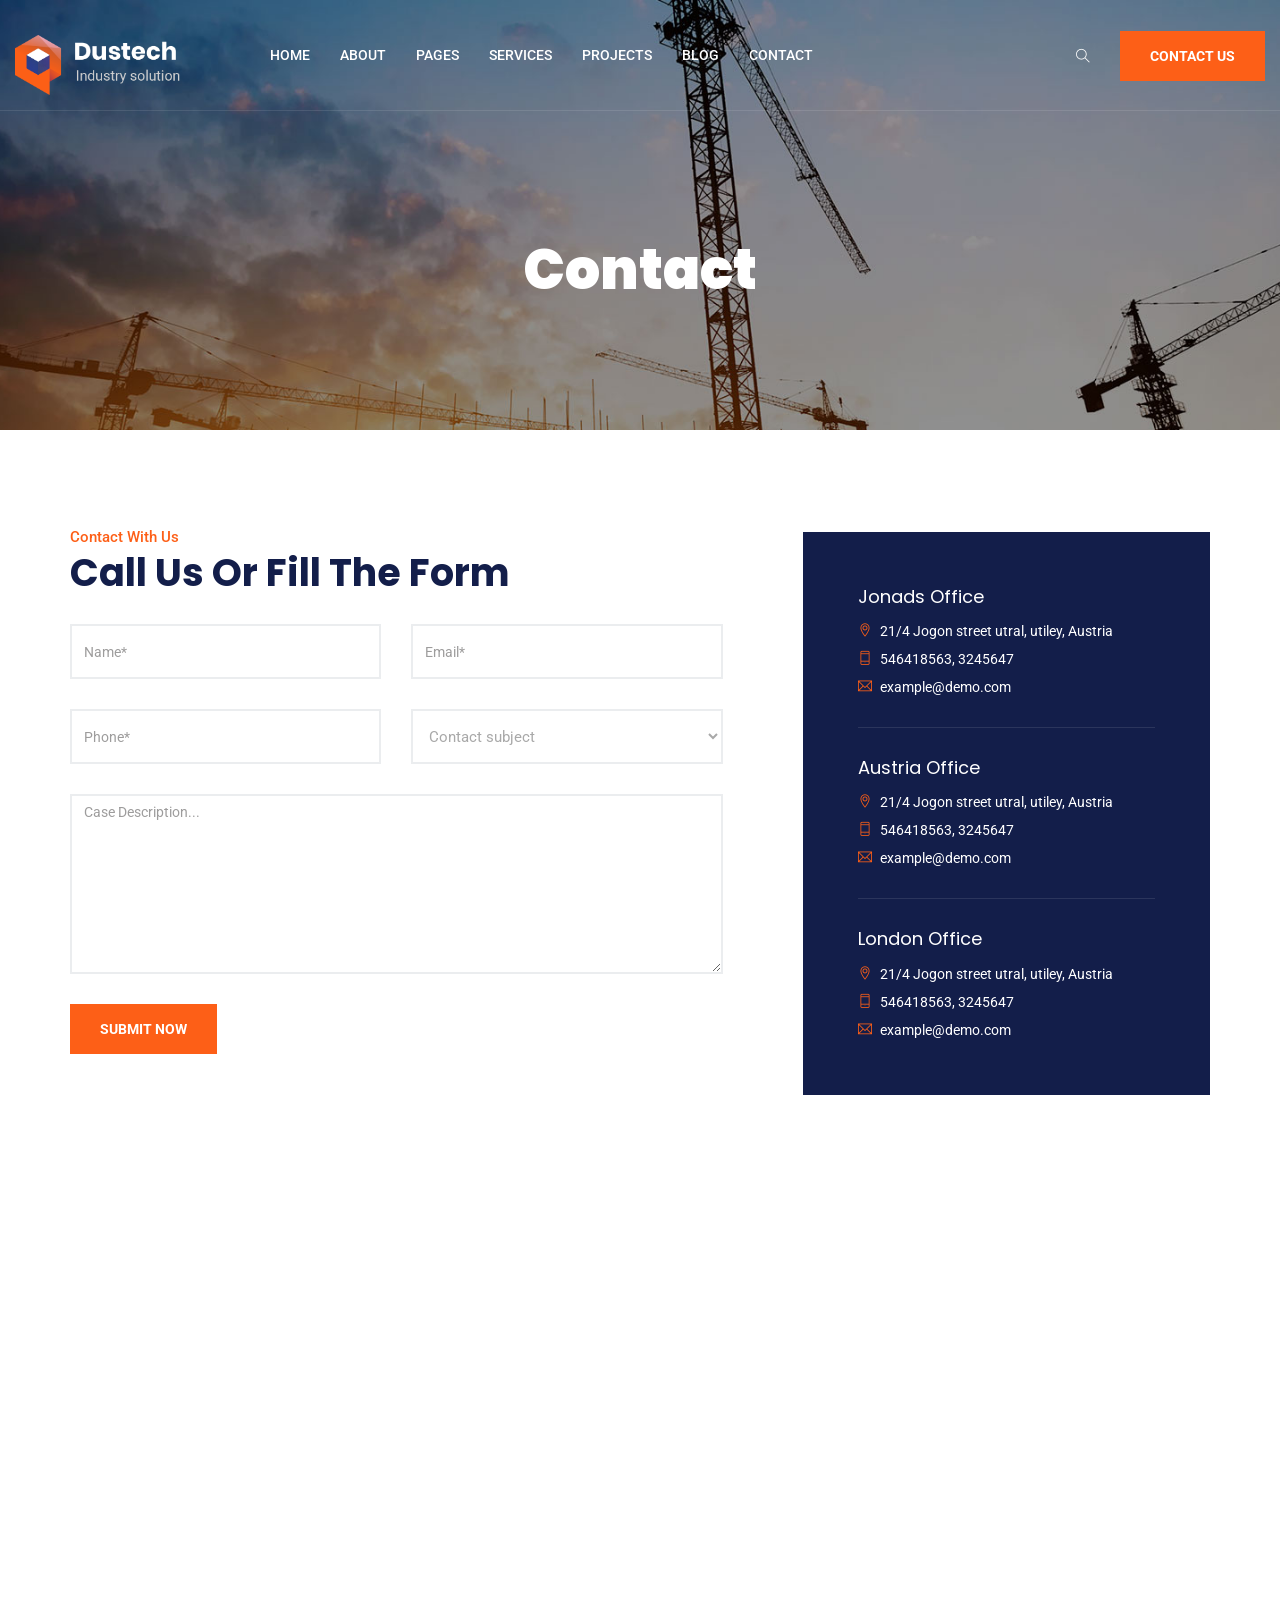
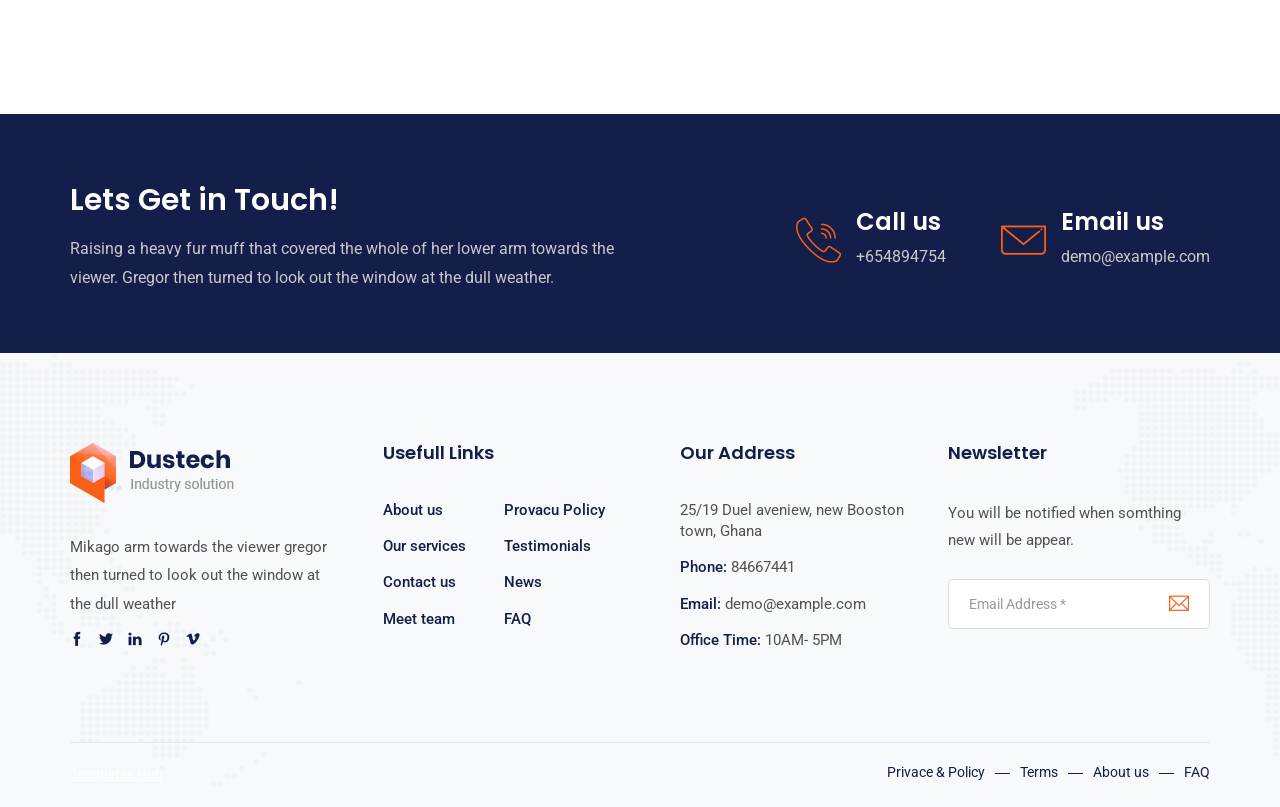
<file: contact.html>
<!DOCTYPE html>
<html lang="en">

<!-- dustech/contact.html  13 Nov 2019 12:55:21 GMT -->
<head>
    <meta charset="utf-8">
    <meta http-equiv="X-UA-Compatible" content="IE=edge">
    <meta name="viewport" content="width=device-width, initial-scale=1">
    <meta name="author" content="irstheme">

    <title> Dustech - Industry & Factory HTML Template </title>
    
    <link href="assets/css/themify-icons.css" rel="stylesheet">
    <link href="assets/css/flaticon.css" rel="stylesheet">
    <link href="assets/css/bootstrap.min.css" rel="stylesheet">
    <link href="assets/css/animate.css" rel="stylesheet">
    <link href="assets/css/owl.carousel.css" rel="stylesheet">
    <link href="assets/css/owl.theme.css" rel="stylesheet">
    <link href="assets/css/slick.css" rel="stylesheet">
    <link href="assets/css/slick-theme.css" rel="stylesheet">
    <link href="assets/css/swiper.min.css" rel="stylesheet">
    <link href="assets/css/odometer-theme-default.css" rel="stylesheet">
    <link href="assets/css/owl.transitions.css" rel="stylesheet">
    <link href="assets/css/jquery.fancybox.css" rel="stylesheet">
    <link href="assets/css/style.css" rel="stylesheet">

    <!-- HTML5 shim and Respond.js for IE8 support of HTML5 elements and media queries -->
    <!--[if lt IE 9]>
    <script src="https://oss.maxcdn.com/html5shiv/3.7.3/html5shiv.min.js"></script>
    <script src="https://oss.maxcdn.com/respond/1.4.2/respond.min.js"></script>
    <![endif]-->

</head>

<body>

    <!-- start page-wrapper -->
    <div class="page-wrapper">

        <!-- start preloader -->
        <div class="preloader">
            <div class="loader">
                <div class="gear two">
                    <svg viewbox="0 0 100 100" fill="#131e4a">
                        <path d="M97.6,55.7V44.3l-13.6-2.9c-0.8-3.3-2.1-6.4-3.9-9.3l7.6-11.7l-8-8L67.9,20c-2.9-1.7-6-3.1-9.3-3.9L55.7,2.4H44.3l-2.9,13.6      c-3.3,0.8-6.4,2.1-9.3,3.9l-11.7-7.6l-8,8L20,32.1c-1.7,2.9-3.1,6-3.9,9.3L2.4,44.3v11.4l13.6,2.9c0.8,3.3,2.1,6.4,3.9,9.3      l-7.6,11.7l8,8L32.1,80c2.9,1.7,6,3.1,9.3,3.9l2.9,13.6h11.4l2.9-13.6c3.3-0.8,6.4-2.1,9.3-3.9l11.7,7.6l8-8L80,67.9      c1.7-2.9,3.1-6,3.9-9.3L97.6,55.7z M50,65.6c-8.7,0-15.6-7-15.6-15.6s7-15.6,15.6-15.6s15.6,7,15.6,15.6S58.7,65.6,50,65.6z"></path>
                    </svg>
                </div>
                <div class="gear three">
                    <svg viewbox="0 0 100 100" fill="#fd5f17">
                        <path d="M97.6,55.7V44.3l-13.6-2.9c-0.8-3.3-2.1-6.4-3.9-9.3l7.6-11.7l-8-8L67.9,20c-2.9-1.7-6-3.1-9.3-3.9L55.7,2.4H44.3l-2.9,13.6      c-3.3,0.8-6.4,2.1-9.3,3.9l-11.7-7.6l-8,8L20,32.1c-1.7,2.9-3.1,6-3.9,9.3L2.4,44.3v11.4l13.6,2.9c0.8,3.3,2.1,6.4,3.9,9.3      l-7.6,11.7l8,8L32.1,80c2.9,1.7,6,3.1,9.3,3.9l2.9,13.6h11.4l2.9-13.6c3.3-0.8,6.4-2.1,9.3-3.9l11.7,7.6l8-8L80,67.9      c1.7-2.9,3.1-6,3.9-9.3L97.6,55.7z M50,65.6c-8.7,0-15.6-7-15.6-15.6s7-15.6,15.6-15.6s15.6,7,15.6,15.6S58.7,65.6,50,65.6z"></path>
                    </svg>
                </div>
            </div>
        </div>
        <!-- end preloader -->

        <!-- Start header -->
        <header id="header" class="site-header header-style-1">
            <nav class="navigation navbar navbar-default">
                <div class="container-fluid">
                    <div class="navbar-header">
                        <button type="button" class="open-btn">
                            <span class="sr-only">Toggle navigation</span>
                            <span class="icon-bar"></span>
                            <span class="icon-bar"></span>
                            <span class="icon-bar"></span>
                        </button>
                        <a class="navbar-brand" href="index-2.html"><img src="assets/images/logo.png" alt></a>
                    </div>
                    <div id="navbar" class="navbar-collapse collapse navigation-holder">
                        <button class="close-navbar"><i class="ti-close"></i></button>
                        <ul class="nav navbar-nav">
                            <li class="menu-item-has-children">
                                <a href="#">Home</a>
                                <ul class="sub-menu">
                                    <li><a href="index-2.html">Home Default</a></li>
                                    <li><a href="index-3.html">Home style 2</a></li>
                                    <li><a href="index-4.html">Home style 3</a></li>
                                </ul>
                            </li>
                            <li><a href="about.html">About</a></li>
                            <li class="menu-item-has-children">
                                <a href="#">Pages</a>
                                <ul class="sub-menu">
                                    <li><a href="about.html">About</a></li>
                                    <li><a href="contact.html">Contact</a></li>
                                    <li><a href="testimonials.html">Testimonials</a></li>
                                    <li><a href="testimonials-s2.html">Testimonials style 2</a></li>
                                    <li><a href="team.html">Team</a></li>
                                    <li><a href="faq.html">FAQ</a></li>
                                    <li><a href="404.html">404</a></li>
                                    <li><a href="shop.html">Shop</a></li>
                                    <li><a href="shop-single.html">Shop single</a></li>
                                </ul>
                            </li>
                            <li class="menu-item-has-children">
                                <a href="#">Services</a>
                                <ul class="sub-menu">
                                    <li><a href="services.html">Services</a></li>
                                    <li><a href="services-s2.html">Services style 2</a></li>
                                    <li><a href="service-single.html">Mechanical Engineering</a></li>
                                    <li><a href="oil-gas.html">Oil And Gas</a></li>
                                    <li><a href="power-energy.html">Power And Energy</a></li>
                                    <li><a href="sanitary-plumbing.html">Sanitary & Plumbing</a></li>
                                    <li><a href="electrical-power.html">Electrical Power</a></li>
                                </ul>
                            </li>
                            <li class="menu-item-has-children">
                                <a href="#">Projects</a>
                                <ul class="sub-menu">
                                    <li><a href="portfolio.html">Projects</a></li>
                                    <li><a href="portfolio-s2.html">Projects style 2</a></li>
                                    <li><a href="project-single.html">Project single</a></li>
                                </ul>
                            </li>
                            <li class="menu-item-has-children">
                                <a href="#">Blog</a>
                                <ul class="sub-menu">
                                    <li><a href="blog.html">Blog</a></li>
                                    <li><a href="blog-left-sidebar.html">Blog left sidebar</a></li>
                                    <li><a href="blog-fullwidth.html">Blog full width</a></li>
                                    <li class="menu-item-has-children">
                                        <a href="#Level3">Blog single</a>
                                        <ul class="sub-menu">
                                            <li><a href="blog-single.html">Blog single</a></li>
                                            <li><a href="blog-single-left-sidebar.html">Blog single left sidebar</a></li>
                                            <li><a href="blog-single-fullwidth.html">Blog single full width</a></li>
                                        </ul>
                                    </li>
                                </ul>
                            </li>
                            <li><a href="contact.html">Contact</a></li>
                        </ul>
                    </div><!-- end of nav-collapse -->

                    <div class="search-contact">
                        <div class="header-search-area">
                            <div class="header-search-form">
                                <form class="form">
                                    <div>
                                        <input type="text" class="form-control" placeholder="Search here">
                                    </div>
                                    <button type="submit" class="btn"><i class="ti-search"></i></button>
                                </form>
                            </div>
                            <div>
                                <button class="btn open-btn"><i class="ti-search"></i></button>
                            </div>
                        </div>
                        <div class="contact">
                            <div class="call">
                                <i class="fi flaticon-call"></i>
                                <p>Call us anytime</p>
                                <h5>+65487441584</h5>
                            </div>
                            <a href="#" class="theme-btn">Contact us</a>
                        </div>
                    </div>
                </div><!-- end of container -->
            </nav>
        </header>
        <!-- end of header -->


        <!-- start page-title -->
        <section class="page-title">
            <div class="container">
                <div class="row">
                    <div class="col col-xs-12">
                        <h2>Contact</h2>
                    </div>
                </div> <!-- end row -->
            </div> <!-- end container -->
        </section>        
        <!-- end page-title -->


        <!-- start contact-pg-section -->
        <section class="contact-pg-section section-padding">
            <div class="container">
                <div class="row">
                    <div class="col col-lg-5 col-md-6 col-sm-8">
                        <div class="section-title">
                            <span>Contact With Us</span>
                            <h2>Call Us Or Fill The Form</h2>
                        </div>
                    </div>
                </div>
                <div class="row">
                    <div class="col col-md-7">
                        <form method="post" class="contact-validation-active" id="contact-form-main">
                            <div>
                                <input type="text" class="form-control" name="name" id="name" placeholder="Name*">
                            </div>
                            <div>
                                <input type="email" class="form-control" name="email" id="email" placeholder="Email*">
                            </div>
                            <div>
                                <input type="text" class="form-control" name="phone" id="phone" placeholder="Phone*">
                            </div>
                            <div>
                                <select name="subject" class="form-control">
                                    <option disabled="disabled" selected>Contact subject</option>
                                    <option>Subject 1</option>
                                    <option>Subject 2</option>
                                    <option>Subject 3</option>
                                </select>
                            </div>
                            <div class="fullwidth">
                                <textarea class="form-control" name="note"  id="note" placeholder="Case Description..."></textarea>
                            </div>
                            <div class="submit-area">
                                <button type="submit" class="theme-btn">Submit Now</button>
                                <div id="loader">
                                    <i class="ti-reload"></i>
                                </div>
                            </div>
                            <div class="clearfix error-handling-messages">
                                <div id="success">Thank you</div>
                                <div id="error"> Error occurred while sending email. Please try again later. </div>
                            </div>
                        </form>
                    </div>  

                    <div class="col col-md-5">
                        <div class="office-info">
                            <div>
                                <h3>Jonads Office</h3>
                                <ul>
                                    <li><i class="ti-location-pin"></i> 21/4 Jogon street utral, utiley, Austria</li>
                                    <li><i class="ti-mobile"></i> 546418563, 3245647</li>
                                    <li><i class="ti-email"></i> example@demo.com</li>
                                </ul>
                            </div>
                            <div>
                                <h3>Austria Office</h3>
                                <ul>
                                    <li><i class="ti-location-pin"></i> 21/4 Jogon street utral, utiley, Austria</li>
                                    <li><i class="ti-mobile"></i> 546418563, 3245647</li>
                                    <li><i class="ti-email"></i> example@demo.com</li>
                                </ul>
                            </div>
                            <div>
                                <h3>London Office</h3>
                                <ul>
                                    <li><i class="ti-location-pin"></i> 21/4 Jogon street utral, utiley, Austria</li>
                                    <li><i class="ti-mobile"></i> 546418563, 3245647</li>
                                    <li><i class="ti-email"></i> example@demo.com</li>
                                </ul>
                            </div>
                        </div>
                    </div>                  
                </div>
            </div> <!-- end container -->
        </section>
        <!-- end contact-pg-section -->


        <!--  start contact-map -->
        <section class="contact-map-section">
            <h2 class="hidden">Contact map</h2>
            <div class="contact-map">
                <iframe src="https://www.google.com/maps/embed?pb=!1m18!1m12!1m3!1d193595.9147703055!2d-74.11976314309273!3d40.69740344223377!2m3!1f0!2f0!3f0!3m2!1i1024!2i768!4f13.1!3m3!1m2!1s0x89c24fa5d33f083b%3A0xc80b8f06e177fe62!2sNew+York%2C+NY%2C+USA!5e0!3m2!1sen!2sbd!4v1547528325671" allowfullscreen></iframe>
            </div>
        </section>
        <!-- end contact-map -->


        <!-- start cta-section -->
        <section class="cta-section">
            <div class="container">
                <div class="row">
                    <div class="col col-lg-6 col-md-6">
                        <div class="cta-text">
                            <h3>Lets Get in Touch!</h3>
                            <p>Raising a heavy fur muff that covered the whole of her lower arm towards the viewer. Gregor then turned to look out the window at the dull weather.</p>
                        </div>
                    </div>
                    <div class="col col-lg-5 col-lg-offset-1 col-md-6">
                        <div class="contact-info">
                            <div>
                                <i class="fi flaticon-call"></i>
                                <h4>Call us</h4>
                                <p>+654894754</p>
                            </div>
                            <div>
                                <i class="fi flaticon-contact"></i>
                                <h4>Email us</h4>
                                <p>demo@example.com</p>
                            </div>
                        </div>
                    </div>
                </div>
            </div> <!-- end container -->
        </section>
        <!-- end cta-section -->


        <!-- start site-footer -->
        <footer class="site-footer">
            <div class="upper-footer">
                <div class="container">
                    <div class="row">
                        <div class="col col-lg-3 col-md-3 col-sm-6">
                            <div class="widget about-widget">
                                <div class="logo widget-title">
                                    <img src="assets/images/footer-logo.png" alt>
                                </div>
                                <p>Mikago arm towards the viewer gregor then turned to look out the window at the dull weather</p>
                                <div class="social-icons">
                                    <ul>
                                        <li><a href="#"><i class="ti-facebook"></i></a></li>
                                        <li><a href="#"><i class="ti-twitter-alt"></i></a></li>
                                        <li><a href="#"><i class="ti-linkedin"></i></a></li>
                                        <li><a href="#"><i class="ti-pinterest"></i></a></li>
                                        <li><a href="#"><i class="ti-vimeo-alt"></i></a></li>
                                    </ul>
                                </div>
                            </div>
                        </div>
                        <div class="col col-lg-3 col-md-3 col-sm-6">
                            <div class="widget link-widget">
                                <div class="widget-title">
                                    <h3>Usefull Links</h3>
                                </div>
                                <ul>
                                    <li><a href="#">About us</a></li>
                                    <li><a href="#">Our services</a></li>
                                    <li><a href="#">Contact us</a></li>
                                    <li><a href="#">Meet team</a></li>
                                </ul>
                                <ul>
                                    <li><a href="#">Provacu Policy</a></li>
                                    <li><a href="#">Testimonials</a></li>
                                    <li><a href="#">News</a></li>
                                    <li><a href="#">FAQ</a></li>
                                </ul>
                            </div>
                        </div>
                        <div class="col col-lg-3 col-md-3 col-sm-6">
                            <div class="widget contact-widget service-link-widget">
                                <div class="widget-title">
                                    <h3>Our Address</h3>
                                </div>
                                <ul>
                                    <li>25/19 Duel aveniew, new Booston town, Ghana</li>
                                    <li><span>Phone:</span> 84667441</li>
                                    <li><span>Email:</span> demo@example.com</li>
                                    <li><span>Office Time:</span> 10AM- 5PM</li>
                                </ul>
                            </div>
                        </div>
                        <div class="col col-lg-3 col-md-3 col-sm-6">
                            <div class="widget newsletter-widget">
                                <div class="widget-title">
                                    <h3>Newsletter</h3>
                                </div>
                                <p>You will be notified when somthing new will be appear.</p>
                                <form>
                                    <div class="input-1">
                                        <input type="email" class="form-control" placeholder="Email Address *" required>
                                    </div>
                                    <div class="submit clearfix">
                                        <button type="submit"><i class="ti-email"></i></button>
                                    </div>
                                </form>
                            </div>
                        </div>
                    </div>
                </div> <!-- end container -->
            </div>
            <div class="lower-footer">
                <div class="container">
                    <div class="row">
                        <div class="separator"></div>
                        <div class="col col-xs-12">
                            <p class="copyright"><a href="templateshub.net">Templates Hub</a></p>
                            <div class="extra-link">
                                <ul>
                                    <li><a href="#">Privace & Policy</a></li>
                                    <li><a href="#">Terms</a></li>
                                    <li><a href="#">About us</a></li>
                                    <li><a href="#">FAQ</a></li>
                                </ul>
                            </div>
                        </div>
                    </div>
                </div>
            </div>
        </footer>
        <!-- end site-footer -->
    </div>
    <!-- end of page-wrapper -->



    <!-- All JavaScript files
    ================================================== -->
    <script src="assets/js/jquery.min.js"></script>
    <script src="assets/js/bootstrap.min.js"></script>

    <!-- Plugins for this template -->
    <script src="assets/js/jquery-plugin-collection.js"></script>

    <!-- Custom script for this template -->
    <script src="assets/js/script.js"></script>
</body>

<!-- dustech/contact.html  13 Nov 2019 12:55:21 GMT -->
</html>
</file>
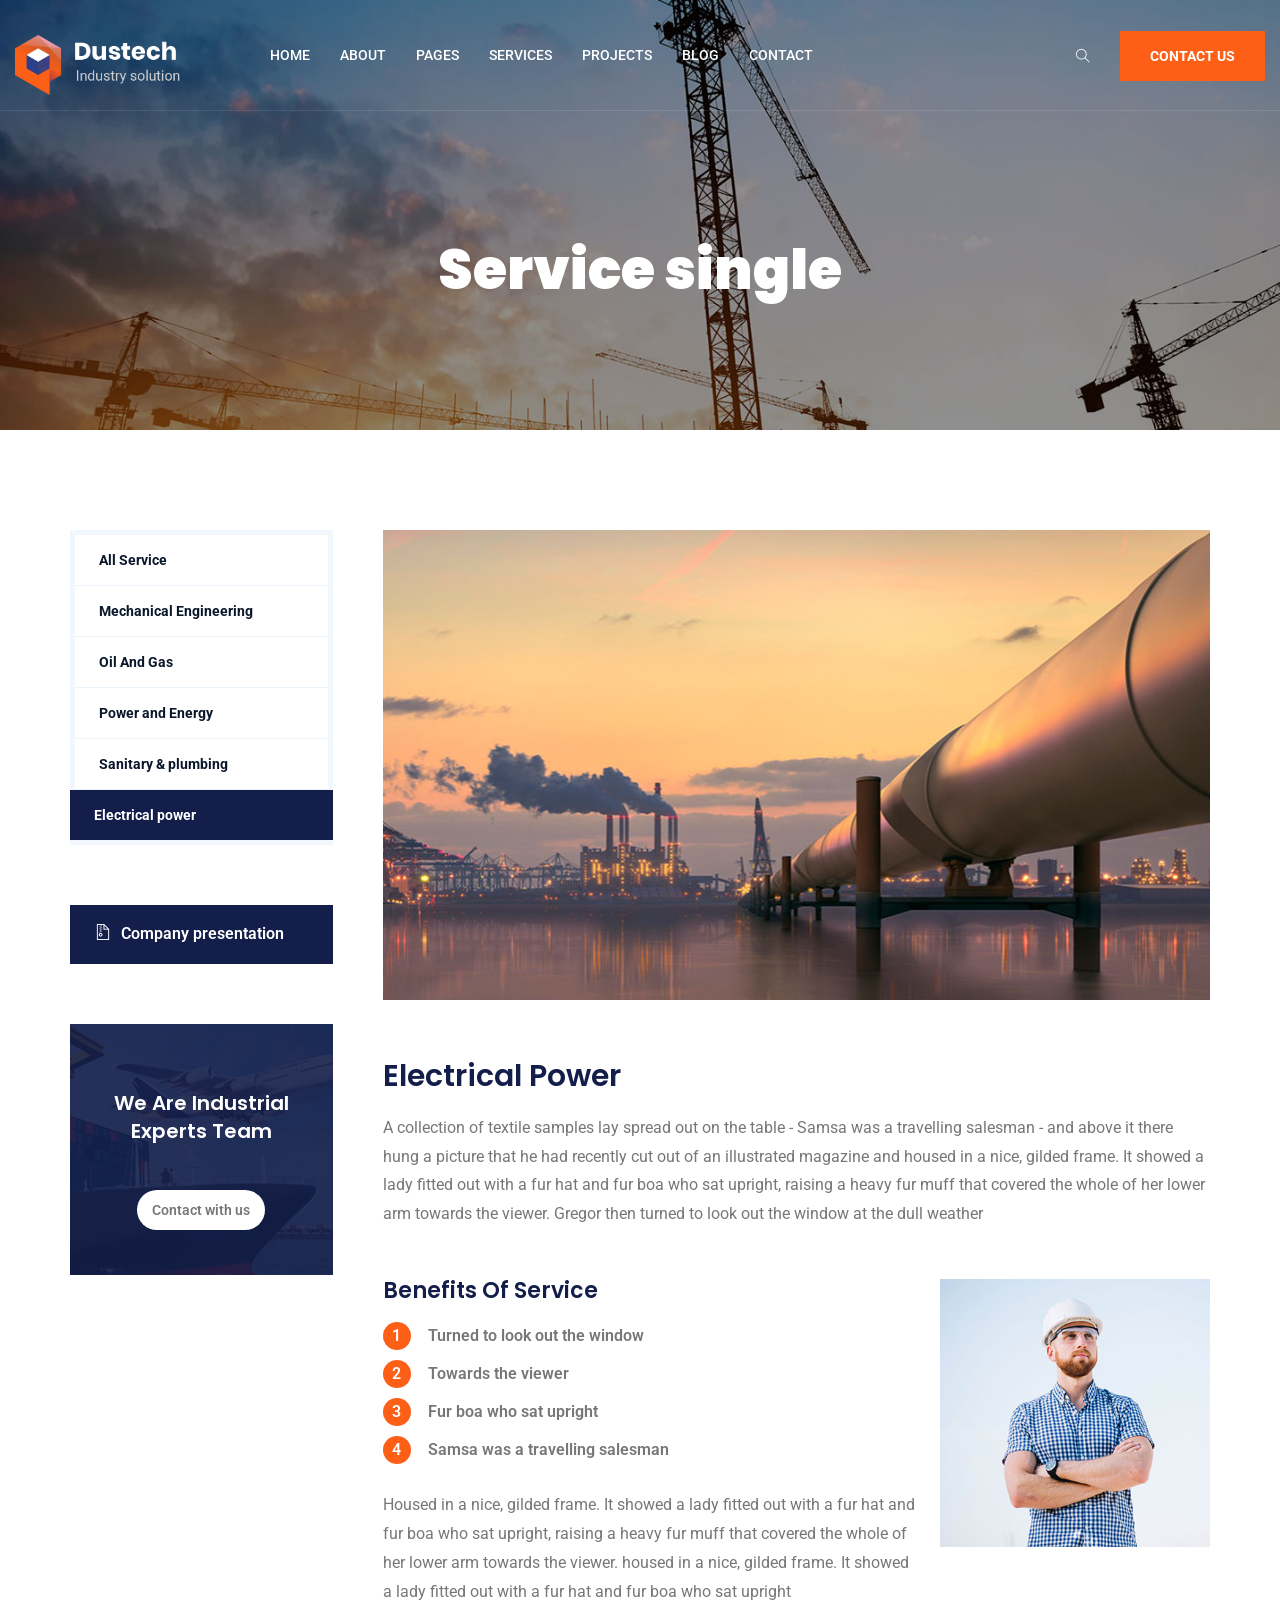
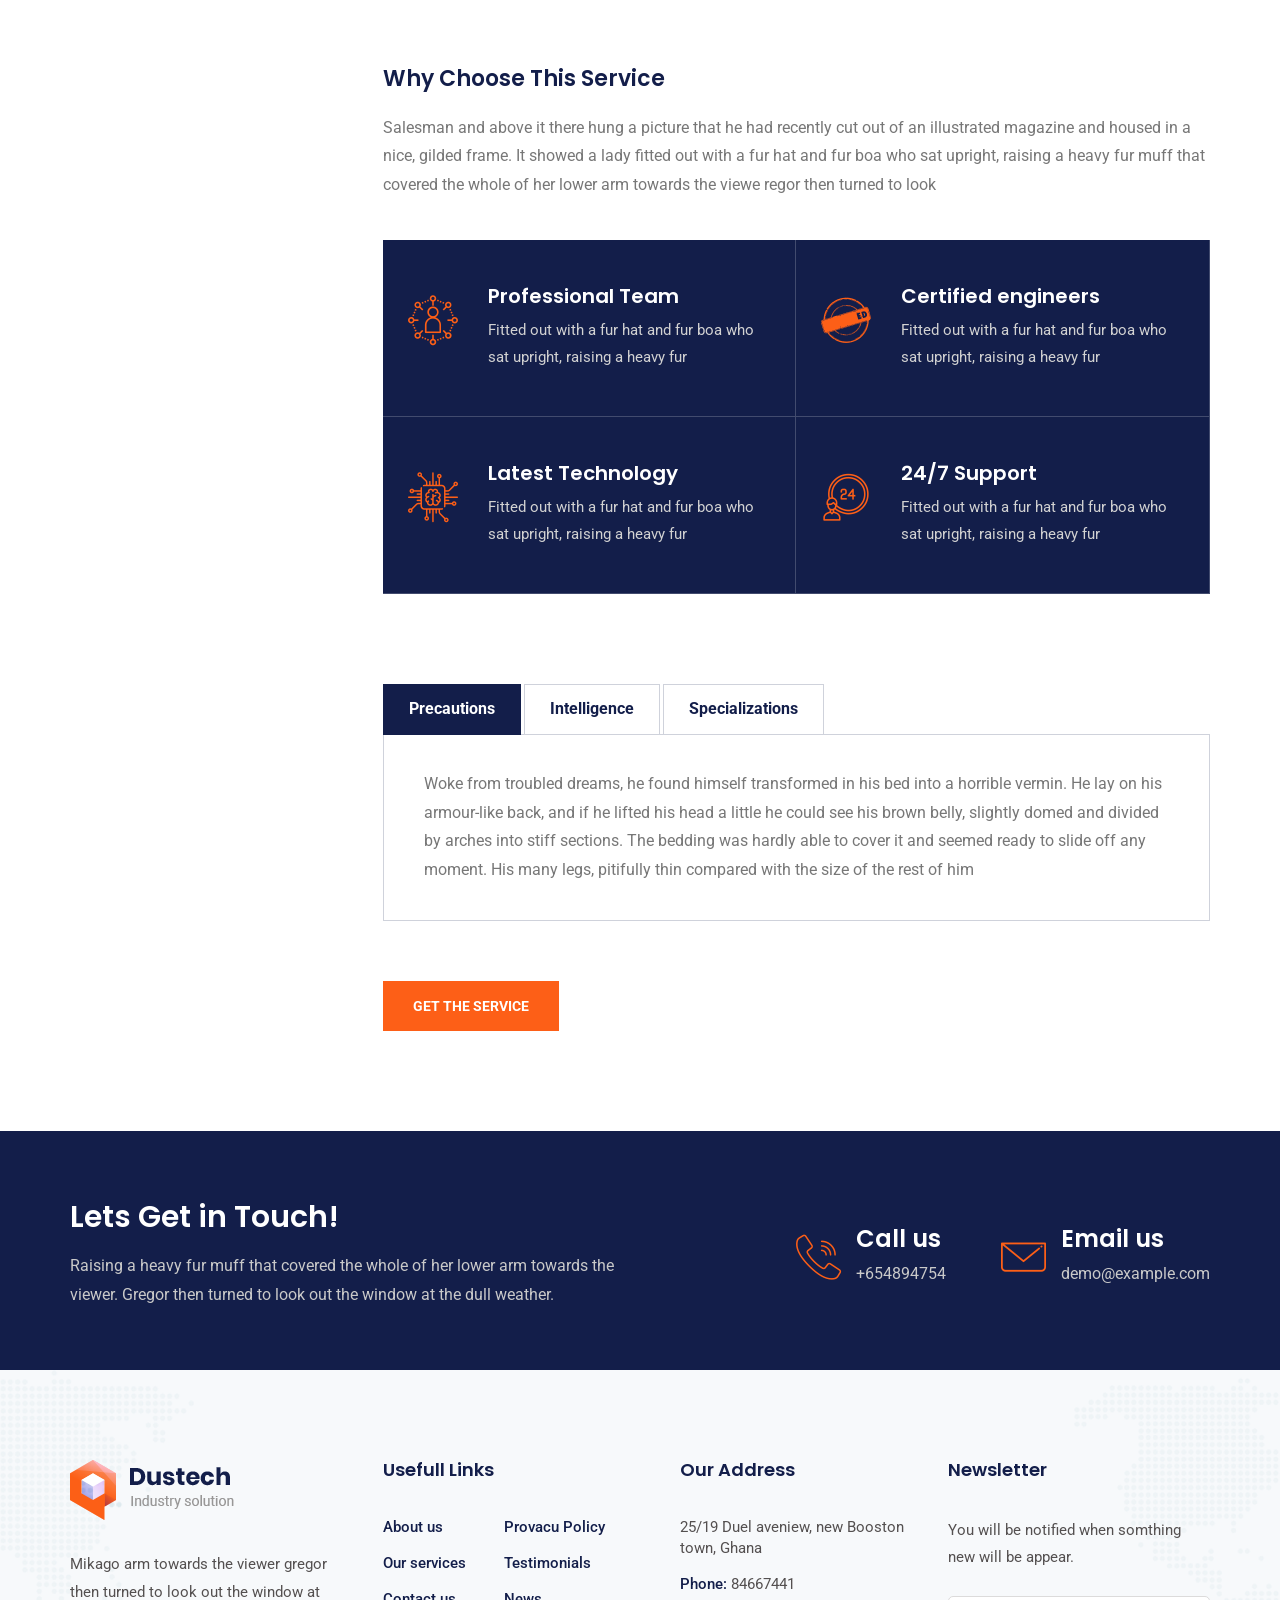
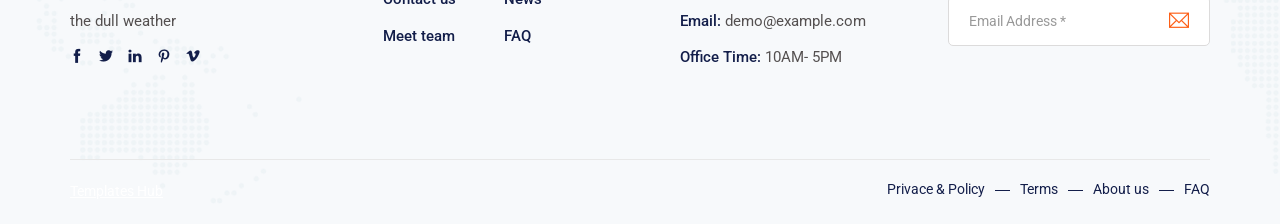
<file: electrical-power.html>
<!DOCTYPE html>
<html lang="en">

<!-- dustech/electrical-power.html  13 Nov 2019 12:56:05 GMT -->
<head>
    <meta charset="utf-8">
    <meta http-equiv="X-UA-Compatible" content="IE=edge">
    <meta name="viewport" content="width=device-width, initial-scale=1">
    <meta name="author" content="irstheme">

    <title> Dustech - Industry & Factory HTML Template </title>
    
    <link href="assets/css/themify-icons.css" rel="stylesheet">
    <link href="assets/css/flaticon.css" rel="stylesheet">
    <link href="assets/css/bootstrap.min.css" rel="stylesheet">
    <link href="assets/css/animate.css" rel="stylesheet">
    <link href="assets/css/owl.carousel.css" rel="stylesheet">
    <link href="assets/css/owl.theme.css" rel="stylesheet">
    <link href="assets/css/slick.css" rel="stylesheet">
    <link href="assets/css/slick-theme.css" rel="stylesheet">
    <link href="assets/css/swiper.min.css" rel="stylesheet">
    <link href="assets/css/odometer-theme-default.css" rel="stylesheet">
    <link href="assets/css/owl.transitions.css" rel="stylesheet">
    <link href="assets/css/jquery.fancybox.css" rel="stylesheet">
    <link href="assets/css/style.css" rel="stylesheet">

    <!-- HTML5 shim and Respond.js for IE8 support of HTML5 elements and media queries -->
    <!--[if lt IE 9]>
    <script src="https://oss.maxcdn.com/html5shiv/3.7.3/html5shiv.min.js"></script>
    <script src="https://oss.maxcdn.com/respond/1.4.2/respond.min.js"></script>
    <![endif]-->

</head>

<body>

    <!-- start page-wrapper -->
    <div class="page-wrapper">

        <!-- start preloader -->
        <div class="preloader">
            <div class="loader">
                <div class="gear two">
                    <svg viewbox="0 0 100 100" fill="#131e4a">
                        <path d="M97.6,55.7V44.3l-13.6-2.9c-0.8-3.3-2.1-6.4-3.9-9.3l7.6-11.7l-8-8L67.9,20c-2.9-1.7-6-3.1-9.3-3.9L55.7,2.4H44.3l-2.9,13.6      c-3.3,0.8-6.4,2.1-9.3,3.9l-11.7-7.6l-8,8L20,32.1c-1.7,2.9-3.1,6-3.9,9.3L2.4,44.3v11.4l13.6,2.9c0.8,3.3,2.1,6.4,3.9,9.3      l-7.6,11.7l8,8L32.1,80c2.9,1.7,6,3.1,9.3,3.9l2.9,13.6h11.4l2.9-13.6c3.3-0.8,6.4-2.1,9.3-3.9l11.7,7.6l8-8L80,67.9      c1.7-2.9,3.1-6,3.9-9.3L97.6,55.7z M50,65.6c-8.7,0-15.6-7-15.6-15.6s7-15.6,15.6-15.6s15.6,7,15.6,15.6S58.7,65.6,50,65.6z"></path>
                    </svg>
                </div>
                <div class="gear three">
                    <svg viewbox="0 0 100 100" fill="#fd5f17">
                        <path d="M97.6,55.7V44.3l-13.6-2.9c-0.8-3.3-2.1-6.4-3.9-9.3l7.6-11.7l-8-8L67.9,20c-2.9-1.7-6-3.1-9.3-3.9L55.7,2.4H44.3l-2.9,13.6      c-3.3,0.8-6.4,2.1-9.3,3.9l-11.7-7.6l-8,8L20,32.1c-1.7,2.9-3.1,6-3.9,9.3L2.4,44.3v11.4l13.6,2.9c0.8,3.3,2.1,6.4,3.9,9.3      l-7.6,11.7l8,8L32.1,80c2.9,1.7,6,3.1,9.3,3.9l2.9,13.6h11.4l2.9-13.6c3.3-0.8,6.4-2.1,9.3-3.9l11.7,7.6l8-8L80,67.9      c1.7-2.9,3.1-6,3.9-9.3L97.6,55.7z M50,65.6c-8.7,0-15.6-7-15.6-15.6s7-15.6,15.6-15.6s15.6,7,15.6,15.6S58.7,65.6,50,65.6z"></path>
                    </svg>
                </div>
            </div>
        </div>
        <!-- end preloader -->

        <!-- Start header -->
        <header id="header" class="site-header header-style-1">
            <nav class="navigation navbar navbar-default">
                <div class="container-fluid">
                    <div class="navbar-header">
                        <button type="button" class="open-btn">
                            <span class="sr-only">Toggle navigation</span>
                            <span class="icon-bar"></span>
                            <span class="icon-bar"></span>
                            <span class="icon-bar"></span>
                        </button>
                        <a class="navbar-brand" href="index-2.html"><img src="assets/images/logo.png" alt></a>
                    </div>
                    <div id="navbar" class="navbar-collapse collapse navigation-holder">
                        <button class="close-navbar"><i class="ti-close"></i></button>
                        <ul class="nav navbar-nav">
                            <li class="menu-item-has-children">
                                <a href="#">Home</a>
                                <ul class="sub-menu">
                                    <li><a href="index-2.html">Home Default</a></li>
                                    <li><a href="index-3.html">Home style 2</a></li>
                                    <li><a href="index-4.html">Home style 3</a></li>
                                </ul>
                            </li>
                            <li><a href="about.html">About</a></li>
                            <li class="menu-item-has-children">
                                <a href="#">Pages</a>
                                <ul class="sub-menu">
                                    <li><a href="about.html">About</a></li>
                                    <li><a href="contact.html">Contact</a></li>
                                    <li><a href="testimonials.html">Testimonials</a></li>
                                    <li><a href="testimonials-s2.html">Testimonials style 2</a></li>
                                    <li><a href="team.html">Team</a></li>
                                    <li><a href="faq.html">FAQ</a></li>
                                    <li><a href="404.html">404</a></li>
                                    <li><a href="shop.html">Shop</a></li>
                                    <li><a href="shop-single.html">Shop single</a></li>
                                </ul>
                            </li>
                            <li class="menu-item-has-children">
                                <a href="#">Services</a>
                                <ul class="sub-menu">
                                    <li><a href="services.html">Services</a></li>
                                    <li><a href="services-s2.html">Services style 2</a></li>
                                    <li><a href="service-single.html">Mechanical Engineering</a></li>
                                    <li><a href="oil-gas.html">Oil And Gas</a></li>
                                    <li><a href="power-energy.html">Power And Energy</a></li>
                                    <li><a href="sanitary-plumbing.html">Sanitary & Plumbing</a></li>
                                    <li><a href="electrical-power.html">Electrical Power</a></li>
                                </ul>
                            </li>
                            <li class="menu-item-has-children">
                                <a href="#">Projects</a>
                                <ul class="sub-menu">
                                    <li><a href="portfolio.html">Projects</a></li>
                                    <li><a href="portfolio-s2.html">Projects style 2</a></li>
                                    <li><a href="project-single.html">Project single</a></li>
                                </ul>
                            </li>
                            <li class="menu-item-has-children">
                                <a href="#">Blog</a>
                                <ul class="sub-menu">
                                    <li><a href="blog.html">Blog</a></li>
                                    <li><a href="blog-left-sidebar.html">Blog left sidebar</a></li>
                                    <li><a href="blog-fullwidth.html">Blog full width</a></li>
                                    <li class="menu-item-has-children">
                                        <a href="#Level3">Blog single</a>
                                        <ul class="sub-menu">
                                            <li><a href="blog-single.html">Blog single</a></li>
                                            <li><a href="blog-single-left-sidebar.html">Blog single left sidebar</a></li>
                                            <li><a href="blog-single-fullwidth.html">Blog single full width</a></li>
                                        </ul>
                                    </li>
                                </ul>
                            </li>
                            <li><a href="contact.html">Contact</a></li>
                        </ul>
                    </div><!-- end of nav-collapse -->

                    <div class="search-contact">
                        <div class="header-search-area">
                            <div class="header-search-form">
                                <form class="form">
                                    <div>
                                        <input type="text" class="form-control" placeholder="Search here">
                                    </div>
                                    <button type="submit" class="btn"><i class="ti-search"></i></button>
                                </form>
                            </div>
                            <div>
                                <button class="btn open-btn"><i class="ti-search"></i></button>
                            </div>
                        </div>
                        <div class="contact">
                            <div class="call">
                                <i class="fi flaticon-call"></i>
                                <p>Call us anytime</p>
                                <h5>+65487441584</h5>
                            </div>
                            <a href="#" class="theme-btn">Contact us</a>
                        </div>
                    </div>
                </div><!-- end of container -->
            </nav>
        </header>
        <!-- end of header -->


        <!-- start page-title -->
        <section class="page-title">
            <div class="container">
                <div class="row">
                    <div class="col col-xs-12">
                        <h2>Service single</h2>
                    </div>
                </div> <!-- end row -->
            </div> <!-- end container -->
        </section>        
        <!-- end page-title -->


        <!-- start service-single-section -->
        <section class="service-single-section section-padding">
            <div class="container">
                <div class="row">
                    <div class="col col-md-9 col-md-push-3">
                        <div class="service-single-content">
                            <div class="service-single-slider">
                                <img src="assets/images/service-single/img-5.jpg" alt>
                            </div>
                            <h2>Electrical power</h2>
                            <p>A collection of textile samples lay spread out on the table - Samsa was a travelling salesman - and above it there hung a picture that he had recently cut out of an illustrated magazine and housed in a nice, gilded frame. It showed a lady fitted out with a fur hat and fur boa who sat upright, raising a heavy fur muff that covered the whole of her lower arm towards the viewer. Gregor then turned to look out the window at the dull weather</p>
                            <div class="benefit clearfix">
                                <div class="details">
                                    <h3>Benefits of Service</h3>
                                    <ul>
                                        <li><span>1</span> Turned to look out the window</li>
                                        <li><span>2</span> Towards the viewer</li>
                                        <li><span>3</span> Fur boa who sat upright</li>
                                        <li><span>4</span> Samsa was a travelling salesman</li>
                                    </ul>
                                    <p>Housed in a nice, gilded frame. It showed a lady fitted out with a fur hat and fur boa who sat upright, raising a heavy fur muff that covered the whole of her lower arm towards the viewer. housed in a nice, gilded frame. It showed a lady fitted out with a fur hat and fur boa who sat upright</p>
                                </div>
                                <div class="img-holder">
                                    <img src="assets/images/service-single/benefit-pic.jpg" alt="">
                                </div>
                            </div>
                            <div class="why-choose-service">
                                <h3>Why Choose This Service</h3>
                                <p>Salesman and above it there hung a picture that he had recently cut out of an illustrated magazine and housed in a nice, gilded frame. It showed a lady fitted out with a fur hat and fur boa who sat upright, raising a heavy fur muff that covered the whole of her lower arm towards the viewe regor then turned to look</p>
                                <div class="list clearfix">
                                    <div>
                                        <i class="fi flaticon-network-1"></i>
                                        <h4>Professional Team</h4>
                                        <p>Fitted out with a fur hat and fur boa who sat upright, raising a heavy fur</p>
                                    </div>
                                    <div>
                                        <i class="fi flaticon-circular-label-with-certified-stamp"></i>
                                        <h4>Certified engineers</h4>
                                        <p>Fitted out with a fur hat and fur boa who sat upright, raising a heavy fur</p>
                                    </div>
                                    <div>
                                        <i class="fi flaticon-chip"></i>
                                        <h4>Latest Technology</h4>
                                        <p>Fitted out with a fur hat and fur boa who sat upright, raising a heavy fur</p>
                                    </div>
                                    <div>
                                        <i class="fi flaticon-24-hours"></i>
                                        <h4>24/7 Support</h4>
                                        <p>Fitted out with a fur hat and fur boa who sat upright, raising a heavy fur</p>
                                    </div>
                                </div>
                            </div>
                            <div class="service-single-tab clearfix">
                                <ul class="nav">
                                    <li class="active">
                                        <a href="#precautions" data-toggle="tab">Precautions</a>
                                    </li>
                                    <li>
                                        <a href="#intelligence" data-toggle="tab">Intelligence</a>
                                    </li>
                                    <li>
                                        <a href="#specializations" data-toggle="tab">Specializations</a>
                                    </li>
                                </ul>

                                <div class="tab-content">
                                    <div class="tab-pane fade in active" id="precautions">
                                        <p>Woke from troubled dreams, he found himself transformed in his bed into a horrible vermin. He lay on his armour-like back, and if he lifted his head a little he could see his brown belly, slightly domed and divided by arches into stiff sections. The bedding was hardly able to cover it and seemed ready to slide off any moment. His many legs, pitifully thin compared with the size of the rest of him</p>
                                    </div>
                                    <div class="tab-pane fade" id="intelligence">
                                        <p>Woke from troubled dreams, he found himself transformed in his bed into a horrible vermin. He lay on his armour-like back, and if he lifted his head a little he could see his brown belly, slightly domed and divided by arches into stiff sections. The bedding was hardly able to cover it and seemed ready to slide off any moment. His many legs, pitifully thin compared with the size of the rest of him</p>
                                    </div>
                                    <div class="tab-pane fade" id="specializations">
                                        <p>Woke from troubled dreams, he found himself transformed in his bed into a horrible vermin. He lay on his armour-like back, and if he lifted his head a little he could see his brown belly, slightly domed and divided by arches into stiff sections. The bedding was hardly able to cover it and seemed ready to slide off any moment. His many legs, pitifully thin compared with the size of the rest of him</p>
                                    </div>
                                </div>
                            </div>
                            <a href="#" class="theme-btn">Get the service</a>                            
                        </div>
                    </div>
                    <div class="col col-md-3 col-md-pull-9">
                        <div class="service-sidebar">
                            <div class="widget service-list-widget">
                                <ul>
                                    <li><a href="services.html">All Service</a></li>
                                    <li><a href="service-single.html">Mechanical Engineering</a></li>
                                    <li><a href="oil-gas.html">Oil And Gas</a></li>
                                    <li><a href="power-energy.html">Power and Energy</a></li>
                                    <li><a href="sanitary-plumbing.html">Sanitary & plumbing</a></li>
                                    <li class="current"><a href="electrical-power.html">Electrical power</a></li>
                                </ul>
                            </div>
                            <div class="widget download-widget">
                                <ul>
                                    <li><a href="#"><i class="ti-zip"></i>Company presentation</a></li>
                                </ul>
                            </div>
                            <div class="widget contact-widget">
                                <div>
                                    <h5>We are Industrial experts Team</h5>
                                    <a href="#">Contact with us</a>
                                </div>
                            </div>
                        </div>                    
                    </div>
                </div> <!-- end row -->
            </div> <!-- end container -->
        </section>
        <!-- end service-single-section -->


        <!-- start cta-section -->
        <section class="cta-section">
            <div class="container">
                <div class="row">
                    <div class="col col-lg-6 col-md-6">
                        <div class="cta-text">
                            <h3>Lets Get in Touch!</h3>
                            <p>Raising a heavy fur muff that covered the whole of her lower arm towards the viewer. Gregor then turned to look out the window at the dull weather.</p>
                        </div>
                    </div>
                    <div class="col col-lg-5 col-lg-offset-1 col-md-6">
                        <div class="contact-info">
                            <div>
                                <i class="fi flaticon-call"></i>
                                <h4>Call us</h4>
                                <p>+654894754</p>
                            </div>
                            <div>
                                <i class="fi flaticon-contact"></i>
                                <h4>Email us</h4>
                                <p>demo@example.com</p>
                            </div>
                        </div>
                    </div>
                </div>
            </div> <!-- end container -->
        </section>
        <!-- end cta-section -->


        <!-- start site-footer -->
        <footer class="site-footer">
            <div class="upper-footer">
                <div class="container">
                    <div class="row">
                        <div class="col col-lg-3 col-md-3 col-sm-6">
                            <div class="widget about-widget">
                                <div class="logo widget-title">
                                    <img src="assets/images/footer-logo.png" alt>
                                </div>
                                <p>Mikago arm towards the viewer gregor then turned to look out the window at the dull weather</p>
                                <div class="social-icons">
                                    <ul>
                                        <li><a href="#"><i class="ti-facebook"></i></a></li>
                                        <li><a href="#"><i class="ti-twitter-alt"></i></a></li>
                                        <li><a href="#"><i class="ti-linkedin"></i></a></li>
                                        <li><a href="#"><i class="ti-pinterest"></i></a></li>
                                        <li><a href="#"><i class="ti-vimeo-alt"></i></a></li>
                                    </ul>
                                </div>
                            </div>
                        </div>
                        <div class="col col-lg-3 col-md-3 col-sm-6">
                            <div class="widget link-widget">
                                <div class="widget-title">
                                    <h3>Usefull Links</h3>
                                </div>
                                <ul>
                                    <li><a href="#">About us</a></li>
                                    <li><a href="#">Our services</a></li>
                                    <li><a href="#">Contact us</a></li>
                                    <li><a href="#">Meet team</a></li>
                                </ul>
                                <ul>
                                    <li><a href="#">Provacu Policy</a></li>
                                    <li><a href="#">Testimonials</a></li>
                                    <li><a href="#">News</a></li>
                                    <li><a href="#">FAQ</a></li>
                                </ul>
                            </div>
                        </div>
                        <div class="col col-lg-3 col-md-3 col-sm-6">
                            <div class="widget contact-widget service-link-widget">
                                <div class="widget-title">
                                    <h3>Our Address</h3>
                                </div>
                                <ul>
                                    <li>25/19 Duel aveniew, new Booston town, Ghana</li>
                                    <li><span>Phone:</span> 84667441</li>
                                    <li><span>Email:</span> demo@example.com</li>
                                    <li><span>Office Time:</span> 10AM- 5PM</li>
                                </ul>
                            </div>
                        </div>
                        <div class="col col-lg-3 col-md-3 col-sm-6">
                            <div class="widget newsletter-widget">
                                <div class="widget-title">
                                    <h3>Newsletter</h3>
                                </div>
                                <p>You will be notified when somthing new will be appear.</p>
                                <form>
                                    <div class="input-1">
                                        <input type="email" class="form-control" placeholder="Email Address *" required>
                                    </div>
                                    <div class="submit clearfix">
                                        <button type="submit"><i class="ti-email"></i></button>
                                    </div>
                                </form>
                            </div>
                        </div>
                    </div>
                </div> <!-- end container -->
            </div>
            <div class="lower-footer">
                <div class="container">
                    <div class="row">
                        <div class="separator"></div>
                        <div class="col col-xs-12">
                            <p class="copyright"><a href="templateshub.net">Templates Hub</a></p>
                            <div class="extra-link">
                                <ul>
                                    <li><a href="#">Privace & Policy</a></li>
                                    <li><a href="#">Terms</a></li>
                                    <li><a href="#">About us</a></li>
                                    <li><a href="#">FAQ</a></li>
                                </ul>
                            </div>
                        </div>
                    </div>
                </div>
            </div>
        </footer>
        <!-- end site-footer -->
    </div>
    <!-- end of page-wrapper -->



    <!-- All JavaScript files
    ================================================== -->
    <script src="assets/js/jquery.min.js"></script>
    <script src="assets/js/bootstrap.min.js"></script>

    <!-- Plugins for this template -->
    <script src="assets/js/jquery-plugin-collection.js"></script>

    <!-- Custom script for this template -->
    <script src="assets/js/script.js"></script>
</body>

<!-- dustech/electrical-power.html  13 Nov 2019 12:56:05 GMT -->
</html>
</file>
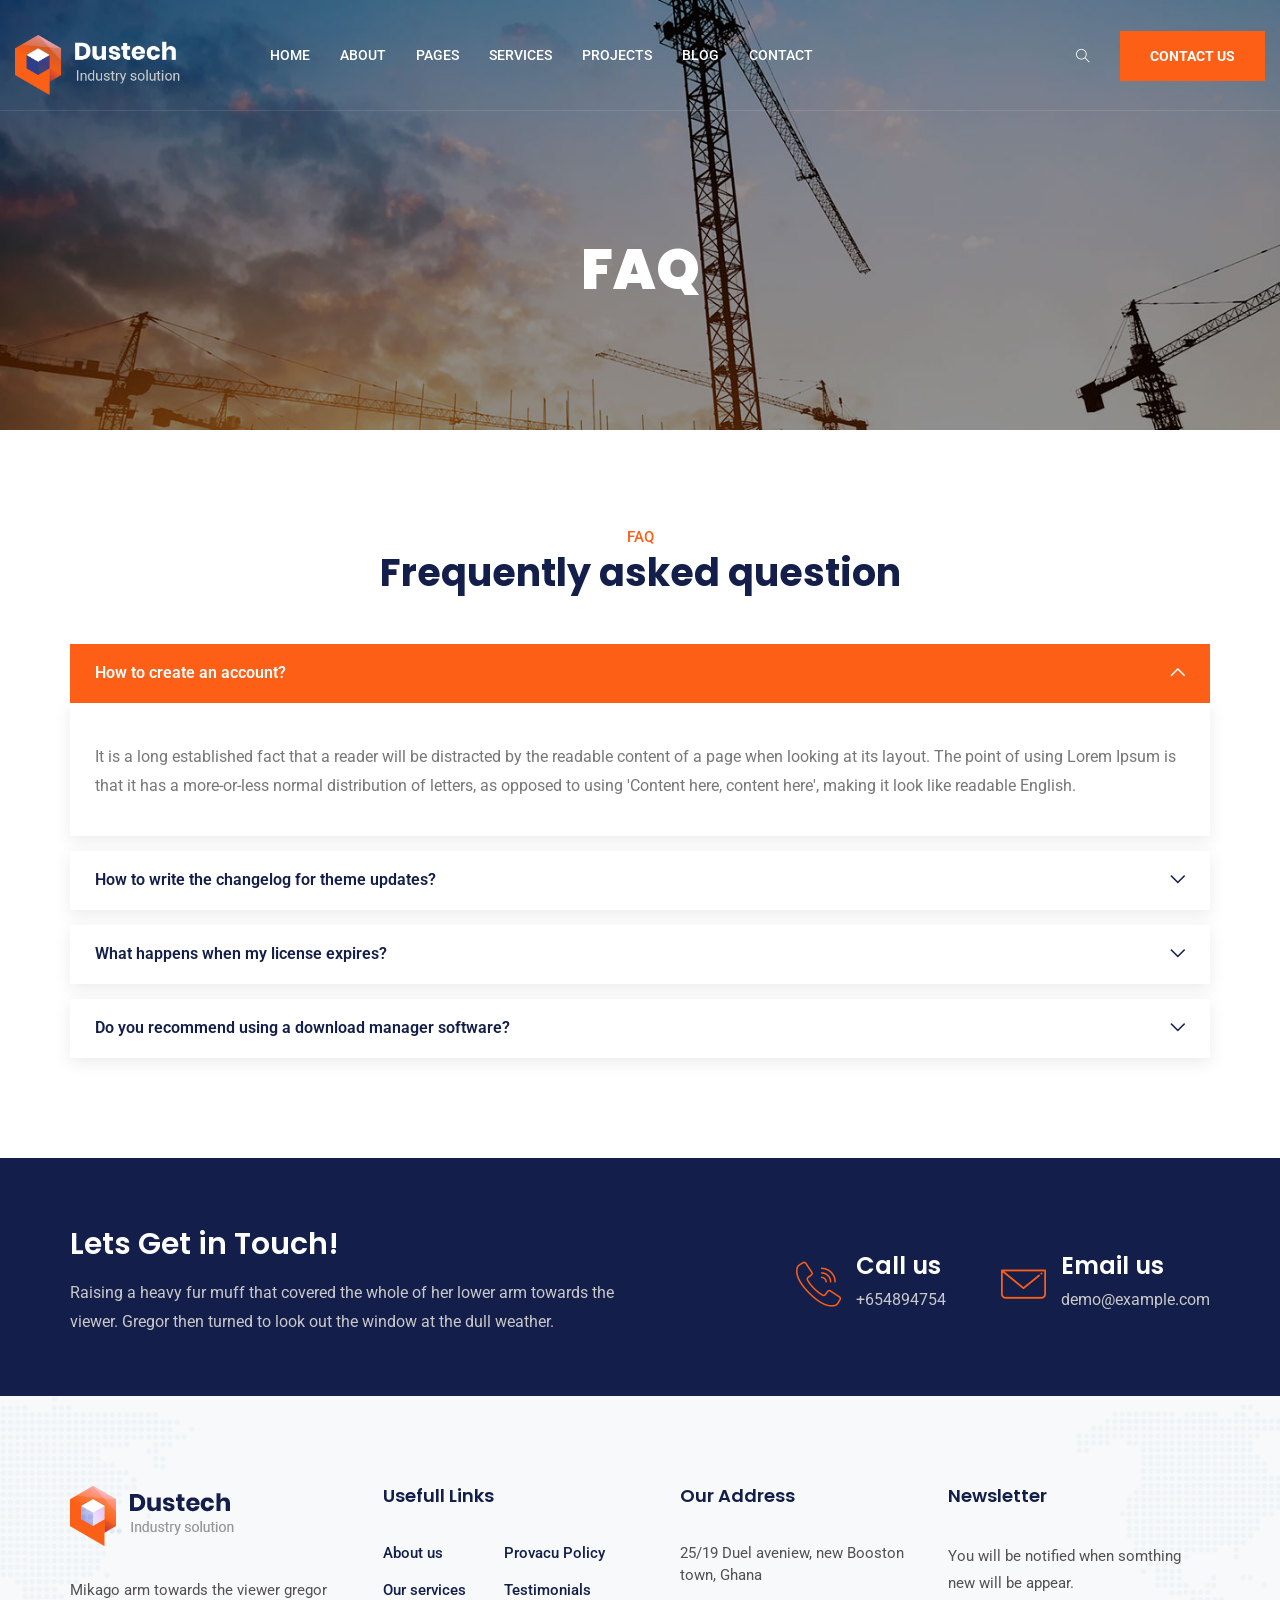
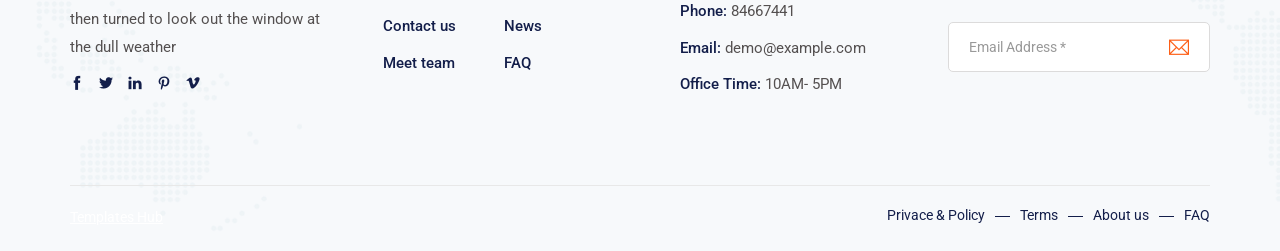
<file: faq.html>
<!DOCTYPE html>
<html lang="en">

<!-- dustech/faq.html  13 Nov 2019 12:55:28 GMT -->
<head>
    <meta charset="utf-8">
    <meta http-equiv="X-UA-Compatible" content="IE=edge">
    <meta name="viewport" content="width=device-width, initial-scale=1">
    <meta name="author" content="irstheme">

    <title> Dustech - Industry & Factory HTML Template </title>
    
    <link href="assets/css/themify-icons.css" rel="stylesheet">
    <link href="assets/css/flaticon.css" rel="stylesheet">
    <link href="assets/css/bootstrap.min.css" rel="stylesheet">
    <link href="assets/css/animate.css" rel="stylesheet">
    <link href="assets/css/owl.carousel.css" rel="stylesheet">
    <link href="assets/css/owl.theme.css" rel="stylesheet">
    <link href="assets/css/slick.css" rel="stylesheet">
    <link href="assets/css/slick-theme.css" rel="stylesheet">
    <link href="assets/css/swiper.min.css" rel="stylesheet">
    <link href="assets/css/odometer-theme-default.css" rel="stylesheet">
    <link href="assets/css/owl.transitions.css" rel="stylesheet">
    <link href="assets/css/jquery.fancybox.css" rel="stylesheet">
    <link href="assets/css/style.css" rel="stylesheet">

    <!-- HTML5 shim and Respond.js for IE8 support of HTML5 elements and media queries -->
    <!--[if lt IE 9]>
    <script src="https://oss.maxcdn.com/html5shiv/3.7.3/html5shiv.min.js"></script>
    <script src="https://oss.maxcdn.com/respond/1.4.2/respond.min.js"></script>
    <![endif]-->

</head>

<body>

    <!-- start page-wrapper -->
    <div class="page-wrapper">

        <!-- start preloader -->
        <div class="preloader">
            <div class="loader">
                <div class="gear two">
                    <svg viewbox="0 0 100 100" fill="#131e4a">
                        <path d="M97.6,55.7V44.3l-13.6-2.9c-0.8-3.3-2.1-6.4-3.9-9.3l7.6-11.7l-8-8L67.9,20c-2.9-1.7-6-3.1-9.3-3.9L55.7,2.4H44.3l-2.9,13.6      c-3.3,0.8-6.4,2.1-9.3,3.9l-11.7-7.6l-8,8L20,32.1c-1.7,2.9-3.1,6-3.9,9.3L2.4,44.3v11.4l13.6,2.9c0.8,3.3,2.1,6.4,3.9,9.3      l-7.6,11.7l8,8L32.1,80c2.9,1.7,6,3.1,9.3,3.9l2.9,13.6h11.4l2.9-13.6c3.3-0.8,6.4-2.1,9.3-3.9l11.7,7.6l8-8L80,67.9      c1.7-2.9,3.1-6,3.9-9.3L97.6,55.7z M50,65.6c-8.7,0-15.6-7-15.6-15.6s7-15.6,15.6-15.6s15.6,7,15.6,15.6S58.7,65.6,50,65.6z"></path>
                    </svg>
                </div>
                <div class="gear three">
                    <svg viewbox="0 0 100 100" fill="#fd5f17">
                        <path d="M97.6,55.7V44.3l-13.6-2.9c-0.8-3.3-2.1-6.4-3.9-9.3l7.6-11.7l-8-8L67.9,20c-2.9-1.7-6-3.1-9.3-3.9L55.7,2.4H44.3l-2.9,13.6      c-3.3,0.8-6.4,2.1-9.3,3.9l-11.7-7.6l-8,8L20,32.1c-1.7,2.9-3.1,6-3.9,9.3L2.4,44.3v11.4l13.6,2.9c0.8,3.3,2.1,6.4,3.9,9.3      l-7.6,11.7l8,8L32.1,80c2.9,1.7,6,3.1,9.3,3.9l2.9,13.6h11.4l2.9-13.6c3.3-0.8,6.4-2.1,9.3-3.9l11.7,7.6l8-8L80,67.9      c1.7-2.9,3.1-6,3.9-9.3L97.6,55.7z M50,65.6c-8.7,0-15.6-7-15.6-15.6s7-15.6,15.6-15.6s15.6,7,15.6,15.6S58.7,65.6,50,65.6z"></path>
                    </svg>
                </div>
            </div>
        </div>
        <!-- end preloader -->

        <!-- Start header -->
        <header id="header" class="site-header header-style-1">
            <nav class="navigation navbar navbar-default">
                <div class="container-fluid">
                    <div class="navbar-header">
                        <button type="button" class="open-btn">
                            <span class="sr-only">Toggle navigation</span>
                            <span class="icon-bar"></span>
                            <span class="icon-bar"></span>
                            <span class="icon-bar"></span>
                        </button>
                        <a class="navbar-brand" href="index-2.html"><img src="assets/images/logo.png" alt></a>
                    </div>
                    <div id="navbar" class="navbar-collapse collapse navigation-holder">
                        <button class="close-navbar"><i class="ti-close"></i></button>
                        <ul class="nav navbar-nav">
                            <li class="menu-item-has-children">
                                <a href="#">Home</a>
                                <ul class="sub-menu">
                                    <li><a href="index-2.html">Home Default</a></li>
                                    <li><a href="index-3.html">Home style 2</a></li>
                                    <li><a href="index-4.html">Home style 3</a></li>
                                </ul>
                            </li>
                            <li><a href="about.html">About</a></li>
                            <li class="menu-item-has-children">
                                <a href="#">Pages</a>
                                <ul class="sub-menu">
                                    <li><a href="about.html">About</a></li>
                                    <li><a href="contact.html">Contact</a></li>
                                    <li><a href="testimonials.html">Testimonials</a></li>
                                    <li><a href="testimonials-s2.html">Testimonials style 2</a></li>
                                    <li><a href="team.html">Team</a></li>
                                    <li><a href="faq.html">FAQ</a></li>
                                    <li><a href="404.html">404</a></li>
                                    <li><a href="shop.html">Shop</a></li>
                                    <li><a href="shop-single.html">Shop single</a></li>
                                </ul>
                            </li>
                            <li class="menu-item-has-children">
                                <a href="#">Services</a>
                                <ul class="sub-menu">
                                    <li><a href="services.html">Services</a></li>
                                    <li><a href="services-s2.html">Services style 2</a></li>
                                    <li><a href="service-single.html">Mechanical Engineering</a></li>
                                    <li><a href="oil-gas.html">Oil And Gas</a></li>
                                    <li><a href="power-energy.html">Power And Energy</a></li>
                                    <li><a href="sanitary-plumbing.html">Sanitary & Plumbing</a></li>
                                    <li><a href="electrical-power.html">Electrical Power</a></li>
                                </ul>
                            </li>
                            <li class="menu-item-has-children">
                                <a href="#">Projects</a>
                                <ul class="sub-menu">
                                    <li><a href="portfolio.html">Projects</a></li>
                                    <li><a href="portfolio-s2.html">Projects style 2</a></li>
                                    <li><a href="project-single.html">Project single</a></li>
                                </ul>
                            </li>
                            <li class="menu-item-has-children">
                                <a href="#">Blog</a>
                                <ul class="sub-menu">
                                    <li><a href="blog.html">Blog</a></li>
                                    <li><a href="blog-left-sidebar.html">Blog left sidebar</a></li>
                                    <li><a href="blog-fullwidth.html">Blog full width</a></li>
                                    <li class="menu-item-has-children">
                                        <a href="#Level3">Blog single</a>
                                        <ul class="sub-menu">
                                            <li><a href="blog-single.html">Blog single</a></li>
                                            <li><a href="blog-single-left-sidebar.html">Blog single left sidebar</a></li>
                                            <li><a href="blog-single-fullwidth.html">Blog single full width</a></li>
                                        </ul>
                                    </li>
                                </ul>
                            </li>
                            <li><a href="contact.html">Contact</a></li>
                        </ul>
                    </div><!-- end of nav-collapse -->

                    <div class="search-contact">
                        <div class="header-search-area">
                            <div class="header-search-form">
                                <form class="form">
                                    <div>
                                        <input type="text" class="form-control" placeholder="Search here">
                                    </div>
                                    <button type="submit" class="btn"><i class="ti-search"></i></button>
                                </form>
                            </div>
                            <div>
                                <button class="btn open-btn"><i class="ti-search"></i></button>
                            </div>
                        </div>
                        <div class="contact">
                            <div class="call">
                                <i class="fi flaticon-call"></i>
                                <p>Call us anytime</p>
                                <h5>+65487441584</h5>
                            </div>
                            <a href="#" class="theme-btn">Contact us</a>
                        </div>
                    </div>
                </div><!-- end of container -->
            </nav>
        </header>
        <!-- end of header -->


        <!-- start page-title -->
        <section class="page-title">
            <div class="container">
                <div class="row">
                    <div class="col col-xs-12">
                        <h2>FAQ</h2>
                    </div>
                </div> <!-- end row -->
            </div> <!-- end container -->
        </section>        
        <!-- end page-title -->


        <!-- start faq-pg-section -->
        <section class="faq-pg-section section-padding">
            <div class="container">
                <div class="row">
                    <div class="col col-lg-6 col-lg-offset-3 col-md-8 col-md-offset-2 col-sm-10 col-sm-offset-1">
                        <div class="section-title-s5">
                            <span>FAQ</span>
                            <h2>Frequently asked question</h2>
                        </div>
                    </div>
                </div> 
                               
                <div class="row">
                    <div class="col col-xs-12">
                        <div class="panel-group faq-accordion theme-accordion-s1" id="accordion">
                            <div class="panel panel-default">
                                <div class="panel-heading">
                                    <a data-toggle="collapse" data-parent="#accordion" href="#collapse-1" aria-expanded="true">How to create an account?</a>
                                </div>
                                <div id="collapse-1" class="panel-collapse collapse in">
                                    <div class="panel-body">
                                        <p>It is a long established fact that a reader will be distracted by the readable content of a page when looking at its layout. The point of using Lorem Ipsum is that it has a more-or-less normal distribution of letters, as opposed to using 'Content here, content here', making it look like readable English. </p>
                                    </div>
                                </div>
                            </div>

                            <div class="panel panel-default">
                                <div class="panel-heading">
                                    <a class="collapsed" data-toggle="collapse" data-parent="#accordion" href="#collapse-2">How to write the changelog for theme updates?</a>
                                </div>
                                <div id="collapse-2" class="panel-collapse collapse">
                                    <div class="panel-body">
                                        <p>It is a long established fact that a reader will be distracted by the readable content of a page when looking at its layout. The point of using Lorem Ipsum is that it has a more-or-less normal distribution of letters, as opposed to using 'Content here, content here', making it look like readable English. </p>
                                    </div>
                                </div>
                            </div>

                            <div class="panel panel-default">
                                <div class="panel-heading">
                                    <a class="collapsed" data-toggle="collapse" data-parent="#accordion" href="#collapse-3">What happens when my license expires?</a>
                                </div>
                                <div id="collapse-3" class="panel-collapse collapse">
                                    <div class="panel-body">
                                        <p>It is a long established fact that a reader will be distracted by the readable content of a page when looking at its layout. The point of using Lorem Ipsum is that it has a more-or-less normal distribution of letters, as opposed to using 'Content here, content here', making it look like readable English. </p>
                                    </div>
                                </div>
                            </div>

                            <div class="panel panel-default">
                                <div class="panel-heading">
                                    <a class="collapsed" data-toggle="collapse" data-parent="#accordion" href="#collapse-4">Do you recommend using a download manager software?</a>
                                </div>
                                <div id="collapse-4" class="panel-collapse collapse">
                                    <div class="panel-body">
                                        <p>It is a long established fact that a reader will be distracted by the readable content of a page when looking at its layout. The point of using Lorem Ipsum is that it has a more-or-less normal distribution of letters, as opposed to using 'Content here, content here', making it look like readable English. </p>
                                    </div>
                                </div>
                            </div>
                        </div>
                    </div>
                </div>    
            </div> <!-- end container -->
        </section> 
        <!-- end faq-pg-section -->       


        <!-- start cta-section -->
        <section class="cta-section">
            <div class="container">
                <div class="row">
                    <div class="col col-lg-6 col-md-6">
                        <div class="cta-text">
                            <h3>Lets Get in Touch!</h3>
                            <p>Raising a heavy fur muff that covered the whole of her lower arm towards the viewer. Gregor then turned to look out the window at the dull weather.</p>
                        </div>
                    </div>
                    <div class="col col-lg-5 col-lg-offset-1 col-md-6">
                        <div class="contact-info">
                            <div>
                                <i class="fi flaticon-call"></i>
                                <h4>Call us</h4>
                                <p>+654894754</p>
                            </div>
                            <div>
                                <i class="fi flaticon-contact"></i>
                                <h4>Email us</h4>
                                <p>demo@example.com</p>
                            </div>
                        </div>
                    </div>
                </div>
            </div> <!-- end container -->
        </section>
        <!-- end cta-section -->


        <!-- start site-footer -->
        <footer class="site-footer">
            <div class="upper-footer">
                <div class="container">
                    <div class="row">
                        <div class="col col-lg-3 col-md-3 col-sm-6">
                            <div class="widget about-widget">
                                <div class="logo widget-title">
                                    <img src="assets/images/footer-logo.png" alt>
                                </div>
                                <p>Mikago arm towards the viewer gregor then turned to look out the window at the dull weather</p>
                                <div class="social-icons">
                                    <ul>
                                        <li><a href="#"><i class="ti-facebook"></i></a></li>
                                        <li><a href="#"><i class="ti-twitter-alt"></i></a></li>
                                        <li><a href="#"><i class="ti-linkedin"></i></a></li>
                                        <li><a href="#"><i class="ti-pinterest"></i></a></li>
                                        <li><a href="#"><i class="ti-vimeo-alt"></i></a></li>
                                    </ul>
                                </div>
                            </div>
                        </div>
                        <div class="col col-lg-3 col-md-3 col-sm-6">
                            <div class="widget link-widget">
                                <div class="widget-title">
                                    <h3>Usefull Links</h3>
                                </div>
                                <ul>
                                    <li><a href="#">About us</a></li>
                                    <li><a href="#">Our services</a></li>
                                    <li><a href="#">Contact us</a></li>
                                    <li><a href="#">Meet team</a></li>
                                </ul>
                                <ul>
                                    <li><a href="#">Provacu Policy</a></li>
                                    <li><a href="#">Testimonials</a></li>
                                    <li><a href="#">News</a></li>
                                    <li><a href="#">FAQ</a></li>
                                </ul>
                            </div>
                        </div>
                        <div class="col col-lg-3 col-md-3 col-sm-6">
                            <div class="widget contact-widget service-link-widget">
                                <div class="widget-title">
                                    <h3>Our Address</h3>
                                </div>
                                <ul>
                                    <li>25/19 Duel aveniew, new Booston town, Ghana</li>
                                    <li><span>Phone:</span> 84667441</li>
                                    <li><span>Email:</span> demo@example.com</li>
                                    <li><span>Office Time:</span> 10AM- 5PM</li>
                                </ul>
                            </div>
                        </div>
                        <div class="col col-lg-3 col-md-3 col-sm-6">
                            <div class="widget newsletter-widget">
                                <div class="widget-title">
                                    <h3>Newsletter</h3>
                                </div>
                                <p>You will be notified when somthing new will be appear.</p>
                                <form>
                                    <div class="input-1">
                                        <input type="email" class="form-control" placeholder="Email Address *" required>
                                    </div>
                                    <div class="submit clearfix">
                                        <button type="submit"><i class="ti-email"></i></button>
                                    </div>
                                </form>
                            </div>
                        </div>
                    </div>
                </div> <!-- end container -->
            </div>
            <div class="lower-footer">
                <div class="container">
                    <div class="row">
                        <div class="separator"></div>
                        <div class="col col-xs-12">
                            <p class="copyright"><a href="templateshub.net">Templates Hub</a></p>
                            <div class="extra-link">
                                <ul>
                                    <li><a href="#">Privace & Policy</a></li>
                                    <li><a href="#">Terms</a></li>
                                    <li><a href="#">About us</a></li>
                                    <li><a href="#">FAQ</a></li>
                                </ul>
                            </div>
                        </div>
                    </div>
                </div>
            </div>
        </footer>
        <!-- end site-footer -->
    </div>
    <!-- end of page-wrapper -->



    <!-- All JavaScript files
    ================================================== -->
    <script src="assets/js/jquery.min.js"></script>
    <script src="assets/js/bootstrap.min.js"></script>

    <!-- Plugins for this template -->
    <script src="assets/js/jquery-plugin-collection.js"></script>

    <!-- Custom script for this template -->
    <script src="assets/js/script.js"></script>
</body>

<!-- dustech/faq.html  13 Nov 2019 12:55:28 GMT -->
</html>
</file>
<file: assets/css/themify-icons.css>
@font-face {
	font-family: 'themify';
	src:url('../fonts/themify9f24.eot?-fvbane');
	src:url('../fonts/themifyd41d.eot?#iefix-fvbane') format('embedded-opentype'),
		url('../fonts/themify9f24.woff?-fvbane') format('woff'),
		url('../fonts/themify9f24.ttf?-fvbane') format('truetype'),
		url('../fonts/themify9f24.svg?-fvbane#themify') format('svg');
	font-weight: normal;
	font-style: normal;
}

[class^="ti-"], [class*=" ti-"] {
	font-family: 'themify';
	speak: none;
	font-style: normal;
	font-weight: normal;
	font-variant: normal;
	text-transform: none;
	line-height: 1;

	/* Better Font Rendering =========== */
	-webkit-font-smoothing: antialiased;
	-moz-osx-font-smoothing: grayscale;
}

.ti-wand:before {
	content: "\e600";
}
.ti-volume:before {
	content: "\e601";
}
.ti-user:before {
	content: "\e602";
}
.ti-unlock:before {
	content: "\e603";
}
.ti-unlink:before {
	content: "\e604";
}
.ti-trash:before {
	content: "\e605";
}
.ti-thought:before {
	content: "\e606";
}
.ti-target:before {
	content: "\e607";
}
.ti-tag:before {
	content: "\e608";
}
.ti-tablet:before {
	content: "\e609";
}
.ti-star:before {
	content: "\e60a";
}
.ti-spray:before {
	content: "\e60b";
}
.ti-signal:before {
	content: "\e60c";
}
.ti-shopping-cart:before {
	content: "\e60d";
}
.ti-shopping-cart-full:before {
	content: "\e60e";
}
.ti-settings:before {
	content: "\e60f";
}
.ti-search:before {
	content: "\e610";
}
.ti-zoom-in:before {
	content: "\e611";
}
.ti-zoom-out:before {
	content: "\e612";
}
.ti-cut:before {
	content: "\e613";
}
.ti-ruler:before {
	content: "\e614";
}
.ti-ruler-pencil:before {
	content: "\e615";
}
.ti-ruler-alt:before {
	content: "\e616";
}
.ti-bookmark:before {
	content: "\e617";
}
.ti-bookmark-alt:before {
	content: "\e618";
}
.ti-reload:before {
	content: "\e619";
}
.ti-plus:before {
	content: "\e61a";
}
.ti-pin:before {
	content: "\e61b";
}
.ti-pencil:before {
	content: "\e61c";
}
.ti-pencil-alt:before {
	content: "\e61d";
}
.ti-paint-roller:before {
	content: "\e61e";
}
.ti-paint-bucket:before {
	content: "\e61f";
}
.ti-na:before {
	content: "\e620";
}
.ti-mobile:before {
	content: "\e621";
}
.ti-minus:before {
	content: "\e622";
}
.ti-medall:before {
	content: "\e623";
}
.ti-medall-alt:before {
	content: "\e624";
}
.ti-marker:before {
	content: "\e625";
}
.ti-marker-alt:before {
	content: "\e626";
}
.ti-arrow-up:before {
	content: "\e627";
}
.ti-arrow-right:before {
	content: "\e628";
}
.ti-arrow-left:before {
	content: "\e629";
}
.ti-arrow-down:before {
	content: "\e62a";
}
.ti-lock:before {
	content: "\e62b";
}
.ti-location-arrow:before {
	content: "\e62c";
}
.ti-link:before {
	content: "\e62d";
}
.ti-layout:before {
	content: "\e62e";
}
.ti-layers:before {
	content: "\e62f";
}
.ti-layers-alt:before {
	content: "\e630";
}
.ti-key:before {
	content: "\e631";
}
.ti-import:before {
	content: "\e632";
}
.ti-image:before {
	content: "\e633";
}
.ti-heart:before {
	content: "\e634";
}
.ti-heart-broken:before {
	content: "\e635";
}
.ti-hand-stop:before {
	content: "\e636";
}
.ti-hand-open:before {
	content: "\e637";
}
.ti-hand-drag:before {
	content: "\e638";
}
.ti-folder:before {
	content: "\e639";
}
.ti-flag:before {
	content: "\e63a";
}
.ti-flag-alt:before {
	content: "\e63b";
}
.ti-flag-alt-2:before {
	content: "\e63c";
}
.ti-eye:before {
	content: "\e63d";
}
.ti-export:before {
	content: "\e63e";
}
.ti-exchange-vertical:before {
	content: "\e63f";
}
.ti-desktop:before {
	content: "\e640";
}
.ti-cup:before {
	content: "\e641";
}
.ti-crown:before {
	content: "\e642";
}
.ti-comments:before {
	content: "\e643";
}
.ti-comment:before {
	content: "\e644";
}
.ti-comment-alt:before {
	content: "\e645";
}
.ti-close:before {
	content: "\e646";
}
.ti-clip:before {
	content: "\e647";
}
.ti-angle-up:before {
	content: "\e648";
}
.ti-angle-right:before {
	content: "\e649";
}
.ti-angle-left:before {
	content: "\e64a";
}
.ti-angle-down:before {
	content: "\e64b";
}
.ti-check:before {
	content: "\e64c";
}
.ti-check-box:before {
	content: "\e64d";
}
.ti-camera:before {
	content: "\e64e";
}
.ti-announcement:before {
	content: "\e64f";
}
.ti-brush:before {
	content: "\e650";
}
.ti-briefcase:before {
	content: "\e651";
}
.ti-bolt:before {
	content: "\e652";
}
.ti-bolt-alt:before {
	content: "\e653";
}
.ti-blackboard:before {
	content: "\e654";
}
.ti-bag:before {
	content: "\e655";
}
.ti-move:before {
	content: "\e656";
}
.ti-arrows-vertical:before {
	content: "\e657";
}
.ti-arrows-horizontal:before {
	content: "\e658";
}
.ti-fullscreen:before {
	content: "\e659";
}
.ti-arrow-top-right:before {
	content: "\e65a";
}
.ti-arrow-top-left:before {
	content: "\e65b";
}
.ti-arrow-circle-up:before {
	content: "\e65c";
}
.ti-arrow-circle-right:before {
	content: "\e65d";
}
.ti-arrow-circle-left:before {
	content: "\e65e";
}
.ti-arrow-circle-down:before {
	content: "\e65f";
}
.ti-angle-double-up:before {
	content: "\e660";
}
.ti-angle-double-right:before {
	content: "\e661";
}
.ti-angle-double-left:before {
	content: "\e662";
}
.ti-angle-double-down:before {
	content: "\e663";
}
.ti-zip:before {
	content: "\e664";
}
.ti-world:before {
	content: "\e665";
}
.ti-wheelchair:before {
	content: "\e666";
}
.ti-view-list:before {
	content: "\e667";
}
.ti-view-list-alt:before {
	content: "\e668";
}
.ti-view-grid:before {
	content: "\e669";
}
.ti-uppercase:before {
	content: "\e66a";
}
.ti-upload:before {
	content: "\e66b";
}
.ti-underline:before {
	content: "\e66c";
}
.ti-truck:before {
	content: "\e66d";
}
.ti-timer:before {
	content: "\e66e";
}
.ti-ticket:before {
	content: "\e66f";
}
.ti-thumb-up:before {
	content: "\e670";
}
.ti-thumb-down:before {
	content: "\e671";
}
.ti-text:before {
	content: "\e672";
}
.ti-stats-up:before {
	content: "\e673";
}
.ti-stats-down:before {
	content: "\e674";
}
.ti-split-v:before {
	content: "\e675";
}
.ti-split-h:before {
	content: "\e676";
}
.ti-smallcap:before {
	content: "\e677";
}
.ti-shine:before {
	content: "\e678";
}
.ti-shift-right:before {
	content: "\e679";
}
.ti-shift-left:before {
	content: "\e67a";
}
.ti-shield:before {
	content: "\e67b";
}
.ti-notepad:before {
	content: "\e67c";
}
.ti-server:before {
	content: "\e67d";
}
.ti-quote-right:before {
	content: "\e67e";
}
.ti-quote-left:before {
	content: "\e67f";
}
.ti-pulse:before {
	content: "\e680";
}
.ti-printer:before {
	content: "\e681";
}
.ti-power-off:before {
	content: "\e682";
}
.ti-plug:before {
	content: "\e683";
}
.ti-pie-chart:before {
	content: "\e684";
}
.ti-paragraph:before {
	content: "\e685";
}
.ti-panel:before {
	content: "\e686";
}
.ti-package:before {
	content: "\e687";
}
.ti-music:before {
	content: "\e688";
}
.ti-music-alt:before {
	content: "\e689";
}
.ti-mouse:before {
	content: "\e68a";
}
.ti-mouse-alt:before {
	content: "\e68b";
}
.ti-money:before {
	content: "\e68c";
}
.ti-microphone:before {
	content: "\e68d";
}
.ti-menu:before {
	content: "\e68e";
}
.ti-menu-alt:before {
	content: "\e68f";
}
.ti-map:before {
	content: "\e690";
}
.ti-map-alt:before {
	content: "\e691";
}
.ti-loop:before {
	content: "\e692";
}
.ti-location-pin:before {
	content: "\e693";
}
.ti-list:before {
	content: "\e694";
}
.ti-light-bulb:before {
	content: "\e695";
}
.ti-Italic:before {
	content: "\e696";
}
.ti-info:before {
	content: "\e697";
}
.ti-infinite:before {
	content: "\e698";
}
.ti-id-badge:before {
	content: "\e699";
}
.ti-hummer:before {
	content: "\e69a";
}
.ti-home:before {
	content: "\e69b";
}
.ti-help:before {
	content: "\e69c";
}
.ti-headphone:before {
	content: "\e69d";
}
.ti-harddrives:before {
	content: "\e69e";
}
.ti-harddrive:before {
	content: "\e69f";
}
.ti-gift:before {
	content: "\e6a0";
}
.ti-game:before {
	content: "\e6a1";
}
.ti-filter:before {
	content: "\e6a2";
}
.ti-files:before {
	content: "\e6a3";
}
.ti-file:before {
	content: "\e6a4";
}
.ti-eraser:before {
	content: "\e6a5";
}
.ti-envelope:before {
	content: "\e6a6";
}
.ti-download:before {
	content: "\e6a7";
}
.ti-direction:before {
	content: "\e6a8";
}
.ti-direction-alt:before {
	content: "\e6a9";
}
.ti-dashboard:before {
	content: "\e6aa";
}
.ti-control-stop:before {
	content: "\e6ab";
}
.ti-control-shuffle:before {
	content: "\e6ac";
}
.ti-control-play:before {
	content: "\e6ad";
}
.ti-control-pause:before {
	content: "\e6ae";
}
.ti-control-forward:before {
	content: "\e6af";
}
.ti-control-backward:before {
	content: "\e6b0";
}
.ti-cloud:before {
	content: "\e6b1";
}
.ti-cloud-up:before {
	content: "\e6b2";
}
.ti-cloud-down:before {
	content: "\e6b3";
}
.ti-clipboard:before {
	content: "\e6b4";
}
.ti-car:before {
	content: "\e6b5";
}
.ti-calendar:before {
	content: "\e6b6";
}
.ti-book:before {
	content: "\e6b7";
}
.ti-bell:before {
	content: "\e6b8";
}
.ti-basketball:before {
	content: "\e6b9";
}
.ti-bar-chart:before {
	content: "\e6ba";
}
.ti-bar-chart-alt:before {
	content: "\e6bb";
}
.ti-back-right:before {
	content: "\e6bc";
}
.ti-back-left:before {
	content: "\e6bd";
}
.ti-arrows-corner:before {
	content: "\e6be";
}
.ti-archive:before {
	content: "\e6bf";
}
.ti-anchor:before {
	content: "\e6c0";
}
.ti-align-right:before {
	content: "\e6c1";
}
.ti-align-left:before {
	content: "\e6c2";
}
.ti-align-justify:before {
	content: "\e6c3";
}
.ti-align-center:before {
	content: "\e6c4";
}
.ti-alert:before {
	content: "\e6c5";
}
.ti-alarm-clock:before {
	content: "\e6c6";
}
.ti-agenda:before {
	content: "\e6c7";
}
.ti-write:before {
	content: "\e6c8";
}
.ti-window:before {
	content: "\e6c9";
}
.ti-widgetized:before {
	content: "\e6ca";
}
.ti-widget:before {
	content: "\e6cb";
}
.ti-widget-alt:before {
	content: "\e6cc";
}
.ti-wallet:before {
	content: "\e6cd";
}
.ti-video-clapper:before {
	content: "\e6ce";
}
.ti-video-camera:before {
	content: "\e6cf";
}
.ti-vector:before {
	content: "\e6d0";
}
.ti-themify-logo:before {
	content: "\e6d1";
}
.ti-themify-favicon:before {
	content: "\e6d2";
}
.ti-themify-favicon-alt:before {
	content: "\e6d3";
}
.ti-support:before {
	content: "\e6d4";
}
.ti-stamp:before {
	content: "\e6d5";
}
.ti-split-v-alt:before {
	content: "\e6d6";
}
.ti-slice:before {
	content: "\e6d7";
}
.ti-shortcode:before {
	content: "\e6d8";
}
.ti-shift-right-alt:before {
	content: "\e6d9";
}
.ti-shift-left-alt:before {
	content: "\e6da";
}
.ti-ruler-alt-2:before {
	content: "\e6db";
}
.ti-receipt:before {
	content: "\e6dc";
}
.ti-pin2:before {
	content: "\e6dd";
}
.ti-pin-alt:before {
	content: "\e6de";
}
.ti-pencil-alt2:before {
	content: "\e6df";
}
.ti-palette:before {
	content: "\e6e0";
}
.ti-more:before {
	content: "\e6e1";
}
.ti-more-alt:before {
	content: "\e6e2";
}
.ti-microphone-alt:before {
	content: "\e6e3";
}
.ti-magnet:before {
	content: "\e6e4";
}
.ti-line-double:before {
	content: "\e6e5";
}
.ti-line-dotted:before {
	content: "\e6e6";
}
.ti-line-dashed:before {
	content: "\e6e7";
}
.ti-layout-width-full:before {
	content: "\e6e8";
}
.ti-layout-width-default:before {
	content: "\e6e9";
}
.ti-layout-width-default-alt:before {
	content: "\e6ea";
}
.ti-layout-tab:before {
	content: "\e6eb";
}
.ti-layout-tab-window:before {
	content: "\e6ec";
}
.ti-layout-tab-v:before {
	content: "\e6ed";
}
.ti-layout-tab-min:before {
	content: "\e6ee";
}
.ti-layout-slider:before {
	content: "\e6ef";
}
.ti-layout-slider-alt:before {
	content: "\e6f0";
}
.ti-layout-sidebar-right:before {
	content: "\e6f1";
}
.ti-layout-sidebar-none:before {
	content: "\e6f2";
}
.ti-layout-sidebar-left:before {
	content: "\e6f3";
}
.ti-layout-placeholder:before {
	content: "\e6f4";
}
.ti-layout-menu:before {
	content: "\e6f5";
}
.ti-layout-menu-v:before {
	content: "\e6f6";
}
.ti-layout-menu-separated:before {
	content: "\e6f7";
}
.ti-layout-menu-full:before {
	content: "\e6f8";
}
.ti-layout-media-right-alt:before {
	content: "\e6f9";
}
.ti-layout-media-right:before {
	content: "\e6fa";
}
.ti-layout-media-overlay:before {
	content: "\e6fb";
}
.ti-layout-media-overlay-alt:before {
	content: "\e6fc";
}
.ti-layout-media-overlay-alt-2:before {
	content: "\e6fd";
}
.ti-layout-media-left-alt:before {
	content: "\e6fe";
}
.ti-layout-media-left:before {
	content: "\e6ff";
}
.ti-layout-media-center-alt:before {
	content: "\e700";
}
.ti-layout-media-center:before {
	content: "\e701";
}
.ti-layout-list-thumb:before {
	content: "\e702";
}
.ti-layout-list-thumb-alt:before {
	content: "\e703";
}
.ti-layout-list-post:before {
	content: "\e704";
}
.ti-layout-list-large-image:before {
	content: "\e705";
}
.ti-layout-line-solid:before {
	content: "\e706";
}
.ti-layout-grid4:before {
	content: "\e707";
}
.ti-layout-grid3:before {
	content: "\e708";
}
.ti-layout-grid2:before {
	content: "\e709";
}
.ti-layout-grid2-thumb:before {
	content: "\e70a";
}
.ti-layout-cta-right:before {
	content: "\e70b";
}
.ti-layout-cta-left:before {
	content: "\e70c";
}
.ti-layout-cta-center:before {
	content: "\e70d";
}
.ti-layout-cta-btn-right:before {
	content: "\e70e";
}
.ti-layout-cta-btn-left:before {
	content: "\e70f";
}
.ti-layout-column4:before {
	content: "\e710";
}
.ti-layout-column3:before {
	content: "\e711";
}
.ti-layout-column2:before {
	content: "\e712";
}
.ti-layout-accordion-separated:before {
	content: "\e713";
}
.ti-layout-accordion-merged:before {
	content: "\e714";
}
.ti-layout-accordion-list:before {
	content: "\e715";
}
.ti-ink-pen:before {
	content: "\e716";
}
.ti-info-alt:before {
	content: "\e717";
}
.ti-help-alt:before {
	content: "\e718";
}
.ti-headphone-alt:before {
	content: "\e719";
}
.ti-hand-point-up:before {
	content: "\e71a";
}
.ti-hand-point-right:before {
	content: "\e71b";
}
.ti-hand-point-left:before {
	content: "\e71c";
}
.ti-hand-point-down:before {
	content: "\e71d";
}
.ti-gallery:before {
	content: "\e71e";
}
.ti-face-smile:before {
	content: "\e71f";
}
.ti-face-sad:before {
	content: "\e720";
}
.ti-credit-card:before {
	content: "\e721";
}
.ti-control-skip-forward:before {
	content: "\e722";
}
.ti-control-skip-backward:before {
	content: "\e723";
}
.ti-control-record:before {
	content: "\e724";
}
.ti-control-eject:before {
	content: "\e725";
}
.ti-comments-smiley:before {
	content: "\e726";
}
.ti-brush-alt:before {
	content: "\e727";
}
.ti-youtube:before {
	content: "\e728";
}
.ti-vimeo:before {
	content: "\e729";
}
.ti-twitter:before {
	content: "\e72a";
}
.ti-time:before {
	content: "\e72b";
}
.ti-tumblr:before {
	content: "\e72c";
}
.ti-skype:before {
	content: "\e72d";
}
.ti-share:before {
	content: "\e72e";
}
.ti-share-alt:before {
	content: "\e72f";
}
.ti-rocket:before {
	content: "\e730";
}
.ti-pinterest:before {
	content: "\e731";
}
.ti-new-window:before {
	content: "\e732";
}
.ti-microsoft:before {
	content: "\e733";
}
.ti-list-ol:before {
	content: "\e734";
}
.ti-linkedin:before {
	content: "\e735";
}
.ti-layout-sidebar-2:before {
	content: "\e736";
}
.ti-layout-grid4-alt:before {
	content: "\e737";
}
.ti-layout-grid3-alt:before {
	content: "\e738";
}
.ti-layout-grid2-alt:before {
	content: "\e739";
}
.ti-layout-column4-alt:before {
	content: "\e73a";
}
.ti-layout-column3-alt:before {
	content: "\e73b";
}
.ti-layout-column2-alt:before {
	content: "\e73c";
}
.ti-instagram:before {
	content: "\e73d";
}
.ti-google:before {
	content: "\e73e";
}
.ti-github:before {
	content: "\e73f";
}
.ti-flickr:before {
	content: "\e740";
}
.ti-facebook:before {
	content: "\e741";
}
.ti-dropbox:before {
	content: "\e742";
}
.ti-dribbble:before {
	content: "\e743";
}
.ti-apple:before {
	content: "\e744";
}
.ti-android:before {
	content: "\e745";
}
.ti-save:before {
	content: "\e746";
}
.ti-save-alt:before {
	content: "\e747";
}
.ti-yahoo:before {
	content: "\e748";
}
.ti-wordpress:before {
	content: "\e749";
}
.ti-vimeo-alt:before {
	content: "\e74a";
}
.ti-twitter-alt:before {
	content: "\e74b";
}
.ti-tumblr-alt:before {
	content: "\e74c";
}
.ti-trello:before {
	content: "\e74d";
}
.ti-stack-overflow:before {
	content: "\e74e";
}
.ti-soundcloud:before {
	content: "\e74f";
}
.ti-sharethis:before {
	content: "\e750";
}
.ti-sharethis-alt:before {
	content: "\e751";
}
.ti-reddit:before {
	content: "\e752";
}
.ti-pinterest-alt:before {
	content: "\e753";
}
.ti-microsoft-alt:before {
	content: "\e754";
}
.ti-linux:before {
	content: "\e755";
}
.ti-jsfiddle:before {
	content: "\e756";
}
.ti-joomla:before {
	content: "\e757";
}
.ti-html5:before {
	content: "\e758";
}
.ti-flickr-alt:before {
	content: "\e759";
}
.ti-email:before {
	content: "\e75a";
}
.ti-drupal:before {
	content: "\e75b";
}
.ti-dropbox-alt:before {
	content: "\e75c";
}
.ti-css3:before {
	content: "\e75d";
}
.ti-rss:before {
	content: "\e75e";
}
.ti-rss-alt:before {
	content: "\e75f";
}
</file>
<file: assets/css/flaticon.css>
/*
  	Flaticon icon font: Flaticon
  	Creation date: 03/11/2019 03:38
  	*/

@font-face {
  font-family: "Flaticon";
  src: url("../fonts/Flaticon.eot");
  src: url("../fonts/Flaticond41d.eot?#iefix") format("embedded-opentype"),
       url("../fonts/Flaticon.woff2") format("woff2"),
       url("../fonts/Flaticon.woff") format("woff"),
       url("../fonts/Flaticon.ttf") format("truetype"),
       url("../fonts/Flaticon.svg#Flaticon") format("svg");
  font-weight: normal;
  font-style: normal;
}

@media screen and (-webkit-min-device-pixel-ratio:0) {
  @font-face {
    font-family: "Flaticon";
    src: url("../fonts/Flaticon.svg#Flaticon") format("svg");
  }
}

[class^="flaticon-"]:before, [class*=" flaticon-"]:before,
[class^="flaticon-"]:after, [class*=" flaticon-"]:after {   
  font-family: Flaticon;
        font-size: 20px;
font-style: normal;
margin-left: 20px;
}

.flaticon-play-button:before { content: "\f100"; }
.flaticon-play-button-1:before { content: "\f101"; }
.flaticon-play-button-2:before { content: "\f102"; }
.flaticon-back:before { content: "\f103"; }
.flaticon-next:before { content: "\f104"; }
.flaticon-right-quote:before { content: "\f105"; }
.flaticon-left-quote:before { content: "\f106"; }
.flaticon-triangle:before { content: "\f107"; }
.flaticon-play-button-3:before { content: "\f108"; }
.flaticon-quote:before { content: "\f109"; }
.flaticon-phone-call:before { content: "\f10a"; }
.flaticon-call:before { content: "\f10b"; }
.flaticon-contact:before { content: "\f10c"; }
.flaticon-clock:before { content: "\f10d"; }
.flaticon-fast:before { content: "\f10e"; }
.flaticon-star:before { content: "\f10f"; }
.flaticon-trophy:before { content: "\f110"; }
.flaticon-time-management:before { content: "\f111"; }
.flaticon-motivation:before { content: "\f112"; }
.flaticon-leadership:before { content: "\f113"; }
.flaticon-network:before { content: "\f114"; }
.flaticon-network-1:before { content: "\f115"; }
.flaticon-vegan:before { content: "\f116"; }
.flaticon-circular-label-with-certified-stamp:before { content: "\f117"; }
.flaticon-chip:before { content: "\f118"; }
.flaticon-battery:before { content: "\f119"; }
.flaticon-24-hours-support:before { content: "\f11a"; }
.flaticon-24-hours:before { content: "\f11b"; }
.flaticon-worker:before { content: "\f11c"; }
.flaticon-engineer:before { content: "\f11d"; }
.flaticon-helmet:before { content: "\f11e"; }
.flaticon-like:before { content: "\f11f"; }
.flaticon-like-1:before { content: "\f120"; }
.flaticon-trophy-1:before { content: "\f121"; }
.flaticon-trophy-2:before { content: "\f122"; }
.flaticon-gear:before { content: "\f123"; }
.flaticon-expansion:before { content: "\f124"; }
.flaticon-oil:before { content: "\f125"; }
.flaticon-pharmacy:before { content: "\f126"; }
.flaticon-paint-palette:before { content: "\f127"; }
.flaticon-solar-energy:before { content: "\f128"; }
</file>
<file: assets/css/odometer-theme-default.css>
.odometer.odometer-auto-theme, .odometer.odometer-theme-default {
  display: inline-block;
  vertical-align: middle;
  *vertical-align: auto;
  *zoom: 1;
  *display: inline;
  position: relative;
}
.odometer.odometer-auto-theme .odometer-digit, .odometer.odometer-theme-default .odometer-digit {
  display: inline-block;
  vertical-align: middle;
  *vertical-align: auto;
  *zoom: 1;
  *display: inline;
  position: relative;
}
.odometer.odometer-auto-theme .odometer-digit .odometer-digit-spacer, .odometer.odometer-theme-default .odometer-digit .odometer-digit-spacer {
  display: inline-block;
  vertical-align: middle;
  *vertical-align: auto;
  *zoom: 1;
  *display: inline;
  visibility: hidden;
}
.odometer.odometer-auto-theme .odometer-digit .odometer-digit-inner, .odometer.odometer-theme-default .odometer-digit .odometer-digit-inner {
  text-align: left;
  display: block;
  position: absolute;
  top: 0;
  left: 0;
  right: 0;
  bottom: 0;
  overflow: hidden;
}
.odometer.odometer-auto-theme .odometer-digit .odometer-ribbon, .odometer.odometer-theme-default .odometer-digit .odometer-ribbon {
  display: block;
}
.odometer.odometer-auto-theme .odometer-digit .odometer-ribbon-inner, .odometer.odometer-theme-default .odometer-digit .odometer-ribbon-inner {
  display: block;
  -webkit-backface-visibility: hidden;
}
.odometer.odometer-auto-theme .odometer-digit .odometer-value, .odometer.odometer-theme-default .odometer-digit .odometer-value {
  display: block;
  -webkit-transform: translateZ(0);
}
.odometer.odometer-auto-theme .odometer-digit .odometer-value.odometer-last-value, .odometer.odometer-theme-default .odometer-digit .odometer-value.odometer-last-value {
  position: absolute;
}
.odometer.odometer-auto-theme.odometer-animating-up .odometer-ribbon-inner, .odometer.odometer-theme-default.odometer-animating-up .odometer-ribbon-inner {
  -webkit-transition: -webkit-transform 2s;
  -moz-transition: -moz-transform 2s;
  -ms-transition: -ms-transform 2s;
  -o-transition: -o-transform 2s;
  transition: transform 2s;
}
.odometer.odometer-auto-theme.odometer-animating-up.odometer-animating .odometer-ribbon-inner, .odometer.odometer-theme-default.odometer-animating-up.odometer-animating .odometer-ribbon-inner {
  -webkit-transform: translateY(-100%);
  -moz-transform: translateY(-100%);
  -ms-transform: translateY(-100%);
  -o-transform: translateY(-100%);
  transform: translateY(-100%);
}
.odometer.odometer-auto-theme.odometer-animating-down .odometer-ribbon-inner, .odometer.odometer-theme-default.odometer-animating-down .odometer-ribbon-inner {
  -webkit-transform: translateY(-100%);
  -moz-transform: translateY(-100%);
  -ms-transform: translateY(-100%);
  -o-transform: translateY(-100%);
  transform: translateY(-100%);
}
.odometer.odometer-auto-theme.odometer-animating-down.odometer-animating .odometer-ribbon-inner, .odometer.odometer-theme-default.odometer-animating-down.odometer-animating .odometer-ribbon-inner {
  -webkit-transition: -webkit-transform 2s;
  -moz-transition: -moz-transform 2s;
  -ms-transition: -ms-transform 2s;
  -o-transition: -o-transform 2s;
  transition: transform 2s;
  -webkit-transform: translateY(0);
  -moz-transform: translateY(0);
  -ms-transform: translateY(0);
  -o-transform: translateY(0);
  transform: translateY(0);
}

.odometer.odometer-auto-theme, .odometer.odometer-theme-default {
  font-family: "Helvetica Neue", sans-serif;
  line-height: 1.1em;
}
.odometer.odometer-auto-theme .odometer-value, .odometer.odometer-theme-default .odometer-value {
  text-align: center;
}
</file>
<file: assets/css/style.css>
/*------------------------------------------------------------------
[Master Stylesheet]
Theme Name:     Dustech - Industry & Factory HTML Template
Version:        1.0.0
Author:         blue_design
URL:            http://themeforest.net/user/blue_design
-------------------------------------------------------------------*/
/*--------------------------------------------------------------
>>> TABLE OF CONTENTS:
----------------------------------------------------------------
#0.1	Theme Reset Style
#0.2	Global Elements
#0.3	header
#0.4	hero-slider
#0.5	footer
#0.6	about-us-section
#0.7	service-section
#0.8	why-choose-section
#0.9	testimonials-section
#1.0	featured-project-section
#1.1	partners-section
#1.2	fun-fact-section
#1.3	team-section
#1.4	quote-section
#1.5	blog-section
#1.6	cta-section

--------------------------------------------------------------
	#home style 2
--------------------------------------------------------------
#2.1	features-section
#2.2	service-section-s2
#2.3	featured-project-section-s2
#2.4	quote-section-s2

--------------------------------------------------------------
	#home style 3
--------------------------------------------------------------
#3.1	features-section-s2
#3.2	testimonials-section-s2


--------------------------------------------------------------
	#contact page
--------------------------------------------------------------
#4.1	contact-pg-section


--------------------------------------------------------------
	#service single page
--------------------------------------------------------------
#5.1	service-single-section


--------------------------------------------------------------
	#portfolio single page
--------------------------------------------------------------
#6.1	portfolio-sigle-section


--------------------------------------------------------------
	#blog page
--------------------------------------------------------------
#7.1	blog-pg-section


--------------------------------------------------------------
	#blog single page
--------------------------------------------------------------
#8.1	blog-single-section


--------------------------------------------------------------
	#404 page
--------------------------------------------------------------
#9.1  error-404-section


--------------------------------------------------------------
	#shop page
--------------------------------------------------------------
#10.1  shop-pg-section


--------------------------------------------------------------
	#shop single page
--------------------------------------------------------------
#11.1	shop-single-section




----------------------------------------------------------------*/
/*---------------------------
	Fonts
----------------------------*/
@import url("https://fonts.googleapis.com/css?family=Poppins:500,600,700|Roboto:400,400i,500,700&amp;display=swap");
/*--------------------------------------------------------------
#0.1    Theme Reset Style
--------------------------------------------------------------*/
html {
  font-size: 16px;
}

body {
  font-family: "Roboto", sans-serif;
  background-color: #fff;
  font-size: 16px;
  font-size: 1rem;
  color: #777777;
  -webkit-font-smoothing: antialiased;
  overflow-x: hidden;
}

@media (max-width: 767px) {
  body {
    font-size: 14px;
  }
}

p {
  color: #777777;
  line-height: 1.8em;
}

h1,
h2,
h3,
h4,
h5,
h6 {
  font-family: "Poppins", sans-serif;
  font-weight: 600;
  color: #131e4a;
}

ul {
  list-style-type: none;
  padding-left: 0;
  margin: 0;
}

a {
  text-decoration: none;
  -webkit-transition: all 0.2s;
  -moz-transition: all 0.2s;
  -o-transition: all 0.2s;
  -ms-transition: all 0.2s;
  transition: all 0.2s;
}

a:hover {
  text-decoration: none;
}

img {
  max-width: 100%;
}

/*--------------------------------------------------------------
#0.2    Global Elements
--------------------------------------------------------------*/
.page-wrapper {
  position: relative;
  overflow: hidden;
}

.wow {
  visibility: hidden;
}

.fi:before {
  margin: 0;
}

.section-padding {
  padding: 100px 0;
}

@media (max-width: 991px) {
  .section-padding {
    padding: 90px 0;
  }
}

@media (max-width: 767px) {
  .section-padding {
    padding: 80px 0;
  }
}

/*** contact form error handling ***/
.contact-validation-active .error-handling-messages {
  width: 100% !important;
  margin-top: 15px !important;
}

.contact-validation-active label.error {
  color: red;
  font-size: 0.875rem;
  font-weight: normal;
  margin: 5px 0 0 0;
  text-align: left;
  display: block;
}

.contact-validation-active #loader {
  display: none;
  margin-top: 10px;
}

.contact-validation-active #loader i {
  font-size: 30px;
  font-size: 1.875rem;
  color: #fd5f17;
  display: inline-block;
  -webkit-animation: rotating linear 2s infinite;
  animation: rotating linear 2s infinite;
}

.contact-validation-active #success,
.contact-validation-active #error {
  width: 100%;
  color: #fff;
  padding: 5px 10px;
  font-size: 16px;
  text-align: center;
  display: none;
}

@media (max-width: 767px) {
  .contact-validation-active #success,
  .contact-validation-active #error {
    font-size: 15px;
  }
}

.contact-validation-active #success {
  background-color: #009a00;
  border-left: 5px solid green;
  margin-bottom: 5px;
}

.contact-validation-active #error {
  background-color: #ff1a1a;
  border-left: 5px solid red;
}

@-webkit-keyframes rotating {
  from {
    -webkit-transform: rotate(0deg);
    transform: rotate(0deg);
  }
  to {
    -webkit-transform: rotate(360deg);
    transform: rotate(360deg);
  }
}

@keyframes rotating {
  from {
    -webkit-transform: rotate(0deg);
    transform: rotate(0deg);
  }
  to {
    -webkit-transform: rotate(360deg);
    transform: rotate(360deg);
  }
}

.rotating {
  -webkit-animation: rotating 5s alternate infinite;
  animation: rotating 5s alternate infinite;
}

/** for popup image ***/
.mfp-wrap {
  background-color: rgba(0, 0, 0, 0.9);
  z-index: 99999;
}

.mfp-with-zoom .mfp-container,
.mfp-with-zoom.mfp-bg {
  opacity: 0;
  -webkit-backface-visibility: hidden;
  -webkit-transition: all 0.3s ease-out;
  -moz-transition: all 0.3s ease-out;
  -o-transition: all 0.3s ease-out;
  transition: all 0.3s ease-out;
}

.mfp-with-zoom.mfp-ready .mfp-container {
  opacity: 1;
}

.mfp-with-zoom.mfp-ready.mfp-bg {
  opacity: 0.8;
}

.mfp-with-zoom.mfp-removing .mfp-container,
.mfp-with-zoom.mfp-removing.mfp-bg {
  opacity: 0;
}

/*** for fancybox video ***/
.fancybox-overlay {
  background: rgba(0, 0, 0, 0.9);
  z-index: 9999 !important;
}

.fancybox-wrap {
  z-index: 99999 !important;
}

.section-title, .section-title-s2, .section-title-s3, .section-title-s4, .section-title-s5 {
  margin-bottom: 30px;
}

@media (max-width: 767px) {
  .section-title, .section-title-s2, .section-title-s3, .section-title-s4, .section-title-s5 {
    margin-bottom: 20px;
  }
}

.section-title > span, .section-title-s2 > span, .section-title-s3 > span, .section-title-s4 > span, .section-title-s5 > span {
  font-size: 15px;
  font-size: 0.9375rem;
  font-weight: 500;
  color: #fd5f17;
  text-transform: capitalize;
  display: block;
  margin-top: -0.2em;
}

.section-title h2, .section-title-s2 h2, .section-title-s3 h2, .section-title-s4 h2, .section-title-s5 h2 {
  font-size: 38px;
  font-size: 2.375rem;
  font-weight: bold;
  margin: 0.1em 0 0;
}

@media (max-width: 991px) {
  .section-title h2, .section-title-s2 h2, .section-title-s3 h2, .section-title-s4 h2, .section-title-s5 h2 {
    font-size: 35px;
    font-size: 2.1875rem;
  }
}

@media (max-width: 767px) {
  .section-title h2, .section-title-s2 h2, .section-title-s3 h2, .section-title-s4 h2, .section-title-s5 h2 {
    font-size: 30px;
    font-size: 1.875rem;
  }
}

.section-title-s2, .section-title-s3, .section-title-s4, .section-title-s5 {
  margin-bottom: 60px;
}

@media (max-width: 991px) {
  .section-title-s2, .section-title-s3, .section-title-s4, .section-title-s5 {
    margin-bottom: 20px;
  }
}

@media (max-width: 767px) {
  .section-title-s2, .section-title-s3, .section-title-s4, .section-title-s5 {
    margin-bottom: 20px;
  }
}

.section-title-s3, .section-title-s4 {
  text-align: center;
}

@media (max-width: 991px) {
  .section-title-s3, .section-title-s4 {
    margin-bottom: 40px;
  }
}

@media (max-width: 767px) {
  .section-title-s3, .section-title-s4 {
    margin-bottom: 40px;
  }
}

.section-title-s3 h2, .section-title-s4 h2 {
  color: #fff;
  margin-bottom: 0.5em;
}

.section-title-s3 p, .section-title-s4 p {
  color: #d2d2d2;
  margin: 0;
}

.section-title-s4 {
  margin-bottom: 0;
}

.section-title-s4 h2 {
  color: #131e4a;
}

@media (max-width: 991px) {
  .section-title-s4 {
    margin-bottom: 0;
  }
}

@media (max-width: 767px) {
  .section-title-s4 {
    margin-bottom: 20px;
  }
}

.section-title-s5 {
  text-align: center;
  margin-bottom: 50px;
}

@media (max-width: 991px) {
  .section-title-s5 {
    margin-bottom: 40px;
  }
}

@media (max-width: 767px) {
  .section-title-s5 {
    margin-bottom: 30px;
  }
}

.section-title-s5 h2 {
  margin-bottom: 0.4em;
}

.theme-btn, .theme-btn-s2, .theme-btn-s3 {
  background-color: #fd5f17;
  color: #fff;
  font-size: 14px;
  font-size: 0.875rem;
  font-weight: bold;
  padding: 17px 30px;
  border: 0;
  -webkit-border-radius: 0;
  -moz-border-radius: 0;
  -o-border-radius: 0;
  -ms-border-radius: 0;
  border-radius: 0;
  text-transform: uppercase;
  display: inline-block;
  line-height: initial;
}

.theme-btn:hover, .theme-btn-s2:hover, .theme-btn-s3:hover, .theme-btn:focus, .theme-btn-s2:focus, .theme-btn-s3:focus, .theme-btn:active, .theme-btn-s2:active, .theme-btn-s3:active {
  background-color: #f84f02;
  color: #fff;
}

@media (max-width: 991px) {
  .theme-btn, .theme-btn-s2, .theme-btn-s3 {
    font-size: 13px;
    padding: 15px 25px;
  }
}

@media (max-width: 767px) {
  .theme-btn, .theme-btn-s2, .theme-btn-s3 {
    padding: 13px 20px;
    font-size: 13px;
  }
}

.theme-btn-s2, .theme-btn-s3 {
  background-color: rgba(255, 255, 255, 0.9);
  color: #131e4a;
}

.theme-btn-s3 {
  border: 2px solid #fd5f17;
  padding: 15px 30px;
}

@media (max-width: 991px) {
  .theme-btn-s3 {
    font-size: 13px;
    padding: 13px 25px;
  }
}

@media (max-width: 767px) {
  .theme-btn-s3 {
    padding: 11px 20px;
    font-size: 13px;
  }
}

.form input,
.form textarea,
.form select {
  border-color: #bfbfbf;
  border-radius: 0;
  outline: 0;
  -webkit-box-shadow: none;
  box-shadow: none;
  color: #595959;
}

.form input:focus,
.form textarea:focus,
.form select:focus {
  border-color: #fd5f17;
  -webkit-box-shadow: 0 0 5px 0 #fd824a;
  -moz-box-shadow: 0 0 5px 0 #fd824a;
  -o-box-shadow: 0 0 5px 0 #fd824a;
  -ms-box-shadow: 0 0 5px 0 #fd824a;
  box-shadow: 0 0 5px 0 #fd824a;
}

.form ::-webkit-input-placeholder {
  font-style: 14px;
  font-style: italic;
  color: #595959;
}

.form :-moz-placeholder {
  font-style: 14px;
  font-style: italic;
  color: #595959;
}

.form ::-moz-placeholder {
  font-style: 14px;
  font-style: italic;
  color: #595959;
}

.form :-ms-input-placeholder {
  font-style: 14px;
  font-style: italic;
  color: #595959;
}

.form select {
  font-style: italic;
  background: url(../images/select-icon.html) no-repeat right center;
  display: inline-block;
  -webkit-appearance: none;
  -moz-appearance: none;
  -ms-appearance: none;
  appearance: none;
  cursor: pointer;
}

.form select::-ms-expand {
  /* for IE 11 */
  display: none;
}

.social-links {
  overflow: hidden;
}

.social-links li {
  float: left;
  width: 35px;
  height: 35px;
  margin-right: 1px;
}

.social-links li a {
  background-color: #fd824a;
  width: 35px;
  height: 35px;
  line-height: 35px;
  display: block;
  color: #fff;
  text-align: center;
}

.social-links li a:hover {
  background-color: #fd5f17;
}

/******************************
	#page title
******************************/
.page-title {
  background: url("../images/page-title.jpg") center center/cover no-repeat local;
  width: 100%;
  height: 430px;
  position: relative;
  text-align: center;
}

@media (max-width: 991px) {
  .page-title {
    height: 300px;
  }
}

.page-title .container {
  height: 100%;
  display: table;
}

@media screen and (min-width: 992px) {
  .page-title .container {
    padding-top: 100px;
  }
}

.page-title .container > .row {
  vertical-align: middle;
  display: table-cell;
}

.page-title h2 {
  font-size: 55px;
  font-size: 3.4375rem;
  font-weight: 900;
  color: #fff;
  margin: 0.5em 0 0.30em;
}

@media (max-width: 991px) {
  .page-title h2 {
    font-size: 45px;
    font-size: 2.8125rem;
  }
}

@media (max-width: 767px) {
  .page-title h2 {
    font-size: 40px;
    font-size: 2.5rem;
  }
}

.preloader {
  background-color: #fff;
  width: 100%;
  height: 100%;
  position: fixed;
  z-index: 1000;
}

.preloader .loader {
  width: 115px;
  height: 100px;
  position: absolute;
  left: 50%;
  top: 50%;
  -webkit-transform: translate(-50%, -50%);
  -moz-transform: translate(-50%, -50%);
  -o-transform: translate(-50%, -50%);
  -ms-transform: translate(-50%, -50%);
  transform: translate(-50%, -50%);
}

.preloader .gear {
  position: absolute;
  z-index: -10;
  width: 40px;
  height: 40px;
  -webkit-animation: spin 5s infinite;
  animation: spin 5s infinite;
}

.preloader .two {
  left: 40px;
  width: 80px;
  height: 80px;
  -webkit-animation: spin-reverse 5s infinite;
  animation: spin-reverse 5s infinite;
}

.preloader .three {
  top: 45px;
  left: -10px;
  width: 60px;
  height: 60px;
}

@-webkit-keyframes spin {
  50% {
    -webkit-transform: rotate(360deg);
    transform: rotate(360deg);
  }
}

@keyframes spin {
  50% {
    -webkit-transform: rotate(360deg);
    transform: rotate(360deg);
  }
}

@-webkit-keyframes spin-reverse {
  50% {
    -webkit-transform: rotate(-360deg);
    transform: rotate(-360deg);
  }
}

@keyframes spin-reverse {
  50% {
    -webkit-transform: rotate(-360deg);
    transform: rotate(-360deg);
  }
}

/*--------------------------------------
	service single sidebar
----------------------------------------*/
.service-sidebar {
  /*** service-list-widget ***/
  /*** download-widget ***/
  /*** contact-widget ***/
  /*** service-features-widget ***/
}

@media (max-width: 991px) {
  .service-sidebar {
    max-width: 300px;
    margin-top: 80px;
  }
}

.service-sidebar > .widget + .widget {
  margin-top: 60px;
}

.service-sidebar .service-list-widget ul {
  list-style: none;
  border-bottom: 0;
  border: 5px solid #f2f7fd;
}

.service-sidebar .service-list-widget ul li {
  border-bottom: 1px solid #ebf3fd;
}

.service-sidebar .service-list-widget ul > li:last-child {
  border-bottom: 0;
}

.service-sidebar .service-list-widget a {
  font-size: 14px;
  font-size: 0.875rem;
  background: #fff;
  font-weight: bold;
  display: block;
  color: #0a172b;
  padding: 15px 24px;
}

.service-sidebar .service-list-widget a:hover,
.service-sidebar .service-list-widget .current a {
  background-color: #131e4a;
  color: #fff;
  margin: 0 -5px;
}

.service-sidebar .download-widget ul {
  list-style: none;
}

.service-sidebar .download-widget ul > li + li {
  margin-top: 5px;
}

.service-sidebar .download-widget ul a {
  background: #131e4a;
  color: #fff;
  padding: 18px 25px;
  font-weight: 600;
  display: block;
}

.service-sidebar .download-widget ul i {
  display: inline-block;
  padding-right: 10px;
  color: #fff;
}

.service-sidebar .download-widget ul a:hover {
  background: #090e21;
}

.service-sidebar .contact-widget {
  background: url("../images/single-contact-widget-bg.jpg") center center/cover no-repeat local;
  padding: 45px 40px;
  position: relative;
  text-align: center;
}

.service-sidebar .contact-widget:before {
  content: "";
  background: #131e4a;
  width: 100%;
  height: 100%;
  position: absolute;
  left: 0;
  top: 0;
  opacity: 0.9;
}

.service-sidebar .contact-widget > div {
  position: relative;
  z-index: 1;
}

.service-sidebar .contact-widget h5 {
  font-size: 20px;
  font-size: 1.25rem;
  line-height: 1.4em;
  color: #fff;
  margin: 1em 0;
  text-transform: capitalize;
}

.service-sidebar .contact-widget a {
  background-color: #fff;
  font-size: 14px;
  font-size: 0.875rem;
  font-weight: 600;
  color: #777777;
  padding: 10px 15px;
  display: inline-block;
  margin-top: 25px;
  border-radius: 50px;
}

.service-sidebar .contact-widget a:hover {
  color: #fd5f17;
}

.service-sidebar .service-features-widget {
  padding: 45px 30px;
  position: relative;
  border: 2px solid #f7f7f7;
}

.service-sidebar .service-features-widget:before {
  font-family: "Themify";
  content: "\e61f";
  font-size: 25px;
  font-size: 1.5625rem;
  color: #fd5f17;
  position: absolute;
  right: 30px;
  top: 40px;
  opacity: 0.5;
}

.service-sidebar .service-features-widget h3 {
  font-size: 18px;
  font-size: 1.125rem;
  margin: 0 0 0.8em;
  text-transform: capitalize;
}

.service-sidebar .service-features-widget ol {
  list-style-position: inside;
  padding-left: 0;
  margin: 0;
}

.service-sidebar .service-features-widget ol > li + li {
  margin-top: 8px;
}

/*------------------------------------
	blog sidebar
------------------------------------*/
.blog-sidebar {
  /*** search-widget ***/
  /*** about-widget ***/
  /*** category-widget ***/
  /*** recent-post-widget ***/
  /*** tag-widget ***/
}

@media screen and (min-width: 992px) {
  .blog-sidebar {
    padding-left: 45px;
  }
}

@media (max-width: 991px) {
  .blog-sidebar {
    margin-top: 80px;
    max-width: 400px;
  }
}

@media (max-width: 767px) {
  .blog-sidebar {
    margin-top: 60px;
    max-width: 400px;
  }
}

.blog-sidebar .widget {
  padding: 35px 28px;
  border-radius: 0;
  border: 2px solid #f4f4f4;
}

.blog-sidebar .widget h3 {
  font-size: 18px;
  font-size: 1.125rem;
  margin: 0 0 1.3em;
  position: relative;
  text-transform: capitalize;
}

.blog-sidebar .widget h3:before {
  content: "";
  background-color: #fd5f17;
  width: 4px;
  height: 16px;
  position: absolute;
  left: -29px;
  top: 1px;
}

.blog-sidebar > .widget + .widget {
  margin-top: 65px;
}

.blog-sidebar .search-widget form div {
  position: relative;
}

.blog-sidebar .search-widget input {
  background-color: #f8f8f8;
  height: 50px;
  font-size: 16px;
  font-size: 1rem;
  padding: 6px 50px 6px 20px;
  border: 0;
  border-radius: 5px;
  -webkit-box-shadow: none;
  box-shadow: none;
  -webkit-transition: all 0.3s;
  -moz-transition: all 0.3s;
  -o-transition: all 0.3s;
  -ms-transition: all 0.3s;
  transition: all 0.3s;
}

.blog-sidebar .search-widget input:focus {
  background-color: rgba(253, 95, 23, 0.1);
}

.blog-sidebar .search-widget form button {
  background: transparent;
  font-size: 20px;
  font-size: 1.25rem;
  color: #fd5f17;
  border: 0;
  outline: 0;
  position: absolute;
  right: 10px;
  top: 55%;
  -webkit-transform: translateY(-50%);
  -moz-transform: translateY(-50%);
  -o-transform: translateY(-50%);
  -ms-transform: translateY(-50%);
  transform: translateY(-50%);
}

.blog-sidebar .about-widget {
  text-align: center;
}

.blog-sidebar .about-widget .img-holder {
  margin-bottom: 25px;
}

.blog-sidebar .about-widget .img-holder img {
  border-radius: 50%;
}

.blog-sidebar .about-widget p {
  font-size: 15px;
  font-size: 0.9375rem;
  margin-bottom: 1.2em;
}

.blog-sidebar .about-widget a {
  font-size: 14px;
  font-size: 0.875rem;
  font-weight: bold;
  color: #131e4a;
  text-decoration: underline;
}

.blog-sidebar .about-widget a:hover {
  color: #fd5f17;
}

.blog-sidebar .category-widget ul {
  list-style: none;
}

.blog-sidebar .category-widget ul li {
  font-size: 15px;
  font-size: 0.9375rem;
  position: relative;
}

@media (max-width: 767px) {
  .blog-sidebar .category-widget ul li {
    font-size: 14px;
    font-size: 0.875rem;
  }
}

.blog-sidebar .category-widget ul li span {
  position: absolute;
  right: 0;
}

.blog-sidebar .category-widget ul > li + li {
  margin-top: 12px;
  padding-top: 12px;
  border-top: 1px solid #f3f2f2;
}

.blog-sidebar .category-widget ul a {
  display: block;
  color: #777777;
  padding-left: 25px;
  position: relative;
}

.blog-sidebar .category-widget ul a:before {
  font-family: "Themify";
  content: "\e628";
  position: absolute;
  left: 0;
  top: 2px;
  font-size: 11px;
}

.blog-sidebar .category-widget ul a:hover,
.blog-sidebar .category-widget ul li:hover:before {
  color: #fd5f17;
}

.blog-sidebar .recent-post-widget .post {
  overflow: hidden;
}

.blog-sidebar .recent-post-widget .posts > .post + .post {
  margin-top: 15px;
  padding-top: 15px;
  border-top: 1px solid #f3f2f2;
}

.blog-sidebar .recent-post-widget .post .img-holder {
  width: 68px;
  float: left;
}

.blog-sidebar .recent-post-widget .post .img-holder img {
  border-radius: 50%;
}

.blog-sidebar .recent-post-widget .post .details {
  width: calc(100% - 68px);
  float: left;
  padding-left: 20px;
}

.blog-sidebar .recent-post-widget .post h4 {
  font-size: 14px;
  font-size: 0.875rem;
  line-height: 1.3em;
  margin: 0 0 0.3em;
}

@media (max-width: 1199px) {
  .blog-sidebar .recent-post-widget .post h4 {
    margin: 0;
  }
}

.blog-sidebar .recent-post-widget .post h4 a {
  display: inline-block;
  color: #131e4a;
}

.blog-sidebar .recent-post-widget .post h4 a:hover {
  color: #fd5f17;
}

.blog-sidebar .recent-post-widget .post .details .date {
  font-size: 13px;
  font-size: 0.8125rem;
  color: #777777;
}

.blog-sidebar .recent-post-widget .post .details .date i {
  display: inline-block;
  padding-right: 7px;
}

.blog-sidebar .tag-widget ul {
  overflow: hidden;
  list-style: none;
}

.blog-sidebar .tag-widget ul li {
  float: left;
  margin: 0 8px 8px 0;
}

.blog-sidebar .tag-widget ul li a {
  font-size: 13px;
  font-size: 0.8125rem;
  display: inline-block;
  padding: 5px 14px;
  color: #777777;
  border: 2px solid #efefef;
  border-radius: 0;
}

.blog-sidebar .tag-widget ul li a:hover {
  background: #fd5f17;
  color: #fff;
}

/**** pagination ****/
.pagination-wrapper {
  text-align: center;
  margin-top: 60px;
}

@media (max-width: 991px) {
  .pagination-wrapper {
    text-align: left;
    margin-top: 40px;
  }
}

.pagination-wrapper .pg-pagination {
  display: inline-block;
  overflow: hidden;
  list-style-type: none;
  text-align: center;
}

.pagination-wrapper .pg-pagination li {
  float: left;
  margin-right: 10px;
}

@media (max-width: 767px) {
  .pagination-wrapper .pg-pagination li {
    margin-right: 5px;
  }
}

.pagination-wrapper .pg-pagination li:last-child {
  margin-right: 0;
}

.pagination-wrapper .pg-pagination li a {
  background-color: transparent;
  width: 50px;
  height: 50px;
  line-height: 47px;
  font-size: 16px;
  font-size: 1rem;
  font-weight: bold;
  color: #a9b8c4;
  border: 2px solid #c9cfd4;
  display: block;
  border-radius: 0;
}

@media (max-width: 991px) {
  .pagination-wrapper .pg-pagination li a {
    width: 40px;
    height: 40px;
    line-height: 37px;
    font-size: 15px;
    font-size: 0.9375rem;
  }
}

.pagination-wrapper .pg-pagination .active a,
.pagination-wrapper .pg-pagination li a:hover {
  background: #fd5f17;
  border-color: #fd5f17;
  color: #fff;
}

.pagination-wrapper .pg-pagination .fi:before {
  font-size: 15px;
  font-size: 0.9375rem;
}

.pagination-wrapper-left {
  text-align: left;
}

.pagination-wrapper-right {
  text-align: right;
}

@media screen and (min-width: 1200px) {
  .pagination-wrapper-right {
    padding-right: 50px;
  }
}

@media (max-width: 991px) {
  .pagination-wrapper-right {
    margin-top: 45px;
    text-align: left;
  }
}

.theme-accordion-s1 {
  margin-bottom: 0;
}

.theme-accordion-s1 .panel-default {
  background: transparent;
  border: 0;
  border-radius: 0;
  -webkit-box-shadow: none;
  box-shadow: none;
}

.theme-accordion-s1 .panel-heading {
  background-color: transparent;
  padding: 0;
  border-radius: 0;
}

.theme-accordion-s1 .panel + .panel {
  margin-top: 15px;
}

.theme-accordion-s1 .panel-heading a {
  background: #fd5f17;
  font-size: 16px;
  font-size: 1rem;
  font-weight: 600;
  color: #fff;
  display: block;
  padding: 18px 25px;
  position: relative;
}

@media (max-width: 991px) {
  .theme-accordion-s1 .panel-heading a {
    font-size: 15px;
    font-size: 0.9375rem;
    padding: 15px 25px;
  }
}

@media (max-width: 767px) {
  .theme-accordion-s1 .panel-heading a {
    padding: 12px 15px;
  }
}

.theme-accordion-s1 .panel-heading a:before {
  font-family: "themify";
  content: "\e64b";
  font-size: 15px;
  font-size: 0.9375rem;
  position: absolute;
  right: 25px;
  -webkit-transform: rotate(180deg);
  -ms-transform: rotate(180deg);
  transform: rotate(180deg);
  -webkit-transition: all 0.3s;
  -moz-transition: all 0.3s;
  -o-transition: all 0.3s;
  -ms-transition: all 0.3s;
  transition: all 0.3s;
}

@media (max-width: 991px) {
  .theme-accordion-s1 .panel-heading a:before {
    font-size: 18px;
    font-size: 1.125rem;
    right: 20px;
  }
}

.theme-accordion-s1 .panel-heading a:focus {
  text-decoration: none;
}

.theme-accordion-s1 .panel-heading .collapsed {
  background-color: #fff;
  color: #131e4a;
  -webkit-box-shadow: 0px 5px 15px 0px rgba(68, 68, 68, 0.1);
  box-shadow: 0px 5px 15px 0px rgba(68, 68, 68, 0.1);
}

.theme-accordion-s1 .panel-heading .collapsed:before {
  -webkit-transform: rotate(0);
  -ms-transform: rotate(0);
  transform: rotate(0);
}

.theme-accordion-s1 .panel-heading + .panel-collapse > .panel-body {
  background-color: #fff;
  border: 0;
  padding: 40px 25px 15px;
  -webkit-box-shadow: 0px 5px 15px 0px rgba(68, 68, 68, 0.1);
  box-shadow: 0px 5px 15px 0px rgba(68, 68, 68, 0.1);
}

@media (max-width: 991px) {
  .theme-accordion-s1 .panel-heading + .panel-collapse > .panel-body {
    padding: 20px 25px 10px;
    font-size: 15px;
    font-size: 0.9375rem;
  }
}

@media (max-width: 767px) {
  .theme-accordion-s1 .panel-heading + .panel-collapse > .panel-body {
    padding: 15px 15px 8px;
  }
}

.theme-accordion-s1 .panel-heading + .panel-collapse > .panel-body p {
  margin-bottom: 1.3em;
}

/*--------------------------------------------------------------
#0.3	header
--------------------------------------------------------------*/
.site-header {
  /* navigation open and close btn hide for width screen */
  /* style for navigation less than 992px */
  /*navbar collaps less then 992px*/
}

.site-header .navigation {
  background-color: #fff;
  margin-bottom: 0;
  border: 0;
  -webkit-border-radius: 0;
  -moz-border-radius: 0;
  -o-border-radius: 0;
  -ms-border-radius: 0;
  border-radius: 0;
}

.site-header .navigation > .container {
  position: relative;
}

.site-header #navbar {
  -webkit-transition: all 0.5s;
  -moz-transition: all 0.5s;
  -o-transition: all 0.5s;
  -ms-transition: all 0.5s;
  transition: all 0.5s;
  /*** mega-menu style ***/
}

.site-header #navbar > ul li a:hover,
.site-header #navbar > ul li a:focus {
  text-decoration: none;
  color: #fd5f17 !important;
}

@media screen and (min-width: 992px) {
  .site-header #navbar {
    /*** hover effect ***/
  }
  .site-header #navbar li {
    position: relative;
  }
  .site-header #navbar > ul > li > a {
    font-size: 16px;
    font-size: 1rem;
  }
  .site-header #navbar > ul .sub-menu {
    background-color: #fff;
    width: 220px;
    position: absolute;
    left: 0;
    top: 100%;
    z-index: 10;
    visibility: hidden;
    opacity: 0;
    -webkit-transition: all 0.3s;
    -moz-transition: all 0.3s;
    -o-transition: all 0.3s;
    -ms-transition: all 0.3s;
    transition: all 0.3s;
    -webkit-box-shadow: 0 8px 15px rgba(0, 0, 0, 0.1);
    box-shadow: 0 8px 15px rgba(0, 0, 0, 0.1);
  }
  .site-header #navbar > ul > li .sub-menu li {
    border-bottom: 1px solid #efefef;
  }
  .site-header #navbar > ul > li .sub-menu a {
    font-size: 14px;
    font-size: 0.875rem;
    display: block;
    padding: 13px 20px;
    color: #131e4a;
    font-weight: 500;
  }
  .site-header #navbar > ul > li > .sub-menu .sub-menu {
    left: 100%;
    top: 0;
  }
  .site-header #navbar > ul > li > .sub-menu > .menu-item-has-children > a {
    position: relative;
  }
  .site-header #navbar > ul > li > .sub-menu > .menu-item-has-children > a:before {
    font-family: "themify";
    content: "\e649";
    font-size: 11px;
    font-size: 0.6875rem;
    position: absolute;
    right: 15px;
    top: 50%;
    -webkit-transform: translateY(-50%);
    -moz-transform: translateY(-50%);
    -o-transform: translateY(-50%);
    -ms-transform: translateY(-50%);
    transform: translateY(-50%);
  }
  .site-header #navbar > ul > li:hover > .sub-menu {
    top: 100%;
    visibility: visible;
    opacity: 1;
  }
  .site-header #navbar .sub-menu > li:hover > .sub-menu {
    left: 100%;
    visibility: visible;
    opacity: 1;
  }
}

@media (max-width: 991px) {
  .site-header #navbar > ul > li a {
    display: block;
    font-size: 14px;
    font-size: 0.875rem;
  }
  .site-header #navbar > ul > li .sub-menu li {
    border-bottom: 1px solid #e6e6e6;
  }
  .site-header #navbar > ul .sub-menu > li:last-child {
    border-bottom: 0;
  }
  .site-header #navbar > ul > li > .sub-menu a {
    padding: 8px 15px 8px 45px;
  }
  .site-header #navbar > ul > li > .sub-menu .sub-menu a {
    padding: 8px 15px 8px 65px;
  }
  .site-header #navbar > ul .menu-item-has-children > a {
    position: relative;
  }
  .site-header #navbar > ul .menu-item-has-children > a:before {
    font-family: "themify";
    content: "\e61a";
    font-size: 11px;
    font-size: 0.6875rem;
    position: absolute;
    right: 15px;
    top: 50%;
    -webkit-transform: translateY(-50%);
    -moz-transform: translateY(-50%);
    -o-transform: translateY(-50%);
    -ms-transform: translateY(-50%);
    transform: translateY(-50%);
  }
}

@media screen and (min-width: 992px) {
  .site-header #navbar {
    /*** hover effect ***/
  }
  .site-header #navbar .has-mega-menu {
    position: relative;
  }
  .site-header #navbar .mega-menu,
  .site-header #navbar .half-mega-menu {
    background-color: #fff;
    padding: 20px;
    border-top: 2px solid #fd5f17;
    position: absolute;
    right: 0;
    top: 100%;
    z-index: 10;
    visibility: hidden;
    opacity: 0;
    -webkit-transition: all 0.3s;
    -moz-transition: all 0.3s;
    -o-transition: all 0.3s;
    -ms-transition: all 0.3s;
    transition: all 0.3s;
  }
  .site-header #navbar .mega-menu {
    width: 1140px;
    left: 15px;
  }
  .site-header #navbar .half-mega-menu {
    width: 585px;
  }
  .site-header #navbar .mega-menu-box-title {
    font-size: 14px;
    font-size: 0.875rem;
    text-transform: uppercase;
    font-weight: bold;
    display: block;
    padding-bottom: 7px;
    margin-bottom: 7px;
    border-bottom: 1px solid #e6e6e6;
  }
  .site-header #navbar .mega-menu-list-holder li a {
    font-size: 14px;
    font-size: 0.875rem;
    display: block;
    padding: 7px 8px;
    margin-left: -8px;
  }
  .site-header #navbar .has-mega-menu:hover > ul {
    top: 100%;
    visibility: visible;
    opacity: 1;
  }
}

@media (max-width: 1199px) {
  .site-header #navbar > ul .mega-menu {
    width: 950px;
    right: 15px;
  }
  .site-header #navbar > ul .half-mega-menu {
    width: 485px;
  }
}

@media (max-width: 991px) {
  .site-header #navbar > ul .mega-menu,
  .site-header #navbar > ul .half-mega-menu {
    width: auto;
  }
  .site-header #navbar > ul .mega-menu .row,
  .site-header #navbar > ul .half-mega-menu .row {
    margin: 0;
  }
  .site-header #navbar .mega-menu-content > .row > .col {
    margin-bottom: 25px;
  }
}

@media (max-width: 991px) {
  .site-header #navbar .mega-menu .mega-menu-list-holder a {
    padding: 5px 15px 5px 40px;
  }
  .site-header #navbar .mega-menu .mega-menu-box-title {
    font-size: 14px;
    font-size: 0.875rem;
    text-transform: uppercase;
    display: block;
    border-bottom: 1px dotted #b3b3b3;
    padding: 0 0 4px 5px;
    margin: 0 25px 8px 25px;
  }
}

@media screen and (min-width: 992px) {
  .site-header .navbar-header .open-btn {
    display: none;
  }
  .site-header #navbar .close-navbar {
    display: none;
  }
}

@media (max-width: 991px) {
  .site-header {
    /* class for show hide navigation */
  }
  .site-header .container {
    width: 100%;
  }
  .site-header .navbar-header button {
    background-color: #fd5f17;
    width: 40px;
    height: 35px;
    border: 0;
    padding: 5px 10px;
    outline: 0;
    position: absolute;
    right: 15px;
    top: 6px;
    z-index: 20;
  }
  .site-header .navbar-header button span {
    background-color: #fff;
    display: block;
    height: 2px;
    margin-bottom: 5px;
  }
  .site-header .navbar-header button span:last-child {
    margin: 0;
  }
  .site-header #navbar {
    background: #fff;
    display: block !important;
    width: 280px;
    height: 100% !important;
    margin: 0;
    padding: 0;
    border-left: 1px solid #cccccc;
    border-right: 1px solid #cccccc;
    position: fixed;
    right: -330px;
    top: 0;
    z-index: 100;
  }
  .site-header #navbar ul a {
    color: #000;
  }
  .site-header #navbar ul a:hover,
  .site-header #navbar ul li.current a {
    color: #fd5f17;
  }
  .site-header #navbar .navbar-nav {
    height: 100%;
    overflow: auto;
  }
  .site-header #navbar .close-navbar {
    background-color: #fff;
    width: 40px;
    height: 40px;
    color: #000;
    border: 0;
    outline: none;
    position: absolute;
    left: -41px;
    top: 90px;
    z-index: 20;
  }
  .site-header #navbar .close-navbar .ti-close {
    position: relative;
    top: 1px;
  }
  .site-header #navbar > ul > li {
    border-bottom: 1px solid #f2f2f2;
  }
  .site-header #navbar > ul > li > a {
    padding: 10px 15px 10px 35px;
  }
  .site-header .slideInn {
    right: 0 !important;
  }
}

@media (max-width: 767px) {
  .site-header .navbar-header .navbar-brand {
    font-size: 24px;
  }
  .site-header #navbar .navbar-nav {
    margin: 0;
  }
}

@media (max-width: 991px) {
  .site-header .navbar-collapse.collapse {
    display: none;
  }
  .site-header .navbar-collapse.collapse.in {
    display: block;
  }
  .site-header .navbar-header .collapse,
  .site-header .navbar-toggle {
    display: block;
  }
  .site-header .navbar-header {
    float: none;
  }
  .site-header .navbar-right {
    float: none;
  }
  .site-header .navbar-nav {
    float: none;
  }
  .site-header .navbar-nav > li {
    float: none;
  }
}

@media (max-width: 991px) {
  .page-wrapper {
    -webkit-transition: all 0.3s;
    -moz-transition: all 0.3s;
    -o-transition: all 0.3s;
    -ms-transition: all 0.3s;
    transition: all 0.3s;
  }
  .body-overlay:before {
    content: "";
    width: 100%;
    height: 100%;
    background: rgba(0, 0, 0, 0.9);
    position: absolute;
    left: 0;
    top: 0;
    z-index: 10;
    -webkit-transition: all 0.3s;
    -moz-transition: all 0.3s;
    -o-transition: all 0.3s;
    -ms-transition: all 0.3s;
    transition: all 0.3s;
  }
}

/*--------------------------------------------------------------
	#header-style-1
--------------------------------------------------------------*/
.header-style-1, .header-style-2, .header-style-3 {
  /*** search-contact ***/
}

@media screen and (min-width: 992px) {
  .header-style-1, .header-style-2, .header-style-3 {
    width: 100%;
    position: absolute;
    left: 0;
    top: 0;
    z-index: 100;
    border-bottom: 1px solid rgba(255, 255, 255, 0.1);
  }
  .header-style-1 .navigation, .header-style-2 .navigation, .header-style-3 .navigation {
    background: transparent;
  }
  .header-style-1 .navbar-nav, .header-style-2 .navbar-nav, .header-style-3 .navbar-nav {
    margin-left: 60px;
  }
  .header-style-1 #navbar > ul > li > a, .header-style-2 #navbar > ul > li > a, .header-style-3 #navbar > ul > li > a {
    font-size: 14px;
    font-size: 0.875rem;
    font-weight: 500;
    color: #fff;
    padding: 45px 15px;
    text-transform: uppercase;
  }
}

@media screen and (min-width: 1500px) {
  .header-style-1 .container-fluid, .header-style-2 .container-fluid, .header-style-3 .container-fluid {
    margin: 0 75px;
  }
}

@media (max-width: 991px) {
  .header-style-1 .navigation, .header-style-2 .navigation, .header-style-3 .navigation {
    background: #131e4a;
    padding: 15px 0;
  }
}

.header-style-1 .container-fluid, .header-style-2 .container-fluid, .header-style-3 .container-fluid {
  position: relative;
}

.header-style-1 .navbar-brand, .header-style-2 .navbar-brand, .header-style-3 .navbar-brand {
  margin-top: 20px;
}

@media (max-width: 991px) {
  .header-style-1 .navbar-brand, .header-style-2 .navbar-brand, .header-style-3 .navbar-brand {
    margin-top: 0;
    padding-top: 0;
    position: relative;
    top: -2px;
  }
}

.header-style-1 .navbar-brand img, .header-style-2 .navbar-brand img, .header-style-3 .navbar-brand img {
  max-width: 165px;
}

.header-style-1 .search-contact, .header-style-2 .search-contact, .header-style-3 .search-contact {
  position: absolute;
  right: 15px;
  top: 0;
  height: 111px;
  line-height: 111px;
}

@media (max-width: 991px) {
  .header-style-1 .search-contact, .header-style-2 .search-contact, .header-style-3 .search-contact {
    right: 55px;
    top: 16px;
    height: 0;
    line-height: 0;
  }
}

.header-style-1 .search-contact > div, .header-style-2 .search-contact > div, .header-style-3 .search-contact > div {
  display: inline-block;
  float: left;
}

.header-style-1 .search-contact .header-search-area, .header-style-2 .search-contact .header-search-area, .header-style-3 .search-contact .header-search-area {
  border-right: 1px solid rgba(255, 255, 255, 0.1);
  padding-right: 8px;
}

@media (max-width: 1350px) {
  .header-style-1 .search-contact .header-search-area, .header-style-2 .search-contact .header-search-area, .header-style-3 .search-contact .header-search-area {
    border-right: 0;
  }
}

.header-style-1 .search-contact .open-btn, .header-style-2 .search-contact .open-btn, .header-style-3 .search-contact .open-btn {
  background-color: transparent;
  color: #fff;
  padding: 0;
  border: 0;
  margin-right: 22px;
  position: relative;
  top: 0;
}

@media (max-width: 1199px) {
  .header-style-1 .search-contact .open-btn, .header-style-2 .search-contact .open-btn, .header-style-3 .search-contact .open-btn {
    margin-right: 20px;
  }
}

@media (max-width: 991px) {
  .header-style-1 .search-contact .open-btn, .header-style-2 .search-contact .open-btn, .header-style-3 .search-contact .open-btn {
    margin-right: 10px;
  }
}

.header-style-1 .search-contact .open-btn:focus, .header-style-2 .search-contact .open-btn:focus, .header-style-3 .search-contact .open-btn:focus {
  border: 0;
  outline: 0;
  -webkit-box-shadow: none;
  box-shadow: none;
}

.header-style-1 .search-contact .call, .header-style-2 .search-contact .call, .header-style-3 .search-contact .call {
  float: left;
  position: relative;
  padding-left: 82px;
  padding-right: 30px;
}

@media (max-width: 1350px) {
  .header-style-1 .search-contact .call, .header-style-2 .search-contact .call, .header-style-3 .search-contact .call {
    display: none;
  }
}

.header-style-1 .search-contact .call i, .header-style-2 .search-contact .call i, .header-style-3 .search-contact .call i {
  position: absolute;
  left: 30px;
}

.header-style-1 .search-contact .call i:before, .header-style-2 .search-contact .call i:before, .header-style-3 .search-contact .call i:before {
  font-size: 40px;
  color: #fd5f17;
}

.header-style-1 .search-contact .call p, .header-style-2 .search-contact .call p, .header-style-3 .search-contact .call p {
  font-size: 15px;
  font-size: 0.9375rem;
  color: #fff;
  padding-top: 30px;
  margin: 0;
}

.header-style-1 .search-contact .call h5, .header-style-2 .search-contact .call h5, .header-style-3 .search-contact .call h5 {
  font-size: 20px;
  font-size: 1.25rem;
  color: #fff;
  margin: 0;
}

@media (max-width: 1100px) {
  .header-style-1 .search-contact .call + a, .header-style-2 .search-contact .call + a, .header-style-3 .search-contact .call + a {
    display: none;
  }
}

/*--------------------------------------------------------------
	#header-style-2
--------------------------------------------------------------*/
@media screen and (min-width: 992px) {
  .header-style-2, .header-style-3 {
    position: relative;
    border-bottom: 0;
  }
  .header-style-2 #navbar > ul > li > a, .header-style-3 #navbar > ul > li > a,
  .header-style-2 .search-contact .call h5,
  .header-style-3 .search-contact .call h5,
  .header-style-2 .search-contact .open-btn,
  .header-style-3 .search-contact .open-btn {
    color: #131e4a;
  }
  .header-style-2 .search-contact, .header-style-3 .search-contact {
    height: 110px;
    line-height: 110px;
  }
  .header-style-2 .search-contact .call, .header-style-3 .search-contact .call {
    padding-right: 0;
  }
  .header-style-2 .search-contact .call p, .header-style-3 .search-contact .call p {
    color: #777777;
  }
  .header-style-2 .search-contact .header-search-area, .header-style-3 .search-contact .header-search-area {
    border-right: 1px solid #dbe3e6;
  }
  .header-style-2 .navigation, .header-style-3 .navigation {
    background-color: #f0fbff;
  }
}

.header-style-2 .topbar, .header-style-3 .topbar {
  background-color: #131e4a;
  padding: 15px 0;
}

@media (max-width: 991px) {
  .header-style-2 .topbar, .header-style-3 .topbar {
    padding: 15px 0 10px;
  }
}

.header-style-2 .topbar .social-icons, .header-style-3 .topbar .social-icons {
  overflow: hidden;
}

@media (max-width: 991px) {
  .header-style-2 .topbar .social-icons, .header-style-3 .topbar .social-icons {
    float: none;
    display: block;
    text-align: center;
  }
}

.header-style-2 .topbar .social-icons ul, .header-style-3 .topbar .social-icons ul {
  overflow: hidden;
  list-style: none;
}

@media (max-width: 991px) {
  .header-style-2 .topbar .social-icons ul, .header-style-3 .topbar .social-icons ul {
    display: inline-block;
  }
}

.header-style-2 .topbar .social-icons ul li, .header-style-3 .topbar .social-icons ul li {
  float: left;
}

.header-style-2 .topbar .social-icons ul > li + li, .header-style-3 .topbar .social-icons ul > li + li {
  margin-left: 15px;
}

.header-style-2 .topbar .social-icons ul a, .header-style-3 .topbar .social-icons ul a {
  font-size: 14px;
  font-size: 0.875rem;
  color: #fff;
}

.header-style-2 .topbar .social-icons ul a:hover, .header-style-3 .topbar .social-icons ul a:hover {
  color: #fd5f17;
}

.header-style-2 .topbar .contact-info, .header-style-3 .topbar .contact-info {
  float: right;
}

@media (max-width: 767px) {
  .header-style-2 .topbar .contact-info, .header-style-3 .topbar .contact-info {
    float: none;
    text-align: center;
  }
}

.header-style-2 .topbar .contact-info ul, .header-style-3 .topbar .contact-info ul {
  overflow: hidden;
}

@media (max-width: 767px) {
  .header-style-2 .topbar .contact-info ul, .header-style-3 .topbar .contact-info ul {
    display: inline-block;
  }
}

.header-style-2 .topbar .contact-info ul li, .header-style-3 .topbar .contact-info ul li {
  float: left;
  color: #fff;
  font-size: 15px;
  font-size: 0.9375rem;
}

@media (max-width: 767px) {
  .header-style-2 .topbar .contact-info ul li, .header-style-3 .topbar .contact-info ul li {
    float: none;
    margin-top: 5px;
  }
}

.header-style-2 .topbar .contact-info ul > li + li, .header-style-3 .topbar .contact-info ul > li + li {
  margin-left: 25px;
}

@media (max-width: 767px) {
  .header-style-2 .topbar .contact-info ul > li + li, .header-style-3 .topbar .contact-info ul > li + li {
    margin: 10px 0 0;
  }
}

.header-style-2 .topbar .contact-info i, .header-style-3 .topbar .contact-info i {
  display: inline-block;
  padding-right: 3px;
  color: #fd5f17;
}

.header-style-2 .topbar .contact-info ul > li:first-child i, .header-style-3 .topbar .contact-info ul > li:first-child i {
  position: relative;
  top: 2px;
}

@media (max-width: 1199px) {
  .header-style-2 .search-contact .header-search-area, .header-style-3 .search-contact .header-search-area {
    border-right: 0;
  }
}

@media (max-width: 991px) {
  .header-style-2 .navigation, .header-style-3 .navigation {
    background-color: #fff;
  }
  
  .header-style-2 .search-contact .open-btn,
  .header-style-3 .search-contact .open-btn {
    color: #131e4a;
  }
}

@media (max-width: 1350px) {
  .header-style-2 .call, .header-style-3 .call {
    display: block !important;
  }
}

@media (max-width: 1199px) {
  .header-style-2 .call, .header-style-3 .call {
    display: none !important;
  }
}

/*--------------------------------------------------------------
	#header-style-3
--------------------------------------------------------------*/
@media screen and (min-width: 992px) {
  .header-style-3 .navigation {
    background-color: #fff;
  }
}

.header-search-form {
  width: 100%;
  height: 100%;
  position: fixed;
  left: 0;
  top: 0;
  z-index: 9999;
  background: rgba(0, 0, 0, 0.65);
  display: noen;
}

.header-search-form form {
  width: 500px;
  position: absolute;
  left: 50%;
  top: 50%;
  -webkit-transform: translate(-50%, -50%);
  -moz-transform: translate(-50%, -50%);
  -o-transform: translate(-50%, -50%);
  -ms-transform: translate(-50%, -50%);
  transform: translate(-50%, -50%);
}

@media (max-width: 767px) {
  .header-search-form form {
    width: 300px;
  }
}

.header-search-form form input {
  height: 60px;
  font-size: 16px;
  padding: 15px 25px;
  border: 0;
  -webkit-box-shadow: none;
  box-shadow: none;
  border-radius: 60px;
}

@media (max-width: 767px) {
  .header-search-form form input {
    height: 45px;
    font-size: 17px;
  }
}

.header-search-form form input:focus {
  -webkit-box-shadow: none;
  box-shadow: none;
}

.header-search-form form .btn {
  background-color: #fd5f17;
  width: 60px;
  height: 100%;
  color: #fff;
  position: absolute;
  right: 0;
  top: 0;
  border: 0;
  border-radius: 0 60px 60px 0;
}

.header-search-form form .btn:focus,
.header-search-form form .btn:active {
  outline: none;
  -webkit-box-shadow: none;
  box-shadow: none;
}

/*--------------------------------------------------------------
#0.4	hero slider
--------------------------------------------------------------*/
.hero-slider {
  width: 100%;
  height: 700px;
  display: -webkit-box;
  display: -ms-flexbox;
  display: flex;
  position: relative;
  z-index: 0;
}

@media (max-width: 991px) {
  .hero-slider {
    height: 600px;
  }
}

@media (max-width: 767px) {
  .hero-slider {
    height: 500px;
  }
}

.hero-slider .swiper-slide {
  overflow: hidden;
  color: #fff;
}

.hero-slider .swiper-container {
  width: 100%;
  height: 100%;
  position: absolute;
  left: 0;
  top: 0;
}

.hero-slider .slide-inner {
  width: 100%;
  height: 100%;
  position: absolute;
  left: 0;
  top: 0;
  z-index: 1;
  background-size: cover;
  background-position: center;
  display: -webkit-box;
  display: -ms-flexbox;
  display: flex;
  -webkit-box-pack: center;
  -ms-flex-pack: center;
  justify-content: center;
  -webkit-box-align: center;
  -ms-flex-align: center;
  align-items: center;
  text-align: left;
}

.hero-slider .swiper-button-prev,
.hero-slider .swiper-button-next {
  background: transparent;
  width: 55px;
  height: 55px;
  line-height: 53px;
  margin-top: -30px;
  text-align: center;
  border: 2px solid #d4d3d3;
  border-radius: 55px;
}

@media (max-width: 767px) {
  .hero-slider .swiper-button-prev,
  .hero-slider .swiper-button-next {
    display: none;
  }
}

.hero-slider .swiper-button-prev {
  left: 25px;
}

.hero-slider .swiper-button-prev:before {
  font-family: "themify";
  content: "\e629";
  font-size: 15px;
  color: #d4d3d3;
}

.hero-slider .swiper-button-next {
  right: 25px;
}

.hero-slider .swiper-button-next:before {
  font-family: "themify";
  content: "\e628";
  font-size: 15px;
  color: #d4d3d3;
}

.hero-slider .swiper-pagination-bullet {
  width: 12px;
  height: 12px;
  text-align: center;
  line-height: 12px;
  font-size: 12px;
  color: #000;
  opacity: 1;
  background: rgba(0, 0, 0, 0.2);
}

.hero-slider .swiper-pagination-bullet-active {
  color: #fff;
  background: #fd5f17;
}

.hero-slider .swiper-container-horizontal > .swiper-pagination-bullets,
.hero-slider .swiper-pagination-custom,
.hero-slider .swiper-pagination-fraction {
  bottom: 30px;
}

@media screen and (min-width: 992px) {
  .hero-slider .swiper-container-horizontal > .swiper-pagination-bullets,
  .hero-slider .swiper-pagination-custom,
  .hero-slider .swiper-pagination-fraction {
    display: none;
  }
}

/*--------------------------------------------------------------
	#hero-style-1
--------------------------------------------------------------*/
.hero-style-1 {
  height: 850px;
}

@media (max-width: 991px) {
  .hero-style-1 {
    height: 600px;
  }
}

@media (max-width: 767px) {
  .hero-style-1 {
    height: 500px;
  }
}

@media screen and (min-width: 992px) {
  .hero-style-1 .container {
    padding-top: 95px;
  }
}

.hero-style-1 .slide-title,
.hero-style-1 .slide-text,
.hero-style-1 .slide-btns {
  max-width: 690px;
  text-align: center;
  margin: 0 auto;
}

.hero-style-1 .slide-title h2 {
  font-size: 72px;
  font-size: 4.5rem;
  font-weight: bold;
  color: #fff;
  margin: 0 0 0.4em;
  text-transform: capitalize;
}

@media (max-width: 1199px) {
  .hero-style-1 .slide-title h2 {
    font-size: 58px;
    font-size: 3.625rem;
  }
}

@media (max-width: 991px) {
  .hero-style-1 .slide-title h2 {
    font-size: 50px;
    font-size: 3.125rem;
  }
}

@media (max-width: 767px) {
  .hero-style-1 .slide-title h2 {
    font-size: 35px;
    font-size: 2.1875rem;
  }
}

.hero-style-1 .slide-text p {
  font-size: 18px;
  font-size: 1.125rem;
  font-weight: 500;
  color: #fff;
  margin: 0 0 2em;
}

@media (max-width: 767px) {
  .hero-style-1 .slide-text p {
    font-size: 16px;
    font-size: 1rem;
    font-weight: normal;
  }
}

.hero-style-1 .slide-btns > a:first-child {
  margin-right: 10px;
}

/*--------------------------------------------------------------
	#hero-style-2
--------------------------------------------------------------*/
.hero-style-2, .hero-style-3 {
  height: 750px;
}

@media (max-width: 991px) {
  .hero-style-2, .hero-style-3 {
    height: 600px;
  }
}

@media (max-width: 767px) {
  .hero-style-2, .hero-style-3 {
    height: 500px;
  }
}

@media screen and (min-width: 992px) {
  .hero-style-2 .container, .hero-style-3 .container {
    margin-top: -110px;
  }
}

.hero-style-2 .slide-title, .hero-style-3 .slide-title {
  max-width: 740px;
}

.hero-style-2 .slide-text, .hero-style-3 .slide-text {
  max-width: 645px;
}

.hero-style-2 .slide-title h2, .hero-style-3 .slide-title h2 {
  font-size: 72px;
  font-size: 4.5rem;
  font-weight: bold;
  color: #fff;
  margin: 0 0 0.4em;
  text-transform: capitalize;
}

@media (max-width: 1199px) {
  .hero-style-2 .slide-title h2, .hero-style-3 .slide-title h2 {
    font-size: 58px;
    font-size: 3.625rem;
  }
}

@media (max-width: 991px) {
  .hero-style-2 .slide-title h2, .hero-style-3 .slide-title h2 {
    font-size: 50px;
    font-size: 3.125rem;
  }
}

@media (max-width: 767px) {
  .hero-style-2 .slide-title h2, .hero-style-3 .slide-title h2 {
    font-size: 35px;
    font-size: 2.1875rem;
  }
}

.hero-style-2 .slide-text p, .hero-style-3 .slide-text p {
  font-size: 18px;
  font-size: 1.125rem;
  font-weight: 500;
  color: #fff;
  margin: 0 0 2em;
}

@media (max-width: 767px) {
  .hero-style-2 .slide-text p, .hero-style-3 .slide-text p {
    font-size: 16px;
    font-size: 1rem;
    font-weight: normal;
  }
}

.hero-style-2 .slide-btns > a:first-child, .hero-style-3 .slide-btns > a:first-child {
  margin-right: 10px;
}

/*--------------------------------------------------------------
	#hero-style-3
--------------------------------------------------------------*/
.hero-style-3 {
  height: 700px;
}

@media (max-width: 991px) {
  .hero-style-3 {
    height: 600px;
  }
}

@media (max-width: 767px) {
  .hero-style-3 {
    height: 500px;
  }
}

@media screen and (min-width: 992px) {
  .hero-style-3 .container {
    margin-top: 0;
  }
}

/*--------------------------------------------------------------
#0.5	footer
--------------------------------------------------------------*/
.site-footer {
  background-color: #f7f9fb;
  background-image: url("../images/dots.png");
  background-size: cover;
  position: relative;
  font-size: 15px;
  overflow: hidden;
  /*** about-widget ***/
  /*** link-widget ***/
  /*** contact-widget ***/
  /*** newsletter-widget ***/
  /*** lower-footer ***/
}

.site-footer ul {
  list-style: none;
}

.site-footer p,
.site-footer li {
  color: #545050;
}

.site-footer .upper-footer {
  padding: 90px 0;
}

@media (max-width: 991px) {
  .site-footer .upper-footer {
    padding: 90px 0 20px;
  }
}

@media (max-width: 767px) {
  .site-footer .upper-footer {
    padding: 80px 0 10px;
  }
}

@media (max-width: 991px) {
  .site-footer .upper-footer .col {
    min-height: 235px;
    margin-bottom: 70px;
  }
}

@media (max-width: 767px) {
  .site-footer .upper-footer .col {
    min-height: auto;
    margin-bottom: 60px;
  }
}

.site-footer .widget-title {
  margin-bottom: 30px;
}

@media (max-width: 767px) {
  .site-footer .widget-title {
    margin-bottom: 20px;
  }
}

.site-footer .widget-title h3 {
  font-size: 18px;
  font-size: 1.125rem;
  margin: 0;
  padding-bottom: 0.4em;
  text-transform: capitalize;
  position: relative;
}

@media (max-width: 991px) {
  .site-footer .widget-title h3 {
    padding-bottom: 0;
  }
}

.site-footer .about-widget .logo {
  max-width: 180px;
}

.site-footer .about-widget p {
  margin-bottom: 0.8em;
  line-height: 1.9em;
}

.site-footer .about-widget p:last-child {
  margin-bottom: 0;
}

.site-footer .about-widget .social-icons {
  overflow: hidden;
}

@media (max-width: 991px) {
  .site-footer .about-widget .social-icons {
    float: none;
    display: block;
    text-align: center;
  }
}

.site-footer .about-widget .social-icons ul {
  overflow: hidden;
  list-style: none;
}

@media (max-width: 991px) {
  .site-footer .about-widget .social-icons ul {
    display: inline-block;
  }
}

.site-footer .about-widget .social-icons ul li {
  float: left;
}

.site-footer .about-widget .social-icons ul > li + li {
  margin-left: 15px;
}

.site-footer .about-widget .social-icons ul a {
  font-size: 14px;
  font-size: 0.875rem;
  color: #131e4a;
}

.site-footer .about-widget .social-icons ul a:hover {
  color: #fd5f17;
}

.site-footer .link-widget {
  overflow: hidden;
}

@media screen and (min-width: 1200px) {
  .site-footer .link-widget {
    padding-left: 20px;
  }
}

@media (max-width: 1199px) {
  .site-footer .link-widget {
    padding-left: 20px;
  }
}

@media (max-width: 991px) {
  .site-footer .link-widget {
    padding-left: 0;
  }
}

@media (max-width: 767px) {
  .site-footer .link-widget {
    max-width: 350px;
  }
}

.site-footer .link-widget ul {
  width: 50%;
  float: left;
}

.site-footer .link-widget ul li {
  position: relative;
}

.site-footer .link-widget ul a {
  color: #131e4a;
  font-weight: 500;
}

.site-footer .link-widget ul a:hover,
.site-footer .link-widget ul li:hover:before {
  text-decoration: underline;
}

.site-footer .link-widget ul > li + li {
  margin-top: 15px;
}

@media screen and (min-width: 1200px) {
  .site-footer .contact-widget {
    padding-left: 25px;
  }
}

.site-footer .contact-widget ul {
  margin-top: 25px;
}

.site-footer .contact-widget ul li {
  position: relative;
}

.site-footer .contact-widget ul > li + li {
  margin-top: 15px;
}

.site-footer .contact-widget li span {
  color: #131e4a;
  font-weight: 500;
}

.site-footer .newsletter-widget form {
  margin-top: 25px;
  position: relative;
}

.site-footer .newsletter-widget form input {
  background-color: #fff;
  height: 50px;
  color: #777777;
  padding: 6px 20px;
  border-radius: 5px;
  border: 1px solid #dcdbdb;
  -webkit-box-shadow: none;
  box-shadow: none;
}

.site-footer .newsletter-widget form .submit {
  position: absolute;
  right: 20px;
  top: 55%;
  -webkit-transform: translateY(-50%);
  -moz-transform: translateY(-50%);
  -o-transform: translateY(-50%);
  -ms-transform: translateY(-50%);
  transform: translateY(-50%);
}

.site-footer .newsletter-widget form .submit button {
  background: transparent;
  border: 0;
  outline: 0;
  font-size: 20px;
  color: #fd5f17;
  margin-top: -2px;
  position: relative;
  right: -5px;
}

.site-footer .lower-footer {
  text-align: center;
  position: relative;
}

.site-footer .lower-footer .row {
  padding: 20px 0;
  position: relative;
}

.site-footer .lower-footer .row .separator {
  background: #e8e8e8;
  width: calc(100% - 30px);
  height: 1px;
  position: absolute;
  left: 15px;
  top: 0;
}

.site-footer .lower-footer .copyright {
  display: inline-block;
  float: left;
  font-size: 14px;
  font-size: 0.875rem;
  margin: 0;
}

@media (max-width: 991px) {
  .site-footer .lower-footer .copyright {
    float: none;
    display: block;
    margin: 0 0 20px;
  }
}

.site-footer .lower-footer .copyright a {
  color: #fff;
  text-decoration: underline;
}

.site-footer .lower-footer .extra-link {
  display: inline-block;
  float: right;
  overflow: hidden;
}

@media (max-width: 991px) {
  .site-footer .lower-footer .extra-link {
    float: none;
    display: block;
    text-align: center;
  }
}

.site-footer .lower-footer .extra-link ul {
  overflow: hidden;
  list-style: none;
}

@media (max-width: 991px) {
  .site-footer .lower-footer .extra-link ul {
    display: inline-block;
  }
}

.site-footer .lower-footer .extra-link ul li {
  float: left;
}

.site-footer .lower-footer .extra-link ul > li + li {
  margin-left: 35px;
  position: relative;
}

@media (max-width: 767px) {
  .site-footer .lower-footer .extra-link ul > li + li {
    margin-left: 15px;
  }
}

.site-footer .lower-footer .extra-link ul > li + li:before {
  content: "";
  background: #131e4a;
  width: 15px;
  height: 1px;
  position: absolute;
  left: -25px;
  top: 11px;
}

@media (max-width: 767px) {
  .site-footer .lower-footer .extra-link ul > li + li:before {
    display: none;
  }
}

.site-footer .lower-footer .extra-link ul a {
  font-size: 14px;
  font-size: 0.875rem;
  color: #131e4a;
}

.site-footer .lower-footer .extra-link ul a:hover {
  text-decoration: underline;
}

.sticky-header {
  width: 100%;
  position: fixed;
  left: 0;
  top: -200px;
  z-index: 9999;
  opacity: 0;
  -webkit-transition: all 0.7s;
  -moz-transition: all 0.7s;
  -o-transition: all 0.7s;
  -ms-transition: all 0.7s;
  transition: all 0.7s;
}

.sticky-on {
  opacity: 1;
  top: 0;
}

.header-style-1 .sticky-header, .header-style-2 .sticky-header, .header-style-3 .sticky-header {
  background: #131e4a;
}

.header-style-2 .sticky-header, .header-style-3 .sticky-header {
  background: #f0fbff;
}

/*--------------------------------------------------------------
#0.6	about-us-section
--------------------------------------------------------------*/
.about-us-section {
  background: #f0fbff;
  position: relative;
}

.about-us-section:before {
  content: "";
  background: url("../images/dots.png") center center/cover no-repeat local;
  width: 100%;
  height: 100%;
  position: absolute;
  left: 0;
  top: 0;
}

.about-us-section .details p {
  margin-bottom: 2em;
}

.about-us-section .details ul {
  width: 50%;
  float: left;
}

@media (max-width: 1199px) {
  .about-us-section .details ul {
    width: 100%;
    float: none;
  }
}

.about-us-section ul li {
  color: #131e4a;
  font-weight: 500;
  margin-bottom: 7px;
}

.about-us-section ul li i {
  color: #fd5f17;
}

.about-us-section .btns {
  margin-top: 30px;
}

.about-us-section .btns > a {
  margin-right: 10px;
}

.about-us-section .right-col {
  position: relative;
}

@media (max-width: 991px) {
  .about-us-section .right-col {
    margin-top: 60px;
  }
}

.about-us-section .video-holder {
  width: 100%;
  background-color: #fd5f17;
  padding: 8px;
  text-align: center;
  position: absolute;
  left: 0;
  bottom: 0;
  max-width: 600px;
}

.about-us-section .video-holder a {
  color: #fff;
}

.about-us-section .video-holder i {
  display: inline-block;
  padding-right: 8px;
}

/*--------------------------------------------------------------
#0.7	service-section
--------------------------------------------------------------*/
.service-section {
  padding-bottom: 90px;
}

@media (max-width: 991px) {
  .service-section {
    padding-bottom: 80px;
  }
}

@media (max-width: 767px) {
  .service-section {
    padding-bottom: 70px;
  }
}

.service-section .title-text {
  text-align: right;
  padding-top: 20px;
}

@media (max-width: 991px) {
  .service-section .title-text {
    text-align: left;
    margin-bottom: 50px;
    padding-top: 0;
  }
}

.service-section .service-grids {
  margin: 0 -15px;
}

@media (max-width: 767px) {
  .service-section .service-grids {
    margin: 0 -7.5px;
  }
}

.service-section .service-grids .grid {
  width: calc(33.33% - 30px);
  float: left;
  margin: 0 15px 30px;
  padding: 40px 35px;
  text-align: center;
  -webkit-box-shadow: 0px 5px 47.2px 11.8px rgba(19, 30, 74, 0.1);
  box-shadow: 0px 5px 47.2px 11.8px rgba(19, 30, 74, 0.1);
  -webkit-transition: all 0.3s;
  -moz-transition: all 0.3s;
  -o-transition: all 0.3s;
  -ms-transition: all 0.3s;
  transition: all 0.3s;
  position: relative;
  top: 0;
}

@media (max-width: 1199px) {
  .service-section .service-grids .grid {
    padding: 40px 35px;
  }
}

@media (max-width: 991px) {
  .service-section .service-grids .grid {
    width: calc(50% - 30px);
  }
}

@media (max-width: 767px) {
  .service-section .service-grids .grid {
    width: calc(50% - 15px);
    padding: 30px 20px;
    margin: 0 7.5px 15px;
  }
}

@media (max-width: 600px) {
  .service-section .service-grids .grid {
    width: calc(100% - 15px);
    float: none;
  }
}

.service-section .service-grids .grid:hover {
  top: -10px;
  -webkit-transition: all 0.3s;
  -moz-transition: all 0.3s;
  -o-transition: all 0.3s;
  -ms-transition: all 0.3s;
  transition: all 0.3s;
}

.service-section .service-grids .grid > .fi:before {
  font-size: 50px;
  font-size: 3.125rem;
  color: #fd5f17;
}

.service-section .service-grids h4 {
  font-size: 18px;
  font-size: 1.125rem;
  margin: 1em 0;
}

@media (max-width: 767px) {
  .service-section .service-grids h4 {
    font-size: 16px;
    font-size: 1rem;
  }
}

.service-section .service-grids h4 a {
  color: #131e4a;
}

.service-section .service-grids h4 a:hover {
  color: #fd5f17;
}

.service-section .service-grids p {
  font-size: 15px;
  font-size: 0.9375rem;
  margin: 0 0 1em;
}

@media (max-width: 767px) {
  .service-section .service-grids p {
    font-size: 14px;
    font-size: 0.875rem;
  }
}

.service-section .service-grids .read-more {
  font-size: 15px;
  font-size: 0.9375rem;
  font-weight: 500;
  color: #131e4a;
}

@media (max-width: 767px) {
  .service-section .service-grids .read-more {
    font-size: 14px;
    font-size: 0.875rem;
  }
}

.service-section .service-grids .read-more:hover {
  color: #fd5f17;
}

.service-section .service-grids .read-more .fi:before {
  font-size: 15px;
  font-size: 0.9375rem;
}

.service-section .view-all {
  text-align: center;
}

.service-section .view-all p {
  color: #131e4a;
  margin: 25px 0 0;
}

.service-section .view-all a {
  text-decoration: underline;
  color: #fd5f17;
}

.services-pg-section {
  padding-bottom: 80px;
}

@media (max-width: 991px) {
  .services-pg-section {
    padding-bottom: 70px;
  }
}

@media (max-width: 767px) {
  .services-pg-section {
    padding-bottom: 60px;
  }
}

/*--------------------------------------------------------------
#0.8	why-choose-section
--------------------------------------------------------------*/
.why-choose-section {
  background-color: #131e4a;
  padding-bottom: 70px;
}

@media (max-width: 991px) {
  .why-choose-section {
    padding-bottom: 60px;
  }
}

@media (max-width: 767px) {
  .why-choose-section {
    padding-bottom: 65px;
  }
}

.why-choose-section .why-choose-grids {
  margin: 0 -15px;
}

@media (max-width: 767px) {
  .why-choose-section .why-choose-grids {
    margin: 0 -7.5px;
  }
}

.why-choose-section .why-choose-grids .grid {
  width: calc(25% - 30px);
  float: left;
  margin: 0 15px 30px;
  text-align: center;
  border: 1px solid rgba(255, 255, 255, 0.2);
  padding: 35px 25px;
  -webkit-transition: all 0.3s;
  -moz-transition: all 0.3s;
  -o-transition: all 0.3s;
  -ms-transition: all 0.3s;
  transition: all 0.3s;
  position: relative;
  top: 0;
}

@media (max-width: 1199px) {
  .why-choose-section .why-choose-grids .grid {
    width: calc(50% - 30px);
  }
}

@media (max-width: 767px) {
  .why-choose-section .why-choose-grids .grid {
    width: calc(50% - 15px);
    margin: 0 7.5px 15px;
  }
}

@media (max-width: 600px) {
  .why-choose-section .why-choose-grids .grid {
    width: calc(100% - 15px);
    float: none;
  }
}

.why-choose-section .why-choose-grids .fi:before {
  font-size: 50px;
  font-size: 3.125rem;
  color: #fd5f17;
}

.why-choose-section .why-choose-grids h3 {
  font-size: 18px;
  font-size: 1.125rem;
  color: #fff;
  margin: 0.8em 0 0.7em;
}

.why-choose-section .why-choose-grids p {
  font-size: 14px;
  font-size: 0.875rem;
  color: #d2d2d2;
  margin: 0;
}

/*--------------------------------------------------------------
#0.9	testimonials-section
--------------------------------------------------------------*/
.testimonials-section {
  background-color: #f0fbff;
  position: relative;
  padding-top: 110px;
}

@media (max-width: 991px) {
  .testimonials-section {
    padding: 90px 0 80px;
  }
}

@media (max-width: 767px) {
  .testimonials-section {
    padding: 80px 0 70px;
  }
}

.testimonials-section:before {
  background: url("../images/testimonials-bg-2.png") left bottom/cover no-repeat local;
  content: "";
  width: 100%;
  height: 100%;
  position: absolute;
  left: 0;
  top: 0;
}

.testimonials-section .testimonial-grids img {
  width: auto;
}

.testimonials-section .testimonial-grids {
  padding-left: 60px;
}

@media (max-width: 991px) {
  .testimonials-section .testimonial-grids {
    padding-left: 0;
  }
}

.testimonials-section .grid .fi:before {
  font-size: 60px;
  font-size: 3.75rem;
  color: #fd5f17;
  display: block;
  padding-left: 3px;
  margin: 1em 0 0.3em;
}

@media (max-width: 991px) {
  .testimonials-section .grid .fi:before {
    font-size: 50px;
    font-size: 3.125rem;
    margin: 0 0 0.3em;
  }
}

@media (max-width: 767px) {
  .testimonials-section .grid .fi:before {
    font-size: 40px;
    font-size: 2.5rem;
  }
}

.testimonials-section .quote p {
  font-size: 19px;
  font-size: 1.1875rem;
  color: #131e4a;
  font-style: italic;
}

@media (max-width: 767px) {
  .testimonials-section .quote p {
    font-size: 16px;
    font-size: 1rem;
  }
}

.testimonials-section .client-info {
  margin-top: 35px;
  position: relative;
  padding-left: 75px;
  height: 65px;
}

.testimonials-section .client-info .img-holder {
  position: absolute;
  left: 0;
  top: 0;
}

.testimonials-section .client-info .img-holder img {
  border-radius: 50%;
}

.testimonials-section .client-info h5 {
  font-size: 16px;
  font-size: 1rem;
  margin: 0 0 0.3em;
  padding: 0.8em 0 0;
}

@media (max-width: 767px) {
  .testimonials-section .client-info h5 {
    font-size: 14px;
    font-size: 0.875rem;
  }
}

.testimonials-section .client-info p {
  font-size: 12px;
  font-size: 0.75rem;
  margin: 0;
  line-height: 1.7em;
}

.testimonials-section .owl-theme .owl-controls {
  margin-top: 25px;
  text-align: left;
}

.testimonials-section .owl-theme .owl-dots .owl-dot span {
  background: #a6b5c0;
}

.testimonials-section .owl-theme .owl-dots .owl-dot.active span {
  background: #fd5f17;
}

@media (max-width: 991px) {
  .testimonials-section .testimonial-left-img-holder {
    display: none;
  }
}

/*--------------------------------------------------------------
#1.0	featured-project-section
--------------------------------------------------------------*/
.featured-project-section {
  padding-bottom: 0;
}

.featured-project-section .project-grids {
  background: url("../images/featured-project-bg.jpg") center center/cover no-repeat local;
}

.featured-project-section .project-grids .grid {
  width: 25%;
  float: left;
  border-right: 1px solid rgba(255, 255, 255, 0.2);
  -webkit-transition: all 0.3s;
  -moz-transition: all 0.3s;
  -o-transition: all 0.3s;
  -ms-transition: all 0.3s;
  transition: all 0.3s;
  overflow: hidden;
}

@media (max-width: 1199px) {
  .featured-project-section .project-grids .grid {
    width: 50%;
    border-bottom: 1px solid rgba(255, 255, 255, 0.2);
  }
}

@media (max-width: 991px) {
  .featured-project-section .project-grids .grid {
    background-color: rgba(19, 30, 74, 0.9);
  }
}

@media (max-width: 600px) {
  .featured-project-section .project-grids .grid {
    width: 100%;
    float: none;
  }
}

.featured-project-section .project-grids .overlay {
  padding: 280px 60px 60px;
  position: relative;
  top: 60px;
  -webkit-transition: all 0.5s;
  -moz-transition: all 0.5s;
  -o-transition: all 0.5s;
  -ms-transition: all 0.5s;
  transition: all 0.5s;
}

@media (max-width: 991px) {
  .featured-project-section .project-grids .overlay {
    padding: 80px 30px 50px;
    top: 0;
  }
}

.featured-project-section .project-grids .grid:hover .overlay {
  background-color: rgba(19, 30, 74, 0.9);
  top: 0;
}

.featured-project-section .project-grids .count {
  font-family: "Poppins", sans-serif;
  font-size: 40px;
  font-size: 2.5rem;
  font-weight: bold;
  color: #fff;
}

@media (max-width: 991px) {
  .featured-project-section .project-grids .count {
    font-size: 30px;
    font-size: 1.875rem;
  }
}

.featured-project-section .project-grids h3 {
  font-size: 22px;
  font-size: 1.375rem;
  color: #fff;
  margin-bottom: 1em;
}

@media (max-width: 991px) {
  .featured-project-section .project-grids h3 {
    font-size: 18px;
    font-size: 1.125rem;
  }
}

.featured-project-section .project-grids p {
  color: #cecccc;
  margin-bottom: 0;
  padding-bottom: 2em;
  -webkit-transition: all 0.3s;
  -moz-transition: all 0.3s;
  -o-transition: all 0.3s;
  -ms-transition: all 0.3s;
  transition: all 0.3s;
}

@media (max-width: 991px) {
  .featured-project-section .project-grids p {
    font-size: 14px;
    font-size: 0.875rem;
  }
}

.featured-project-section .project-grids .overlay > a {
  position: relative;
  top: 100px;
}

@media (max-width: 991px) {
  .featured-project-section .project-grids .overlay > a {
    top: 0;
  }
}

.featured-project-section .project-grids .grid:hover .overlay > a {
  top: 0;
}

/*--------------------------------------------------------------
#1.1	partners-section
--------------------------------------------------------------*/
.partners-section .container {
  position: relative;
  padding: 45px 15px;
}

.partners-section .grid {
  text-align: center;
}

.partners-section .grid img {
  width: auto;
  margin: 0 auto;
  display: inline-block;
}

/*--------------------------------------------------------------
#1.2	fun-fact-section
--------------------------------------------------------------*/
.fun-fact-section .fun-fact-grids .grid {
  background-color: #fd5f17;
  width: 25%;
  float: left;
  padding: 35px 25px 35px 95px;
  -webkit-transition: all 0.3s;
  -moz-transition: all 0.3s;
  -o-transition: all 0.3s;
  -ms-transition: all 0.3s;
  transition: all 0.3s;
  position: relative;
  top: 0;
}

@media (max-width: 1199px) {
  .fun-fact-section .fun-fact-grids .grid {
    width: 50%;
    border-bottom: 1px solid rgba(255, 255, 255, 0.2);
  }
}

@media (max-width: 600px) {
  .fun-fact-section .fun-fact-grids .grid {
    width: 100%;
    float: none;
  }
}

.fun-fact-section .fun-fact-grids > .grid:nth-child(even) {
  background-color: #f84f02;
}

.fun-fact-section .fun-fact-grids .fi {
  position: absolute;
  left: 25px;
}

.fun-fact-section .fun-fact-grids .fi:before {
  font-size: 50px;
  font-size: 3.125rem;
  color: #131e4a;
}

.fun-fact-section .fun-fact-grids h3 {
  font-size: 40px;
  font-size: 2.5rem;
  font-weight: bold;
  color: #fff;
  margin: 0 0 0.1em;
}

@media (max-width: 767px) {
  .fun-fact-section .fun-fact-grids h3 {
    font-size: 30px;
    font-size: 1.875rem;
  }
}

.fun-fact-section .fun-fact-grids p {
  color: #fff;
  margin: 0;
}

/*--------------------------------------------------------------
#1.3	team-section
--------------------------------------------------------------*/
.team-section {
  padding-bottom: 45px;
}

@media (max-width: 991px) {
  .team-section {
    padding-bottom: 25px;
  }
}

@media (max-width: 767px) {
  .team-section {
    padding-bottom: 15px;
  }
}

.team-section .team-grids {
  margin: 0 -15px;
}

@media (max-width: 767px) {
  .team-section .team-grids {
    margin: 0 -7.5px;
  }
}

.team-section .team-grids .grid {
  width: calc(25% - 30px);
  float: left;
  margin: 0 15px 50px;
  text-align: center;
}

@media (max-width: 991px) {
  .team-section .team-grids .grid {
    width: calc(50% - 30px);
  }
}

@media (max-width: 767px) {
  .team-section .team-grids .grid {
    width: calc(50% - 15px);
    margin: 0 7.5px 50px;
  }
}

@media (max-width: 500px) {
  .team-section .team-grids .grid {
    width: calc(100% - 15px);
    float: none;
  }
}

.team-section .team-grids ul {
  list-style: none;
  display: inline-block;
}

.team-section .team-grids ul li {
  float: left;
}

.team-section .team-grids ul > li + li {
  margin-left: 10px;
}

.team-section .team-grids ul li a {
  background-color: #fd5f17;
  width: 35px;
  height: 35px;
  line-height: 35px;
  display: block;
  font-size: 13px;
  font-size: 0.8125rem;
  color: #fff;
  border-radius: 3px;
}

.team-section .team-grids ul li a:hover {
  background-color: #df4702;
}

.team-section .team-grids .img-social {
  position: relative;
}

.team-section .team-grids .social {
  width: 100%;
  position: absolute;
  bottom: 0;
  left: 50%;
  -webkit-transform: translateX(-50%);
  -moz-transform: translateX(-50%);
  -o-transform: translateX(-50%);
  -ms-transform: translateX(-50%);
  transform: translateX(-50%);
  opacity: 0;
  visibility: hidden;
  -webkit-transition: all 0.5s;
  -moz-transition: all 0.5s;
  -o-transition: all 0.5s;
  -ms-transition: all 0.5s;
  transition: all 0.5s;
}

.team-section .team-grids .grid:hover .social {
  opacity: 1;
  visibility: visible;
  bottom: 20px;
}

.team-section .team-grids .details {
  padding-top: 20px;
}

.team-section .team-grids h3 {
  font-size: 18px;
  font-size: 1.125rem;
  font-weight: 500;
  margin: 0 0 0.1em;
}

@media (max-width: 767px) {
  .team-section .team-grids h3 {
    font-size: 16px;
    font-size: 1rem;
  }
}

.team-section .team-grids h3 + span {
  font-size: 13px;
  font-size: 0.8125rem;
  color: #fd5f17;
  font-weight: 600;
}

/*--------------------------------------------------------------
#1.4	quote-section
--------------------------------------------------------------*/
.quote-section, .quote-section-s2 {
  background-color: #f0fbff;
}

.quote-section .left-col, .quote-section-s2 .left-col {
  width: 50%;
  float: left;
  padding: 150px 185px 150px 100px;
}

@media (max-width: 1199px) {
  .quote-section .left-col, .quote-section-s2 .left-col {
    padding: 120px 185px 120px 60px;
  }
}

@media (max-width: 991px) {
  .quote-section .left-col, .quote-section-s2 .left-col {
    width: 100%;
    float: none;
    padding: 80px 50px 80px 50px;
    height: auto !important;
  }
}

@media (max-width: 767px) {
  .quote-section .left-col, .quote-section-s2 .left-col {
    padding: 60px 30px;
  }
}

.quote-section .right-col, .quote-section-s2 .right-col {
  width: 50%;
  float: right;
}

@media (max-width: 991px) {
  .quote-section .right-col, .quote-section-s2 .right-col {
    width: 100%;
    float: none;
  }
}

.quote-section .left-col h2, .quote-section-s2 .left-col h2 {
  font-size: 38px;
  font-size: 2.375rem;
  margin: 0 0 0.8em;
  text-transform: capitalize;
  line-height: 1.3em;
}

@media (max-width: 1199px) {
  .quote-section .left-col h2, .quote-section-s2 .left-col h2 {
    font-size: 33px;
    font-size: 2.0625rem;
  }
}

@media (max-width: 767px) {
  .quote-section .left-col h2, .quote-section-s2 .left-col h2 {
    font-size: 25px;
    font-size: 1.5625rem;
  }
}

.quote-section .details p, .quote-section-s2 .details p {
  margin-bottom: 2em;
}

.quote-section ul li, .quote-section-s2 ul li {
  color: #131e4a;
  font-weight: 500;
  margin-bottom: 7px;
}

.quote-section ul li i, .quote-section-s2 ul li i {
  color: #fd5f17;
}

.quote-section .btns, .quote-section-s2 .btns {
  margin-top: 30px;
}

.quote-section .btns > a, .quote-section-s2 .btns > a {
  margin-right: 10px;
  margin-bottom: 10px;
}

.quote-section .right-col, .quote-section-s2 .right-col {
  background: url("../images/quote-bg.jpg") center center/cover no-repeat local;
  position: relative;
}

@media (max-width: 991px) {
  .quote-section .right-col, .quote-section-s2 .right-col {
    height: 800px !important;
  }
}

@media (max-width: 767px) {
  .quote-section .right-col, .quote-section-s2 .right-col {
    height: 700px !important;
  }
}

.quote-section .quote-area, .quote-section-s2 .quote-area {
  background-color: #fff;
  max-width: 470px;
  padding: 60px 55px;
  position: absolute;
  top: calc(50% - 313px);
  left: -85px;
  -webkit-box-shadow: 0px 9px 42.32px 3.68px rgba(25, 38, 62, 0.1);
  box-shadow: 0px 9px 42.32px 3.68px rgba(25, 38, 62, 0.1);
}

@media (max-width: 991px) {
  .quote-section .quote-area, .quote-section-s2 .quote-area {
    left: 45px;
  }
}

@media (max-width: 767px) {
  .quote-section .quote-area, .quote-section-s2 .quote-area {
    left: 0;
    padding: 40px 25px;
    margin: 0 15px;
    top: calc(50% - 283px);
  }
}

.quote-section .quote-area h3, .quote-section-s2 .quote-area h3 {
  font-size: 24px;
  font-size: 1.5rem;
  margin: 0 0 0.5em;
}

.quote-section .quote-area p, .quote-section-s2 .quote-area p {
  margin-bottom: 2em;
}

.quote-section .quote-area input, .quote-section-s2 .quote-area input,
.quote-section .quote-area textarea,
.quote-section-s2 .quote-area textarea {
  border: 1px solid #e1dfdd;
  height: 45px;
  border-radius: 0;
  -webkit-box-shadow: none;
  box-shadow: none;
}


.quote-section .quote-area textarea,
.quote-section-s2 .quote-area textarea {
  height: 120px;
}

.quote-section .quote-area form > div + div, .quote-section-s2 .quote-area form > div + div {
  margin-top: 15px;
}

/*--------------------------------------------------------------
#1.5	blog-section
--------------------------------------------------------------*/
.blog-section {
  padding-bottom: 65px;
}

@media (max-width: 991px) {
  .blog-section {
    padding-bottom: 55px;
  }
}

@media (max-width: 767px) {
  .blog-section {
    padding-bottom: 45px;
  }
}

.blog-section .blog-grids {
  margin: 0 -15px;
}

@media (max-width: 767px) {
  .blog-section .blog-grids {
    margin: 0 -7.5px;
  }
}

.blog-section .blog-grids .grid {
  width: calc(33.33% - 30px);
  float: left;
  margin: 0 15px 30px;
}

@media (max-width: 991px) {
  .blog-section .blog-grids .grid {
    width: calc(50% - 30px);
  }
}

@media (max-width: 767px) {
  .blog-section .blog-grids .grid {
    width: calc(50% - 15px);
    margin: 0 7.5px 30px;
  }
}

@media (max-width: 600px) {
  .blog-section .blog-grids .grid {
    width: calc(100% - 15px);
    float: none;
  }
}

.blog-section .entry-media {
  margin-bottom: 25px;
}

.blog-section .cats {
  font-size: 14px;
  font-size: 0.875rem;
  color: #fd5f17;
}

.blog-section .entry-body h4 {
  font-size: 18px;
  font-size: 1.125rem;
  margin: 0.5em 0 0.8em;
  line-height: 1.3em;
}

@media (max-width: 767px) {
  .blog-section .entry-body h4 {
    font-size: 16px;
    font-size: 1rem;
  }
}

.blog-section .entry-body h4 a {
  color: #131e4a;
}

.blog-section .entry-body h4 a:hover {
  color: #fd5f17;
}

.blog-section .date {
  font-size: 14px;
  font-size: 0.875rem;
}

.blog-section .read-more {
  font-size: 14px;
  font-size: 0.875rem;
  color: #131e4a;
  font-weight: 500;
}

.blog-section .read-more:hover {
  color: #fd5f17;
}

.blog-section .read-more .fi:before {
  font-size: 14px;
  font-size: 0.875rem;
  position: relative;
  top: 1px;
}

/*--------------------------------------------------------------
#1.6	cta-section
--------------------------------------------------------------*/
.cta-section {
  background: #131e4a;
  padding: 70px 0 60px;
}

.cta-section h3,
.cta-section h4 {
  color: #fff;
  margin: 0;
}

.cta-section p {
  color: #c9c9c9;
  margin: 0;
}

.cta-section h3 {
  font-size: 30px;
  font-size: 1.875rem;
  margin: 0 0 0.6em;
}

@media (max-width: 991px) {
  .cta-section h3 {
    font-size: 25px;
    font-size: 1.5625rem;
  }
}

.cta-section .contact-info {
  overflow: hidden;
  float: right;
}

@media (max-width: 991px) {
  .cta-section .contact-info {
    float: none;
  }
}

.cta-section .contact-info > div {
  float: left;
  position: relative;
  padding-left: 60px;
  padding-bottom: 5px;
  padding-top: 25px;
}

@media (max-width: 991px) {
  .cta-section .contact-info > div {
    padding-left: 45px;
  }
}

@media (max-width: 400px) {
  .cta-section .contact-info > div {
    float: none;
  }
}

.cta-section .contact-info > div + div {
  margin-left: 55px;
}

@media (max-width: 400px) {
  .cta-section .contact-info > div + div {
    margin-left: 0;
  }
}

.cta-section .contact-info i {
  position: absolute;
  left: 0;
}

.cta-section .contact-info .fi:before {
  font-size: 45px;
  font-size: 2.8125rem;
  color: #fd5f17;
}

@media (max-width: 991px) {
  .cta-section .contact-info .fi:before {
    font-size: 35px;
    font-size: 2.1875rem;
  }
}

.cta-section .contact-info h4 {
  font-size: 24px;
  font-size: 1.5rem;
  margin: 0 0 0.3em;
}

@media (max-width: 991px) {
  .cta-section .contact-info h4 {
    font-size: 18px;
    font-size: 1.125rem;
  }
}

/*--------------------------------------------------------------
	#home style 2
--------------------------------------------------------------*/
/*--------------------------------------------------------------
#2.1	features-section
--------------------------------------------------------------*/
.features-section {
  margin-top: -131px;
}

@media (max-width: 991px) {
  .features-section {
    margin: 90px 0 0;
  }
}

.features-section .feature-grids .grid {
  background-color: rgba(0, 0, 0, 0.4);
  width: 33.33%;
  float: left;
  padding: 35px 25px 35px 100px;
  position: relative;
}

@media (max-width: 991px) {
  .features-section .feature-grids .grid {
    background-color: #fff;
    padding: 35px 25px;
    text-align: center;
    -webkit-box-shadow: 0px 5px 47.2px 11.8px rgba(19, 30, 74, 0.1);
    box-shadow: 0px 5px 47.2px 11.8px rgba(19, 30, 74, 0.1);
  }
}

@media (max-width: 767px) {
  .features-section .feature-grids .grid {
    width: 100%;
    float: left;
  }
}

.features-section .feature-grids > .grid + .grid {
  border-left: 1px solid rgba(255, 255, 255, 0.2);
}

.features-section .fi:before {
  font-size: 50px;
  font-size: 3.125rem;
  color: #fd5f17;
}

.features-section .icon {
  position: absolute;
  left: 35px;
}

@media (max-width: 991px) {
  .features-section .icon {
    position: relative;
    left: auto;
  }
}

.features-section .count {
  font-family: "Poppins", sans-serif;
  font-size: 30px;
  font-size: 1.875rem;
  font-weight: bold;
  color: #fff;
}

@media (max-width: 991px) {
  .features-section .count {
    color: #131e4a;
  }
}

.features-section h4 {
  font-size: 18px;
  font-size: 1.125rem;
  color: #fff;
  margin: 0;
}

@media (max-width: 991px) {
  .features-section h4 {
    font-size: 16px;
    font-size: 1rem;
    color: #131e4a;
    margin: 0.7em 0 0;
  }
}

/*--------------------------------------------------------------
#2.2	service-section-s2
--------------------------------------------------------------*/
.service-section-s2 {
  padding-bottom: 33px;
  background: url("../images/dots.png") left top/100% no-repeat local;
}

@media (max-width: 991px) {
  .service-section-s2 {
    padding-bottom: 23px;
  }
}

@media (max-width: 767px) {
  .service-section-s2 {
    padding-bottom: 13px;
  }
}

.service-section-s2 .title-text {
  text-align: right;
  padding-top: 20px;
}

@media (max-width: 991px) {
  .service-section-s2 .title-text {
    text-align: left;
    margin-bottom: 50px;
    padding-top: 0;
  }
}

.service-section-s2 .service-grids {
  margin: 0 -15px;
}

@media (max-width: 767px) {
  .service-section-s2 .service-grids {
    margin: 0 -7.5px;
  }
}

.service-section-s2 .service-grids .grid {
  width: calc(33.33% - 30px);
  float: left;
  margin: 0 15px 60px;
}

@media (max-width: 991px) {
  .service-section-s2 .service-grids .grid {
    width: calc(50% - 30px);
  }
}

@media (max-width: 767px) {
  .service-section-s2 .service-grids .grid {
    width: calc(50% - 15px);
    margin: 0 7.5px 60px;
  }
}

@media (max-width: 600px) {
  .service-section-s2 .service-grids .grid {
    width: calc(100% - 15px);
    float: none;
  }
}

.service-section-s2 .service-grids h4 {
  font-size: 18px;
  font-size: 1.125rem;
  margin: 1.4em 0 0.7em;
}

@media (max-width: 767px) {
  .service-section-s2 .service-grids h4 {
    font-size: 16px;
    font-size: 1rem;
  }
}

.service-section-s2 .service-grids h4 a {
  color: #131e4a;
}

.service-section-s2 .service-grids h4 a:hover {
  color: #fd5f17;
}

.service-section-s2 .service-grids p {
  font-size: 15px;
  font-size: 0.9375rem;
  margin: 0 0 1em;
}

@media (max-width: 767px) {
  .service-section-s2 .service-grids p {
    font-size: 14px;
    font-size: 0.875rem;
  }
}

.service-section-s2 .service-grids .read-more {
  font-size: 15px;
  font-size: 0.9375rem;
  font-weight: 500;
  color: #131e4a;
}

@media (max-width: 767px) {
  .service-section-s2 .service-grids .read-more {
    font-size: 14px;
    font-size: 0.875rem;
  }
}

.service-section-s2 .service-grids .read-more:hover {
  color: #fd5f17;
}

.service-section-s2 .service-grids .read-more .fi:before {
  font-size: 15px;
  font-size: 0.9375rem;
}

/*--------------------------------------------------------------
#2.3	featured-project-section-s2
--------------------------------------------------------------*/
.featured-project-section-s2 {
  padding-bottom: 0;
}

.featured-project-section-s2 .grid {
  -webkit-transition: all 0.3s;
  -moz-transition: all 0.3s;
  -o-transition: all 0.3s;
  -ms-transition: all 0.3s;
  transition: all 0.3s;
  overflow: hidden;
  position: relative;
}

@media (max-width: 991px) {
  .featured-project-section-s2 .grid {
    background-color: rgba(19, 30, 74, 0.9);
  }
}

@media (max-width: 600px) {
  .featured-project-section-s2 .grid {
    width: 100%;
    float: none;
  }
}

.featured-project-section-s2 .img-holder {
  position: absolute;
  left: 0;
  top: 0;
}

.featured-project-section-s2 .overlay {
  padding: 280px 60px 60px;
  position: relative;
  top: 60px;
  opacity: 0;
  -webkit-transition: all 0.5s;
  -moz-transition: all 0.5s;
  -o-transition: all 0.5s;
  -ms-transition: all 0.5s;
  transition: all 0.5s;
}

@media (max-width: 991px) {
  .featured-project-section-s2 .overlay {
    padding: 80px 30px 50px;
    top: 0;
  }
}

.featured-project-section-s2 .grid:hover {
  cursor: -webkit-grab;
  cursor: grab;
}

.featured-project-section-s2 .grid:hover .overlay {
  background-color: rgba(19, 30, 74, 0.9);
  top: 0;
  opacity: 1;
}

.featured-project-section-s2 .count {
  font-family: "Poppins", sans-serif;
  font-size: 40px;
  font-size: 2.5rem;
  font-weight: bold;
  color: #fff;
}

@media (max-width: 991px) {
  .featured-project-section-s2 .count {
    font-size: 30px;
    font-size: 1.875rem;
  }
}

.featured-project-section-s2 h3 {
  font-size: 22px;
  font-size: 1.375rem;
  color: #fff;
  margin-bottom: 1em;
}

@media (max-width: 991px) {
  .featured-project-section-s2 h3 {
    font-size: 18px;
    font-size: 1.125rem;
  }
}

.featured-project-section-s2 .grid p {
  color: #cecccc;
  margin-bottom: 0;
  padding-bottom: 2em;
  -webkit-transition: all 0.3s;
  -moz-transition: all 0.3s;
  -o-transition: all 0.3s;
  -ms-transition: all 0.3s;
  transition: all 0.3s;
}

@media (max-width: 991px) {
  .featured-project-section-s2 .grid p {
    font-size: 14px;
    font-size: 0.875rem;
  }
}

.featured-project-section-s2 .overlay > a {
  position: relative;
  top: 100px;
}

@media (max-width: 991px) {
  .featured-project-section-s2 .overlay > a {
    top: 0;
  }
}

.featured-project-section-s2 .grid:hover .overlay > a {
  top: 0;
}

.featured-project-pg-section {
  margin-bottom: -20px;
}

/*--------------------------------------------------------------
#2.4	quote-section-s2
--------------------------------------------------------------*/
.quote-section-s2 .right-col {
  background: url("../images/quote-bg-s2.jpg") center center/cover no-repeat local;
}

/*--------------------------------------------------------------
	#home style 3
--------------------------------------------------------------*/
/*--------------------------------------------------------------
#3.1	features-section-s2
--------------------------------------------------------------*/
.features-section-s2 {
  margin: 100px 0 0;
}

@media (max-width: 991px) {
  .features-section-s2 {
    margin: 90px 0 0;
  }
}

.features-section-s2 .feature-grids .grid {
  background-color: #fff;
  width: 33.33%;
  float: left;
  padding: 35px 25px 35px 100px;
  position: relative;
  -webkit-box-shadow: 0px 9px 42.32px 3.68px rgba(25, 38, 62, 0.16);
  box-shadow: 0px 9px 42.32px 3.68px rgba(25, 38, 62, 0.16);
}

@media (max-width: 991px) {
  .features-section-s2 .feature-grids .grid {
    background-color: #fff;
    padding: 35px 25px;
    text-align: center;
    -webkit-box-shadow: 0px 5px 47.2px 11.8px rgba(19, 30, 74, 0.1);
    box-shadow: 0px 5px 47.2px 11.8px rgba(19, 30, 74, 0.1);
  }
}

@media (max-width: 767px) {
  .features-section-s2 .feature-grids .grid {
    width: 100%;
    float: left;
  }
}

.features-section-s2 .feature-grids > .grid + .grid {
  border-left: 1px solid rgba(255, 255, 255, 0.2);
}

.features-section-s2 .feature-grids > .grid:nth-child(2) {
  background-color: #fd5f17;
}

.features-section-s2 .feature-grids > .grid:nth-child(2) h4 {
  color: #fff;
}

.features-section-s2 .feature-grids > .grid:nth-child(2) .fi:before {
  color: #fff;
}

.features-section-s2 .fi:before {
  font-size: 50px;
  font-size: 3.125rem;
  color: #fd5f17;
}

.features-section-s2 .icon {
  position: absolute;
  left: 35px;
}

@media (max-width: 991px) {
  .features-section-s2 .icon {
    position: relative;
    left: auto;
  }
}

.features-section-s2 .count {
  font-family: "Poppins", sans-serif;
  font-size: 30px;
  font-size: 1.875rem;
  font-weight: bold;
  color: #131e4a;
}

@media (max-width: 991px) {
  .features-section-s2 .count {
    color: #131e4a;
  }
}

.features-section-s2 h4 {
  font-size: 18px;
  font-size: 1.125rem;
  color: #131e4a;
  margin: 0;
}

@media (max-width: 991px) {
  .features-section-s2 h4 {
    font-size: 16px;
    font-size: 1rem;
    color: #131e4a;
    margin: 0.7em 0 0;
  }
}

/*--------------------------------------------------------------
#3.2	testimonials-section-s2
--------------------------------------------------------------*/
.testimonials-section-s2 {
  background-color: #f0fbff;
  padding-bottom: 40px;
  position: relative;
}

.testimonials-section-s2:before {
  background: url("../images/testimonials-bg.png") left bottom/cover no-repeat local;
  content: "";
  width: 100%;
  height: 100%;
  position: absolute;
  left: 0;
  top: 0;
}

@media (max-width: 991px) {
  .testimonials-section-s2 {
    padding-bottom: 30px;
  }
}

@media (max-width: 767px) {
  .testimonials-section-s2 {
    padding-bottom: 10px;
  }
}

.testimonials-section-s2 .testimonial-grids {
  margin: 40px -15px 0;
}

.testimonials-section-s2 .testimonial-grids .grid {
  width: calc(50% - 30px);
  float: left;
  margin: 0 15px 70px;
}

@media (max-width: 991px) {
  .testimonials-section-s2 .testimonial-grids .grid {
    width: calc(50% - 30px);
  }
}

@media (max-width: 600px) {
  .testimonials-section-s2 .testimonial-grids .grid {
    width: calc(100% - 30px);
    float: none;
  }
}

.testimonials-section-s2 .quote {
  background: #fff;
  padding: 45px;
  position: relative;
  border-radius: 5px;
}

@media (max-width: 767px) {
  .testimonials-section-s2 .quote {
    padding: 30px 25px;
  }
}

.testimonials-section-s2 .quote p {
  font-style: italic;
}

.testimonials-section-s2 .quote:before {
  content: "";
  border-right: 30px solid transparent;
  border-top: 20px solid #fff;
  position: absolute;
  left: 35px;
  bottom: -20px;
}

.testimonials-section-s2 .client-info {
  margin-top: 35px;
  position: relative;
  padding-left: 75px;
}

.testimonials-section-s2 .client-info .img-holder {
  position: absolute;
  left: 0;
  top: 0;
}

.testimonials-section-s2 .client-info .img-holder img {
  border-radius: 50%;
}

.testimonials-section-s2 .client-info h5 {
  font-size: 16px;
  font-size: 1rem;
  margin: 0 0 0.3em;
  padding: 0.8em 0 0;
}

@media (max-width: 767px) {
  .testimonials-section-s2 .client-info h5 {
    font-size: 14px;
    font-size: 0.875rem;
  }
}

.testimonials-section-s2 .client-info p {
  font-size: 12px;
  font-size: 0.75rem;
  margin: 0;
  line-height: 1.7em;
}

/*--------------------------------------------------------------
	#contact page
--------------------------------------------------------------*/
/*--------------------------------------------------------------
#4.1	contact-pg-section
--------------------------------------------------------------*/
.contact-pg-section {
  padding-bottom: 35px;
}

@media (max-width: 991px) {
  .contact-pg-section {
    padding-bottom: 100px;
  }
}

@media (max-width: 767px) {
  .contact-pg-section {
    padding-bottom: 80px;
  }
}

.contact-pg-section form input,
.contact-pg-section form select,
.contact-pg-section form textarea {
  background: #fff;
  width: 100%;
  height: 55px;
  border: 2px solid #ebedef;
  border-radius: 0;
  -webkit-box-shadow: none !important;
  box-shadow: none !important;
}

@media (max-width: 991px) {
  .contact-pg-section form input,
  .contact-pg-section form select,
  .contact-pg-section form textarea {
    height: 45px;
  }
}

.contact-pg-section form input:focus,
.contact-pg-section form select:focus,
.contact-pg-section form textarea:focus {
  border-color: #fd5f17;
}

.contact-pg-section form textarea {
  height: 180px;
}

.contact-pg-section form {
  margin: 0 -15px;
  overflow: hidden;
}

.contact-pg-section form ::-webkit-input-placeholder {
  font-style: 15px;
  font-style: normal;
  color: #9d9c9c;
}

.contact-pg-section form :-moz-placeholder {
  font-style: 15px;
  font-style: normal;
  color: #9d9c9c;
}

.contact-pg-section form ::-moz-placeholder {
  font-style: 15px;
  font-style: normal;
  color: #9d9c9c;
}

.contact-pg-section form :-ms-input-placeholder {
  font-style: 15px;
  font-style: normal;
  color: #9d9c9c;
}

.contact-pg-section form select {
  display: inline-block;
  color: #a9a9a9;
  cursor: pointer;
  opacity: 1;
  padding: 6px 12px;
  font-size: 15px;
  font-size: 0.9375rem;
}

.contact-pg-section form > div {
  width: calc(50% - 30px);
  float: left;
  margin: 0 15px 30px;
}

@media (max-width: 600px) {
  .contact-pg-section form > div {
    width: calc(100% - 30px);
    float: none;
  }
}

.contact-pg-section form .fullwidth {
  width: calc(100% - 30px);
  float: none;
  clear: both;
}

.contact-pg-section .office-info {
  background-color: #131e4a;
  position: relative;
  padding: 55px 55px;
  margin-top: -92px;
  margin-left: 50px;
}

@media (max-width: 1199px) {
  .contact-pg-section .office-info {
    margin-left: 0;
  }
}

@media (max-width: 991px) {
  .contact-pg-section .office-info {
    margin-top: 0;
  }
}

.contact-pg-section .office-info > div {
  position: relative;
}

.contact-pg-section .office-info > div + div {
  padding-top: 30px;
  margin-top: 30px;
  border-top: 1px solid rgba(255, 255, 255, 0.1);
}

.contact-pg-section .office-info h3 {
  font-size: 18px;
  font-size: 1.125rem;
  font-weight: normal;
  color: #fff;
  margin: 0 0 0.8em;
}

.contact-pg-section .office-info li {
  font-size: 14px;
  font-size: 0.875rem;
  color: #fff;
}

.contact-pg-section .office-info li i {
  color: #fd5f17;
  display: inline-block;
  padding-right: 5px;
}

.contact-pg-section .office-info ul > li + li {
  margin-top: 8px;
}

.contact-map-section .contact-map {
  height: 550px;
}

.contact-map-section iframe {
  width: 100%;
  height: 100%;
  border: 0;
  outline: 0;
}

/*--------------------------------------------------------------
	#service single page
--------------------------------------------------------------*/
/*--------------------------------------------------------------
#5.1	service-single-section
--------------------------------------------------------------*/
.service-single-section {
  /*** why-choose-service ***/
  /*** service single tab ***/
}

@media screen and (min-width: 1200px) {
  .service-single-section .service-single-content {
    padding-left: 20px;
  }
}

.service-single-section .service-single-content .theme-btn, .service-single-section .service-single-content .theme-btn-s2, .service-single-section .service-single-content .theme-btn-s3 {
  margin-top: 10px;
}

.service-single-section .service-single-content h2 {
  font-size: 30px;
  font-size: 1.875rem;
  margin: 0 0 0.7em;
  text-transform: capitalize;
}

@media (max-width: 991px) {
  .service-single-section .service-single-content h2 {
    font-size: 25px;
    font-size: 1.5625rem;
  }
}

@media (max-width: 767px) {
  .service-single-section .service-single-content h2 {
    font-size: 22px;
    font-size: 1.375rem;
  }
}

.service-single-section .service-single-content h3 {
  font-size: 22px;
  font-size: 1.375rem;
  text-transform: capitalize;
  margin: 0 0 1em;
}

@media (max-width: 991px) {
  .service-single-section .service-single-content h3 {
    font-size: 20px;
    font-size: 1.25rem;
  }
}

@media (max-width: 767px) {
  .service-single-section .service-single-content h3 {
    font-size: 20px;
    font-size: 1.25rem;
  }
}

.service-single-section .service-single-content p {
  margin-bottom: 1.3em;
}

.service-single-section .service-single-content blockquote {
  background: #f5f9ff;
  padding: 45px;
  margin: 55px 0 80px;
  border: 0;
  position: relative;
  font-size: 17px;
  font-size: 1.0625rem;
  color: #131e4a;
  font-weight: 600;
  border-left: 5px solid #e5eaf1;
}

@media (max-width: 991px) {
  .service-single-section .service-single-content blockquote {
    font-size: 14px;
    font-size: 0.875rem;
    padding: 35px 25px;
    margin: 45px 0 70px;
  }
}

.service-single-section .service-single-content blockquote p {
  margin-bottom: 0.5em;
}

.service-single-section .service-single-content blockquote > span {
  font-size: 13px;
  font-size: 0.8125rem;
}

.service-single-section .service-single-content .service-single-slider {
  position: relative;
  margin-bottom: 60px;
}

@media (max-width: 991px) {
  .service-single-section .service-single-content .service-single-slider {
    margin-bottom: 50px;
  }
}

.service-single-section .service-single-content .benefit {
  margin-top: 50px;
}

@media (max-width: 991px) {
  .service-single-section .service-single-content .benefit {
    margin-top: 50px;
  }
}

.service-single-section .service-single-content .benefit .details {
  width: calc(100% - 270px);
  float: left;
  padding-right: 25px;
}

@media (max-width: 767px) {
  .service-single-section .service-single-content .benefit .details {
    width: 100%;
    float: none;
  }
}

.service-single-section .service-single-content .benefit .img-holder {
  width: 270px;
  float: right;
}

@media (max-width: 767px) {
  .service-single-section .service-single-content .benefit .img-holder {
    width: 100%;
    float: none;
    margin: 45px 0;
  }
}

.service-single-section .service-single-content ul {
  margin-bottom: 30px;
}

.service-single-section .service-single-content ul li {
  position: relative;
  padding-left: 45px;
  font-weight: 600;
}

.service-single-section .service-single-content ul li span {
  background: #fd5f17;
  width: 28px;
  height: 28px;
  line-height: 28px;
  color: #fff;
  border-radius: 30px;
  position: absolute;
  left: 0;
  top: -3px;
  text-align: center;
}

.service-single-section .service-single-content ul li .fi:before {
  font-size: 12px;
  font-size: 0.75rem;
  color: #fff;
}

.service-single-section .service-single-content ul > li + li {
  margin-top: 15px;
}

.service-single-section .why-choose-service {
  margin-top: 40px;
  margin-bottom: 90px;
}

@media (max-width: 991px) {
  .service-single-section .why-choose-service {
    margin-top: 30px;
  }
}

@media (max-width: 767px) {
  .service-single-section .why-choose-service {
    margin-bottom: 70px;
    margin-top: 10px;
  }
}

.service-single-section .why-choose-service .list {
  margin: 40px 0 0;
  clear: both;
}

.service-single-section .why-choose-service .list div {
  width: 50%;
  background-color: #131e4a;
  float: left;
  padding: 45px 25px 45px 105px;
  position: relative;
  border-bottom: 1px solid rgba(255, 255, 255, 0.2);
  border-right: 1px solid rgba(255, 255, 255, 0.2);
}

@media (max-width: 650px) {
  .service-single-section .why-choose-service .list div {
    width: 100%;
    float: none;
    padding: 40px 25px 40px 95px;
  }
}

.service-single-section .why-choose-service .list i {
  position: absolute;
  left: 25px;
}

@media (max-width: 650px) {
  .service-single-section .why-choose-service .list i {
    top: 30px;
  }
}

.service-single-section .why-choose-service .list .fi:before {
  font-size: 50px;
  font-size: 3.125rem;
  color: #fd5f17;
}

@media (max-width: 650px) {
  .service-single-section .why-choose-service .list .fi:before {
    font-size: 40px;
    font-size: 2.5rem;
  }
}

.service-single-section .why-choose-service h4 {
  font-size: 20px;
  font-size: 1.25rem;
  margin: 0 0 0.5em;
  color: #fff;
}

@media (max-width: 767px) {
  .service-single-section .why-choose-service h4 {
    font-size: 16px;
    font-size: 1rem;
  }
}

.service-single-section .why-choose-service .list p {
  font-size: 15px;
  font-size: 0.9375rem;
  color: #d2d2d2;
  margin: 0;
}

@media (max-width: 767px) {
  .service-single-section .why-choose-service .list p {
    font-size: 14px;
    font-size: 0.875rem;
  }
}

.service-single-section .service-single-tab {
  margin: 50px 0;
  clear: both;
}

@media (max-width: 991px) {
  .service-single-section .service-single-tab {
    margin: 40px 0;
  }
}

.service-single-section .service-single-tab .nav {
  overflow: hidden;
  margin: 0;
}

.service-single-section .service-single-tab .nav li {
  float: left;
  padding-left: 0;
}

.service-single-section .service-single-tab .nav > li + li {
  margin-top: 0;
  margin-left: 3px;
}

@media (max-width: 767px) {
  .service-single-section .service-single-tab .nav > li + li {
    margin-left: 1px;
  }
}

.service-single-section .service-single-tab .nav a {
  background: #fff;
  font-size: 16px;
  font-size: 1rem;
  font-weight: bold;
  color: #131e4a;
  padding: 13px 25px;
  border: 1px solid rgba(19, 30, 74, 0.2);
}

@media (max-width: 767px) {
  .service-single-section .service-single-tab .nav a {
    font-size: 13px;
    font-size: 0.8125rem;
    padding: 8px 12px;
    text-transform: none;
  }
}

@media (max-width: 350px) {
  .service-single-section .service-single-tab .nav a {
    padding: 8px;
  }
}

.service-single-section .service-single-tab .nav .active a,
.service-single-section .service-single-tab .nav a:hover {
  background: #131e4a;
  color: #fff;
}

.service-single-section .tab-content {
  padding: 35px 40px;
  border: 1px solid rgba(19, 30, 74, 0.2);
  margin-top: -1px;
}

@media (max-width: 767px) {
  .service-single-section .tab-content {
    padding: 25px 20px;
  }
}

.service-single-section .tab-content .tab-pane p {
  margin-bottom: 20px;
}

@media (max-width: 767px) {
  .service-single-section .tab-content .tab-pane p {
    margin-bottom: 15px;
  }
}

.service-single-section .tab-content .tab-pane p:last-child {
  margin-bottom: 0;
}

/*--------------------------------------------------------------
	#portfolio single page
--------------------------------------------------------------*/
/*--------------------------------------------------------------
#6.1	portfolio-sigle-section
--------------------------------------------------------------*/
.portfolio-sigle-section .project-info {
  width: 340px;
  padding: 25px 45px;
  border: 5px solid #e9f2fb;
  float: right;
  margin-top: 15px;
}

@media (max-width: 991px) {
  .portfolio-sigle-section .project-info {
    width: auto;
    max-width: 300px;
    float: none;
    margin: 0;
    padding: 25px;
  }
}

.portfolio-sigle-section .project-info h3 {
  font-size: 22px;
  font-size: 1.375rem;
  font-weight: 600;
  margin-bottom: 1.3em;
}

.portfolio-sigle-section .project-info ul {
  list-style: none;
}

.portfolio-sigle-section .project-info ul > li:last-child {
  margin-bottom: 0;
  padding-bottom: 0;
  border-bottom: 0;
}

.portfolio-sigle-section .project-info li {
  font-size: 14px;
  font-size: 0.875rem;
  margin-bottom: 7px;
  padding-bottom: 7px;
}

.portfolio-sigle-section .project-info li span {
  font-weight: 600;
  color: #333;
  min-width: 100px;
  display: inline-block;
}

.portfolio-sigle-section .project-details {
  width: calc(100% - 400px);
  float: left;
}

@media (max-width: 991px) {
  .portfolio-sigle-section .project-details {
    width: 100%;
    float: none;
    margin-top: 70px;
  }
}

.portfolio-sigle-section .content-area {
  padding-top: 70px;
}

.portfolio-sigle-section .content-area h2 {
  font-size: 32px;
  font-size: 2rem;
  margin: 0 0 0.8em;
}

@media (max-width: 991px) {
  .portfolio-sigle-section .content-area h2 {
    font-size: 28px;
    font-size: 1.75rem;
  }
}

@media (max-width: 767px) {
  .portfolio-sigle-section .content-area h2 {
    font-size: 25px;
    font-size: 1.5625rem;
  }
}

.portfolio-sigle-section .content-area p {
  margin-bottom: 1.7em;
}

.portfolio-sigle-section .challange-solution-section > div + div {
  padding-top: 20px;
}

@media (max-width: 767px) {
  .portfolio-sigle-section .challange-solution-section > div + div {
    padding-top: 0;
  }
}

.portfolio-sigle-section .challange-solution-section h3 {
  font-size: 19px;
  font-size: 1.1875rem;
  margin: 2em 0 1em;
}

.portfolio-sigle-section .challange-solution-section p {
  margin-bottom: 1.4em;
}

.portfolio-sigle-section .challange-solution-section ul li {
  position: relative;
  padding-left: 30px;
  font-weight: 500;
  color: #131e4a;
  margin-top: 5px;
}

.portfolio-sigle-section .challange-solution-section ul li i {
  position: absolute;
  left: 0;
  color: #fd5f17;
  top: 2px;
}

.portfolio-sigle-section .prev-next-project {
  border: 5px solid #f5f5f5;
  padding: 28px 22px;
  margin-top: 80px;
  overflow: hidden;
}

@media (max-width: 767px) {
  .portfolio-sigle-section .prev-next-project {
    text-align: center;
    padding: 35px 22px;
  }
}

.portfolio-sigle-section .prev-next-project > div {
  display: inline-block;
  position: relative;
  padding-left: 75px;
}

@media (max-width: 767px) {
  .portfolio-sigle-section .prev-next-project > div {
    display: block;
    float: none;
    padding: 0;
  }
}

.portfolio-sigle-section .prev-next-project > div:first-child {
  float: left;
}

@media (max-width: 767px) {
  .portfolio-sigle-section .prev-next-project > div:first-child {
    display: block;
    float: none;
    margin-bottom: 25px;
  }
}

.portfolio-sigle-section .prev-next-project > div:last-child {
  float: right;
  padding: 0 75px 0 0;
}

@media (max-width: 767px) {
  .portfolio-sigle-section .prev-next-project > div:last-child {
    display: block;
    float: none;
    padding: 0;
  }
}

.portfolio-sigle-section .prev-next-project .icon {
  position: absolute;
  left: 0;
  top: 5px;
  border-right: 1px solid #e8e8e8;
  padding-right: 18px;
}

@media (max-width: 767px) {
  .portfolio-sigle-section .prev-next-project .icon {
    display: none;
  }
}

.portfolio-sigle-section .prev-next-project .icon i {
  font-size: 30px;
  font-size: 1.875rem;
  color: #d2d4d9;
}

.portfolio-sigle-section .prev-next-project > div:last-child .icon {
  left: auto;
  right: 0;
  border-left: 1px solid #e8e8e8;
  padding-left: 18px;
  border-right: 0;
  padding-right: 0;
}

.portfolio-sigle-section .prev-next-project a {
  display: block;
}

.portfolio-sigle-section .prev-next-project a > span {
  font-size: 12px;
  font-size: 0.75rem;
  color: #7b7b7b;
  text-transform: uppercase;
}

.portfolio-sigle-section .prev-next-project a > h5 {
  font-size: 16px;
  font-size: 1rem;
  color: #131e4a;
  margin: 0.5em 0 0;
  -webkit-transition: all 0.2s;
  -moz-transition: all 0.2s;
  -o-transition: all 0.2s;
  -ms-transition: all 0.2s;
  transition: all 0.2s;
}

@media (max-width: 767px) {
  .portfolio-sigle-section .prev-next-project a > h5 {
    font-size: 16px;
    font-size: 1rem;
    margin: 0.1em 0 0;
  }
}

.portfolio-sigle-section .prev-next-project a:hover h5 {
  color: #fd5f17;
}

/*--------------------------------------------------------------
	#blog page
--------------------------------------------------------------*/
/*--------------------------------------------------------------
#7.1	blog-pg-section
--------------------------------------------------------------*/
.blog-pg-section {
  /*** format-standard ***/
  /*** format-gallery ***/
  /*** format-quote ***/
  /*** format-video ***/
}

.blog-pg-section .blog-content .post {
  margin-bottom: 100px;
}

@media (max-width: 991px) {
  .blog-pg-section .blog-content .post {
    margin-bottom: 70px;
  }
}

@media (max-width: 767px) {
  .blog-pg-section .blog-content .post {
    margin-bottom: 60px;
  }
}

.blog-pg-section .entry-meta {
  list-style: none;
  overflow: hidden;
  margin: 35px 0;
}

@media (max-width: 767px) {
  .blog-pg-section .entry-meta {
    margin: 25px 0;
  }
}

.blog-pg-section .entry-meta li {
  font-weight: 500;
  font-size: 14px;
  font-size: 0.875rem;
  float: left;
}

@media (max-width: 767px) {
  .blog-pg-section .entry-meta li {
    font-size: 12px;
    font-size: 0.75rem;
  }
}

@media (max-width: 600px) {
  .blog-pg-section .entry-meta li {
    float: none;
    display: block;
    margin-bottom: 5px;
  }
}

.blog-pg-section .entry-meta li i {
  font-size: 16px;
  font-size: 1rem;
  display: inline-block;
  padding-right: 5px;
}

@media (max-width: 767px) {
  .blog-pg-section .entry-meta li i {
    font-size: 12px;
    font-size: 0.75rem;
  }
}

.blog-pg-section .entry-meta > li + li {
  margin-left: 20px;
  padding-left: 20px;
  position: relative;
}

@media (max-width: 600px) {
  .blog-pg-section .entry-meta > li + li {
    margin-left: 0;
    padding-left: 0;
  }
}

.blog-pg-section .entry-meta li a {
  color: #636893;
}

.blog-pg-section .entry-meta li a:hover {
  color: #fd5f17;
}

.blog-pg-section .entry-meta li:last-child i {
  position: relative;
  top: 3px;
}

.blog-pg-section .post h3 {
  font-size: 30px;
  font-size: 1.875rem;
  line-height: 1.2em;
  margin: -0.27em 0 0.7em;
}

@media (max-width: 991px) {
  .blog-pg-section .post h3 {
    font-size: 25px;
    font-size: 1.5625rem;
  }
}

@media (max-width: 767px) {
  .blog-pg-section .post h3 {
    font-size: 22px;
    font-size: 1.375rem;
  }
}

.blog-pg-section .post h3 a {
  color: #131e4a;
}

.blog-pg-section .post h3 a:hover {
  color: #fd5f17;
}

.blog-pg-section .post p {
  margin-bottom: 1.8em;
}

@media (max-width: 991px) {
  .blog-pg-section .post p {
    font-size: 16px;
    font-size: 1rem;
  }
}

.blog-pg-section .format-standard,
.blog-pg-section .format-quote {
  background-color: #f5f9fd;
  padding: 25px 35px 45px;
}

@media (max-width: 767px) {
  .blog-pg-section .format-standard,
  .blog-pg-section .format-quote {
    padding: 25px 20px 45px;
  }
}

.blog-pg-section .format-gallery {
  position: relative;
}

.blog-pg-section .format-gallery .owl-controls {
  width: 100%;
  margin: 0;
  position: absolute;
  left: 0;
  top: 50%;
  -webkit-transform: translateY(-50%);
  -moz-transform: translateY(-50%);
  -o-transform: translateY(-50%);
  -ms-transform: translateY(-50%);
  transform: translateY(-50%);
}

.blog-pg-section .format-gallery .owl-controls .owl-nav [class*=owl-]:hover {
  background: #fd5f17;
}

.blog-pg-section .format-gallery .owl-controls .owl-nav [class*=owl-] {
  background: rgba(133, 133, 133, 0.5);
  width: 50px;
  height: 50px;
  line-height: 50px;
  padding: 0;
  margin: 0;
  border-radius: 50%;
  -webkit-transition: all 0.3s;
  -moz-transition: all 0.3s;
  -o-transition: all 0.3s;
  -ms-transition: all 0.3s;
  transition: all 0.3s;
}

.blog-pg-section .format-gallery .owl-controls .owl-nav .owl-prev,
.blog-pg-section .format-gallery .owl-controls .owl-nav .owl-next {
  position: absolute;
  top: 50%;
  -webkit-transform: translateY(-50%);
  -moz-transform: translateY(-50%);
  -o-transform: translateY(-50%);
  -ms-transform: translateY(-50%);
  transform: translateY(-50%);
}

.blog-pg-section .format-gallery .owl-controls .owl-nav .owl-prev {
  left: 15px;
}

.blog-pg-section .format-gallery .owl-controls .owl-nav .owl-next {
  right: 15px;
}

.blog-pg-section .format-quote {
  text-align: center;
  padding: 80px 60px;
  position: relative;
}

@media (max-width: 767px) {
  .blog-pg-section .format-quote {
    padding: 40px 20px;
  }
}

.blog-pg-section .format-quote p {
  margin-bottom: 0;
}

.blog-pg-section .format-quote:before {
  font-family: "Flaticon";
  content: "\f109";
  font-size: 200px;
  font-size: 12.5rem;
  color: #ecf3fb;
  margin-left: 0;
  position: absolute;
  left: 50%;
  top: 50%;
  -webkit-transform: translate(-50%, -50%);
  -moz-transform: translate(-50%, -50%);
  -o-transform: translate(-50%, -50%);
  -ms-transform: translate(-50%, -50%);
  transform: translate(-50%, -50%);
}

.blog-pg-section .format-quote h3,
.blog-pg-section .format-quote p {
  position: relative;
}

.blog-pg-section .format-video .video-holder {
  position: relative;
  text-align: center;
}

.blog-pg-section .format-video .video-holder:before {
  content: "";
  background-color: #131e4a;
  width: 100%;
  height: 100%;
  position: absolute;
  left: 0;
  top: 0;
  -webkit-transition: all 0.3s;
  -moz-transition: all 0.3s;
  -o-transition: all 0.3s;
  -ms-transition: all 0.3s;
  transition: all 0.3s;
  opacity: 0.5;
}

.blog-pg-section .format-video .video-holder:hover:before {
  opacity: 0.7;
}

.blog-pg-section .format-video .video-holder a {
  position: absolute;
  left: 50%;
  top: 50%;
  -webkit-transform: translate(-50%, -50%);
  -moz-transform: translate(-50%, -50%);
  -o-transform: translate(-50%, -50%);
  -ms-transform: translate(-50%, -50%);
  transform: translate(-50%, -50%);
}

.blog-pg-section .format-video .video-holder .fi:before {
  font-size: 80px;
  font-size: 5rem;
  color: #fff;
}

@media (max-width: 767px) {
  .blog-pg-section .format-video .video-holder .fi:before {
    font-size: 60px;
    font-size: 3.75rem;
  }
}

@media screen and (min-width: 1200px) {
  .blog-pg-left-sidebar .blog-sidebar {
    padding-right: 45px;
    padding-left: 0;
  }
}

@media screen and (min-width: 1200px) {
  .blog-pg-fullwidth .blog-content {
    padding: 0;
  }
}

/*--------------------------------------------------------------
	#blog single page
--------------------------------------------------------------*/
/*--------------------------------------------------------------
#8.1	blog-single-section
--------------------------------------------------------------*/
.blog-single-section {
  /*** tag-share ***/
  /*** author-box ***/
  /*** more-posts ***/
  /*** comments area ***/
  /*** comment-respond ***/
}

.blog-single-section .entry-meta {
  list-style: none;
  overflow: hidden;
  margin: 35px 0;
}

@media (max-width: 767px) {
  .blog-single-section .entry-meta {
    margin: 25px 0;
  }
}

.blog-single-section .entry-meta li {
  font-weight: 500;
  font-size: 14px;
  font-size: 0.875rem;
  float: left;
}

@media (max-width: 767px) {
  .blog-single-section .entry-meta li {
    font-size: 12px;
    font-size: 0.75rem;
  }
}

@media (max-width: 600px) {
  .blog-single-section .entry-meta li {
    float: none;
    display: block;
    margin-bottom: 5px;
  }
}

.blog-single-section .entry-meta li i {
  font-size: 16px;
  font-size: 1rem;
  display: inline-block;
  padding-right: 5px;
}

@media (max-width: 767px) {
  .blog-single-section .entry-meta li i {
    font-size: 12px;
    font-size: 0.75rem;
  }
}

.blog-single-section .entry-meta > li + li {
  margin-left: 20px;
  padding-left: 20px;
  position: relative;
}

@media (max-width: 600px) {
  .blog-single-section .entry-meta > li + li {
    margin-left: 0;
    padding-left: 0;
  }
}

.blog-single-section .entry-meta li a {
  color: #636893;
}

.blog-single-section .entry-meta li a:hover {
  color: #fd5f17;
}

.blog-single-section .entry-meta li:last-child i {
  position: relative;
  top: 3px;
}

.blog-single-section .post h2 {
  font-size: 30px;
  font-size: 1.875rem;
  margin: -0.22em 0 0.7em;
  line-height: 1.3em;
}

@media (max-width: 991px) {
  .blog-single-section .post h2 {
    font-size: 30px;
    font-size: 1.875rem;
  }
}

@media (max-width: 767px) {
  .blog-single-section .post h2 {
    font-size: 25px;
    font-size: 1.5625rem;
  }
}

.blog-single-section .post p {
  margin-bottom: 1.5em;
}

.blog-single-section .post h3 {
  font-size: 24px;
  font-size: 1.5rem;
  line-height: 1.3em;
  margin: 1.8em 0 1em;
}

@media (max-width: 991px) {
  .blog-single-section .post h3 {
    font-size: 22px;
    font-size: 1.375rem;
  }
}

@media (max-width: 767px) {
  .blog-single-section .post h3 {
    font-size: 20px;
    font-size: 1.25rem;
  }
}

.blog-single-section .post blockquote {
  background-color: #fd5f17;
  color: #fff;
  line-height: 1.6em;
  padding: 120px 45px 50px;
  margin-top: 60px;
  border: 0;
  text-align: center;
  position: relative;
}

@media (max-width: 767px) {
  .blog-single-section .post blockquote {
    padding: 55px 25px;
  }
}

.blog-single-section .post blockquote:before {
  font-family: "Flaticon";
  content: "\f105";
  font-size: 60px;
  font-size: 3.75rem;
  color: rgba(255, 255, 255, 0.5);
  position: absolute;
  left: 50%;
  top: 50px;
  -webkit-transform: translateX(-50%);
  -moz-transform: translateX(-50%);
  -o-transform: translateX(-50%);
  -ms-transform: translateX(-50%);
  transform: translateX(-50%);
}

@media (max-width: 767px) {
  .blog-single-section .post blockquote:before {
    display: none;
  }
}

.blog-single-section .post blockquote .quoter {
  font-size: 14px;
  font-size: 0.875rem;
  display: block;
  margin-top: 15px;
}

.blog-single-section .tag-share {
  border-top: 1px solid #e6f0fb;
  border-bottom: 1px solid #e6f0fb;
  margin: 75px 0 0;
  padding: 30px 0;
  color: #131e4a;
}

.blog-single-section .tag-share ul {
  list-style: none;
  display: inline-block;
  overflow: hidden;
}

.blog-single-section .tag-share ul li {
  float: left;
}

@media (max-width: 767px) {
  .blog-single-section .tag-share ul li {
    margin: 2px;
  }
}

.blog-single-section .tag-share ul > li + li {
  margin-left: 10px;
}

@media (max-width: 767px) {
  .blog-single-section .tag-share ul > li + li {
    margin: 2px;
  }
}

.blog-single-section .tag-share .tag {
  float: left;
}

.blog-single-section .tag-share .tag > span {
  color: #131e4a;
  font-weight: bold;
  display: inline-block;
  padding-right: 8px;
}

.blog-single-section .tag-share .tag ul {
  list-style: none;
  position: relative;
  top: 5px;
}

.blog-single-section .tag-share .tag li {
  position: relative;
}

.blog-single-section .tag-share .tag li:after {
  content: ",";
  position: absolute;
  right: -4px;
  bottom: 0;
}

.blog-single-section .tag-share .tag a {
  font-size: 14px;
  font-size: 0.875rem;
  color: #131e4a;
}

@media (max-width: 767px) {
  .blog-single-section .tag-share .tag a {
    font-size: 13px;
    font-size: 0.8125rem;
  }
}

.blog-single-section .tag-share .tag a:hover {
  color: #fd5f17;
}

.blog-single-section .tag-share .share {
  float: right;
  position: relative;
  top: -15px;
}

.blog-single-section .tag-share .share > span {
  color: #131e4a;
  font-weight: 600;
  display: inline-block;
  padding-right: 8px;
}

.blog-single-section .tag-share .share ul {
  position: relative;
  top: 15px;
}

.blog-single-section .tag-share .share ul > li + li {
  margin-left: 10px;
}

@media (max-width: 767px) {
  .blog-single-section .tag-share .share ul > li + li {
    margin-left: 8px;
  }
}

@media (max-width: 767px) {
  .blog-single-section .tag-share .share ul > li {
    margin: 5px;
  }
}

.blog-single-section .tag-share .share a {
  width: 35px;
  height: 35px;
  line-height: 35px;
  text-align: center;
  border: 1px solid #eae6e6;
  border-radius: 50%;
  display: inline-block;
  font-size: 14px;
  font-size: 0.875rem;
  color: #627381;
}

@media (max-width: 767px) {
  .blog-single-section .tag-share .share a {
    font-size: 13px;
    font-size: 0.8125rem;
  }
}

.blog-single-section .tag-share .share a:hover {
  background: #fd5f17;
  border-color: #fd5f17;
  color: #fff !important;
}

.blog-single-section .tag-share .share ul > li:first-child a {
  color: #3c5ba4;
}

.blog-single-section .tag-share .share ul > li:nth-child(2) a {
  color: #47a0d9;
}

.blog-single-section .tag-share .share ul > li:nth-child(3) a {
  color: #0073b1;
}

.blog-single-section .tag-share .share ul > li:nth-child(4) a {
  color: #933f94;
}

.blog-single-section .author-box {
  padding: 35px 40px 25px;
  margin: 70px 0;
  border: 2px solid #f4f4f4;
}

@media (max-width: 991px) {
  .blog-single-section .author-box {
    padding: 35px 40px;
  }
}

@media (max-width: 767px) {
  .blog-single-section .author-box {
    padding: 25px;
  }
}

.blog-single-section .author-box .author-avatar {
  float: left;
}

@media (max-width: 767px) {
  .blog-single-section .author-box .author-avatar {
    float: none;
  }
}

.blog-single-section .author-box .author-avatar img {
  border-radius: 50%;
}

.blog-single-section .author-box .author-content {
  display: block;
  overflow: hidden;
  padding-left: 25px;
}

@media (max-width: 767px) {
  .blog-single-section .author-box .author-content {
    padding: 0;
    margin: 15px 0 0 0;
  }
}

.blog-single-section .author-box .author-content p {
  margin-bottom: 20px;
}

.blog-single-section .author-box .author-name {
  font-size: 16px;
  font-size: 1rem;
  font-weight: 600;
  display: inline-block;
  margin-bottom: 10px;
  color: #131e4a;
}

.blog-single-section .author-box .social-link {
  display: inline-block;
  list-style: none;
}

.blog-single-section .author-box .social-link li {
  float: left;
  margin-right: 12px;
}

.blog-single-section .author-box .social-link a {
  display: block;
  font-size: 13px;
  font-size: 0.8125rem;
  color: #131e4a;
}

.blog-single-section .author-box .social-link a:hover {
  color: #fd5f17;
}

.blog-single-section .more-posts {
  overflow: hidden;
  border: 2px solid #f4f4f4;
  padding: 0 25px;
}

.blog-single-section .more-posts > div {
  width: 50%;
  float: left;
}

@media (max-width: 767px) {
  .blog-single-section .more-posts > div {
    width: 100%;
    float: none;
  }
}

.blog-single-section .more-posts > div > a {
  display: inline-block;
}

.blog-single-section .more-posts .previous-post,
.blog-single-section .more-posts .next-post {
  padding: 40px 0;
}

@media (max-width: 767px) {
  .blog-single-section .more-posts .previous-post,
  .blog-single-section .more-posts .next-post {
    padding: 25px 15px !important;
  }
}

.blog-single-section .more-posts .next-post {
  text-align: right;
  border-left: 1px solid #f4f4f4;
  padding-left: 15px;
  padding-right: 5px;
}

@media (max-width: 767px) {
  .blog-single-section .more-posts .next-post {
    border-left: 0;
    text-align: left;
    border-top: 1px solid #dae9f9;
  }
}

.blog-single-section .more-posts .next-post .post-control-link {
  padding-right: 25px;
  position: relative;
}

@media (max-width: 767px) {
  .blog-single-section .more-posts .next-post .post-control-link {
    padding-right: 0;
  }
}

.blog-single-section .more-posts .next-post .post-control-link:before {
  font-family: "Flaticon";
  content: "\f104";
  position: absolute;
  right: 0;
  top: 0;
}

@media (max-width: 767px) {
  .blog-single-section .more-posts .next-post .post-control-link:before {
    display: none;
  }
}

.blog-single-section .more-posts .previous-post {
  padding-right: 15px;
  padding-left: 5px;
}

.blog-single-section .more-posts .previous-post .post-control-link {
  padding-left: 25px;
  position: relative;
}

@media (max-width: 767px) {
  .blog-single-section .more-posts .previous-post .post-control-link {
    padding-left: 0;
  }
}

.blog-single-section .more-posts .previous-post .post-control-link:before {
  font-family: "Flaticon";
  content: "\f103";
  position: absolute;
  left: 0;
  top: 0;
}

@media (max-width: 767px) {
  .blog-single-section .more-posts .previous-post .post-control-link:before {
    display: none;
  }
}

.blog-single-section .more-posts .previous-post > a > span,
.blog-single-section .more-posts .next-post > a > span {
  display: block;
}

.blog-single-section .more-posts .post-control-link {
  font-size: 14px;
  font-size: 0.875rem;
  color: #777777;
}

.blog-single-section .more-posts .post-name {
  font-size: 17px;
  font-size: 1.0625rem;
  color: #131e4a;
  margin: 0.7em 0 0;
  font-weight: 600;
}

@media (max-width: 991px) {
  .blog-single-section .more-posts .post-name {
    font-size: 18px;
    font-size: 1.125rem;
  }
}

.blog-single-section .more-posts a:hover .post-control-link {
  color: #fd5f17;
}

.blog-single-section .comments-area {
  margin-top: 70px;
}

.blog-single-section .comments-area .comments {
  border: 2px solid #f4f4f4;
}

.blog-single-section .comments-area li > div {
  border-bottom: 1px solid #f4f4f4;
  padding: 35px;
}

@media (max-width: 991px) {
  .blog-single-section .comments-area li > div {
    padding: 35px 25px;
  }
}

.blog-single-section .comments-area ol {
  list-style-type: none;
  padding-left: 0;
}

.blog-single-section .comments-area ol ul {
  padding-left: 30px;
  list-style-type: none;
}

.blog-single-section .comments-area ol > li:last-child div {
  border-bottom: 0;
}

.blog-single-section .comments-area .comments-title {
  font-size: 22px;
  font-size: 1.375rem;
  font-weight: 600;
  margin: 0 0 1.5em;
}

@media (max-width: 991px) {
  .blog-single-section .comments-area .comments-title {
    font-size: 20px;
    font-size: 1.25rem;
  }
}

.blog-single-section .comments-area li > div {
  position: relative;
}

.blog-single-section .comments-area .comment-theme {
  position: absolute;
  left: 35px;
}

@media (max-width: 767px) {
  .blog-single-section .comments-area .comment-theme {
    position: static;
  }
}

.blog-single-section .comments-area .comment-theme img {
  border-radius: 50%;
}

.blog-single-section .comments-area .comment-main-area {
  padding-left: 100px;
}

@media (max-width: 767px) {
  .blog-single-section .comments-area .comment-main-area {
    padding-left: 0;
    margin-top: 25px;
  }
}

.blog-single-section .comments-area .comment-main-area p {
  margin-bottom: 20px;
}

.blog-single-section .comments-area .comments-meta h4 {
  font-size: 16px;
  font-size: 1rem;
  color: #131e4a;
  font-weight: bold;
  margin: 0 0 1em;
}

.blog-single-section .comments-area .comments-meta h4 span {
  font-size: 13px;
  font-size: 0.8125rem;
  color: #777777;
  font-weight: normal;
  font-style: italic;
  text-transform: none;
  display: inline-block;
  padding-left: 5px;
}

@media (max-width: 767px) {
  .blog-single-section .comments-area .comments-meta h4 span {
    padding-left: 0;
  }
}

.blog-single-section .comments-area .comment-reply-link {
  background: #fe9363;
  font-size: 13px;
  font-size: 0.8125rem;
  width: 80px;
  height: 25px;
  line-height: 25px;
  font-weight: 600;
  color: #fff;
  text-align: center;
  border-radius: 50px;
  display: inline-block;
}

.blog-single-section .comments-area .comment-reply-link:hover {
  background-color: #fd5f17;
}

.blog-single-section .comment-respond {
  margin-top: 70px;
}

.blog-single-section .comment-respond .comment-reply-title {
  font-size: 22px;
  font-size: 1.375rem;
  margin: 0 0 1.5em;
}

@media (max-width: 991px) {
  .blog-single-section .comment-respond .comment-reply-title {
    font-size: 20px;
    font-size: 1.25rem;
  }
}

.blog-single-section .comment-respond form input,
.blog-single-section .comment-respond form textarea {
  background-color: #fff;
  width: 100%;
  height: 50px;
  border: 2px solid #f4f4f4;
  padding: 6px 15px;
  margin-bottom: 15px;
  outline: 0;
  border-radius: 0;
  -webkit-box-shadow: none;
  box-shadow: none;
  -webkit-transition: all 0.3s;
  -moz-transition: all 0.3s;
  -o-transition: all 0.3s;
  -ms-transition: all 0.3s;
  transition: all 0.3s;
}

.blog-single-section .comment-respond form input:focus,
.blog-single-section .comment-respond form textarea:focus {
  -webkit-box-shadow: none;
  box-shadow: none;
  border-color: #fd5f17;
}

@media (max-width: 991px) {
  .blog-single-section .comment-respond form input,
  .blog-single-section .comment-respond form textarea {
    height: 40px;
  }
}

.blog-single-section .comment-respond form textarea {
  height: 220px;
  padding: 15px;
}

@media (max-width: 991px) {
  .blog-single-section .comment-respond form textarea {
    height: 150px;
  }
}

.blog-single-section .comment-respond .form-inputs {
  overflow: hidden;
}

.blog-single-section .comment-respond .form-inputs > input:nth-child(2) {
  width: 49%;
  float: left;
}

@media (max-width: 767px) {
  .blog-single-section .comment-respond .form-inputs > input:nth-child(2) {
    width: 100%;
    float: none;
  }
}

.blog-single-section .comment-respond .form-inputs > input:nth-child(3) {
  width: 49%;
  float: right;
}

@media (max-width: 767px) {
  .blog-single-section .comment-respond .form-inputs > input:nth-child(3) {
    width: 100%;
    float: none;
  }
}

.blog-single-section .comment-respond .form-submit input {
  max-width: 180px;
  background-color: #fd5f17;
  color: #fff;
  margin-bottom: 0;
  border: 0;
  outline: 0;
  text-transform: capitalize;
  font-weight: bold;
  border-radius: 50px;
}

.blog-single-section .comment-respond .form-submit input:hover {
  background-color: #131e4a;
}

@media screen and (min-width: 1200px) {
  .blog-single-left-sidebar-section .blog-sidebar {
    padding-right: 45px;
    padding-left: 0;
  }
}

/*--------------------------------------------------------------
  #404 page
--------------------------------------------------------------*/
/*--------------------------------------------------------------
#9.1  error-404-section
--------------------------------------------------------------*/
.error-404-section .error {
  width: 50%;
  float: left;
}

@media (max-width: 991px) {
  .error-404-section .error {
    width: 100%;
    float: none;
    text-align: center;
  }
}

.error-404-section .error h2 {
  font-size: 200px;
  font-size: 12.5rem;
  margin: 0;
}

@media (max-width: 991px) {
  .error-404-section .error h2 {
    font-size: 150px;
    font-size: 9.375rem;
  }
}

@media (max-width: 767px) {
  .error-404-section .error h2 {
    font-size: 100px;
    font-size: 6.25rem;
  }
}

.error-404-section .error-message {
  width: 50%;
  float: left;
  margin-top: 40px;
}

@media (max-width: 991px) {
  .error-404-section .error-message {
    width: 100%;
    float: none;
    text-align: center;
    margin-top: 0;
  }
}

.error-404-section .error-message h3 {
  font-size: 20px;
  font-size: 1.25rem;
  margin: 0 0 0.8em;
}

.error-404-section .error-message p {
  margin-bottom: 1.8em;
}

/*--------------------------------------------------------------
	#shop page
--------------------------------------------------------------*/
/*--------------------------------------------------------------
#10.1  shop-pg-section
--------------------------------------------------------------*/
.shop-pg-section .shop-grids {
  margin: 0 -15px;
}

.shop-pg-section .shop-grids .grid {
  width: calc(33.33% - 30px);
  float: left;
  margin: 0 15px 30px;
}

@media (max-width: 991px) {
  .shop-pg-section .shop-grids .grid {
    width: calc(50% - 30px);
  }
}

@media (max-width: 550px) {
  .shop-pg-section .shop-grids .grid {
    width: calc(100% - 30px);
    float: none;
  }
}

.shop-pg-section .grid:hover .cart-details li {
  opacity: 1;
  visibility: visible;
  bottom: 0;
}

.shop-pg-section .img-cart {
  position: relative;
  overflow: hidden;
}

.shop-pg-section .cart-details {
  width: 100%;
  position: absolute;
  left: 0;
  bottom: 20px;
  text-align: center;
}

.shop-pg-section .cart-details ul {
  overflow: hidden;
  display: inline-block;
  list-style-type: none;
}

.shop-pg-section .cart-details li {
  float: left;
  margin: 7px;
  position: relative;
  bottom: -50px;
  opacity: 0;
  visibility: hidden;
  -webkit-transition: all 0.5s;
  -moz-transition: all 0.5s;
  -o-transition: all 0.5s;
  -ms-transition: all 0.5s;
  transition: all 0.5s;
}

.shop-pg-section .cart-details li:last-child {
  -webkit-transition: all 0.5s 0.1s;
  -o-transition: all 0.5s 0.1s;
  transition: all 0.5s 0.1s;
}

.shop-pg-section .cart-details li a {
  background: #df4702;
  width: 50px;
  height: 50px;
  line-height: 53px;
  text-align: center;
  font-size: 15px;
  font-size: 0.9375rem;
  color: #fff;
  border-radius: 50%;
  display: block;
}

.shop-pg-section .cart-details li a:hover {
  background: #333;
}

.shop-pg-section .details {
  text-align: center;
  padding: 30px 15px;
}

.shop-pg-section .details h4 {
  font-size: 18px;
  font-size: 1.125rem;
  margin: 0 0 0.4em;
}

@media (max-width: 991px) {
  .shop-pg-section .details h4 {
    font-size: 16px;
    font-size: 1rem;
  }
}

.shop-pg-section .details h4 a {
  color: #131e4a;
}

.shop-pg-section .details h4 a:hover {
  color: #fd5f17;
}

.shop-pg-section .details del {
  color: #aaa;
  font-weight: 500;
  display: inline-block;
  padding-right: 10px;
}

@media (max-width: 991px) {
  .shop-pg-section .details del {
    font-size: 14px;
    font-size: 0.875rem;
  }
}

.shop-pg-section .details .price {
  color: #131e4a;
  font-weight: 500;
}

@media (max-width: 991px) {
  .shop-pg-section .details .price {
    font-size: 14px;
    font-size: 0.875rem;
  }
}

.shop-pg-section .pagination-wrapper {
  text-align: center;
  clear: both;
}

/*--------------------------------------------------------------
	#shop single page
--------------------------------------------------------------*/
/*--------------------------------------------------------------
#11.1	shop-single-section
--------------------------------------------------------------*/
.shop-single-section {
  /*** product slider ***/
  /*** product info ***/
}

.shop-single-section .shop-single-slider .slider-for {
  text-align: center;
}

.shop-single-section .shop-single-slider .slider-for img {
  display: inline-block;
}

.shop-single-section .shop-single-slider .slider-nav {
  padding: 0 25px;
  margin-top: 35px;
}

.shop-single-section .shop-single-slider .slider-nav > i {
  position: absolute;
  top: 50%;
  left: 0;
  -webkit-transform: translateY(-50%);
  -moz-transform: translateY(-50%);
  -o-transform: translateY(-50%);
  -ms-transform: translateY(-50%);
  transform: translateY(-50%);
  z-index: 100;
}

.shop-single-section .shop-single-slider .slider-nav > i:hover {
  cursor: pointer;
}

.shop-single-section .shop-single-slider .slider-nav .nav-btn-rt {
  left: auto;
  right: 0;
}

.shop-single-section .shop-single-slider .slider-nav .slick-slide {
  text-align: center;
}

.shop-single-section .shop-single-slider .slider-nav .slick-slide img {
  display: inline-block;
}

.shop-single-section .product-details {
  padding: 30px 30px 93px;
  /*** product option ***/
}

@media (max-width: 1199px) {
  .shop-single-section .product-details {
    padding: 40px 30px 85px;
  }
}

@media (max-width: 991px) {
  .shop-single-section .product-details {
    margin-top: 45px;
    padding: 40px 30px;
  }
}

@media (max-width: 767px) {
  .shop-single-section .product-details {
    padding: 0;
  }
}

.shop-single-section .product-details h2 {
  font-size: 28px;
  font-size: 1.75rem;
  line-height: 1.4em;
  margin: 0 0 0.33em;
}

@media (max-width: 767px) {
  .shop-single-section .product-details h2 {
    font-size: 22px;
    font-size: 1.375rem;
  }
}

.shop-single-section .product-details .price {
  font-size: 36px;
  font-size: 2.25rem;
  color: #fd5f17;
  margin: 7px 0 14px;
}

@media (max-width: 991px) {
  .shop-single-section .product-details .price {
    font-size: 30px;
    font-size: 1.875rem;
  }
}

@media (max-width: 767px) {
  .shop-single-section .product-details .price {
    font-size: 25px;
    font-size: 1.5625rem;
  }
}

.shop-single-section .product-details .price .old {
  font-size: 24px;
  font-size: 1.5rem;
  font-weight: normal;
  color: #aaaaaa;
  text-decoration: line-through;
  display: inline-block;
  margin-left: 5px;
}

@media (max-width: 991px) {
  .shop-single-section .product-details .price .old {
    font-size: 20px;
    font-size: 1.25rem;
  }
}

@media (max-width: 767px) {
  .shop-single-section .product-details .price .old {
    font-size: 18px;
    font-size: 1.125rem;
  }
}

.shop-single-section .product-details p {
  margin-bottom: 1.3em;
}

.shop-single-section .product-details p:last-child {
  margin: 0;
}

.shop-single-section .product-details .product-option {
  margin-top: 45px;
}

.shop-single-section .product-details .product-option .product-row {
  overflow: hidden;
}

.shop-single-section .product-details .product-option .product-row button:after {
  display: none;
}

.shop-single-section .product-details .product-option .product-row > div {
  height: 35px;
  display: inline-block;
  float: left;
}

.shop-single-section .product-details .product-option .product-row > div + div {
  margin-left: 15px;
}

.shop-single-section .product-details .product-option .product-row > div:first-child {
  width: 85px;
}

.shop-single-section .product-details .product-option .product-row > div:last-child .theme-btn:hover, .shop-single-section .product-details .product-option .product-row > div:last-child .theme-btn-s2:hover, .shop-single-section .product-details .product-option .product-row > div:last-child .theme-btn-s3:hover {
  background: #fd5f17;
  border-color: #fd5f17;
  color: #fff;
}

.shop-single-section .product-details .product-option .theme-btn, .shop-single-section .product-details .product-option .theme-btn-s2, .shop-single-section .product-details .product-option .theme-btn-s3 {
  background-color: transparent;
  color: #333;
  font-size: 14px;
  font-size: 0.875rem;
  padding: 0 20px;
  height: 35px;
  line-height: 32px;
  outline: 0;
  border: 2px solid #e6e6e6;
}

.shop-single-section .product-details .product-option .theme-btn:hover, .shop-single-section .product-details .product-option .theme-btn-s2:hover, .shop-single-section .product-details .product-option .theme-btn-s3:hover {
  background-color: #fd5f17;
  color: #fff;
  border-color: #fd5f17;
}

@media (max-width: 767px) {
  .shop-single-section .product-details .product-option .theme-btn, .shop-single-section .product-details .product-option .theme-btn-s2, .shop-single-section .product-details .product-option .theme-btn-s3 {
    font-size: 14px;
    font-size: 0.875rem;
  }
}

.shop-single-section .product-details .product-option .theme-btn:before, .shop-single-section .product-details .product-option .theme-btn-s2:before, .shop-single-section .product-details .product-option .theme-btn-s3:before {
  display: none;
}

.shop-single-section .product-details .product-option .heart-btn i {
  font-size: 15px;
  font-size: 0.9375rem;
}

.shop-single-section .product-details .product-option .product-row > div:last-child .theme-btn, .shop-single-section .product-details .product-option .product-row > div:last-child .theme-btn-s2, .shop-single-section .product-details .product-option .product-row > div:last-child .theme-btn-s3 {
  background-color: #fff;
  font-size: 18px;
  font-size: 1.125rem;
  color: #777777;
  border: 1px solid #e6e6e6;
}

.shop-single-section .product-details #product-count {
  border-radius: 0;
  border: 1px solid #e6e6e6;
}

.shop-single-section .product-details #product-count:focus {
  -webkit-box-shadow: none;
  box-shadow: none;
  outline: none;
}

.shop-single-section .product-details .bootstrap-touchspin .input-group-btn-vertical .bootstrap-touchspin-up,
.shop-single-section .product-details .bootstrap-touchspin .input-group-btn-vertical .bootstrap-touchspin-down {
  border-radius: 0;
  border-color: #e6e6e6;
}

.shop-single-section .product-details .bootstrap-touchspin .input-group-btn-vertical .bootstrap-touchspin-up:hover,
.shop-single-section .product-details .bootstrap-touchspin .input-group-btn-vertical .bootstrap-touchspin-down:hover {
  background-color: #fd5f17;
  color: #fff;
}

.shop-single-section .product-info {
  margin-top: 75px;
  /*** tabs ***/
  /*** client rv ***/
  /*** review form ***/
}

.shop-single-section .product-info h4 {
  font-size: 15px;
  font-size: 0.9375rem;
  margin: 0;
  line-height: 1.7em;
}

.shop-single-section .product-info p {
  margin-bottom: 1.3em;
}

.shop-single-section .product-info .tab-pane p:last-child {
  margin-bottom: 0;
}

.shop-single-section .product-info .nav-tabs {
  border: 0;
}

@media (max-width: 767px) {
  .shop-single-section .product-info .nav-tabs {
    margin-bottom: 20px;
  }
}

.shop-single-section .product-info .nav-tabs li {
  border: 2px solid #efefef;
  margin-right: 1px;
}

.shop-single-section .product-info .nav-tabs li.active a {
  border: 0;
  outline: 0;
}

.shop-single-section .product-info .nav-tabs a {
  font-size: 15px;
  font-size: 0.9375rem;
  font-weight: 500;
  color: #777777;
  border: 0;
  border-radius: 0;
  margin: 0;
  display: block;
  padding: 12px 20px 11px;
}

@media (max-width: 767px) {
  .shop-single-section .product-info .nav-tabs a {
    font-size: 14px;
    font-size: 0.875rem;
    font-weight: normal;
    padding: 10px 10px 8px;
    text-transform: none;
  }
}

.shop-single-section .product-info .nav-tabs a:hover,
.shop-single-section .product-info .nav-tabs .active a {
  background: #fd5f17;
  color: #fff;
}

.shop-single-section .product-info .nav-tabs .active,
.shop-single-section .product-info .nav-tabs li:hover {
  border-color: #fd5f17;
}

.shop-single-section .product-info .tab-content {
  border: 2px solid #efefef;
  padding: 35px 25px;
  margin-top: -1px;
}

@media (max-width: 767px) {
  .shop-single-section .product-info .tab-content {
    border: 0;
    padding: 0;
    margin: 0;
  }
}

.shop-single-section .product-info .client-rv {
  overflow: hidden;
  margin-bottom: 30px;
}

.shop-single-section .product-info .client-rv:last-child {
  margin-bottom: 0;
}

.shop-single-section .product-info .client-rv .client-pic {
  width: 60px;
  float: left;
}

@media (max-width: 767px) {
  .shop-single-section .product-info .client-rv .client-pic {
    width: 100%;
    float: none;
    margin-bottom: 10px;
  }
}

.shop-single-section .product-info .client-rv .details {
  width: calc(100% - 80px);
  float: right;
}

@media (max-width: 767px) {
  .shop-single-section .product-info .client-rv .details {
    width: 100%;
    float: none;
  }
}

.shop-single-section .product-info .client-rv .name-rating-time {
  border-bottom: 1px solid #e6e6e6;
}

@media (max-width: 767px) {
  .shop-single-section .product-info .client-rv .name-rating-time {
    padding-bottom: 3px;
  }
}

.shop-single-section .product-info .client-rv .name-rating-time > div,
.shop-single-section .product-info .client-rv .name-rating > div {
  display: inline-block;
  font-size: 14px;
  font-size: 0.875rem;
}

@media (max-width: 767px) {
  .shop-single-section .product-info .client-rv .name-rating-time > div,
  .shop-single-section .product-info .client-rv .name-rating > div {
    font-size: 12px;
    font-size: 0.75rem;
    display: block;
  }
}

.shop-single-section .product-info .client-rv .rating {
  font-size: 12px;
  color: #fd5f17;
  padding-left: 12px;
}

@media (max-width: 767px) {
  .shop-single-section .product-info .client-rv .rating {
    padding-left: 0;
    margin: 4px 0 7px;
  }
}

.shop-single-section .product-info .client-rv .name-rating-time .time {
  float: right;
  color: #b3b3b3;
  text-transform: uppercase;
}

@media (max-width: 767px) {
  .shop-single-section .product-info .client-rv .name-rating-time .time {
    float: none;
  }
}

.shop-single-section .product-info .client-rv .review-body {
  padding-top: 12px;
}

@media screen and (min-width: 1200px) {
  .shop-single-section .product-info .review-form-wrapper {
    padding-left: 45px;
  }
}

@media (max-width: 991px) {
  .shop-single-section .product-info .review-form {
    margin-top: 45px;
  }
}

.shop-single-section .product-info .review-form h4 {
  margin-bottom: 1.73em;
}

.shop-single-section .product-info .review-form form input,
.shop-single-section .product-info .review-form form textarea {
  background: #fbfbfb;
  border-radius: 0;
  -webkit-box-shadow: none;
  box-shadow: none;
  height: 40px;
  border: 2px solid #efefef;
}

.shop-single-section .product-info .review-form form input:focus,
.shop-single-section .product-info .review-form form textarea:focus {
  -webkit-box-shadow: none;
  box-shadow: none;
  outline: none;
}

.shop-single-section .product-info .review-form form textarea {
  height: 130px;
}

.shop-single-section .product-info .review-form form > div {
  margin-bottom: 27px;
}

.shop-single-section .product-info .review-form form > div:last-child {
  margin-bottom: 0;
}

.shop-single-section .product-info .review-form form .rating-wrapper > div {
  display: inline-block;
}

@media (max-width: 767px) {
  .shop-single-section .product-info .review-form form .rating-wrapper > div {
    display: block;
    float: none !important;
  }
}

.shop-single-section .product-info .review-form form .rating-wrapper > div:last-child {
  float: right;
}

@media (max-width: 767px) {
  .shop-single-section .product-info .review-form form .rating-wrapper > div:last-child {
    margin-top: 20px;
  }
}

.shop-single-section .product-info .review-form form .rating a {
  font-size: 14px;
  color: #cccccc;
  display: inline-block;
  margin-right: 10px;
}

@media (max-width: 767px) {
  .shop-single-section .product-info .review-form form .rating a {
    font-size: 12px;
    margin-right: 5px;
  }
}

.shop-single-section .product-info .review-form form .rating a:last-child {
  margin: 0;
}

.shop-single-section .product-info .review-form form .rating a:hover {
  color: #fd5f17;
}

.shop-single-section .product-info .review-form form .theme-btn-s4 {
  background-color: transparent;
  color: #908f8f;
  outline: 0;
  -webkit-box-shadow: none;
  box-shadow: none;
}

.shop-single-section .product-info .review-form form .theme-btn-s4:hover {
  background-color: #fd5f17;
  color: #fff;
}

@media screen and (min-width: 767px) {
  .shop-single-section .product-info .review-form form .theme-btn-s4 {
    font-size: 15px;
    font-size: 0.9375rem;
    padding: 0 20px;
  }
}

.shop-single-section .slider-nav .slick-slide:focus {
  outline: none;
}

.company-header-container{
  display: flex;
  flex-direction: column;
  align-items: center;
}

.company-header{
  color: #131e4a;
  font-weight: 500;
}

.product-head-content{
  color: white;
}

.new-current{
  font-size: 1.25rem;
}

.new-btn{
  background-color: #fd5f17 !important;
  color: white !important;
}

.new-btn:hover{
  color: #fd5f17 !important;
  background-color: white !important;
}

.product-table p{
  text-align: center;
}

.brochure{
  font-size: 14px;
  margin-left: 2px;
}

.anim {
  animation: jiggle 2s ease-in infinite;
}

@keyframes jiggle {
  48%, 62% {
    transform: scale(1.0, 1.0)
  }
  50% {
    transform: scale(1.1, 0.9)
  }
  56% {
    transform: scale(0.9, 1.1) translate(0, -5px)
  }
  59% {
    transform: scale(1.0, 1.0) translate(0, -3px)
  }
}
/*# sourceMappingURL=style.css.map */
</file>
